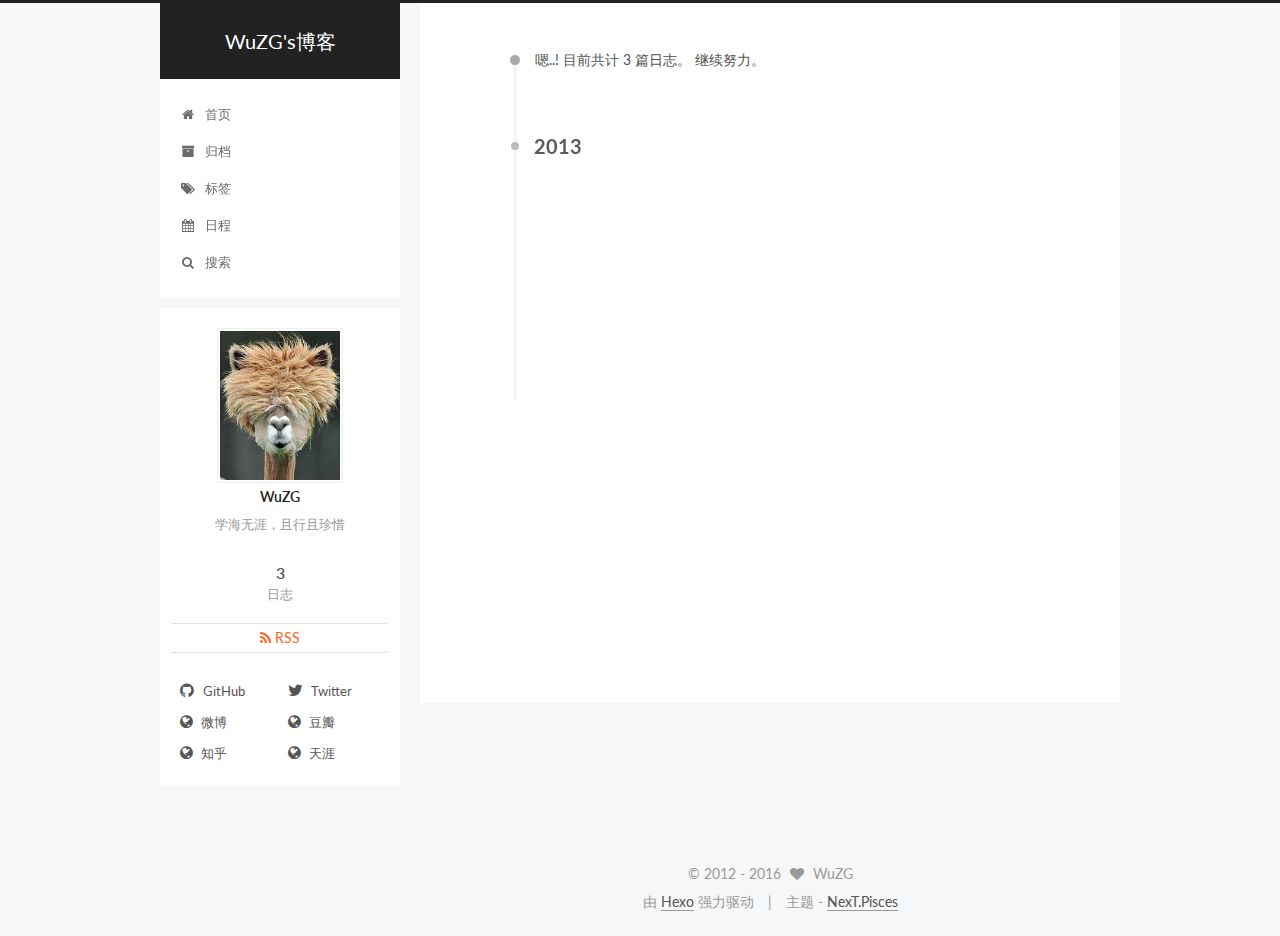
<file: archives/index.html>
<!doctype html>



  


<html class="theme-next pisces use-motion">
<head>
  <meta charset="UTF-8"/>
<meta http-equiv="X-UA-Compatible" content="IE=edge,chrome=1" />
<meta name="viewport" content="width=device-width, initial-scale=1, maximum-scale=1"/>



<meta http-equiv="Cache-Control" content="no-transform" />
<meta http-equiv="Cache-Control" content="no-siteapp" />












  
  
  <link href="/vendors/fancybox/source/jquery.fancybox.css?v=2.1.5" rel="stylesheet" type="text/css" />




  
  
  
  

  
    
    
  

  

  

  

  

  
    
    
    <link href="//fonts.googleapis.com/css?family=Lato:300,300italic,400,400italic,700,700italic&subset=latin,latin-ext" rel="stylesheet" type="text/css">
  






<link href="/vendors/font-awesome/css/font-awesome.min.css?v=4.4.0" rel="stylesheet" type="text/css" />

<link href="/css/main.css?v=5.0.2" rel="stylesheet" type="text/css" />


  <meta name="keywords" content="Hexo, NexT" />





  <link rel="alternate" href="/atom.xml" title="WuZG's博客" type="application/atom+xml" />




  <link rel="shortcut icon" type="image/x-icon" href="/favicon.ico?v=5.0.2" />






<meta name="description" content="学海无涯，且行且珍惜">
<meta property="og:type" content="website">
<meta property="og:title" content="WuZG's博客">
<meta property="og:url" content="http://yoursite.com/archives/index.html">
<meta property="og:site_name" content="WuZG's博客">
<meta property="og:description" content="学海无涯，且行且珍惜">
<meta name="twitter:card" content="summary">
<meta name="twitter:title" content="WuZG's博客">
<meta name="twitter:description" content="学海无涯，且行且珍惜">



<script type="text/javascript" id="hexo.configuration">
  var NexT = window.NexT || {};
  var CONFIG = {
    scheme: 'Pisces',
    sidebar: {"position":"left","display":"post"},
    fancybox: true,
    motion: true,
    duoshuo: {
      userId: '0',
      author: '博主'
    }
  };
</script>




  <link rel="canonical" href="http://yoursite.com/archives/"/>


  <title> 归档 | WuZG's博客 </title>
</head>

<body itemscope itemtype="//schema.org/WebPage" lang="zh-Hans">

  










  
  
    
  

  <div class="container one-collumn sidebar-position-left  page-archive  ">
    <div class="headband"></div>

    <header id="header" class="header" itemscope itemtype="//schema.org/WPHeader">
      <div class="header-inner"><div class="site-meta ">
  

  <div class="custom-logo-site-title">
    <a href="/"  class="brand" rel="start">
      <span class="logo-line-before"><i></i></span>
      <span class="site-title">WuZG's博客</span>
      <span class="logo-line-after"><i></i></span>
    </a>
  </div>
  <p class="site-subtitle"></p>
</div>

<div class="site-nav-toggle">
  <button>
    <span class="btn-bar"></span>
    <span class="btn-bar"></span>
    <span class="btn-bar"></span>
  </button>
</div>

<nav class="site-nav">
  

  
    <ul id="menu" class="menu">
      
        
        <li class="menu-item menu-item-home">
          <a href="/" rel="section">
            
              <i class="menu-item-icon fa fa-fw fa-home"></i> <br />
            
            首页
          </a>
        </li>
      
        
        <li class="menu-item menu-item-archives">
          <a href="/archives" rel="section">
            
              <i class="menu-item-icon fa fa-fw fa-archive"></i> <br />
            
            归档
          </a>
        </li>
      
        
        <li class="menu-item menu-item-tags">
          <a href="/tags" rel="section">
            
              <i class="menu-item-icon fa fa-fw fa-tags"></i> <br />
            
            标签
          </a>
        </li>
      
        
        <li class="menu-item menu-item-schedule">
          <a href="/schedule" rel="section">
            
              <i class="menu-item-icon fa fa-fw fa-calendar"></i> <br />
            
            日程
          </a>
        </li>
      

      
        <li class="menu-item menu-item-search">
          
            <a href="javascript:;" class="popup-trigger">
          
            
              <i class="menu-item-icon fa fa-search fa-fw"></i> <br />
            
            搜索
          </a>
        </li>
      
    </ul>
  

  
    <div class="site-search">
      
  <div class="popup">
 <span class="search-icon fa fa-search"></span>
 <input type="text" id="local-search-input">
 <div id="local-search-result"></div>
 <span class="popup-btn-close">close</span>
</div>


    </div>
  
</nav>

 </div>
    </header>

    <main id="main" class="main">
      <div class="main-inner">
        <div class="content-wrap">
          <div id="content" class="content">
            

  <section id="posts" class="posts-collapse">
    <span class="archive-move-on"></span>

    <span class="archive-page-counter">
      
      
      
        
      
      嗯..! 目前共计 3 篇日志。 继续努力。
    </span>

    

      
      
      

      
        
        <div class="collection-title">
          <h2 class="archive-year motion-element" id="archive-year-2013">2013</h2>
        </div>
      
      

      

  <article class="post post-type-normal" itemscope itemtype="//schema.org/Article">
    <header class="post-header">

      <h1 class="post-title">
        
            <a class="post-title-link" href="/2013/10/05/面向对象那点事儿-继承/" itemprop="url">
              
                <span itemprop="name">面向对象那点事儿-继承</span>
              
            </a>
        
      </h1>

      <div class="post-meta">
        <time class="post-time" itemprop="dateCreated"
              datetime="2013-10-05T21:43:56+08:00"
              content="2013-10-05" >
          10-05
        </time>
      </div>

    </header>
  </article>



    

      
      
      

      
      

      

  <article class="post post-type-normal" itemscope itemtype="//schema.org/Article">
    <header class="post-header">

      <h1 class="post-title">
        
            <a class="post-title-link" href="/2013/10/04/面向对象那点事儿-原型链/" itemprop="url">
              
                <span itemprop="name">面向对象那点事儿-原型链</span>
              
            </a>
        
      </h1>

      <div class="post-meta">
        <time class="post-time" itemprop="dateCreated"
              datetime="2013-10-04T18:34:10+08:00"
              content="2013-10-04" >
          10-04
        </time>
      </div>

    </header>
  </article>



    

      
      
      

      
      

      

  <article class="post post-type-normal" itemscope itemtype="//schema.org/Article">
    <header class="post-header">

      <h1 class="post-title">
        
            <a class="post-title-link" href="/2013/10/02/面向对象那点事儿-构造函数和原型/" itemprop="url">
              
                <span itemprop="name">面向对象那点事儿-构造函数和原型</span>
              
            </a>
        
      </h1>

      <div class="post-meta">
        <time class="post-time" itemprop="dateCreated"
              datetime="2013-10-02T23:19:49+08:00"
              content="2013-10-02" >
          10-02
        </time>
      </div>

    </header>
  </article>



    

  </section>

  



          </div>
          


          

        </div>
        
          
  
  <div class="sidebar-toggle">
    <div class="sidebar-toggle-line-wrap">
      <span class="sidebar-toggle-line sidebar-toggle-line-first"></span>
      <span class="sidebar-toggle-line sidebar-toggle-line-middle"></span>
      <span class="sidebar-toggle-line sidebar-toggle-line-last"></span>
    </div>
  </div>

  <aside id="sidebar" class="sidebar">
    <div class="sidebar-inner">

      

      

      <section class="site-overview sidebar-panel  sidebar-panel-active ">
        <div class="site-author motion-element" itemprop="author" itemscope itemtype="//schema.org/Person">
          <img class="site-author-image" itemprop="image"
               src="/images/avatar.jpg"
               alt="WuZG" />
          <p class="site-author-name" itemprop="name">WuZG</p>
          <p class="site-description motion-element" itemprop="description">学海无涯，且行且珍惜</p>
        </div>
        <nav class="site-state motion-element">
          <div class="site-state-item site-state-posts">
            <a href="/archives">
              <span class="site-state-item-count">3</span>
              <span class="site-state-item-name">日志</span>
            </a>
          </div>

          

          

        </nav>

        
          <div class="feed-link motion-element">
            <a href="/atom.xml" rel="alternate">
              <i class="fa fa-rss"></i>
              RSS
            </a>
          </div>
        

        <div class="links-of-author motion-element">
          
            
              <span class="links-of-author-item">
                <a href="https://github.com/" target="_blank" title="GitHub">
                  
                    <i class="fa fa-fw fa-github"></i>
                  
                  GitHub
                </a>
              </span>
            
              <span class="links-of-author-item">
                <a href="https://twitter.com/" target="_blank" title="Twitter">
                  
                    <i class="fa fa-fw fa-twitter"></i>
                  
                  Twitter
                </a>
              </span>
            
              <span class="links-of-author-item">
                <a href="http://weibo.com/" target="_blank" title="微博">
                  
                    <i class="fa fa-fw fa-globe"></i>
                  
                  微博
                </a>
              </span>
            
              <span class="links-of-author-item">
                <a href="http://douban.com/" target="_blank" title="豆瓣">
                  
                    <i class="fa fa-fw fa-globe"></i>
                  
                  豆瓣
                </a>
              </span>
            
              <span class="links-of-author-item">
                <a href="http://www.zhihu.com/" target="_blank" title="知乎">
                  
                    <i class="fa fa-fw fa-globe"></i>
                  
                  知乎
                </a>
              </span>
            
              <span class="links-of-author-item">
                <a href="http://www.tianya.cn/" target="_blank" title="天涯">
                  
                    <i class="fa fa-fw fa-globe"></i>
                  
                  天涯
                </a>
              </span>
            
          
        </div>

        
        

        
        

      </section>

      

    </div>
  </aside>


        
      </div>
    </main>

    <footer id="footer" class="footer">
      <div class="footer-inner">
        <div class="copyright" >
  
  &copy;  2012 - 
  <span itemprop="copyrightYear">2016</span>
  <span class="with-love">
    <i class="fa fa-heart"></i>
  </span>
  <span class="author" itemprop="copyrightHolder">WuZG</span>
</div>

<div class="powered-by">
  由 <a class="theme-link" href="https://hexo.io">Hexo</a> 强力驱动
</div>

<div class="theme-info">
  主题 -
  <a class="theme-link" href="https://github.com/iissnan/hexo-theme-next">
    NexT.Pisces
  </a>
</div>

        

        
      </div>
    </footer>

    <div class="back-to-top">
      <i class="fa fa-arrow-up"></i>
    </div>
  </div>

  

<script type="text/javascript">
  if (Object.prototype.toString.call(window.Promise) !== '[object Function]') {
    window.Promise = null;
  }
</script>









  



  
  <script type="text/javascript" src="/vendors/jquery/index.js?v=2.1.3"></script>

  
  <script type="text/javascript" src="/vendors/fastclick/lib/fastclick.min.js?v=1.0.6"></script>

  
  <script type="text/javascript" src="/vendors/jquery_lazyload/jquery.lazyload.js?v=1.9.7"></script>

  
  <script type="text/javascript" src="/vendors/velocity/velocity.min.js?v=1.2.1"></script>

  
  <script type="text/javascript" src="/vendors/velocity/velocity.ui.min.js?v=1.2.1"></script>

  
  <script type="text/javascript" src="/vendors/fancybox/source/jquery.fancybox.pack.js?v=2.1.5"></script>


  


  <script type="text/javascript" src="/js/src/utils.js?v=5.0.2"></script>

  <script type="text/javascript" src="/js/src/motion.js?v=5.0.2"></script>



  
  


  <script type="text/javascript" src="/js/src/affix.js?v=5.0.2"></script>

  <script type="text/javascript" src="/js/src/schemes/pisces.js?v=5.0.2"></script>



  
  
    <script type="text/javascript" id="motion.page.archive">
      $('.archive-year').velocity('transition.slideLeftIn');
    </script>
  


  


  <script type="text/javascript" src="/js/src/bootstrap.js?v=5.0.2"></script>



  

  
    
  

  <script type="text/javascript">
    var duoshuoQuery = {short_name:"wuzg"};
    (function() {
      var ds = document.createElement('script');
      ds.type = 'text/javascript';ds.async = true;
      ds.id = 'duoshuo-script';
      ds.src = (document.location.protocol == 'https:' ? 'https:' : 'http:') + '//static.duoshuo.com/embed.js';
      ds.charset = 'UTF-8';
      (document.getElementsByTagName('head')[0]
      || document.getElementsByTagName('body')[0]).appendChild(ds);
    })();
  </script>

  
    
    <script src="/vendors/ua-parser-js/dist/ua-parser.min.js?v=0.7.9"></script>
    <script src="/js/src/hook-duoshuo.js"></script>
  






  
  
  <script type="text/javascript">
    // Popup Window;
    var isfetched = false;
    // Search DB path;
    var search_path = "search.xml";
    if (search_path.length == 0) {
       search_path = "search.xml";
    }
    var path = "/" + search_path;
    // monitor main search box;

    function proceedsearch() {
      $("body").append('<div class="popoverlay">').css('overflow', 'hidden');
      $('.popup').toggle();

    }
    // search function;
    var searchFunc = function(path, search_id, content_id) {
    'use strict';
    $.ajax({
        url: path,
        dataType: "xml",
        async: true,
        success: function( xmlResponse ) {
            // get the contents from search data
            isfetched = true;
            $('.popup').detach().appendTo('.header-inner');
            var datas = $( "entry", xmlResponse ).map(function() {
                return {
                    title: $( "title", this ).text(),
                    content: $("content",this).text(),
                    url: $( "url" , this).text()
                };
            }).get();
            var $input = document.getElementById(search_id);
            var $resultContent = document.getElementById(content_id);
            $input.addEventListener('input', function(){
                var matchcounts = 0;
                var str='<ul class=\"search-result-list\">';
                var keywords = this.value.trim().toLowerCase().split(/[\s\-]+/);
                $resultContent.innerHTML = "";
                if (this.value.trim().length > 1) {
                // perform local searching
                datas.forEach(function(data) {
                    var isMatch = false;
                    var content_index = [];
                    var data_title = data.title.trim().toLowerCase();
                    var data_content = data.content.trim().replace(/<[^>]+>/g,"").toLowerCase();
                    var data_url = decodeURIComponent(data.url);
                    var index_title = -1;
                    var index_content = -1;
                    var first_occur = -1;
                    // only match artiles with not empty titles and contents
                    if(data_title != '') {
                        keywords.forEach(function(keyword, i) {
                            index_title = data_title.indexOf(keyword);
                            index_content = data_content.indexOf(keyword);
                            if( index_title >= 0 || index_content >= 0 ){
                                isMatch = true;
								if (i == 0) {
                                    first_occur = index_content;
                                }
                            } 
							
                        });
                    }
                    // show search results
                    if (isMatch) {
                        matchcounts += 1;
                        str += "<li><a href='"+ data_url +"' class='search-result-title'>"+ data_title +"</a>";
                        var content = data.content.trim().replace(/<[^>]+>/g,"");
                        if (first_occur >= 0) {
                            // cut out 100 characters
                            var start = first_occur - 20;
                            var end = first_occur + 80;
                            if(start < 0){
                                start = 0;
                            }
                            if(start == 0){
                                end = 50;
                            }
                            if(end > content.length){
                                end = content.length;
                            }
                            var match_content = content.substring(start, end);
                            // highlight all keywords
                            keywords.forEach(function(keyword){
                                var regS = new RegExp(keyword, "gi");
                                match_content = match_content.replace(regS, "<b class=\"search-keyword\">"+keyword+"</b>");
                            });

                            str += "<p class=\"search-result\">" + match_content +"...</p>"
                        }
                        str += "</li>";
                    }
                })};
                str += "</ul>";
                if (matchcounts == 0) { str = '<div id="no-result"><i class="fa fa-frown-o fa-5x" /></div>' }
                if (keywords == "") { str = '<div id="no-result"><i class="fa fa-search fa-5x" /></div>' }
                $resultContent.innerHTML = str;
            });
            proceedsearch();
        }
    });}

    // handle and trigger popup window;
    $('.popup-trigger').click(function(e) {
      e.stopPropagation();
      if (isfetched == false) {
        searchFunc(path, 'local-search-input', 'local-search-result');
      } else {
        proceedsearch();
      };

    });

    $('.popup-btn-close').click(function(e){
      $('.popup').hide();
      $(".popoverlay").remove();
      $('body').css('overflow', '');
    });
    $('.popup').click(function(e){
      e.stopPropagation();
    });
  </script>


  
  <script type="text/x-mathjax-config">
    MathJax.Hub.Config({
      tex2jax: {
        inlineMath: [ ['$','$'], ["\\(","\\)"]  ],
        processEscapes: true,
        skipTags: ['script', 'noscript', 'style', 'textarea', 'pre', 'code']
      }
    });
  </script>

  <script type="text/x-mathjax-config">
    MathJax.Hub.Queue(function() {
      var all = MathJax.Hub.getAllJax(), i;
      for (i=0; i < all.length; i += 1) {
        all[i].SourceElement().parentNode.className += ' has-jax';
      }
    });
  </script>
  <script type="text/javascript" src="//cdn.mathjax.org/mathjax/latest/MathJax.js?config=TeX-AMS-MML_HTMLorMML"></script>


  

  
  <script src="https://cdn1.lncld.net/static/js/av-core-mini-0.6.1.js"></script>
  <script>AV.initialize("T2lrJqxUssGY5W6QGrl1F2g0-gzGzoHsz", "xN5tirHWabshgeBEFl5EVBpf");</script>
  <script>
    function showTime(Counter) {
      var query = new AV.Query(Counter);
      var entries = [];
      var $visitors = $(".leancloud_visitors");

      $visitors.each(function () {
        entries.push( $(this).attr("id").trim() );
      });

      query.containedIn('url', entries);
      query.find()
        .done(function (results) {
          var COUNT_CONTAINER_REF = '.leancloud-visitors-count';

          if (results.length === 0) {
            $visitors.find(COUNT_CONTAINER_REF).text(0);
            return;
          }

          for (var i = 0; i < results.length; i++) {
            var item = results[i];
            var url = item.get('url');
            var time = item.get('time');
            var element = document.getElementById(url);

            $(element).find(COUNT_CONTAINER_REF).text(time);
          }
          for(var i = 0; i < entries.length; i++) {
            var url = entries[i];
            var element = document.getElementById(url);
            var countSpan = $(element).find(COUNT_CONTAINER_REF);
            if( countSpan.text() == '') {
              countSpan.text(0);
            }
          }
        })
        .fail(function (object, error) {
          console.log("Error: " + error.code + " " + error.message);
        });
    }

    function addCount(Counter) {
      var $visitors = $(".leancloud_visitors");
      var url = $visitors.attr('id').trim();
      var title = $visitors.attr('data-flag-title').trim();
      var query = new AV.Query(Counter);

      query.equalTo("url", url);
      query.find({
        success: function(results) {
          if (results.length > 0) {
            var counter = results[0];
            counter.fetchWhenSave(true);
            counter.increment("time");
            counter.save(null, {
              success: function(counter) {
                var $element = $(document.getElementById(url));
                $element.find('.leancloud-visitors-count').text(counter.get('time'));
              },
              error: function(counter, error) {
                console.log('Failed to save Visitor num, with error message: ' + error.message);
              }
            });
          } else {
            var newcounter = new Counter();
            /* Set ACL */
            var acl = new AV.ACL();
            acl.setPublicReadAccess(true);
            acl.setPublicWriteAccess(true);
            newcounter.setACL(acl);
            /* End Set ACL */
            newcounter.set("title", title);
            newcounter.set("url", url);
            newcounter.set("time", 1);
            newcounter.save(null, {
              success: function(newcounter) {
                var $element = $(document.getElementById(url));
                $element.find('.leancloud-visitors-count').text(newcounter.get('time'));
              },
              error: function(newcounter, error) {
                console.log('Failed to create');
              }
            });
          }
        },
        error: function(error) {
          console.log('Error:' + error.code + " " + error.message);
        }
      });
    }

    $(function() {
      var Counter = AV.Object.extend("Counter");
      if ($('.leancloud_visitors').length == 1) {
        addCount(Counter);
      } else if ($('.post-title-link').length > 1) {
        showTime(Counter);
      }
    });
  </script>



  

  


</body>
</html>
</file>
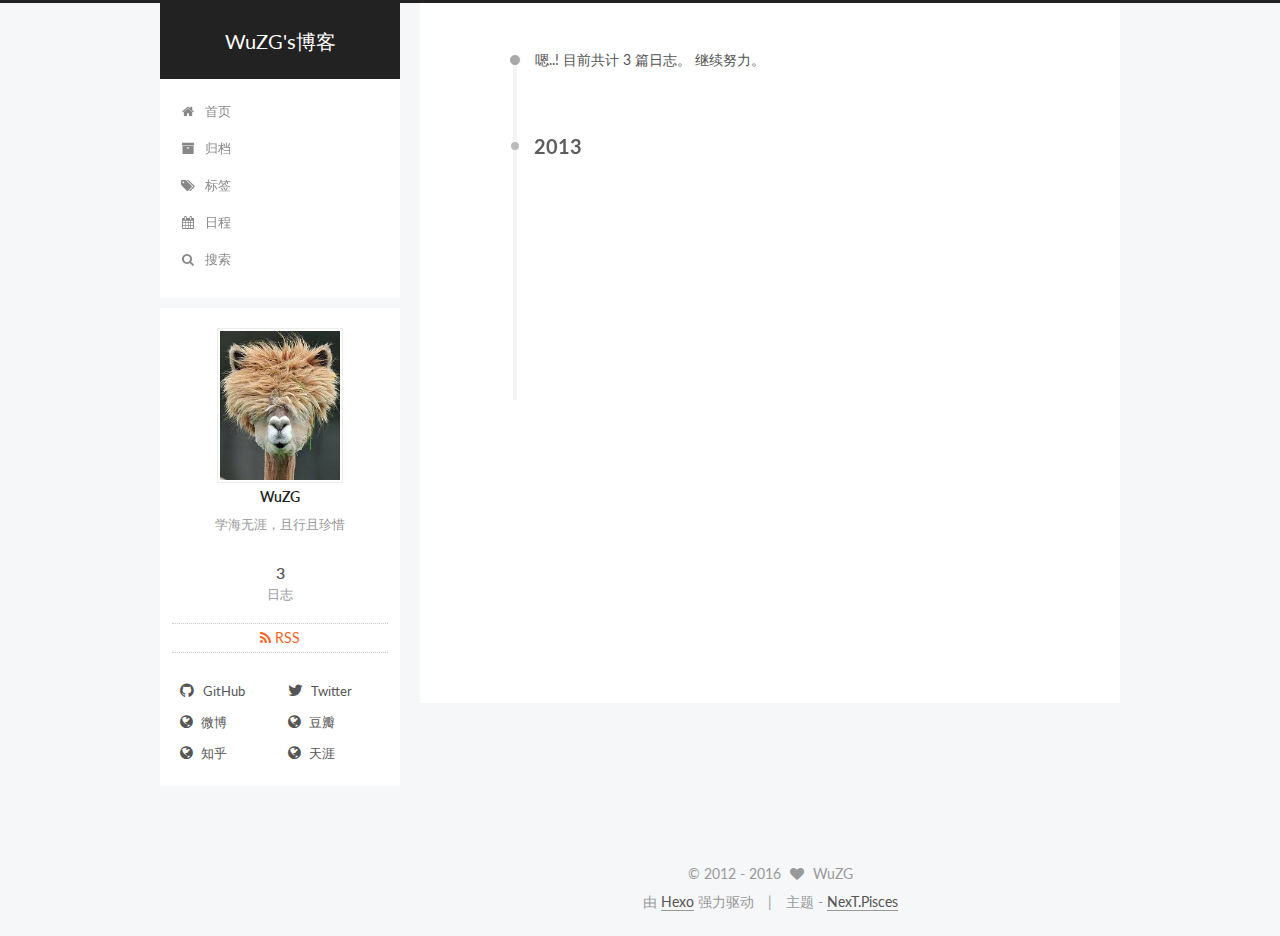
<file: archives/2013/index.html>
<!doctype html>



  


<html class="theme-next pisces use-motion">
<head>
  <meta charset="UTF-8"/>
<meta http-equiv="X-UA-Compatible" content="IE=edge,chrome=1" />
<meta name="viewport" content="width=device-width, initial-scale=1, maximum-scale=1"/>



<meta http-equiv="Cache-Control" content="no-transform" />
<meta http-equiv="Cache-Control" content="no-siteapp" />












  
  
  <link href="/vendors/fancybox/source/jquery.fancybox.css?v=2.1.5" rel="stylesheet" type="text/css" />




  
  
  
  

  
    
    
  

  

  

  

  

  
    
    
    <link href="//fonts.googleapis.com/css?family=Lato:300,300italic,400,400italic,700,700italic&subset=latin,latin-ext" rel="stylesheet" type="text/css">
  






<link href="/vendors/font-awesome/css/font-awesome.min.css?v=4.4.0" rel="stylesheet" type="text/css" />

<link href="/css/main.css?v=5.0.2" rel="stylesheet" type="text/css" />


  <meta name="keywords" content="Hexo, NexT" />





  <link rel="alternate" href="/atom.xml" title="WuZG's博客" type="application/atom+xml" />




  <link rel="shortcut icon" type="image/x-icon" href="/favicon.ico?v=5.0.2" />






<meta name="description" content="学海无涯，且行且珍惜">
<meta property="og:type" content="website">
<meta property="og:title" content="WuZG's博客">
<meta property="og:url" content="http://yoursite.com/archives/2013/index.html">
<meta property="og:site_name" content="WuZG's博客">
<meta property="og:description" content="学海无涯，且行且珍惜">
<meta name="twitter:card" content="summary">
<meta name="twitter:title" content="WuZG's博客">
<meta name="twitter:description" content="学海无涯，且行且珍惜">



<script type="text/javascript" id="hexo.configuration">
  var NexT = window.NexT || {};
  var CONFIG = {
    scheme: 'Pisces',
    sidebar: {"position":"left","display":"post"},
    fancybox: true,
    motion: true,
    duoshuo: {
      userId: '0',
      author: '博主'
    }
  };
</script>




  <link rel="canonical" href="http://yoursite.com/archives/2013/"/>


  <title> 归档 | WuZG's博客 </title>
</head>

<body itemscope itemtype="//schema.org/WebPage" lang="zh-Hans">

  










  
  
    
  

  <div class="container one-collumn sidebar-position-left  page-archive  ">
    <div class="headband"></div>

    <header id="header" class="header" itemscope itemtype="//schema.org/WPHeader">
      <div class="header-inner"><div class="site-meta ">
  

  <div class="custom-logo-site-title">
    <a href="/"  class="brand" rel="start">
      <span class="logo-line-before"><i></i></span>
      <span class="site-title">WuZG's博客</span>
      <span class="logo-line-after"><i></i></span>
    </a>
  </div>
  <p class="site-subtitle"></p>
</div>

<div class="site-nav-toggle">
  <button>
    <span class="btn-bar"></span>
    <span class="btn-bar"></span>
    <span class="btn-bar"></span>
  </button>
</div>

<nav class="site-nav">
  

  
    <ul id="menu" class="menu">
      
        
        <li class="menu-item menu-item-home">
          <a href="/" rel="section">
            
              <i class="menu-item-icon fa fa-fw fa-home"></i> <br />
            
            首页
          </a>
        </li>
      
        
        <li class="menu-item menu-item-archives">
          <a href="/archives" rel="section">
            
              <i class="menu-item-icon fa fa-fw fa-archive"></i> <br />
            
            归档
          </a>
        </li>
      
        
        <li class="menu-item menu-item-tags">
          <a href="/tags" rel="section">
            
              <i class="menu-item-icon fa fa-fw fa-tags"></i> <br />
            
            标签
          </a>
        </li>
      
        
        <li class="menu-item menu-item-schedule">
          <a href="/schedule" rel="section">
            
              <i class="menu-item-icon fa fa-fw fa-calendar"></i> <br />
            
            日程
          </a>
        </li>
      

      
        <li class="menu-item menu-item-search">
          
            <a href="javascript:;" class="popup-trigger">
          
            
              <i class="menu-item-icon fa fa-search fa-fw"></i> <br />
            
            搜索
          </a>
        </li>
      
    </ul>
  

  
    <div class="site-search">
      
  <div class="popup">
 <span class="search-icon fa fa-search"></span>
 <input type="text" id="local-search-input">
 <div id="local-search-result"></div>
 <span class="popup-btn-close">close</span>
</div>


    </div>
  
</nav>

 </div>
    </header>

    <main id="main" class="main">
      <div class="main-inner">
        <div class="content-wrap">
          <div id="content" class="content">
            

  <section id="posts" class="posts-collapse">
    <span class="archive-move-on"></span>

    <span class="archive-page-counter">
      
      
      
        
      
      嗯..! 目前共计 3 篇日志。 继续努力。
    </span>

    

      
      
      

      
        
        <div class="collection-title">
          <h2 class="archive-year motion-element" id="archive-year-2013">2013</h2>
        </div>
      
      

      

  <article class="post post-type-normal" itemscope itemtype="//schema.org/Article">
    <header class="post-header">

      <h1 class="post-title">
        
            <a class="post-title-link" href="/2013/10/05/面向对象那点事儿-继承/" itemprop="url">
              
                <span itemprop="name">面向对象那点事儿-继承</span>
              
            </a>
        
      </h1>

      <div class="post-meta">
        <time class="post-time" itemprop="dateCreated"
              datetime="2013-10-05T21:43:56+08:00"
              content="2013-10-05" >
          10-05
        </time>
      </div>

    </header>
  </article>



    

      
      
      

      
      

      

  <article class="post post-type-normal" itemscope itemtype="//schema.org/Article">
    <header class="post-header">

      <h1 class="post-title">
        
            <a class="post-title-link" href="/2013/10/04/面向对象那点事儿-原型链/" itemprop="url">
              
                <span itemprop="name">面向对象那点事儿-原型链</span>
              
            </a>
        
      </h1>

      <div class="post-meta">
        <time class="post-time" itemprop="dateCreated"
              datetime="2013-10-04T18:34:10+08:00"
              content="2013-10-04" >
          10-04
        </time>
      </div>

    </header>
  </article>



    

      
      
      

      
      

      

  <article class="post post-type-normal" itemscope itemtype="//schema.org/Article">
    <header class="post-header">

      <h1 class="post-title">
        
            <a class="post-title-link" href="/2013/10/02/面向对象那点事儿-构造函数和原型/" itemprop="url">
              
                <span itemprop="name">面向对象那点事儿-构造函数和原型</span>
              
            </a>
        
      </h1>

      <div class="post-meta">
        <time class="post-time" itemprop="dateCreated"
              datetime="2013-10-02T23:19:49+08:00"
              content="2013-10-02" >
          10-02
        </time>
      </div>

    </header>
  </article>



    

  </section>

  



          </div>
          


          

        </div>
        
          
  
  <div class="sidebar-toggle">
    <div class="sidebar-toggle-line-wrap">
      <span class="sidebar-toggle-line sidebar-toggle-line-first"></span>
      <span class="sidebar-toggle-line sidebar-toggle-line-middle"></span>
      <span class="sidebar-toggle-line sidebar-toggle-line-last"></span>
    </div>
  </div>

  <aside id="sidebar" class="sidebar">
    <div class="sidebar-inner">

      

      

      <section class="site-overview sidebar-panel  sidebar-panel-active ">
        <div class="site-author motion-element" itemprop="author" itemscope itemtype="//schema.org/Person">
          <img class="site-author-image" itemprop="image"
               src="/images/avatar.jpg"
               alt="WuZG" />
          <p class="site-author-name" itemprop="name">WuZG</p>
          <p class="site-description motion-element" itemprop="description">学海无涯，且行且珍惜</p>
        </div>
        <nav class="site-state motion-element">
          <div class="site-state-item site-state-posts">
            <a href="/archives">
              <span class="site-state-item-count">3</span>
              <span class="site-state-item-name">日志</span>
            </a>
          </div>

          

          

        </nav>

        
          <div class="feed-link motion-element">
            <a href="/atom.xml" rel="alternate">
              <i class="fa fa-rss"></i>
              RSS
            </a>
          </div>
        

        <div class="links-of-author motion-element">
          
            
              <span class="links-of-author-item">
                <a href="https://github.com/" target="_blank" title="GitHub">
                  
                    <i class="fa fa-fw fa-github"></i>
                  
                  GitHub
                </a>
              </span>
            
              <span class="links-of-author-item">
                <a href="https://twitter.com/" target="_blank" title="Twitter">
                  
                    <i class="fa fa-fw fa-twitter"></i>
                  
                  Twitter
                </a>
              </span>
            
              <span class="links-of-author-item">
                <a href="http://weibo.com/" target="_blank" title="微博">
                  
                    <i class="fa fa-fw fa-globe"></i>
                  
                  微博
                </a>
              </span>
            
              <span class="links-of-author-item">
                <a href="http://douban.com/" target="_blank" title="豆瓣">
                  
                    <i class="fa fa-fw fa-globe"></i>
                  
                  豆瓣
                </a>
              </span>
            
              <span class="links-of-author-item">
                <a href="http://www.zhihu.com/" target="_blank" title="知乎">
                  
                    <i class="fa fa-fw fa-globe"></i>
                  
                  知乎
                </a>
              </span>
            
              <span class="links-of-author-item">
                <a href="http://www.tianya.cn/" target="_blank" title="天涯">
                  
                    <i class="fa fa-fw fa-globe"></i>
                  
                  天涯
                </a>
              </span>
            
          
        </div>

        
        

        
        

      </section>

      

    </div>
  </aside>


        
      </div>
    </main>

    <footer id="footer" class="footer">
      <div class="footer-inner">
        <div class="copyright" >
  
  &copy;  2012 - 
  <span itemprop="copyrightYear">2016</span>
  <span class="with-love">
    <i class="fa fa-heart"></i>
  </span>
  <span class="author" itemprop="copyrightHolder">WuZG</span>
</div>

<div class="powered-by">
  由 <a class="theme-link" href="https://hexo.io">Hexo</a> 强力驱动
</div>

<div class="theme-info">
  主题 -
  <a class="theme-link" href="https://github.com/iissnan/hexo-theme-next">
    NexT.Pisces
  </a>
</div>

        

        
      </div>
    </footer>

    <div class="back-to-top">
      <i class="fa fa-arrow-up"></i>
    </div>
  </div>

  

<script type="text/javascript">
  if (Object.prototype.toString.call(window.Promise) !== '[object Function]') {
    window.Promise = null;
  }
</script>









  



  
  <script type="text/javascript" src="/vendors/jquery/index.js?v=2.1.3"></script>

  
  <script type="text/javascript" src="/vendors/fastclick/lib/fastclick.min.js?v=1.0.6"></script>

  
  <script type="text/javascript" src="/vendors/jquery_lazyload/jquery.lazyload.js?v=1.9.7"></script>

  
  <script type="text/javascript" src="/vendors/velocity/velocity.min.js?v=1.2.1"></script>

  
  <script type="text/javascript" src="/vendors/velocity/velocity.ui.min.js?v=1.2.1"></script>

  
  <script type="text/javascript" src="/vendors/fancybox/source/jquery.fancybox.pack.js?v=2.1.5"></script>


  


  <script type="text/javascript" src="/js/src/utils.js?v=5.0.2"></script>

  <script type="text/javascript" src="/js/src/motion.js?v=5.0.2"></script>



  
  


  <script type="text/javascript" src="/js/src/affix.js?v=5.0.2"></script>

  <script type="text/javascript" src="/js/src/schemes/pisces.js?v=5.0.2"></script>



  
  
    <script type="text/javascript" id="motion.page.archive">
      $('.archive-year').velocity('transition.slideLeftIn');
    </script>
  


  


  <script type="text/javascript" src="/js/src/bootstrap.js?v=5.0.2"></script>



  

  
    
  

  <script type="text/javascript">
    var duoshuoQuery = {short_name:"wuzg"};
    (function() {
      var ds = document.createElement('script');
      ds.type = 'text/javascript';ds.async = true;
      ds.id = 'duoshuo-script';
      ds.src = (document.location.protocol == 'https:' ? 'https:' : 'http:') + '//static.duoshuo.com/embed.js';
      ds.charset = 'UTF-8';
      (document.getElementsByTagName('head')[0]
      || document.getElementsByTagName('body')[0]).appendChild(ds);
    })();
  </script>

  
    
    <script src="/vendors/ua-parser-js/dist/ua-parser.min.js?v=0.7.9"></script>
    <script src="/js/src/hook-duoshuo.js"></script>
  






  
  
  <script type="text/javascript">
    // Popup Window;
    var isfetched = false;
    // Search DB path;
    var search_path = "search.xml";
    if (search_path.length == 0) {
       search_path = "search.xml";
    }
    var path = "/" + search_path;
    // monitor main search box;

    function proceedsearch() {
      $("body").append('<div class="popoverlay">').css('overflow', 'hidden');
      $('.popup').toggle();

    }
    // search function;
    var searchFunc = function(path, search_id, content_id) {
    'use strict';
    $.ajax({
        url: path,
        dataType: "xml",
        async: true,
        success: function( xmlResponse ) {
            // get the contents from search data
            isfetched = true;
            $('.popup').detach().appendTo('.header-inner');
            var datas = $( "entry", xmlResponse ).map(function() {
                return {
                    title: $( "title", this ).text(),
                    content: $("content",this).text(),
                    url: $( "url" , this).text()
                };
            }).get();
            var $input = document.getElementById(search_id);
            var $resultContent = document.getElementById(content_id);
            $input.addEventListener('input', function(){
                var matchcounts = 0;
                var str='<ul class=\"search-result-list\">';
                var keywords = this.value.trim().toLowerCase().split(/[\s\-]+/);
                $resultContent.innerHTML = "";
                if (this.value.trim().length > 1) {
                // perform local searching
                datas.forEach(function(data) {
                    var isMatch = false;
                    var content_index = [];
                    var data_title = data.title.trim().toLowerCase();
                    var data_content = data.content.trim().replace(/<[^>]+>/g,"").toLowerCase();
                    var data_url = decodeURIComponent(data.url);
                    var index_title = -1;
                    var index_content = -1;
                    var first_occur = -1;
                    // only match artiles with not empty titles and contents
                    if(data_title != '') {
                        keywords.forEach(function(keyword, i) {
                            index_title = data_title.indexOf(keyword);
                            index_content = data_content.indexOf(keyword);
                            if( index_title >= 0 || index_content >= 0 ){
                                isMatch = true;
								if (i == 0) {
                                    first_occur = index_content;
                                }
                            } 
							
                        });
                    }
                    // show search results
                    if (isMatch) {
                        matchcounts += 1;
                        str += "<li><a href='"+ data_url +"' class='search-result-title'>"+ data_title +"</a>";
                        var content = data.content.trim().replace(/<[^>]+>/g,"");
                        if (first_occur >= 0) {
                            // cut out 100 characters
                            var start = first_occur - 20;
                            var end = first_occur + 80;
                            if(start < 0){
                                start = 0;
                            }
                            if(start == 0){
                                end = 50;
                            }
                            if(end > content.length){
                                end = content.length;
                            }
                            var match_content = content.substring(start, end);
                            // highlight all keywords
                            keywords.forEach(function(keyword){
                                var regS = new RegExp(keyword, "gi");
                                match_content = match_content.replace(regS, "<b class=\"search-keyword\">"+keyword+"</b>");
                            });

                            str += "<p class=\"search-result\">" + match_content +"...</p>"
                        }
                        str += "</li>";
                    }
                })};
                str += "</ul>";
                if (matchcounts == 0) { str = '<div id="no-result"><i class="fa fa-frown-o fa-5x" /></div>' }
                if (keywords == "") { str = '<div id="no-result"><i class="fa fa-search fa-5x" /></div>' }
                $resultContent.innerHTML = str;
            });
            proceedsearch();
        }
    });}

    // handle and trigger popup window;
    $('.popup-trigger').click(function(e) {
      e.stopPropagation();
      if (isfetched == false) {
        searchFunc(path, 'local-search-input', 'local-search-result');
      } else {
        proceedsearch();
      };

    });

    $('.popup-btn-close').click(function(e){
      $('.popup').hide();
      $(".popoverlay").remove();
      $('body').css('overflow', '');
    });
    $('.popup').click(function(e){
      e.stopPropagation();
    });
  </script>


  
  <script type="text/x-mathjax-config">
    MathJax.Hub.Config({
      tex2jax: {
        inlineMath: [ ['$','$'], ["\\(","\\)"]  ],
        processEscapes: true,
        skipTags: ['script', 'noscript', 'style', 'textarea', 'pre', 'code']
      }
    });
  </script>

  <script type="text/x-mathjax-config">
    MathJax.Hub.Queue(function() {
      var all = MathJax.Hub.getAllJax(), i;
      for (i=0; i < all.length; i += 1) {
        all[i].SourceElement().parentNode.className += ' has-jax';
      }
    });
  </script>
  <script type="text/javascript" src="//cdn.mathjax.org/mathjax/latest/MathJax.js?config=TeX-AMS-MML_HTMLorMML"></script>


  

  
  <script src="https://cdn1.lncld.net/static/js/av-core-mini-0.6.1.js"></script>
  <script>AV.initialize("T2lrJqxUssGY5W6QGrl1F2g0-gzGzoHsz", "xN5tirHWabshgeBEFl5EVBpf");</script>
  <script>
    function showTime(Counter) {
      var query = new AV.Query(Counter);
      var entries = [];
      var $visitors = $(".leancloud_visitors");

      $visitors.each(function () {
        entries.push( $(this).attr("id").trim() );
      });

      query.containedIn('url', entries);
      query.find()
        .done(function (results) {
          var COUNT_CONTAINER_REF = '.leancloud-visitors-count';

          if (results.length === 0) {
            $visitors.find(COUNT_CONTAINER_REF).text(0);
            return;
          }

          for (var i = 0; i < results.length; i++) {
            var item = results[i];
            var url = item.get('url');
            var time = item.get('time');
            var element = document.getElementById(url);

            $(element).find(COUNT_CONTAINER_REF).text(time);
          }
          for(var i = 0; i < entries.length; i++) {
            var url = entries[i];
            var element = document.getElementById(url);
            var countSpan = $(element).find(COUNT_CONTAINER_REF);
            if( countSpan.text() == '') {
              countSpan.text(0);
            }
          }
        })
        .fail(function (object, error) {
          console.log("Error: " + error.code + " " + error.message);
        });
    }

    function addCount(Counter) {
      var $visitors = $(".leancloud_visitors");
      var url = $visitors.attr('id').trim();
      var title = $visitors.attr('data-flag-title').trim();
      var query = new AV.Query(Counter);

      query.equalTo("url", url);
      query.find({
        success: function(results) {
          if (results.length > 0) {
            var counter = results[0];
            counter.fetchWhenSave(true);
            counter.increment("time");
            counter.save(null, {
              success: function(counter) {
                var $element = $(document.getElementById(url));
                $element.find('.leancloud-visitors-count').text(counter.get('time'));
              },
              error: function(counter, error) {
                console.log('Failed to save Visitor num, with error message: ' + error.message);
              }
            });
          } else {
            var newcounter = new Counter();
            /* Set ACL */
            var acl = new AV.ACL();
            acl.setPublicReadAccess(true);
            acl.setPublicWriteAccess(true);
            newcounter.setACL(acl);
            /* End Set ACL */
            newcounter.set("title", title);
            newcounter.set("url", url);
            newcounter.set("time", 1);
            newcounter.save(null, {
              success: function(newcounter) {
                var $element = $(document.getElementById(url));
                $element.find('.leancloud-visitors-count').text(newcounter.get('time'));
              },
              error: function(newcounter, error) {
                console.log('Failed to create');
              }
            });
          }
        },
        error: function(error) {
          console.log('Error:' + error.code + " " + error.message);
        }
      });
    }

    $(function() {
      var Counter = AV.Object.extend("Counter");
      if ($('.leancloud_visitors').length == 1) {
        addCount(Counter);
      } else if ($('.post-title-link').length > 1) {
        showTime(Counter);
      }
    });
  </script>



  

  


</body>
</html>
</file>
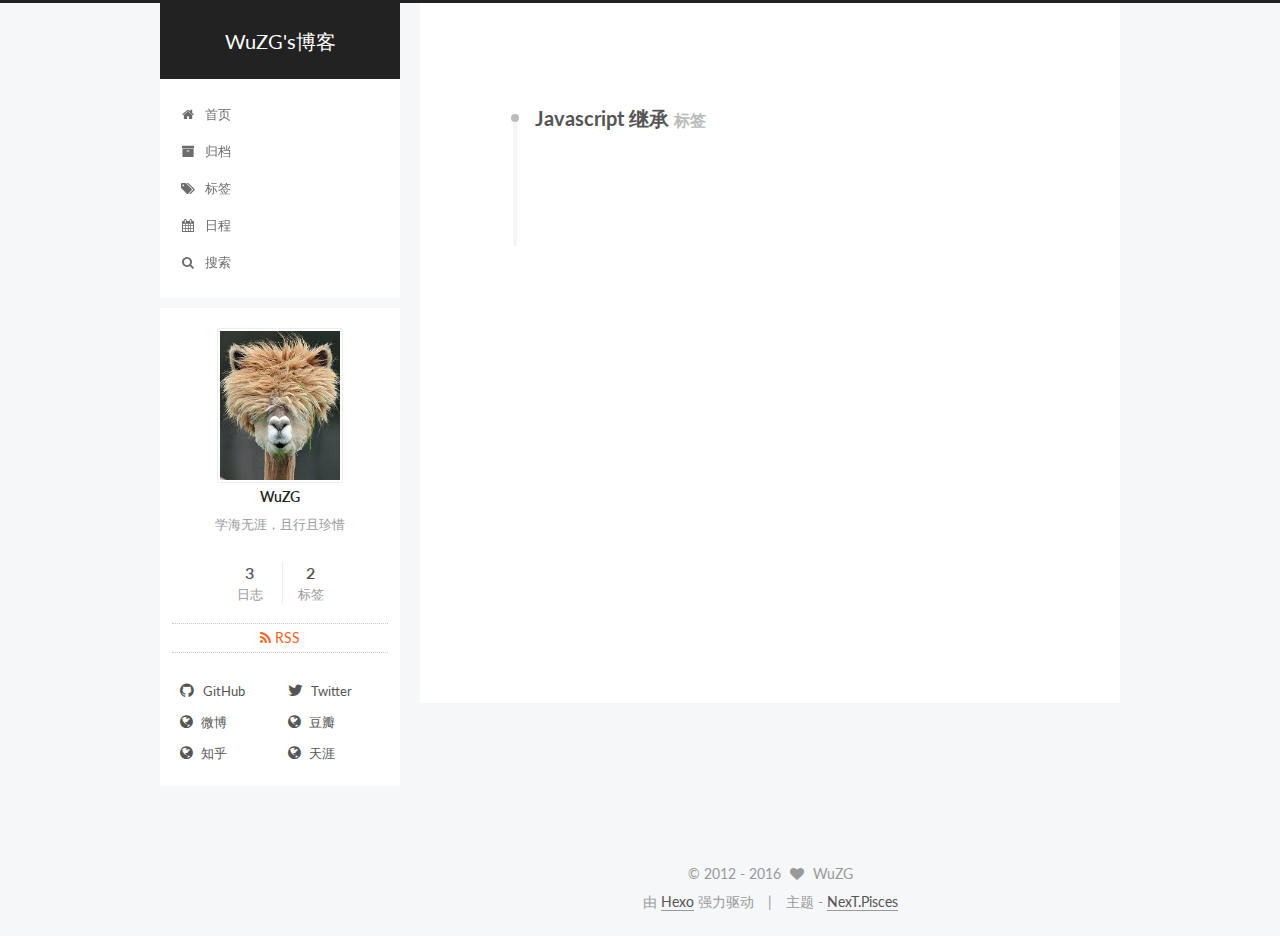
<file: tags/Javascript-继承/index.html>
<!doctype html>



  


<html class="theme-next pisces use-motion">
<head>
  <meta charset="UTF-8"/>
<meta http-equiv="X-UA-Compatible" content="IE=edge,chrome=1" />
<meta name="viewport" content="width=device-width, initial-scale=1, maximum-scale=1"/>



<meta http-equiv="Cache-Control" content="no-transform" />
<meta http-equiv="Cache-Control" content="no-siteapp" />












  
  
  <link href="/vendors/fancybox/source/jquery.fancybox.css?v=2.1.5" rel="stylesheet" type="text/css" />




  
  
  
  

  
    
    
  

  

  

  

  

  
    
    
    <link href="//fonts.googleapis.com/css?family=Lato:300,300italic,400,400italic,700,700italic&subset=latin,latin-ext" rel="stylesheet" type="text/css">
  






<link href="/vendors/font-awesome/css/font-awesome.min.css?v=4.4.0" rel="stylesheet" type="text/css" />

<link href="/css/main.css?v=5.0.2" rel="stylesheet" type="text/css" />


  <meta name="keywords" content="Hexo, NexT" />





  <link rel="alternate" href="/atom.xml" title="WuZG's博客" type="application/atom+xml" />




  <link rel="shortcut icon" type="image/x-icon" href="/favicon.ico?v=5.0.2" />






<meta name="description" content="学海无涯，且行且珍惜">
<meta property="og:type" content="website">
<meta property="og:title" content="WuZG's博客">
<meta property="og:url" content="http://yoursite.com/tags/Javascript-继承/index.html">
<meta property="og:site_name" content="WuZG's博客">
<meta property="og:description" content="学海无涯，且行且珍惜">
<meta name="twitter:card" content="summary">
<meta name="twitter:title" content="WuZG's博客">
<meta name="twitter:description" content="学海无涯，且行且珍惜">



<script type="text/javascript" id="hexo.configuration">
  var NexT = window.NexT || {};
  var CONFIG = {
    scheme: 'Pisces',
    sidebar: {"position":"left","display":"post"},
    fancybox: true,
    motion: true,
    duoshuo: {
      userId: '0',
      author: '博主'
    }
  };
</script>




  <link rel="canonical" href="http://yoursite.com/tags/Javascript-继承/"/>


  <title> 标签: Javascript 继承 | WuZG's博客 </title>
</head>

<body itemscope itemtype="//schema.org/WebPage" lang="zh-Hans">

  










  
  
    
  

  <div class="container one-collumn sidebar-position-left  ">
    <div class="headband"></div>

    <header id="header" class="header" itemscope itemtype="//schema.org/WPHeader">
      <div class="header-inner"><div class="site-meta ">
  

  <div class="custom-logo-site-title">
    <a href="/"  class="brand" rel="start">
      <span class="logo-line-before"><i></i></span>
      <span class="site-title">WuZG's博客</span>
      <span class="logo-line-after"><i></i></span>
    </a>
  </div>
  <p class="site-subtitle"></p>
</div>

<div class="site-nav-toggle">
  <button>
    <span class="btn-bar"></span>
    <span class="btn-bar"></span>
    <span class="btn-bar"></span>
  </button>
</div>

<nav class="site-nav">
  

  
    <ul id="menu" class="menu">
      
        
        <li class="menu-item menu-item-home">
          <a href="/" rel="section">
            
              <i class="menu-item-icon fa fa-fw fa-home"></i> <br />
            
            首页
          </a>
        </li>
      
        
        <li class="menu-item menu-item-archives">
          <a href="/archives" rel="section">
            
              <i class="menu-item-icon fa fa-fw fa-archive"></i> <br />
            
            归档
          </a>
        </li>
      
        
        <li class="menu-item menu-item-tags">
          <a href="/tags" rel="section">
            
              <i class="menu-item-icon fa fa-fw fa-tags"></i> <br />
            
            标签
          </a>
        </li>
      
        
        <li class="menu-item menu-item-schedule">
          <a href="/schedule" rel="section">
            
              <i class="menu-item-icon fa fa-fw fa-calendar"></i> <br />
            
            日程
          </a>
        </li>
      

      
        <li class="menu-item menu-item-search">
          
            <a href="javascript:;" class="popup-trigger">
          
            
              <i class="menu-item-icon fa fa-search fa-fw"></i> <br />
            
            搜索
          </a>
        </li>
      
    </ul>
  

  
    <div class="site-search">
      
  <div class="popup">
 <span class="search-icon fa fa-search"></span>
 <input type="text" id="local-search-input">
 <div id="local-search-result"></div>
 <span class="popup-btn-close">close</span>
</div>


    </div>
  
</nav>

 </div>
    </header>

    <main id="main" class="main">
      <div class="main-inner">
        <div class="content-wrap">
          <div id="content" class="content">
            

  <div id="posts" class="posts-collapse">
    <div class="collection-title">
      <h2 >
        Javascript 继承
        <small>标签</small>
      </h2>
    </div>

    
      

  <article class="post post-type-normal" itemscope itemtype="//schema.org/Article">
    <header class="post-header">

      <h1 class="post-title">
        
            <a class="post-title-link" href="/2013/10/05/面向对象之继承那点事儿/" itemprop="url">
              
                <span itemprop="name">Js面向对象那点事儿-继承</span>
              
            </a>
        
      </h1>

      <div class="post-meta">
        <time class="post-time" itemprop="dateCreated"
              datetime="2013-10-05T21:43:56+08:00"
              content="2013-10-05" >
          10-05
        </time>
      </div>

    </header>
  </article>


    
  </div>

  


          </div>
          


          

        </div>
        
          
  
  <div class="sidebar-toggle">
    <div class="sidebar-toggle-line-wrap">
      <span class="sidebar-toggle-line sidebar-toggle-line-first"></span>
      <span class="sidebar-toggle-line sidebar-toggle-line-middle"></span>
      <span class="sidebar-toggle-line sidebar-toggle-line-last"></span>
    </div>
  </div>

  <aside id="sidebar" class="sidebar">
    <div class="sidebar-inner">

      

      

      <section class="site-overview sidebar-panel  sidebar-panel-active ">
        <div class="site-author motion-element" itemprop="author" itemscope itemtype="//schema.org/Person">
          <img class="site-author-image" itemprop="image"
               src="/images/avatar.jpg"
               alt="WuZG" />
          <p class="site-author-name" itemprop="name">WuZG</p>
          <p class="site-description motion-element" itemprop="description">学海无涯，且行且珍惜</p>
        </div>
        <nav class="site-state motion-element">
          <div class="site-state-item site-state-posts">
            <a href="/archives">
              <span class="site-state-item-count">3</span>
              <span class="site-state-item-name">日志</span>
            </a>
          </div>

          

          
            <div class="site-state-item site-state-tags">
              <a href="/tags">
                <span class="site-state-item-count">2</span>
                <span class="site-state-item-name">标签</span>
              </a>
            </div>
          

        </nav>

        
          <div class="feed-link motion-element">
            <a href="/atom.xml" rel="alternate">
              <i class="fa fa-rss"></i>
              RSS
            </a>
          </div>
        

        <div class="links-of-author motion-element">
          
            
              <span class="links-of-author-item">
                <a href="https://github.com/" target="_blank" title="GitHub">
                  
                    <i class="fa fa-fw fa-github"></i>
                  
                  GitHub
                </a>
              </span>
            
              <span class="links-of-author-item">
                <a href="https://twitter.com/" target="_blank" title="Twitter">
                  
                    <i class="fa fa-fw fa-twitter"></i>
                  
                  Twitter
                </a>
              </span>
            
              <span class="links-of-author-item">
                <a href="http://weibo.com/" target="_blank" title="微博">
                  
                    <i class="fa fa-fw fa-globe"></i>
                  
                  微博
                </a>
              </span>
            
              <span class="links-of-author-item">
                <a href="http://douban.com/" target="_blank" title="豆瓣">
                  
                    <i class="fa fa-fw fa-globe"></i>
                  
                  豆瓣
                </a>
              </span>
            
              <span class="links-of-author-item">
                <a href="http://www.zhihu.com/" target="_blank" title="知乎">
                  
                    <i class="fa fa-fw fa-globe"></i>
                  
                  知乎
                </a>
              </span>
            
              <span class="links-of-author-item">
                <a href="http://www.tianya.cn/" target="_blank" title="天涯">
                  
                    <i class="fa fa-fw fa-globe"></i>
                  
                  天涯
                </a>
              </span>
            
          
        </div>

        
        

        
        

      </section>

      

    </div>
  </aside>


        
      </div>
    </main>

    <footer id="footer" class="footer">
      <div class="footer-inner">
        <div class="copyright" >
  
  &copy;  2012 - 
  <span itemprop="copyrightYear">2016</span>
  <span class="with-love">
    <i class="fa fa-heart"></i>
  </span>
  <span class="author" itemprop="copyrightHolder">WuZG</span>
</div>

<div class="powered-by">
  由 <a class="theme-link" href="https://hexo.io">Hexo</a> 强力驱动
</div>

<div class="theme-info">
  主题 -
  <a class="theme-link" href="https://github.com/iissnan/hexo-theme-next">
    NexT.Pisces
  </a>
</div>

        

        
      </div>
    </footer>

    <div class="back-to-top">
      <i class="fa fa-arrow-up"></i>
    </div>
  </div>

  

<script type="text/javascript">
  if (Object.prototype.toString.call(window.Promise) !== '[object Function]') {
    window.Promise = null;
  }
</script>









  



  
  <script type="text/javascript" src="/vendors/jquery/index.js?v=2.1.3"></script>

  
  <script type="text/javascript" src="/vendors/fastclick/lib/fastclick.min.js?v=1.0.6"></script>

  
  <script type="text/javascript" src="/vendors/jquery_lazyload/jquery.lazyload.js?v=1.9.7"></script>

  
  <script type="text/javascript" src="/vendors/velocity/velocity.min.js?v=1.2.1"></script>

  
  <script type="text/javascript" src="/vendors/velocity/velocity.ui.min.js?v=1.2.1"></script>

  
  <script type="text/javascript" src="/vendors/fancybox/source/jquery.fancybox.pack.js?v=2.1.5"></script>


  


  <script type="text/javascript" src="/js/src/utils.js?v=5.0.2"></script>

  <script type="text/javascript" src="/js/src/motion.js?v=5.0.2"></script>



  
  


  <script type="text/javascript" src="/js/src/affix.js?v=5.0.2"></script>

  <script type="text/javascript" src="/js/src/schemes/pisces.js?v=5.0.2"></script>



  

  


  <script type="text/javascript" src="/js/src/bootstrap.js?v=5.0.2"></script>



  

  
    
  

  <script type="text/javascript">
    var duoshuoQuery = {short_name:"wuzg"};
    (function() {
      var ds = document.createElement('script');
      ds.type = 'text/javascript';ds.async = true;
      ds.id = 'duoshuo-script';
      ds.src = (document.location.protocol == 'https:' ? 'https:' : 'http:') + '//static.duoshuo.com/embed.js';
      ds.charset = 'UTF-8';
      (document.getElementsByTagName('head')[0]
      || document.getElementsByTagName('body')[0]).appendChild(ds);
    })();
  </script>

  
    
    <script src="/vendors/ua-parser-js/dist/ua-parser.min.js?v=0.7.9"></script>
    <script src="/js/src/hook-duoshuo.js"></script>
  






  
  
  <script type="text/javascript">
    // Popup Window;
    var isfetched = false;
    // Search DB path;
    var search_path = "search.xml";
    if (search_path.length == 0) {
       search_path = "search.xml";
    }
    var path = "/" + search_path;
    // monitor main search box;

    function proceedsearch() {
      $("body").append('<div class="popoverlay">').css('overflow', 'hidden');
      $('.popup').toggle();

    }
    // search function;
    var searchFunc = function(path, search_id, content_id) {
    'use strict';
    $.ajax({
        url: path,
        dataType: "xml",
        async: true,
        success: function( xmlResponse ) {
            // get the contents from search data
            isfetched = true;
            $('.popup').detach().appendTo('.header-inner');
            var datas = $( "entry", xmlResponse ).map(function() {
                return {
                    title: $( "title", this ).text(),
                    content: $("content",this).text(),
                    url: $( "url" , this).text()
                };
            }).get();
            var $input = document.getElementById(search_id);
            var $resultContent = document.getElementById(content_id);
            $input.addEventListener('input', function(){
                var matchcounts = 0;
                var str='<ul class=\"search-result-list\">';
                var keywords = this.value.trim().toLowerCase().split(/[\s\-]+/);
                $resultContent.innerHTML = "";
                if (this.value.trim().length > 1) {
                // perform local searching
                datas.forEach(function(data) {
                    var isMatch = false;
                    var content_index = [];
                    var data_title = data.title.trim().toLowerCase();
                    var data_content = data.content.trim().replace(/<[^>]+>/g,"").toLowerCase();
                    var data_url = decodeURIComponent(data.url);
                    var index_title = -1;
                    var index_content = -1;
                    var first_occur = -1;
                    // only match artiles with not empty titles and contents
                    if(data_title != '') {
                        keywords.forEach(function(keyword, i) {
                            index_title = data_title.indexOf(keyword);
                            index_content = data_content.indexOf(keyword);
                            if( index_title >= 0 || index_content >= 0 ){
                                isMatch = true;
								if (i == 0) {
                                    first_occur = index_content;
                                }
                            } 
							
                        });
                    }
                    // show search results
                    if (isMatch) {
                        matchcounts += 1;
                        str += "<li><a href='"+ data_url +"' class='search-result-title'>"+ data_title +"</a>";
                        var content = data.content.trim().replace(/<[^>]+>/g,"");
                        if (first_occur >= 0) {
                            // cut out 100 characters
                            var start = first_occur - 20;
                            var end = first_occur + 80;
                            if(start < 0){
                                start = 0;
                            }
                            if(start == 0){
                                end = 50;
                            }
                            if(end > content.length){
                                end = content.length;
                            }
                            var match_content = content.substring(start, end);
                            // highlight all keywords
                            keywords.forEach(function(keyword){
                                var regS = new RegExp(keyword, "gi");
                                match_content = match_content.replace(regS, "<b class=\"search-keyword\">"+keyword+"</b>");
                            });

                            str += "<p class=\"search-result\">" + match_content +"...</p>"
                        }
                        str += "</li>";
                    }
                })};
                str += "</ul>";
                if (matchcounts == 0) { str = '<div id="no-result"><i class="fa fa-frown-o fa-5x" /></div>' }
                if (keywords == "") { str = '<div id="no-result"><i class="fa fa-search fa-5x" /></div>' }
                $resultContent.innerHTML = str;
            });
            proceedsearch();
        }
    });}

    // handle and trigger popup window;
    $('.popup-trigger').click(function(e) {
      e.stopPropagation();
      if (isfetched == false) {
        searchFunc(path, 'local-search-input', 'local-search-result');
      } else {
        proceedsearch();
      };

    });

    $('.popup-btn-close').click(function(e){
      $('.popup').hide();
      $(".popoverlay").remove();
      $('body').css('overflow', '');
    });
    $('.popup').click(function(e){
      e.stopPropagation();
    });
  </script>


  
  <script type="text/x-mathjax-config">
    MathJax.Hub.Config({
      tex2jax: {
        inlineMath: [ ['$','$'], ["\\(","\\)"]  ],
        processEscapes: true,
        skipTags: ['script', 'noscript', 'style', 'textarea', 'pre', 'code']
      }
    });
  </script>

  <script type="text/x-mathjax-config">
    MathJax.Hub.Queue(function() {
      var all = MathJax.Hub.getAllJax(), i;
      for (i=0; i < all.length; i += 1) {
        all[i].SourceElement().parentNode.className += ' has-jax';
      }
    });
  </script>
  <script type="text/javascript" src="//cdn.mathjax.org/mathjax/latest/MathJax.js?config=TeX-AMS-MML_HTMLorMML"></script>


  

  
  <script src="https://cdn1.lncld.net/static/js/av-core-mini-0.6.1.js"></script>
  <script>AV.initialize("T2lrJqxUssGY5W6QGrl1F2g0-gzGzoHsz", "xN5tirHWabshgeBEFl5EVBpf");</script>
  <script>
    function showTime(Counter) {
      var query = new AV.Query(Counter);
      var entries = [];
      var $visitors = $(".leancloud_visitors");

      $visitors.each(function () {
        entries.push( $(this).attr("id").trim() );
      });

      query.containedIn('url', entries);
      query.find()
        .done(function (results) {
          var COUNT_CONTAINER_REF = '.leancloud-visitors-count';

          if (results.length === 0) {
            $visitors.find(COUNT_CONTAINER_REF).text(0);
            return;
          }

          for (var i = 0; i < results.length; i++) {
            var item = results[i];
            var url = item.get('url');
            var time = item.get('time');
            var element = document.getElementById(url);

            $(element).find(COUNT_CONTAINER_REF).text(time);
          }
          for(var i = 0; i < entries.length; i++) {
            var url = entries[i];
            var element = document.getElementById(url);
            var countSpan = $(element).find(COUNT_CONTAINER_REF);
            if( countSpan.text() == '') {
              countSpan.text(0);
            }
          }
        })
        .fail(function (object, error) {
          console.log("Error: " + error.code + " " + error.message);
        });
    }

    function addCount(Counter) {
      var $visitors = $(".leancloud_visitors");
      var url = $visitors.attr('id').trim();
      var title = $visitors.attr('data-flag-title').trim();
      var query = new AV.Query(Counter);

      query.equalTo("url", url);
      query.find({
        success: function(results) {
          if (results.length > 0) {
            var counter = results[0];
            counter.fetchWhenSave(true);
            counter.increment("time");
            counter.save(null, {
              success: function(counter) {
                var $element = $(document.getElementById(url));
                $element.find('.leancloud-visitors-count').text(counter.get('time'));
              },
              error: function(counter, error) {
                console.log('Failed to save Visitor num, with error message: ' + error.message);
              }
            });
          } else {
            var newcounter = new Counter();
            /* Set ACL */
            var acl = new AV.ACL();
            acl.setPublicReadAccess(true);
            acl.setPublicWriteAccess(true);
            newcounter.setACL(acl);
            /* End Set ACL */
            newcounter.set("title", title);
            newcounter.set("url", url);
            newcounter.set("time", 1);
            newcounter.save(null, {
              success: function(newcounter) {
                var $element = $(document.getElementById(url));
                $element.find('.leancloud-visitors-count').text(newcounter.get('time'));
              },
              error: function(newcounter, error) {
                console.log('Failed to create');
              }
            });
          }
        },
        error: function(error) {
          console.log('Error:' + error.code + " " + error.message);
        }
      });
    }

    $(function() {
      var Counter = AV.Object.extend("Counter");
      if ($('.leancloud_visitors').length == 1) {
        addCount(Counter);
      } else if ($('.post-title-link').length > 1) {
        showTime(Counter);
      }
    });
  </script>



  

  


</body>
</html>
</file>
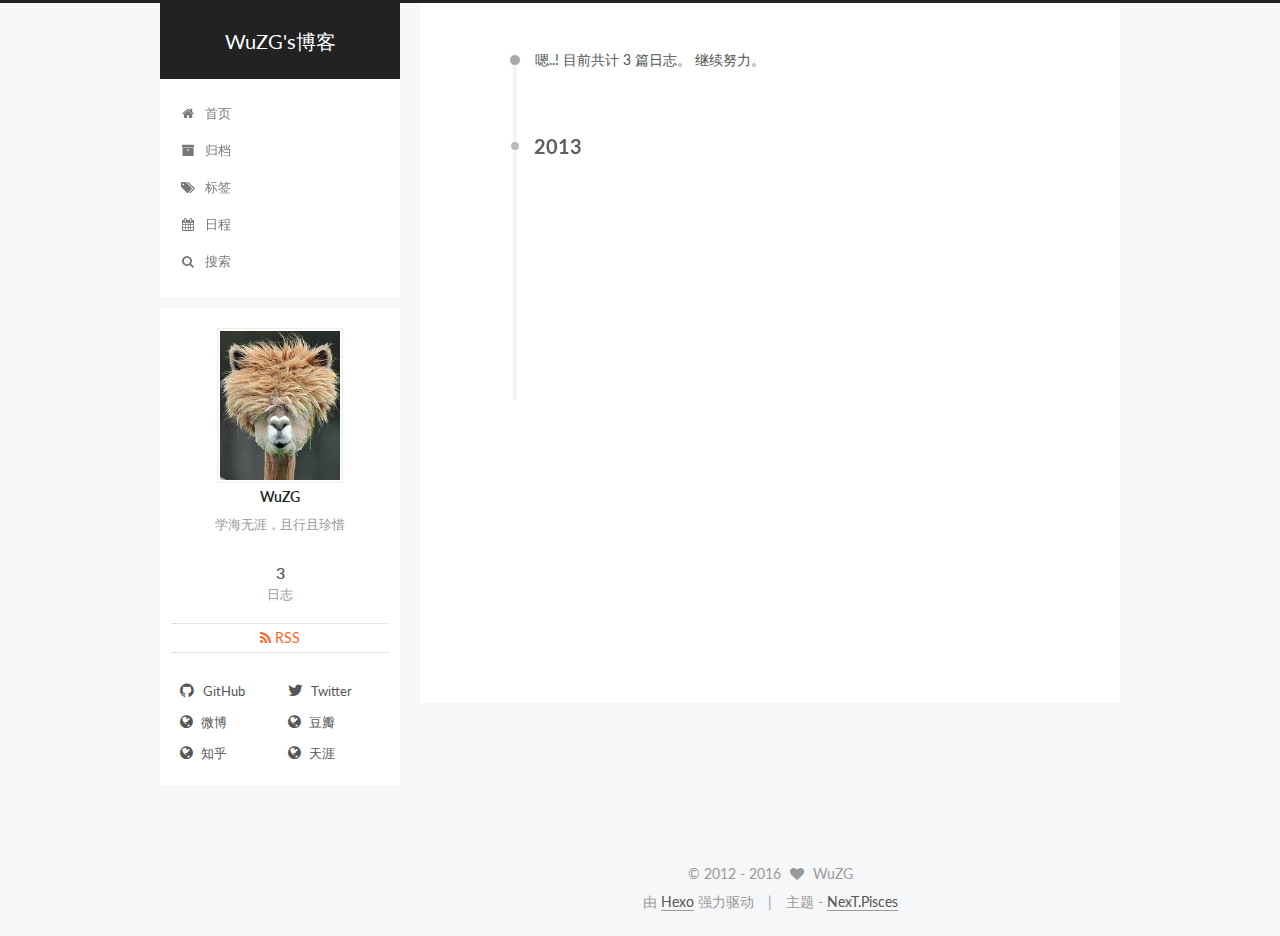
<file: archives/2013/10/index.html>
<!doctype html>



  


<html class="theme-next pisces use-motion">
<head>
  <meta charset="UTF-8"/>
<meta http-equiv="X-UA-Compatible" content="IE=edge,chrome=1" />
<meta name="viewport" content="width=device-width, initial-scale=1, maximum-scale=1"/>



<meta http-equiv="Cache-Control" content="no-transform" />
<meta http-equiv="Cache-Control" content="no-siteapp" />












  
  
  <link href="/vendors/fancybox/source/jquery.fancybox.css?v=2.1.5" rel="stylesheet" type="text/css" />




  
  
  
  

  
    
    
  

  

  

  

  

  
    
    
    <link href="//fonts.googleapis.com/css?family=Lato:300,300italic,400,400italic,700,700italic&subset=latin,latin-ext" rel="stylesheet" type="text/css">
  






<link href="/vendors/font-awesome/css/font-awesome.min.css?v=4.4.0" rel="stylesheet" type="text/css" />

<link href="/css/main.css?v=5.0.2" rel="stylesheet" type="text/css" />


  <meta name="keywords" content="Hexo, NexT" />





  <link rel="alternate" href="/atom.xml" title="WuZG's博客" type="application/atom+xml" />




  <link rel="shortcut icon" type="image/x-icon" href="/favicon.ico?v=5.0.2" />






<meta name="description" content="学海无涯，且行且珍惜">
<meta property="og:type" content="website">
<meta property="og:title" content="WuZG's博客">
<meta property="og:url" content="http://yoursite.com/archives/2013/10/index.html">
<meta property="og:site_name" content="WuZG's博客">
<meta property="og:description" content="学海无涯，且行且珍惜">
<meta name="twitter:card" content="summary">
<meta name="twitter:title" content="WuZG's博客">
<meta name="twitter:description" content="学海无涯，且行且珍惜">



<script type="text/javascript" id="hexo.configuration">
  var NexT = window.NexT || {};
  var CONFIG = {
    scheme: 'Pisces',
    sidebar: {"position":"left","display":"post"},
    fancybox: true,
    motion: true,
    duoshuo: {
      userId: '0',
      author: '博主'
    }
  };
</script>




  <link rel="canonical" href="http://yoursite.com/archives/2013/10/"/>


  <title> 归档 | WuZG's博客 </title>
</head>

<body itemscope itemtype="//schema.org/WebPage" lang="zh-Hans">

  










  
  
    
  

  <div class="container one-collumn sidebar-position-left  page-archive  ">
    <div class="headband"></div>

    <header id="header" class="header" itemscope itemtype="//schema.org/WPHeader">
      <div class="header-inner"><div class="site-meta ">
  

  <div class="custom-logo-site-title">
    <a href="/"  class="brand" rel="start">
      <span class="logo-line-before"><i></i></span>
      <span class="site-title">WuZG's博客</span>
      <span class="logo-line-after"><i></i></span>
    </a>
  </div>
  <p class="site-subtitle"></p>
</div>

<div class="site-nav-toggle">
  <button>
    <span class="btn-bar"></span>
    <span class="btn-bar"></span>
    <span class="btn-bar"></span>
  </button>
</div>

<nav class="site-nav">
  

  
    <ul id="menu" class="menu">
      
        
        <li class="menu-item menu-item-home">
          <a href="/" rel="section">
            
              <i class="menu-item-icon fa fa-fw fa-home"></i> <br />
            
            首页
          </a>
        </li>
      
        
        <li class="menu-item menu-item-archives">
          <a href="/archives" rel="section">
            
              <i class="menu-item-icon fa fa-fw fa-archive"></i> <br />
            
            归档
          </a>
        </li>
      
        
        <li class="menu-item menu-item-tags">
          <a href="/tags" rel="section">
            
              <i class="menu-item-icon fa fa-fw fa-tags"></i> <br />
            
            标签
          </a>
        </li>
      
        
        <li class="menu-item menu-item-schedule">
          <a href="/schedule" rel="section">
            
              <i class="menu-item-icon fa fa-fw fa-calendar"></i> <br />
            
            日程
          </a>
        </li>
      

      
        <li class="menu-item menu-item-search">
          
            <a href="javascript:;" class="popup-trigger">
          
            
              <i class="menu-item-icon fa fa-search fa-fw"></i> <br />
            
            搜索
          </a>
        </li>
      
    </ul>
  

  
    <div class="site-search">
      
  <div class="popup">
 <span class="search-icon fa fa-search"></span>
 <input type="text" id="local-search-input">
 <div id="local-search-result"></div>
 <span class="popup-btn-close">close</span>
</div>


    </div>
  
</nav>

 </div>
    </header>

    <main id="main" class="main">
      <div class="main-inner">
        <div class="content-wrap">
          <div id="content" class="content">
            

  <section id="posts" class="posts-collapse">
    <span class="archive-move-on"></span>

    <span class="archive-page-counter">
      
      
      
        
      
      嗯..! 目前共计 3 篇日志。 继续努力。
    </span>

    

      
      
      

      
        
        <div class="collection-title">
          <h2 class="archive-year motion-element" id="archive-year-2013">2013</h2>
        </div>
      
      

      

  <article class="post post-type-normal" itemscope itemtype="//schema.org/Article">
    <header class="post-header">

      <h1 class="post-title">
        
            <a class="post-title-link" href="/2013/10/05/面向对象那点事儿-继承/" itemprop="url">
              
                <span itemprop="name">面向对象那点事儿-继承</span>
              
            </a>
        
      </h1>

      <div class="post-meta">
        <time class="post-time" itemprop="dateCreated"
              datetime="2013-10-05T21:43:56+08:00"
              content="2013-10-05" >
          10-05
        </time>
      </div>

    </header>
  </article>



    

      
      
      

      
      

      

  <article class="post post-type-normal" itemscope itemtype="//schema.org/Article">
    <header class="post-header">

      <h1 class="post-title">
        
            <a class="post-title-link" href="/2013/10/04/面向对象那点事儿-原型链/" itemprop="url">
              
                <span itemprop="name">面向对象那点事儿-原型链</span>
              
            </a>
        
      </h1>

      <div class="post-meta">
        <time class="post-time" itemprop="dateCreated"
              datetime="2013-10-04T18:34:10+08:00"
              content="2013-10-04" >
          10-04
        </time>
      </div>

    </header>
  </article>



    

      
      
      

      
      

      

  <article class="post post-type-normal" itemscope itemtype="//schema.org/Article">
    <header class="post-header">

      <h1 class="post-title">
        
            <a class="post-title-link" href="/2013/10/02/面向对象那点事儿-构造函数和原型/" itemprop="url">
              
                <span itemprop="name">面向对象那点事儿-构造函数和原型</span>
              
            </a>
        
      </h1>

      <div class="post-meta">
        <time class="post-time" itemprop="dateCreated"
              datetime="2013-10-02T23:19:49+08:00"
              content="2013-10-02" >
          10-02
        </time>
      </div>

    </header>
  </article>



    

  </section>

  



          </div>
          


          

        </div>
        
          
  
  <div class="sidebar-toggle">
    <div class="sidebar-toggle-line-wrap">
      <span class="sidebar-toggle-line sidebar-toggle-line-first"></span>
      <span class="sidebar-toggle-line sidebar-toggle-line-middle"></span>
      <span class="sidebar-toggle-line sidebar-toggle-line-last"></span>
    </div>
  </div>

  <aside id="sidebar" class="sidebar">
    <div class="sidebar-inner">

      

      

      <section class="site-overview sidebar-panel  sidebar-panel-active ">
        <div class="site-author motion-element" itemprop="author" itemscope itemtype="//schema.org/Person">
          <img class="site-author-image" itemprop="image"
               src="/images/avatar.jpg"
               alt="WuZG" />
          <p class="site-author-name" itemprop="name">WuZG</p>
          <p class="site-description motion-element" itemprop="description">学海无涯，且行且珍惜</p>
        </div>
        <nav class="site-state motion-element">
          <div class="site-state-item site-state-posts">
            <a href="/archives">
              <span class="site-state-item-count">3</span>
              <span class="site-state-item-name">日志</span>
            </a>
          </div>

          

          

        </nav>

        
          <div class="feed-link motion-element">
            <a href="/atom.xml" rel="alternate">
              <i class="fa fa-rss"></i>
              RSS
            </a>
          </div>
        

        <div class="links-of-author motion-element">
          
            
              <span class="links-of-author-item">
                <a href="https://github.com/" target="_blank" title="GitHub">
                  
                    <i class="fa fa-fw fa-github"></i>
                  
                  GitHub
                </a>
              </span>
            
              <span class="links-of-author-item">
                <a href="https://twitter.com/" target="_blank" title="Twitter">
                  
                    <i class="fa fa-fw fa-twitter"></i>
                  
                  Twitter
                </a>
              </span>
            
              <span class="links-of-author-item">
                <a href="http://weibo.com/" target="_blank" title="微博">
                  
                    <i class="fa fa-fw fa-globe"></i>
                  
                  微博
                </a>
              </span>
            
              <span class="links-of-author-item">
                <a href="http://douban.com/" target="_blank" title="豆瓣">
                  
                    <i class="fa fa-fw fa-globe"></i>
                  
                  豆瓣
                </a>
              </span>
            
              <span class="links-of-author-item">
                <a href="http://www.zhihu.com/" target="_blank" title="知乎">
                  
                    <i class="fa fa-fw fa-globe"></i>
                  
                  知乎
                </a>
              </span>
            
              <span class="links-of-author-item">
                <a href="http://www.tianya.cn/" target="_blank" title="天涯">
                  
                    <i class="fa fa-fw fa-globe"></i>
                  
                  天涯
                </a>
              </span>
            
          
        </div>

        
        

        
        

      </section>

      

    </div>
  </aside>


        
      </div>
    </main>

    <footer id="footer" class="footer">
      <div class="footer-inner">
        <div class="copyright" >
  
  &copy;  2012 - 
  <span itemprop="copyrightYear">2016</span>
  <span class="with-love">
    <i class="fa fa-heart"></i>
  </span>
  <span class="author" itemprop="copyrightHolder">WuZG</span>
</div>

<div class="powered-by">
  由 <a class="theme-link" href="https://hexo.io">Hexo</a> 强力驱动
</div>

<div class="theme-info">
  主题 -
  <a class="theme-link" href="https://github.com/iissnan/hexo-theme-next">
    NexT.Pisces
  </a>
</div>

        

        
      </div>
    </footer>

    <div class="back-to-top">
      <i class="fa fa-arrow-up"></i>
    </div>
  </div>

  

<script type="text/javascript">
  if (Object.prototype.toString.call(window.Promise) !== '[object Function]') {
    window.Promise = null;
  }
</script>









  



  
  <script type="text/javascript" src="/vendors/jquery/index.js?v=2.1.3"></script>

  
  <script type="text/javascript" src="/vendors/fastclick/lib/fastclick.min.js?v=1.0.6"></script>

  
  <script type="text/javascript" src="/vendors/jquery_lazyload/jquery.lazyload.js?v=1.9.7"></script>

  
  <script type="text/javascript" src="/vendors/velocity/velocity.min.js?v=1.2.1"></script>

  
  <script type="text/javascript" src="/vendors/velocity/velocity.ui.min.js?v=1.2.1"></script>

  
  <script type="text/javascript" src="/vendors/fancybox/source/jquery.fancybox.pack.js?v=2.1.5"></script>


  


  <script type="text/javascript" src="/js/src/utils.js?v=5.0.2"></script>

  <script type="text/javascript" src="/js/src/motion.js?v=5.0.2"></script>



  
  


  <script type="text/javascript" src="/js/src/affix.js?v=5.0.2"></script>

  <script type="text/javascript" src="/js/src/schemes/pisces.js?v=5.0.2"></script>



  
  
    <script type="text/javascript" id="motion.page.archive">
      $('.archive-year').velocity('transition.slideLeftIn');
    </script>
  


  


  <script type="text/javascript" src="/js/src/bootstrap.js?v=5.0.2"></script>



  

  
    
  

  <script type="text/javascript">
    var duoshuoQuery = {short_name:"wuzg"};
    (function() {
      var ds = document.createElement('script');
      ds.type = 'text/javascript';ds.async = true;
      ds.id = 'duoshuo-script';
      ds.src = (document.location.protocol == 'https:' ? 'https:' : 'http:') + '//static.duoshuo.com/embed.js';
      ds.charset = 'UTF-8';
      (document.getElementsByTagName('head')[0]
      || document.getElementsByTagName('body')[0]).appendChild(ds);
    })();
  </script>

  
    
    <script src="/vendors/ua-parser-js/dist/ua-parser.min.js?v=0.7.9"></script>
    <script src="/js/src/hook-duoshuo.js"></script>
  






  
  
  <script type="text/javascript">
    // Popup Window;
    var isfetched = false;
    // Search DB path;
    var search_path = "search.xml";
    if (search_path.length == 0) {
       search_path = "search.xml";
    }
    var path = "/" + search_path;
    // monitor main search box;

    function proceedsearch() {
      $("body").append('<div class="popoverlay">').css('overflow', 'hidden');
      $('.popup').toggle();

    }
    // search function;
    var searchFunc = function(path, search_id, content_id) {
    'use strict';
    $.ajax({
        url: path,
        dataType: "xml",
        async: true,
        success: function( xmlResponse ) {
            // get the contents from search data
            isfetched = true;
            $('.popup').detach().appendTo('.header-inner');
            var datas = $( "entry", xmlResponse ).map(function() {
                return {
                    title: $( "title", this ).text(),
                    content: $("content",this).text(),
                    url: $( "url" , this).text()
                };
            }).get();
            var $input = document.getElementById(search_id);
            var $resultContent = document.getElementById(content_id);
            $input.addEventListener('input', function(){
                var matchcounts = 0;
                var str='<ul class=\"search-result-list\">';
                var keywords = this.value.trim().toLowerCase().split(/[\s\-]+/);
                $resultContent.innerHTML = "";
                if (this.value.trim().length > 1) {
                // perform local searching
                datas.forEach(function(data) {
                    var isMatch = false;
                    var content_index = [];
                    var data_title = data.title.trim().toLowerCase();
                    var data_content = data.content.trim().replace(/<[^>]+>/g,"").toLowerCase();
                    var data_url = decodeURIComponent(data.url);
                    var index_title = -1;
                    var index_content = -1;
                    var first_occur = -1;
                    // only match artiles with not empty titles and contents
                    if(data_title != '') {
                        keywords.forEach(function(keyword, i) {
                            index_title = data_title.indexOf(keyword);
                            index_content = data_content.indexOf(keyword);
                            if( index_title >= 0 || index_content >= 0 ){
                                isMatch = true;
								if (i == 0) {
                                    first_occur = index_content;
                                }
                            } 
							
                        });
                    }
                    // show search results
                    if (isMatch) {
                        matchcounts += 1;
                        str += "<li><a href='"+ data_url +"' class='search-result-title'>"+ data_title +"</a>";
                        var content = data.content.trim().replace(/<[^>]+>/g,"");
                        if (first_occur >= 0) {
                            // cut out 100 characters
                            var start = first_occur - 20;
                            var end = first_occur + 80;
                            if(start < 0){
                                start = 0;
                            }
                            if(start == 0){
                                end = 50;
                            }
                            if(end > content.length){
                                end = content.length;
                            }
                            var match_content = content.substring(start, end);
                            // highlight all keywords
                            keywords.forEach(function(keyword){
                                var regS = new RegExp(keyword, "gi");
                                match_content = match_content.replace(regS, "<b class=\"search-keyword\">"+keyword+"</b>");
                            });

                            str += "<p class=\"search-result\">" + match_content +"...</p>"
                        }
                        str += "</li>";
                    }
                })};
                str += "</ul>";
                if (matchcounts == 0) { str = '<div id="no-result"><i class="fa fa-frown-o fa-5x" /></div>' }
                if (keywords == "") { str = '<div id="no-result"><i class="fa fa-search fa-5x" /></div>' }
                $resultContent.innerHTML = str;
            });
            proceedsearch();
        }
    });}

    // handle and trigger popup window;
    $('.popup-trigger').click(function(e) {
      e.stopPropagation();
      if (isfetched == false) {
        searchFunc(path, 'local-search-input', 'local-search-result');
      } else {
        proceedsearch();
      };

    });

    $('.popup-btn-close').click(function(e){
      $('.popup').hide();
      $(".popoverlay").remove();
      $('body').css('overflow', '');
    });
    $('.popup').click(function(e){
      e.stopPropagation();
    });
  </script>


  
  <script type="text/x-mathjax-config">
    MathJax.Hub.Config({
      tex2jax: {
        inlineMath: [ ['$','$'], ["\\(","\\)"]  ],
        processEscapes: true,
        skipTags: ['script', 'noscript', 'style', 'textarea', 'pre', 'code']
      }
    });
  </script>

  <script type="text/x-mathjax-config">
    MathJax.Hub.Queue(function() {
      var all = MathJax.Hub.getAllJax(), i;
      for (i=0; i < all.length; i += 1) {
        all[i].SourceElement().parentNode.className += ' has-jax';
      }
    });
  </script>
  <script type="text/javascript" src="//cdn.mathjax.org/mathjax/latest/MathJax.js?config=TeX-AMS-MML_HTMLorMML"></script>


  

  
  <script src="https://cdn1.lncld.net/static/js/av-core-mini-0.6.1.js"></script>
  <script>AV.initialize("T2lrJqxUssGY5W6QGrl1F2g0-gzGzoHsz", "xN5tirHWabshgeBEFl5EVBpf");</script>
  <script>
    function showTime(Counter) {
      var query = new AV.Query(Counter);
      var entries = [];
      var $visitors = $(".leancloud_visitors");

      $visitors.each(function () {
        entries.push( $(this).attr("id").trim() );
      });

      query.containedIn('url', entries);
      query.find()
        .done(function (results) {
          var COUNT_CONTAINER_REF = '.leancloud-visitors-count';

          if (results.length === 0) {
            $visitors.find(COUNT_CONTAINER_REF).text(0);
            return;
          }

          for (var i = 0; i < results.length; i++) {
            var item = results[i];
            var url = item.get('url');
            var time = item.get('time');
            var element = document.getElementById(url);

            $(element).find(COUNT_CONTAINER_REF).text(time);
          }
          for(var i = 0; i < entries.length; i++) {
            var url = entries[i];
            var element = document.getElementById(url);
            var countSpan = $(element).find(COUNT_CONTAINER_REF);
            if( countSpan.text() == '') {
              countSpan.text(0);
            }
          }
        })
        .fail(function (object, error) {
          console.log("Error: " + error.code + " " + error.message);
        });
    }

    function addCount(Counter) {
      var $visitors = $(".leancloud_visitors");
      var url = $visitors.attr('id').trim();
      var title = $visitors.attr('data-flag-title').trim();
      var query = new AV.Query(Counter);

      query.equalTo("url", url);
      query.find({
        success: function(results) {
          if (results.length > 0) {
            var counter = results[0];
            counter.fetchWhenSave(true);
            counter.increment("time");
            counter.save(null, {
              success: function(counter) {
                var $element = $(document.getElementById(url));
                $element.find('.leancloud-visitors-count').text(counter.get('time'));
              },
              error: function(counter, error) {
                console.log('Failed to save Visitor num, with error message: ' + error.message);
              }
            });
          } else {
            var newcounter = new Counter();
            /* Set ACL */
            var acl = new AV.ACL();
            acl.setPublicReadAccess(true);
            acl.setPublicWriteAccess(true);
            newcounter.setACL(acl);
            /* End Set ACL */
            newcounter.set("title", title);
            newcounter.set("url", url);
            newcounter.set("time", 1);
            newcounter.save(null, {
              success: function(newcounter) {
                var $element = $(document.getElementById(url));
                $element.find('.leancloud-visitors-count').text(newcounter.get('time'));
              },
              error: function(newcounter, error) {
                console.log('Failed to create');
              }
            });
          }
        },
        error: function(error) {
          console.log('Error:' + error.code + " " + error.message);
        }
      });
    }

    $(function() {
      var Counter = AV.Object.extend("Counter");
      if ($('.leancloud_visitors').length == 1) {
        addCount(Counter);
      } else if ($('.post-title-link').length > 1) {
        showTime(Counter);
      }
    });
  </script>



  

  


</body>
</html>
</file>
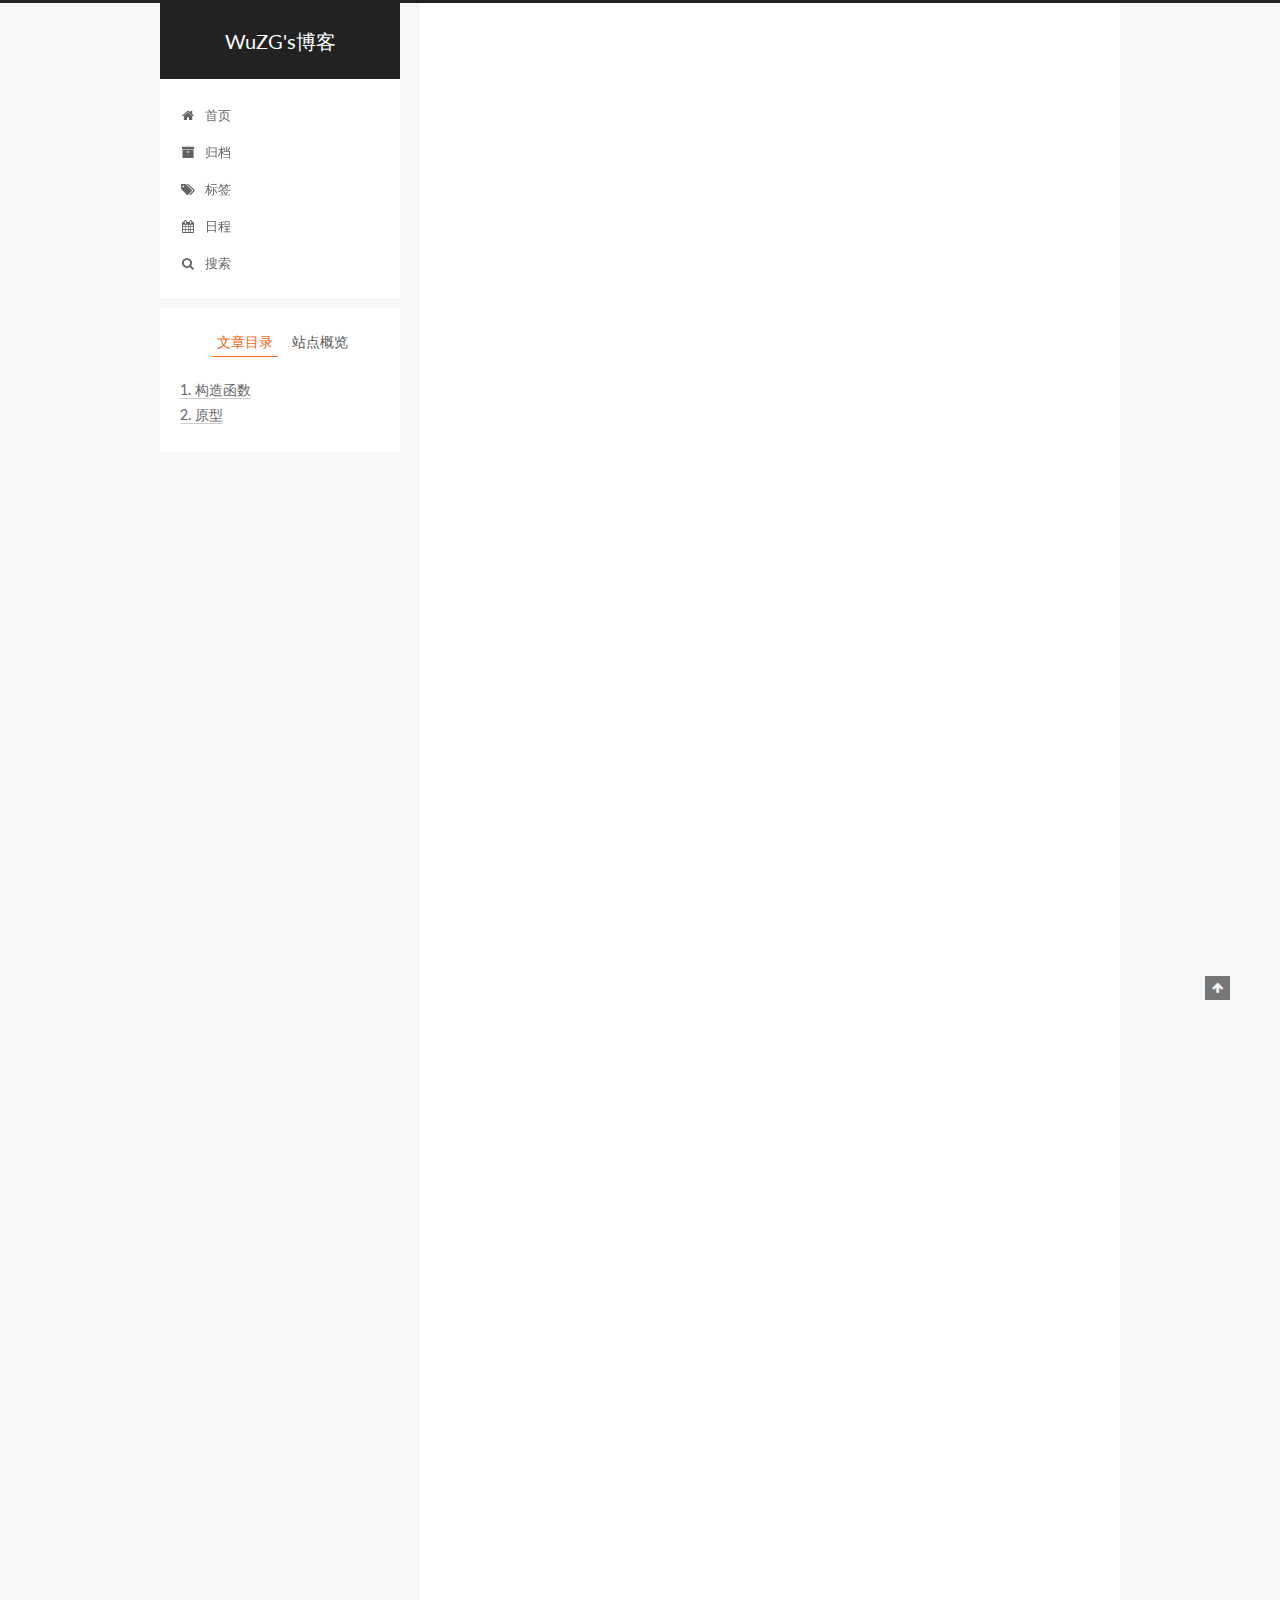
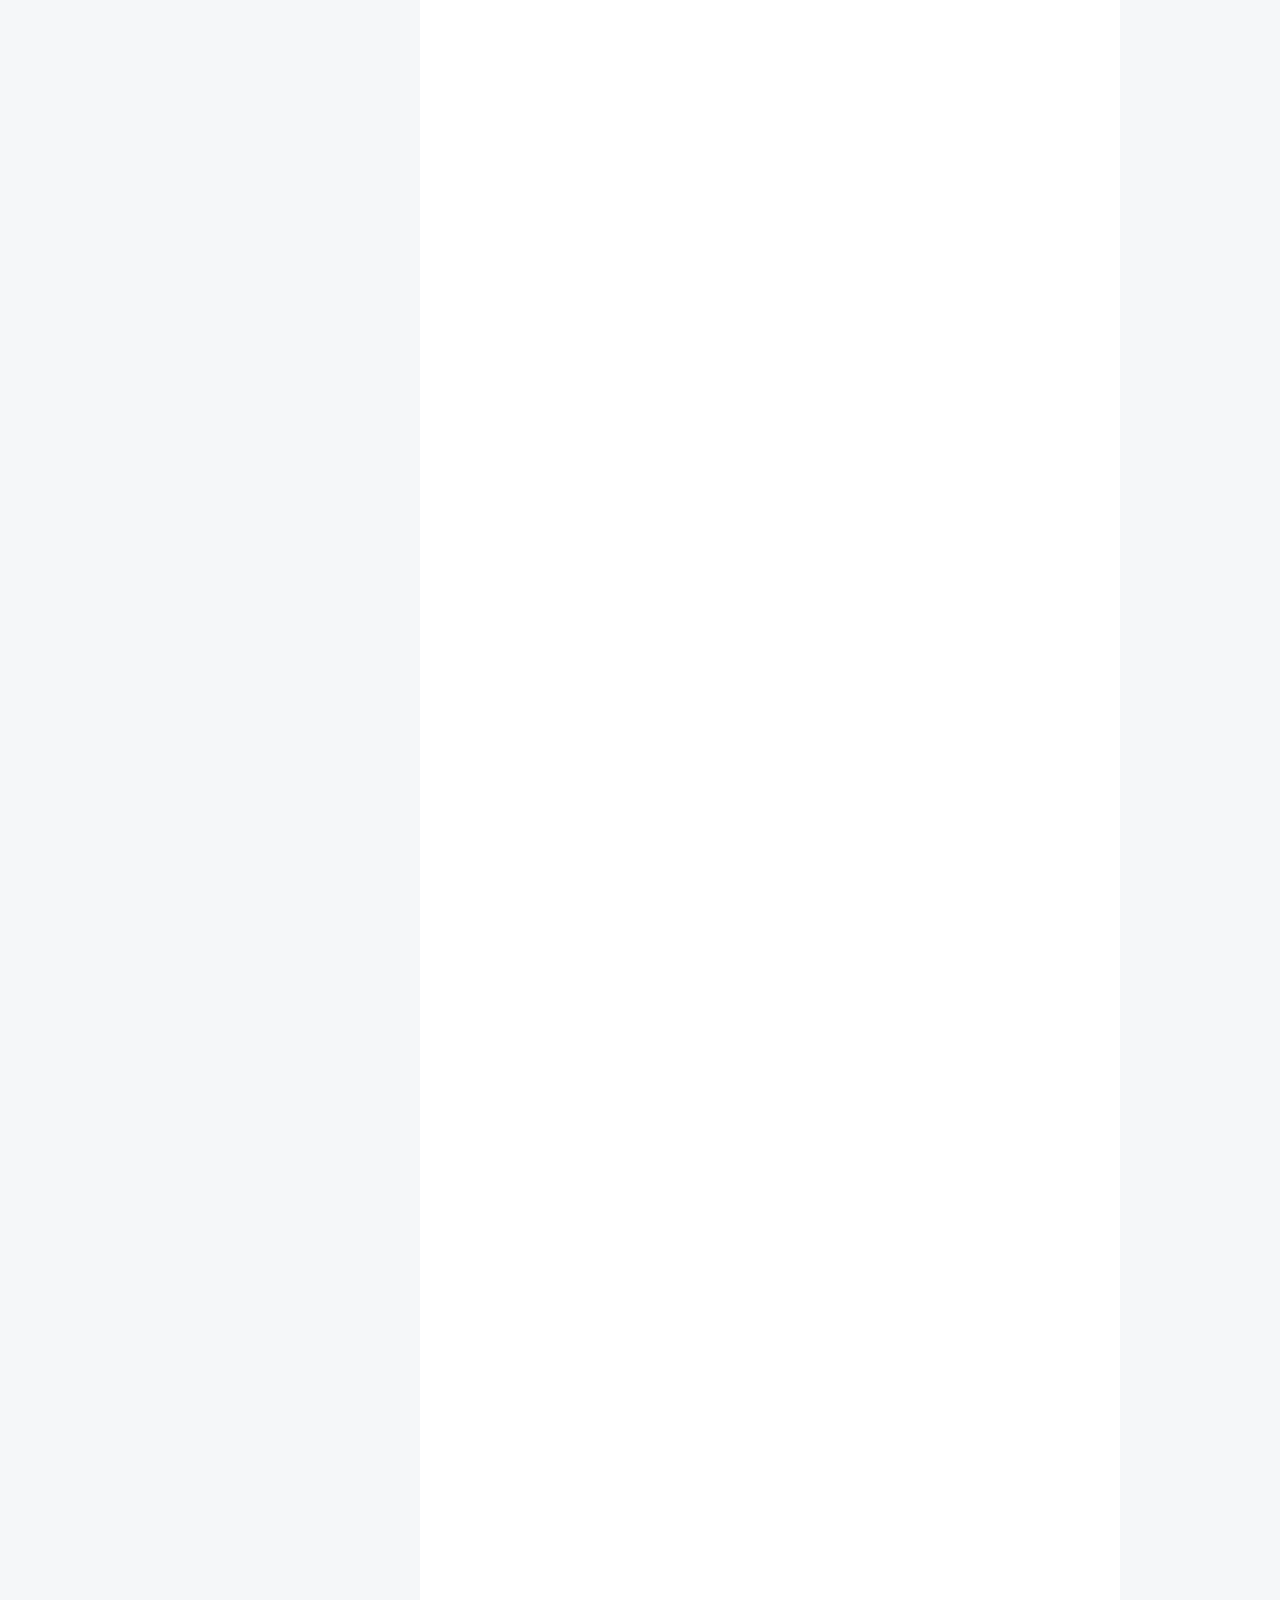
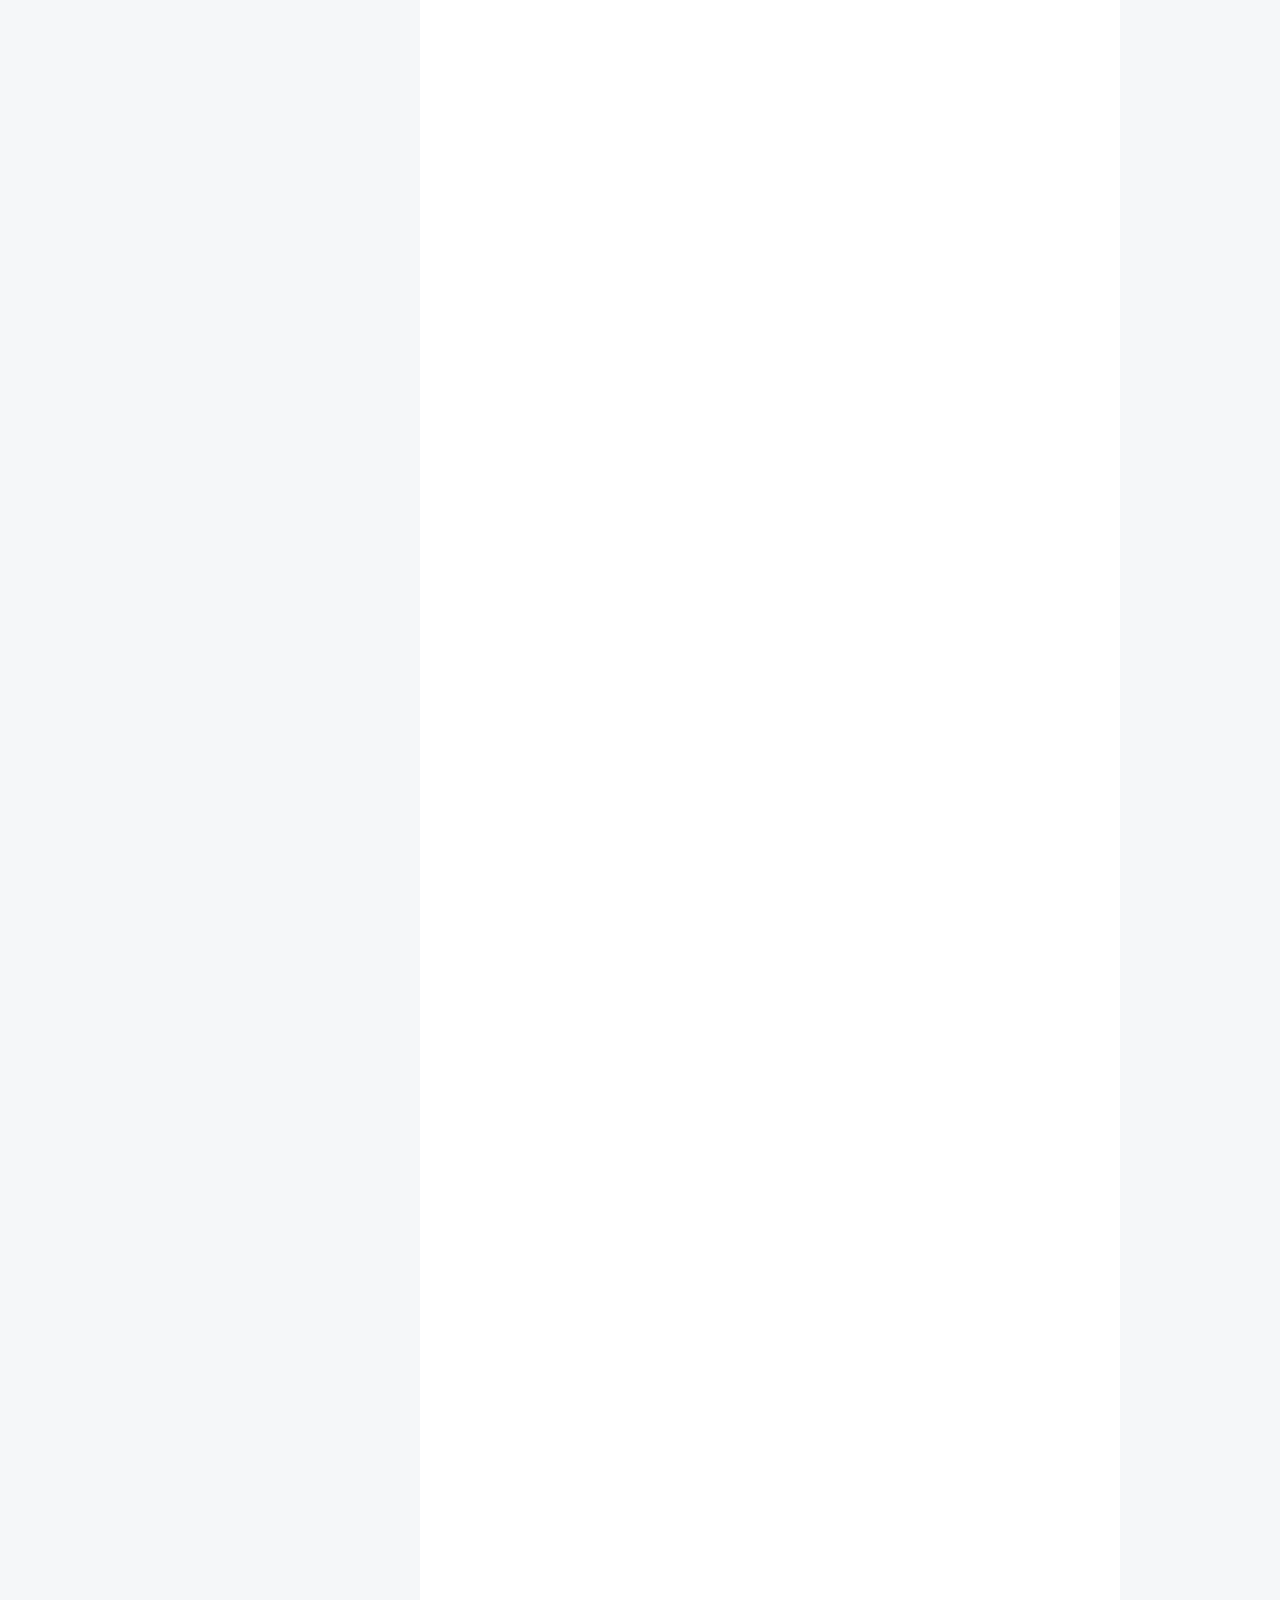
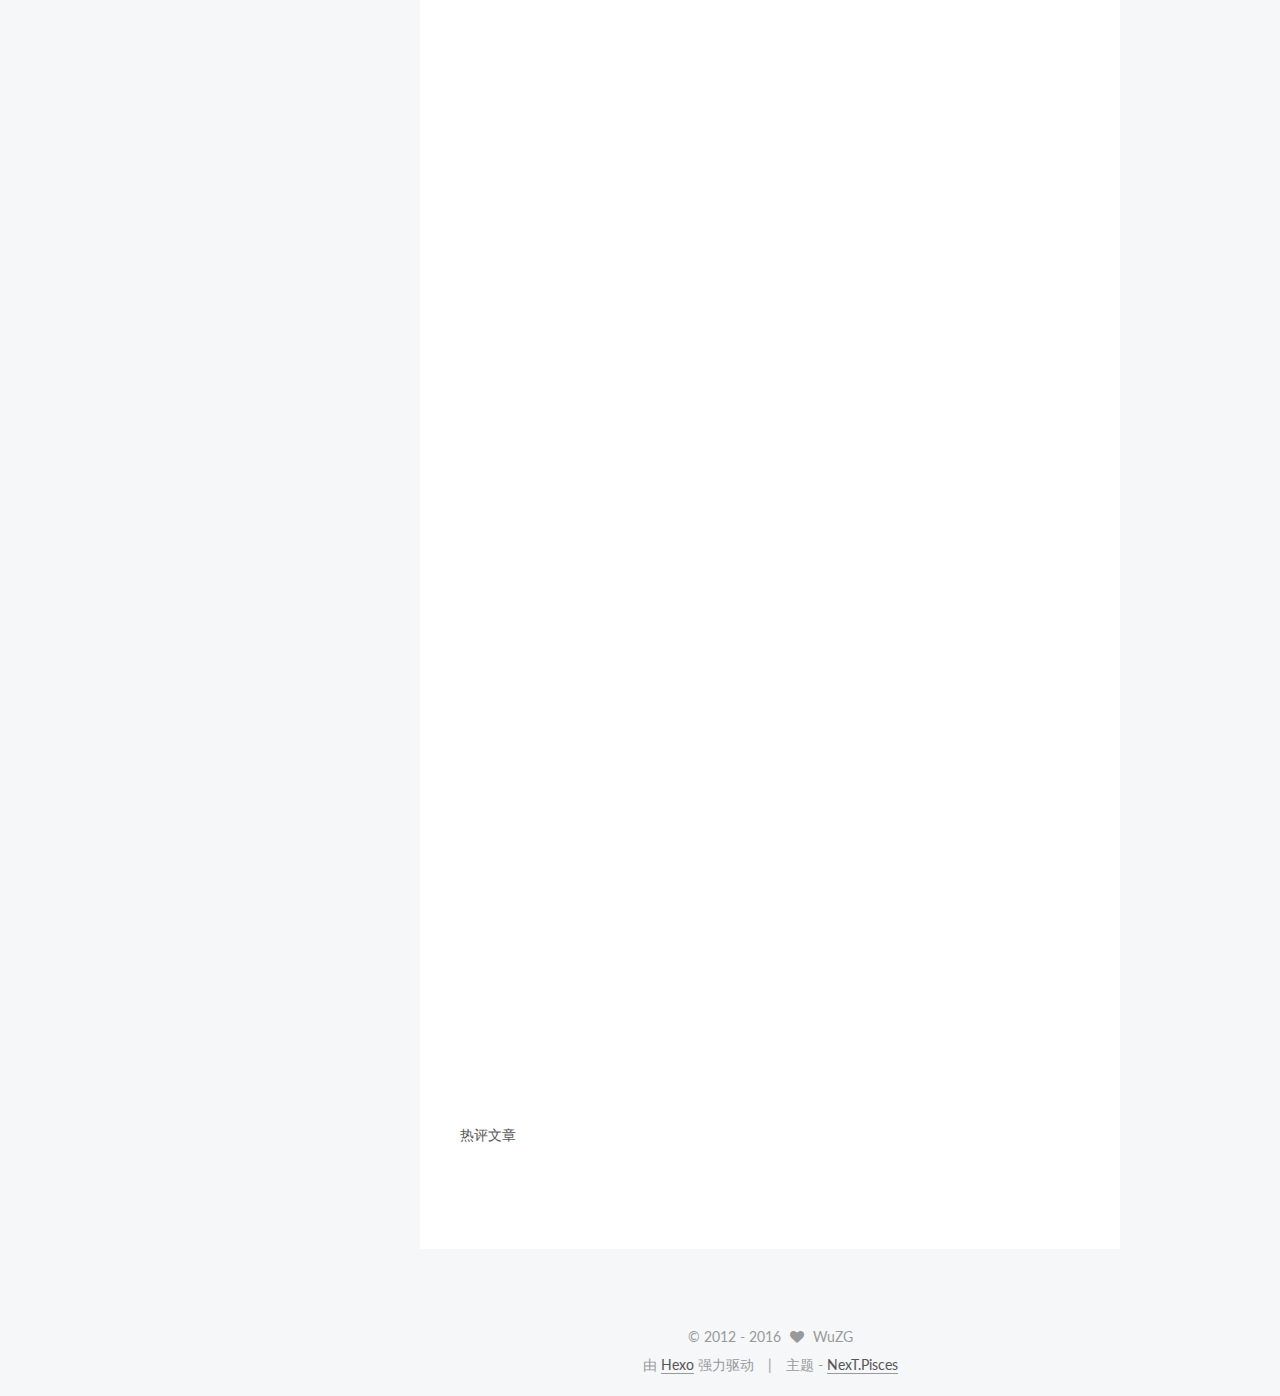
<file: 2013/10/02/面向对象之构造函数和原型那点事儿/index.html>
<!doctype html>



  


<html class="theme-next pisces use-motion">
<head>
  <meta charset="UTF-8"/>
<meta http-equiv="X-UA-Compatible" content="IE=edge,chrome=1" />
<meta name="viewport" content="width=device-width, initial-scale=1, maximum-scale=1"/>



<meta http-equiv="Cache-Control" content="no-transform" />
<meta http-equiv="Cache-Control" content="no-siteapp" />












  
  
  <link href="/vendors/fancybox/source/jquery.fancybox.css?v=2.1.5" rel="stylesheet" type="text/css" />




  
  
  
  

  
    
    
  

  

  

  

  

  
    
    
    <link href="//fonts.googleapis.com/css?family=Lato:300,300italic,400,400italic,700,700italic&subset=latin,latin-ext" rel="stylesheet" type="text/css">
  






<link href="/vendors/font-awesome/css/font-awesome.min.css?v=4.4.0" rel="stylesheet" type="text/css" />

<link href="/css/main.css?v=5.0.2" rel="stylesheet" type="text/css" />


  <meta name="keywords" content="Hexo, NexT" />





  <link rel="alternate" href="/atom.xml" title="WuZG's博客" type="application/atom+xml" />




  <link rel="shortcut icon" type="image/x-icon" href="/favicon.ico?v=5.0.2" />






<meta name="description" content="构造函数为什么要有构造函数？
有一些对象，它们都有共同的特征（属性），就用构造函数来创造这一类型的对象
最直接的好处：一次封装，多次调用，可以省略一些代码，也让代码更加具有可读性

构造函数模式创建对象
ECMAScript中的构造函数可用来创建特定类型的对象如：Array、Date，Object等的原生构造函数，在运行时会自动加入到当前执行环境，当然，也可创建自定义的构造函数，从而实现自定义对象">
<meta property="og:type" content="article">
<meta property="og:title" content="Js面向对象那点事儿-构造函数与原型">
<meta property="og:url" content="http://yoursite.com/2013/10/02/面向对象之构造函数和原型那点事儿/index.html">
<meta property="og:site_name" content="WuZG's博客">
<meta property="og:description" content="构造函数为什么要有构造函数？
有一些对象，它们都有共同的特征（属性），就用构造函数来创造这一类型的对象
最直接的好处：一次封装，多次调用，可以省略一些代码，也让代码更加具有可读性

构造函数模式创建对象
ECMAScript中的构造函数可用来创建特定类型的对象如：Array、Date，Object等的原生构造函数，在运行时会自动加入到当前执行环境，当然，也可创建自定义的构造函数，从而实现自定义对象">
<meta property="og:image" content="http://yoursite.com/images/img.jpg">
<meta property="og:updated_time" content="2016-11-04T17:07:56.525Z">
<meta name="twitter:card" content="summary">
<meta name="twitter:title" content="Js面向对象那点事儿-构造函数与原型">
<meta name="twitter:description" content="构造函数为什么要有构造函数？
有一些对象，它们都有共同的特征（属性），就用构造函数来创造这一类型的对象
最直接的好处：一次封装，多次调用，可以省略一些代码，也让代码更加具有可读性

构造函数模式创建对象
ECMAScript中的构造函数可用来创建特定类型的对象如：Array、Date，Object等的原生构造函数，在运行时会自动加入到当前执行环境，当然，也可创建自定义的构造函数，从而实现自定义对象">
<meta name="twitter:image" content="http://yoursite.com/images/img.jpg">



<script type="text/javascript" id="hexo.configuration">
  var NexT = window.NexT || {};
  var CONFIG = {
    scheme: 'Pisces',
    sidebar: {"position":"left","display":"post"},
    fancybox: true,
    motion: true,
    duoshuo: {
      userId: '0',
      author: '博主'
    }
  };
</script>




  <link rel="canonical" href="http://yoursite.com/2013/10/02/面向对象之构造函数和原型那点事儿/"/>


  <title> Js面向对象那点事儿-构造函数与原型 | WuZG's博客 </title>
</head>

<body itemscope itemtype="//schema.org/WebPage" lang="zh-Hans">

  










  
  
    
  

  <div class="container one-collumn sidebar-position-left page-post-detail ">
    <div class="headband"></div>

    <header id="header" class="header" itemscope itemtype="//schema.org/WPHeader">
      <div class="header-inner"><div class="site-meta ">
  

  <div class="custom-logo-site-title">
    <a href="/"  class="brand" rel="start">
      <span class="logo-line-before"><i></i></span>
      <span class="site-title">WuZG's博客</span>
      <span class="logo-line-after"><i></i></span>
    </a>
  </div>
  <p class="site-subtitle"></p>
</div>

<div class="site-nav-toggle">
  <button>
    <span class="btn-bar"></span>
    <span class="btn-bar"></span>
    <span class="btn-bar"></span>
  </button>
</div>

<nav class="site-nav">
  

  
    <ul id="menu" class="menu">
      
        
        <li class="menu-item menu-item-home">
          <a href="/" rel="section">
            
              <i class="menu-item-icon fa fa-fw fa-home"></i> <br />
            
            首页
          </a>
        </li>
      
        
        <li class="menu-item menu-item-archives">
          <a href="/archives" rel="section">
            
              <i class="menu-item-icon fa fa-fw fa-archive"></i> <br />
            
            归档
          </a>
        </li>
      
        
        <li class="menu-item menu-item-tags">
          <a href="/tags" rel="section">
            
              <i class="menu-item-icon fa fa-fw fa-tags"></i> <br />
            
            标签
          </a>
        </li>
      
        
        <li class="menu-item menu-item-schedule">
          <a href="/schedule" rel="section">
            
              <i class="menu-item-icon fa fa-fw fa-calendar"></i> <br />
            
            日程
          </a>
        </li>
      

      
        <li class="menu-item menu-item-search">
          
            <a href="javascript:;" class="popup-trigger">
          
            
              <i class="menu-item-icon fa fa-search fa-fw"></i> <br />
            
            搜索
          </a>
        </li>
      
    </ul>
  

  
    <div class="site-search">
      
  <div class="popup">
 <span class="search-icon fa fa-search"></span>
 <input type="text" id="local-search-input">
 <div id="local-search-result"></div>
 <span class="popup-btn-close">close</span>
</div>


    </div>
  
</nav>

 </div>
    </header>

    <main id="main" class="main">
      <div class="main-inner">
        <div class="content-wrap">
          <div id="content" class="content">
            

  <div id="posts" class="posts-expand">
    

  
  

  
  
  

  <article class="post post-type-normal " itemscope itemtype="//schema.org/Article">

    
      <header class="post-header">

        
        
          <h1 class="post-title" itemprop="name headline">
            
            
              
                Js面向对象那点事儿-构造函数与原型
              
            
          </h1>
        

        <div class="post-meta">
          <span class="post-time">
            <span class="post-meta-item-icon">
              <i class="fa fa-calendar-o"></i>
            </span>
            <span class="post-meta-item-text">发表于</span>
            <time itemprop="dateCreated" datetime="2013-10-02T23:19:49+08:00" content="2013-10-02">
              2013-10-02
            </time>
          </span>

          

          
            
              <span class="post-comments-count">
                &nbsp; | &nbsp;
                <a href="/2013/10/02/面向对象之构造函数和原型那点事儿/#comments" itemprop="discussionUrl">
                  <span class="post-comments-count ds-thread-count" data-thread-key="2013/10/02/面向对象之构造函数和原型那点事儿/" itemprop="commentsCount"></span>
                </a>
              </span>
            
          

          

          
          
             <span id="/2013/10/02/面向对象之构造函数和原型那点事儿/" class="leancloud_visitors" data-flag-title="Js面向对象那点事儿-构造函数与原型">
               &nbsp; | &nbsp;
               <span class="post-meta-item-icon">
                 <i class="fa fa-eye"></i>
               </span>
               <span class="post-meta-item-text">阅读次数 </span>
               <span class="leancloud-visitors-count"></span>
              </span>
          

          
        </div>
      </header>
    


    <div class="post-body" itemprop="articleBody">

      
      

      
        <h2 id="构造函数"><a href="#构造函数" class="headerlink" title="构造函数"></a>构造函数</h2><h3 id="为什么要有构造函数？"><a href="#为什么要有构造函数？" class="headerlink" title="为什么要有构造函数？"></a>为什么要有构造函数？</h3><ul>
<li>有一些对象，它们都有共同的特征（属性），就用构造函数来创造这一类型的对象</li>
<li>最直接的好处：一次封装，多次调用，可以省略一些代码，也让代码更加具有可读性</li>
</ul>
<h3 id="构造函数模式创建对象"><a href="#构造函数模式创建对象" class="headerlink" title="构造函数模式创建对象"></a>构造函数模式创建对象</h3><blockquote>
<p>ECMAScript中的构造函数可用来创建特定类型的对象如：Array、Date，Object等的原生构造函数，在运行时会自动加入到当前执行环境，当然，也可创建自定义的构造函数，从而实现自定义对象为它添加属性和方法。</p>
</blockquote>
<figure class="highlight js"><table><tr><td class="gutter"><pre><div class="line">1</div><div class="line">2</div><div class="line">3</div><div class="line">4</div><div class="line">5</div><div class="line">6</div><div class="line">7</div><div class="line">8</div><div class="line">9</div><div class="line">10</div></pre></td><td class="code"><pre><div class="line"><span class="function"><span class="keyword">function</span> <span class="title">Xman</span>(<span class="params">name,age</span>)</span>&#123;</div><div class="line">    <span class="keyword">this</span>.name = name;</div><div class="line">    <span class="keyword">this</span>.age = age;</div><div class="line">    <span class="keyword">this</span>.sayHello = <span class="function"><span class="keyword">function</span>(<span class="params"></span>)</span>&#123;</div><div class="line">        <span class="built_in">console</span>.log(<span class="string">"Hello,My name is Xman!"</span>);</div><div class="line">    &#125;;</div><div class="line">&#125;</div><div class="line"></div><div class="line"><span class="keyword">var</span> man1 = <span class="keyword">new</span> Xman(<span class="string">"金刚狼"</span>,<span class="number">30</span>);</div><div class="line"><span class="keyword">var</span> man2 = <span class="keyword">new</span> Xman(<span class="string">"万磁王"</span>,<span class="number">20</span>);</div></pre></td></tr></table></figure>
<p><code>注意：构造函数应该首字母大写，非构造函数首字母小写</code></p>
<p>此处的Xman实例，必须使用new操作符，此种方式的操作经历了一下步骤</p>
<ul>
<li><p>创建一个新对象</p>
</li>
<li><p>将构造函数的作用域赋给新对象，并将this指向了这个新对象</p>
</li>
<li><p>执行代码，并为这个新对象添加属性和方法</p>
</li>
<li><p>返回执行后的新对象</p>
<a id="more"></a>
<h3 id="构造函数与普通函数"><a href="#构造函数与普通函数" class="headerlink" title="构造函数与普通函数"></a>构造函数与普通函数</h3><blockquote>
<p>其实在javascript中构造函数和普通函数相比，并没有特殊语法。唯一的区别在于调用它们的方式不同，任何普通函数通过new操作符来调用，它就可以被称为构造函数，反之依然。</p>
</blockquote>
</li>
</ul>
<figure class="highlight js"><table><tr><td class="gutter"><pre><div class="line">1</div><div class="line">2</div><div class="line">3</div><div class="line">4</div><div class="line">5</div><div class="line">6</div><div class="line">7</div><div class="line">8</div></pre></td><td class="code"><pre><div class="line"><span class="comment">//构造函数</span></div><div class="line"><span class="keyword">var</span> person = <span class="keyword">new</span> Xman(<span class="string">"金刚狼"</span>,<span class="number">19</span>);</div><div class="line">person.sayHello();</div><div class="line"></div><div class="line"><span class="comment">//普通函数</span></div><div class="line"><span class="keyword">var</span> person = Xman(<span class="string">"金刚狼"</span>,<span class="number">19</span>);</div><div class="line">person.sayHello();</div><div class="line"><span class="comment">//window.sayHello();</span></div></pre></td></tr></table></figure>
<blockquote>
<p>自定义的构造函数虽然实现了隐式创建对象，并且实现了直接将属性、方法赋给this和无return,但是每次创建一次构造函数产生的构造函数方法都会重复创建。当然完全可以把构造函数的方法定义在外面。</p>
</blockquote>
<figure class="highlight js"><table><tr><td class="gutter"><pre><div class="line">1</div><div class="line">2</div><div class="line">3</div><div class="line">4</div><div class="line">5</div><div class="line">6</div><div class="line">7</div><div class="line">8</div><div class="line">9</div></pre></td><td class="code"><pre><div class="line"><span class="function"><span class="keyword">function</span> <span class="title">Xman</span>(<span class="params">name,age</span>)</span>&#123;</div><div class="line">    <span class="keyword">this</span>.name = name;</div><div class="line">    <span class="keyword">this</span>.age = age;</div><div class="line">    <span class="keyword">this</span>.sayHello = sayHello;</div><div class="line">&#125;</div><div class="line"></div><div class="line"><span class="function"><span class="keyword">function</span> <span class="title">sayHello</span>(<span class="params"></span>)</span>&#123;</div><div class="line">    <span class="built_in">console</span>.log(<span class="string">"Hello,My name is Xman!"</span>);</div><div class="line">&#125;;</div></pre></td></tr></table></figure>
<blockquote>
<p>这样做又会出现出现新的问题：具体某个对象调用全局作用域中的函数，会容易造成全局作用域污染，也就不具有封装性了。</p>
</blockquote>
<h3 id="构造函数的返回值"><a href="#构造函数的返回值" class="headerlink" title="构造函数的返回值"></a>构造函数的返回值</h3><ul>
<li><p>构造函数没有返回值，就会利用默认返回值——&gt;Person的实例</p>
<figure class="highlight plain"><table><tr><td class="gutter"><pre><div class="line">1</div><div class="line">2</div></pre></td><td class="code"><pre><div class="line">function Person()&#123;&#125;</div><div class="line">var p1=new Person();    //返回Person的实例--&gt;p1</div></pre></td></tr></table></figure>
</li>
<li><p>构造函数有一个返回值（返回值是数字）,还是会利用默认的返回值</p>
<figure class="highlight plain"><table><tr><td class="gutter"><pre><div class="line">1</div><div class="line">2</div><div class="line">3</div><div class="line">4</div></pre></td><td class="code"><pre><div class="line">function Foo()&#123;</div><div class="line">    return 1;       //返回Person的实例--&gt;p2</div><div class="line">&#125;</div><div class="line">var p2=new Foo();</div></pre></td></tr></table></figure>
</li>
<li><p>构造函数有一个返回值（返回值是对象），新的返回值会覆盖默认的返回值</p>
<figure class="highlight plain"><table><tr><td class="gutter"><pre><div class="line">1</div><div class="line">2</div><div class="line">3</div><div class="line">4</div></pre></td><td class="code"><pre><div class="line">function Cup()&#123;</div><div class="line">    return &#123; name:&quot;张三&quot;&#125;;</div><div class="line">&#125;</div><div class="line">var p3=new Cup();</div></pre></td></tr></table></figure>
</li>
</ul>
<p><strong>总结：</strong></p>
<p><strong>1、构造函数没有手动添加返回值，返回构造函数的实例</strong></p>
<p><strong>2、构造函数返回基本数据类型的值，返回的还是构造函数的实例</strong></p>
<p><strong>3、构造函数返回对象类型的值，返回就是那个对象</strong></p>
<h2 id="原型"><a href="#原型" class="headerlink" title="原型"></a>原型</h2><h3 id="原型对象"><a href="#原型对象" class="headerlink" title="原型对象"></a>原型对象</h3><blockquote>
<p>以上构造函数遇到的问题可以使用它自身原型来解决共享对象的属性和方法。</p>
</blockquote>
<figure class="highlight js"><table><tr><td class="gutter"><pre><div class="line">1</div><div class="line">2</div><div class="line">3</div><div class="line">4</div><div class="line">5</div><div class="line">6</div><div class="line">7</div><div class="line">8</div><div class="line">9</div><div class="line">10</div><div class="line">11</div><div class="line">12</div></pre></td><td class="code"><pre><div class="line"><span class="function"><span class="keyword">function</span> <span class="title">Xman</span>(<span class="params"></span>)</span>&#123;&#125;;</div><div class="line">Xman.prototype.name = <span class="string">"金刚狼"</span>;</div><div class="line">Xman.prototype.age = <span class="string">"56"</span>;</div><div class="line">Xman.prototype.sayHello = <span class="function"><span class="keyword">function</span>(<span class="params"></span>)</span>&#123;</div><div class="line"><span class="built_in">console</span>.log(<span class="string">"Hello,My name is Xman!"</span>);</div><div class="line">&#125;;</div><div class="line"></div><div class="line"><span class="keyword">var</span> person1 = <span class="keyword">new</span> Xman();</div><div class="line">person1.sayHello();   <span class="comment">//Hello,My name is Xman!</span></div><div class="line"></div><div class="line"><span class="keyword">var</span> person2 = <span class="keyword">new</span> Xman();</div><div class="line">person2.sayHello();   <span class="comment">//Hello,My name is Xman!</span></div></pre></td></tr></table></figure>
<blockquote>
<p>由此可以看出利用构造函数的原型对象为构造函数的实例添加方法和属性，可以节省内存空间的浪费，因为它的原型对象创建出的属性与方法都被其构造函数的实例所共享。</p>
</blockquote>
<h3 id="关于原型的一些结论和推论"><a href="#关于原型的一些结论和推论" class="headerlink" title="关于原型的一些结论和推论"></a>关于原型的一些结论和推论</h3><figure class="highlight js"><table><tr><td class="gutter"><pre><div class="line">1</div><div class="line">2</div><div class="line">3</div><div class="line">4</div><div class="line">5</div><div class="line">6</div><div class="line">7</div><div class="line">8</div><div class="line">9</div><div class="line">10</div><div class="line">11</div><div class="line">12</div><div class="line">13</div><div class="line">14</div><div class="line">15</div><div class="line">16</div><div class="line">17</div><div class="line">18</div><div class="line">19</div><div class="line">20</div><div class="line">21</div><div class="line">22</div><div class="line">23</div><div class="line">24</div><div class="line">25</div></pre></td><td class="code"><pre><div class="line"><span class="function"><span class="keyword">function</span> <span class="title">Student</span>(<span class="params">name,age,number</span>)</span>&#123;</div><div class="line">    <span class="keyword">this</span>.name=name;</div><div class="line">    <span class="keyword">this</span>.age=age;</div><div class="line">    <span class="keyword">this</span>.number=number;</div><div class="line">    <span class="keyword">this</span>.learnOOP=<span class="function"><span class="keyword">function</span>(<span class="params"></span>)</span>&#123;</div><div class="line">        <span class="built_in">console</span>.log(<span class="string">"学习构造函数、原型、继承"</span>);</div><div class="line">    &#125;;</div><div class="line">&#125;</div><div class="line"><span class="keyword">var</span> s1=<span class="keyword">new</span> Student(<span class="string">"风暴女"</span>,<span class="number">33</span>,<span class="number">10</span>);</div><div class="line"><span class="keyword">var</span> s2=<span class="keyword">new</span> Student(<span class="string">"瑞文"</span>,<span class="number">20</span>,<span class="number">1</span>);</div><div class="line"><span class="keyword">var</span> s3=<span class="keyword">new</span> Student(<span class="string">"斯科特"</span>,<span class="number">48</span>,<span class="number">3</span>);</div><div class="line"></div><div class="line"><span class="comment">//对Student实例化3次，就会分配3个不同的learnOOP方法(指向不同的内存空间)，而这3个方法里面的功能都是相同的，这样就</span></div><div class="line"><span class="comment">//导致了内存的浪费，</span></div><div class="line"><span class="comment">//如何解决这个问题：使用原型对象</span></div><div class="line"><span class="comment">//console.log(Student.prototype);</span></div><div class="line"></div><div class="line">Student.prototype.run=<span class="function"><span class="keyword">function</span>(<span class="params"></span>)</span>&#123;</div><div class="line">    <span class="built_in">console</span>.log(<span class="string">"I'm running"</span>);</div><div class="line">&#125;;</div><div class="line"></div><div class="line"><span class="built_in">console</span>.log(s1.run);</div><div class="line"><span class="built_in">console</span>.log(s2.run);</div><div class="line"><span class="built_in">console</span>.log(s3.run);</div><div class="line"><span class="built_in">console</span>.log(s1.run===s2.run);<span class="comment">//true</span></div></pre></td></tr></table></figure>
<blockquote>
<p>结论1：给构造函数的prototype属性（对象）添加一个方法，这个方法就可以被构造函数的实例所共享</p>
<p>推论：构造函数的prototype属性(对象)上面的属性、方法都可以被构造函数的实例所共享</p>
<p>推论2：Student.prototype.constructor===s1.constructor   –&gt;s1查找constructor属性，没有向原型查找</p>
<p>结论2：构造函数的实例有一个<strong>proto</strong>指向的是构造函数的prototype属性(原型对象)<br>  –&gt;s1.<strong>proto</strong>===Student.prototype</p>
</blockquote>
<h3 id="构造函数、原型对象、实例三者之间的关系解释"><a href="#构造函数、原型对象、实例三者之间的关系解释" class="headerlink" title="构造函数、原型对象、实例三者之间的关系解释"></a>构造函数、原型对象、实例三者之间的关系解释</h3><ul>
<li>原型对象是构造函数的prototype属性</li>
<li>构造函数的实例的<strong>proto</strong>属性指向原型对象</li>
<li>原型对象有一个constructor属性指向构造函数本身</li>
</ul>
<blockquote>
<p>如下图所示</p>
</blockquote>
<p><img src="/images/img.jpg" alt="原型图"></p>
<h3 id="原型对象的属性读取与删除"><a href="#原型对象的属性读取与删除" class="headerlink" title="原型对象的属性读取与删除"></a>原型对象的属性读取与删除</h3><figure class="highlight js"><table><tr><td class="gutter"><pre><div class="line">1</div><div class="line">2</div><div class="line">3</div><div class="line">4</div><div class="line">5</div><div class="line">6</div><div class="line">7</div><div class="line">8</div><div class="line">9</div><div class="line">10</div><div class="line">11</div><div class="line">12</div><div class="line">13</div><div class="line">14</div><div class="line">15</div><div class="line">16</div></pre></td><td class="code"><pre><div class="line"><span class="function"><span class="keyword">function</span> <span class="title">American</span>(<span class="params">name,age,color</span>)</span>&#123;</div><div class="line">    <span class="keyword">this</span>.name=name;</div><div class="line">    <span class="keyword">this</span>.age=age;</div><div class="line">    <span class="keyword">this</span>.color=color;</div><div class="line">&#125;</div><div class="line"><span class="comment">//设置原型对象的say方法</span></div><div class="line">American.prototype.say=<span class="function"><span class="keyword">function</span>(<span class="params"></span>)</span>&#123;&#125;;</div><div class="line"></div><div class="line"><span class="comment">//删除原型对象中的say方法</span></div><div class="line"><span class="keyword">delete</span> American.prototype.say;<span class="comment">//只能删除对象所在的内存中的属性，如果p1对象本身不存在a属性，不会报错</span></div><div class="line"></div><div class="line"><span class="comment">//删除了原型对象的constructor属性</span></div><div class="line"><span class="keyword">delete</span> American.prototype.constructor;</div><div class="line"></div><div class="line"><span class="keyword">var</span> jayson = <span class="keyword">new</span> American();</div><div class="line"><span class="built_in">console</span>.log(jayson.constructor);<span class="comment">//jayson.__proto__.__proto__中找到--&gt;Object</span></div></pre></td></tr></table></figure>
<h3 id="对象的查找过程"><a href="#对象的查找过程" class="headerlink" title="对象的查找过程"></a>对象的查找过程</h3><blockquote>
<p>对象的属性查找(获取对象的属性)？</p>
<p>1、在当前对象(p1)的内存中查找是否定义该属性</p>
<p>2、在当前对象的原型对象中查找是否定义该属性,<code>p1.__proto__(Person.prototype)</code></p>
<p>3、如果2中没有，就去原型对象的原型对象中去找该属性,<code>p1.__proto__.__proto__......</code></p>
<p>N、最终找到原型链的顶端（这个对象已经不存在<strong>proto</strong>属性了）–&gt;Object.prototype<br>–&gt;p1.constructor：是在Peron.prototype对象中找到了该属性</p>
</blockquote>

      
    </div>

    <div>
      
        

      
    </div>

    <div>
      
        
  <div style="padding: 10px 0; margin: 20px auto; width: 90%; text-align: center;">
    <div>坚持原创技术分享，您的支持将鼓励我继续创作！</div>
    <button id="rewardButton" disable="enable" onclick="var qr = document.getElementById('QR'); if (qr.style.display === 'none') {qr.style.display='block';} else {qr.style.display='none'}">
      <span>赏</span>
    </button>
    <div id="QR" style="display: none;">
      
        <div id="wechat" style="display: inline-block">
          <img id="wechat_qr" src="/path/to/wechat.png" alt="WuZG WeChat Pay"/>
          <p>微信打赏</p>
        </div>
      
      
        <div id="alipay" style="display: inline-block">
          <img id="alipay_qr" src="/path/to/alipay.jpg" alt="WuZG Alipay"/>
          <p>支付宝打赏</p>
        </div>
      
    </div>
  </div>


      
    </div>

    <footer class="post-footer">
      

      
        <div class="post-nav">
          <div class="post-nav-next post-nav-item">
            
          </div>

          <div class="post-nav-prev post-nav-item">
            
              <a href="/2013/10/04/面向对象那些事儿-原型链/" rel="prev" title="Js面向对象那点事儿-原型链">
                Js面向对象那点事儿-原型链 <i class="fa fa-chevron-right"></i>
              </a>
            
          </div>
        </div>
      

      
      
    </footer>
  </article>



    <div class="post-spread">
      
        <!-- JiaThis Button BEGIN -->
<div class="jiathis_style">
  <a class="jiathis_button_tsina"></a>
  <a class="jiathis_button_tqq"></a>
  <a class="jiathis_button_weixin"></a>
  <a class="jiathis_button_cqq"></a>
  <a class="jiathis_button_douban"></a>
  <a class="jiathis_button_renren"></a>
  <a class="jiathis_button_qzone"></a>
  <a class="jiathis_button_kaixin001"></a>
  <a class="jiathis_button_copy"></a>
  <a href="http://www.jiathis.com/share" class="jiathis jiathis_txt jiathis_separator jtico jtico_jiathis" target="_blank"></a>
  <a class="jiathis_counter_style"></a>
</div>
<script type="text/javascript" >
  var jiathis_config={
    hideMore:false
  }
</script>
<script type="text/javascript" src="http://v3.jiathis.com/code/jia.js" charset="utf-8"></script>
<!-- JiaThis Button END -->

      
    </div>
  </div>


          </div>
          

  <p>热评文章</p>
  <div class="ds-top-threads" data-range="weekly" data-num-items="4"></div>


          
  <div class="comments" id="comments">
    
      <div class="ds-thread" data-thread-key="2013/10/02/面向对象之构造函数和原型那点事儿/"
           data-title="Js面向对象那点事儿-构造函数与原型" data-url="http://yoursite.com/2013/10/02/面向对象之构造函数和原型那点事儿/">
      </div>
    
  </div>


        </div>
        
          
  
  <div class="sidebar-toggle">
    <div class="sidebar-toggle-line-wrap">
      <span class="sidebar-toggle-line sidebar-toggle-line-first"></span>
      <span class="sidebar-toggle-line sidebar-toggle-line-middle"></span>
      <span class="sidebar-toggle-line sidebar-toggle-line-last"></span>
    </div>
  </div>

  <aside id="sidebar" class="sidebar">
    <div class="sidebar-inner">

      

      
        <ul class="sidebar-nav motion-element">
          <li class="sidebar-nav-toc sidebar-nav-active" data-target="post-toc-wrap" >
            文章目录
          </li>
          <li class="sidebar-nav-overview" data-target="site-overview">
            站点概览
          </li>
        </ul>
      

      <section class="site-overview sidebar-panel ">
        <div class="site-author motion-element" itemprop="author" itemscope itemtype="//schema.org/Person">
          <img class="site-author-image" itemprop="image"
               src="/images/avatar.jpg"
               alt="WuZG" />
          <p class="site-author-name" itemprop="name">WuZG</p>
          <p class="site-description motion-element" itemprop="description">学海无涯，且行且珍惜</p>
        </div>
        <nav class="site-state motion-element">
          <div class="site-state-item site-state-posts">
            <a href="/archives">
              <span class="site-state-item-count">3</span>
              <span class="site-state-item-name">日志</span>
            </a>
          </div>

          

          
            <div class="site-state-item site-state-tags">
              <a href="/tags">
                <span class="site-state-item-count">2</span>
                <span class="site-state-item-name">标签</span>
              </a>
            </div>
          

        </nav>

        
          <div class="feed-link motion-element">
            <a href="/atom.xml" rel="alternate">
              <i class="fa fa-rss"></i>
              RSS
            </a>
          </div>
        

        <div class="links-of-author motion-element">
          
            
              <span class="links-of-author-item">
                <a href="https://github.com/" target="_blank" title="GitHub">
                  
                    <i class="fa fa-fw fa-github"></i>
                  
                  GitHub
                </a>
              </span>
            
              <span class="links-of-author-item">
                <a href="https://twitter.com/" target="_blank" title="Twitter">
                  
                    <i class="fa fa-fw fa-twitter"></i>
                  
                  Twitter
                </a>
              </span>
            
              <span class="links-of-author-item">
                <a href="http://weibo.com/" target="_blank" title="微博">
                  
                    <i class="fa fa-fw fa-globe"></i>
                  
                  微博
                </a>
              </span>
            
              <span class="links-of-author-item">
                <a href="http://douban.com/" target="_blank" title="豆瓣">
                  
                    <i class="fa fa-fw fa-globe"></i>
                  
                  豆瓣
                </a>
              </span>
            
              <span class="links-of-author-item">
                <a href="http://www.zhihu.com/" target="_blank" title="知乎">
                  
                    <i class="fa fa-fw fa-globe"></i>
                  
                  知乎
                </a>
              </span>
            
              <span class="links-of-author-item">
                <a href="http://www.tianya.cn/" target="_blank" title="天涯">
                  
                    <i class="fa fa-fw fa-globe"></i>
                  
                  天涯
                </a>
              </span>
            
          
        </div>

        
        

        
        

      </section>

      
        <section class="post-toc-wrap motion-element sidebar-panel sidebar-panel-active">
          <div class="post-toc">
            
              
            
            
              <div class="post-toc-content"><ol class="nav"><li class="nav-item nav-level-2"><a class="nav-link" href="#构造函数"><span class="nav-number">1.</span> <span class="nav-text">构造函数</span></a><ol class="nav-child"><li class="nav-item nav-level-3"><a class="nav-link" href="#为什么要有构造函数？"><span class="nav-number">1.1.</span> <span class="nav-text">为什么要有构造函数？</span></a></li><li class="nav-item nav-level-3"><a class="nav-link" href="#构造函数模式创建对象"><span class="nav-number">1.2.</span> <span class="nav-text">构造函数模式创建对象</span></a></li><li class="nav-item nav-level-3"><a class="nav-link" href="#构造函数与普通函数"><span class="nav-number">1.3.</span> <span class="nav-text">构造函数与普通函数</span></a></li><li class="nav-item nav-level-3"><a class="nav-link" href="#构造函数的返回值"><span class="nav-number">1.4.</span> <span class="nav-text">构造函数的返回值</span></a></li></ol></li><li class="nav-item nav-level-2"><a class="nav-link" href="#原型"><span class="nav-number">2.</span> <span class="nav-text">原型</span></a><ol class="nav-child"><li class="nav-item nav-level-3"><a class="nav-link" href="#原型对象"><span class="nav-number">2.1.</span> <span class="nav-text">原型对象</span></a></li><li class="nav-item nav-level-3"><a class="nav-link" href="#关于原型的一些结论和推论"><span class="nav-number">2.2.</span> <span class="nav-text">关于原型的一些结论和推论</span></a></li><li class="nav-item nav-level-3"><a class="nav-link" href="#构造函数、原型对象、实例三者之间的关系解释"><span class="nav-number">2.3.</span> <span class="nav-text">构造函数、原型对象、实例三者之间的关系解释</span></a></li><li class="nav-item nav-level-3"><a class="nav-link" href="#原型对象的属性读取与删除"><span class="nav-number">2.4.</span> <span class="nav-text">原型对象的属性读取与删除</span></a></li><li class="nav-item nav-level-3"><a class="nav-link" href="#对象的查找过程"><span class="nav-number">2.5.</span> <span class="nav-text">对象的查找过程</span></a></li></ol></li></ol></div>
            
          </div>
        </section>
      

    </div>
  </aside>


        
      </div>
    </main>

    <footer id="footer" class="footer">
      <div class="footer-inner">
        <div class="copyright" >
  
  &copy;  2012 - 
  <span itemprop="copyrightYear">2016</span>
  <span class="with-love">
    <i class="fa fa-heart"></i>
  </span>
  <span class="author" itemprop="copyrightHolder">WuZG</span>
</div>

<div class="powered-by">
  由 <a class="theme-link" href="https://hexo.io">Hexo</a> 强力驱动
</div>

<div class="theme-info">
  主题 -
  <a class="theme-link" href="https://github.com/iissnan/hexo-theme-next">
    NexT.Pisces
  </a>
</div>

        

        
      </div>
    </footer>

    <div class="back-to-top">
      <i class="fa fa-arrow-up"></i>
    </div>
  </div>

  

<script type="text/javascript">
  if (Object.prototype.toString.call(window.Promise) !== '[object Function]') {
    window.Promise = null;
  }
</script>









  



  
  <script type="text/javascript" src="/vendors/jquery/index.js?v=2.1.3"></script>

  
  <script type="text/javascript" src="/vendors/fastclick/lib/fastclick.min.js?v=1.0.6"></script>

  
  <script type="text/javascript" src="/vendors/jquery_lazyload/jquery.lazyload.js?v=1.9.7"></script>

  
  <script type="text/javascript" src="/vendors/velocity/velocity.min.js?v=1.2.1"></script>

  
  <script type="text/javascript" src="/vendors/velocity/velocity.ui.min.js?v=1.2.1"></script>

  
  <script type="text/javascript" src="/vendors/fancybox/source/jquery.fancybox.pack.js?v=2.1.5"></script>


  


  <script type="text/javascript" src="/js/src/utils.js?v=5.0.2"></script>

  <script type="text/javascript" src="/js/src/motion.js?v=5.0.2"></script>



  
  


  <script type="text/javascript" src="/js/src/affix.js?v=5.0.2"></script>

  <script type="text/javascript" src="/js/src/schemes/pisces.js?v=5.0.2"></script>



  
  <script type="text/javascript" src="/js/src/scrollspy.js?v=5.0.2"></script>
<script type="text/javascript" src="/js/src/post-details.js?v=5.0.2"></script>



  


  <script type="text/javascript" src="/js/src/bootstrap.js?v=5.0.2"></script>



  

  
    
  

  <script type="text/javascript">
    var duoshuoQuery = {short_name:"wuzg"};
    (function() {
      var ds = document.createElement('script');
      ds.type = 'text/javascript';ds.async = true;
      ds.id = 'duoshuo-script';
      ds.src = (document.location.protocol == 'https:' ? 'https:' : 'http:') + '//static.duoshuo.com/embed.js';
      ds.charset = 'UTF-8';
      (document.getElementsByTagName('head')[0]
      || document.getElementsByTagName('body')[0]).appendChild(ds);
    })();
  </script>

  
    
    <script src="/vendors/ua-parser-js/dist/ua-parser.min.js?v=0.7.9"></script>
    <script src="/js/src/hook-duoshuo.js"></script>
  






  
  
  <script type="text/javascript">
    // Popup Window;
    var isfetched = false;
    // Search DB path;
    var search_path = "search.xml";
    if (search_path.length == 0) {
       search_path = "search.xml";
    }
    var path = "/" + search_path;
    // monitor main search box;

    function proceedsearch() {
      $("body").append('<div class="popoverlay">').css('overflow', 'hidden');
      $('.popup').toggle();

    }
    // search function;
    var searchFunc = function(path, search_id, content_id) {
    'use strict';
    $.ajax({
        url: path,
        dataType: "xml",
        async: true,
        success: function( xmlResponse ) {
            // get the contents from search data
            isfetched = true;
            $('.popup').detach().appendTo('.header-inner');
            var datas = $( "entry", xmlResponse ).map(function() {
                return {
                    title: $( "title", this ).text(),
                    content: $("content",this).text(),
                    url: $( "url" , this).text()
                };
            }).get();
            var $input = document.getElementById(search_id);
            var $resultContent = document.getElementById(content_id);
            $input.addEventListener('input', function(){
                var matchcounts = 0;
                var str='<ul class=\"search-result-list\">';
                var keywords = this.value.trim().toLowerCase().split(/[\s\-]+/);
                $resultContent.innerHTML = "";
                if (this.value.trim().length > 1) {
                // perform local searching
                datas.forEach(function(data) {
                    var isMatch = false;
                    var content_index = [];
                    var data_title = data.title.trim().toLowerCase();
                    var data_content = data.content.trim().replace(/<[^>]+>/g,"").toLowerCase();
                    var data_url = decodeURIComponent(data.url);
                    var index_title = -1;
                    var index_content = -1;
                    var first_occur = -1;
                    // only match artiles with not empty titles and contents
                    if(data_title != '') {
                        keywords.forEach(function(keyword, i) {
                            index_title = data_title.indexOf(keyword);
                            index_content = data_content.indexOf(keyword);
                            if( index_title >= 0 || index_content >= 0 ){
                                isMatch = true;
								if (i == 0) {
                                    first_occur = index_content;
                                }
                            } 
							
                        });
                    }
                    // show search results
                    if (isMatch) {
                        matchcounts += 1;
                        str += "<li><a href='"+ data_url +"' class='search-result-title'>"+ data_title +"</a>";
                        var content = data.content.trim().replace(/<[^>]+>/g,"");
                        if (first_occur >= 0) {
                            // cut out 100 characters
                            var start = first_occur - 20;
                            var end = first_occur + 80;
                            if(start < 0){
                                start = 0;
                            }
                            if(start == 0){
                                end = 50;
                            }
                            if(end > content.length){
                                end = content.length;
                            }
                            var match_content = content.substring(start, end);
                            // highlight all keywords
                            keywords.forEach(function(keyword){
                                var regS = new RegExp(keyword, "gi");
                                match_content = match_content.replace(regS, "<b class=\"search-keyword\">"+keyword+"</b>");
                            });

                            str += "<p class=\"search-result\">" + match_content +"...</p>"
                        }
                        str += "</li>";
                    }
                })};
                str += "</ul>";
                if (matchcounts == 0) { str = '<div id="no-result"><i class="fa fa-frown-o fa-5x" /></div>' }
                if (keywords == "") { str = '<div id="no-result"><i class="fa fa-search fa-5x" /></div>' }
                $resultContent.innerHTML = str;
            });
            proceedsearch();
        }
    });}

    // handle and trigger popup window;
    $('.popup-trigger').click(function(e) {
      e.stopPropagation();
      if (isfetched == false) {
        searchFunc(path, 'local-search-input', 'local-search-result');
      } else {
        proceedsearch();
      };

    });

    $('.popup-btn-close').click(function(e){
      $('.popup').hide();
      $(".popoverlay").remove();
      $('body').css('overflow', '');
    });
    $('.popup').click(function(e){
      e.stopPropagation();
    });
  </script>


  
  <script type="text/x-mathjax-config">
    MathJax.Hub.Config({
      tex2jax: {
        inlineMath: [ ['$','$'], ["\\(","\\)"]  ],
        processEscapes: true,
        skipTags: ['script', 'noscript', 'style', 'textarea', 'pre', 'code']
      }
    });
  </script>

  <script type="text/x-mathjax-config">
    MathJax.Hub.Queue(function() {
      var all = MathJax.Hub.getAllJax(), i;
      for (i=0; i < all.length; i += 1) {
        all[i].SourceElement().parentNode.className += ' has-jax';
      }
    });
  </script>
  <script type="text/javascript" src="//cdn.mathjax.org/mathjax/latest/MathJax.js?config=TeX-AMS-MML_HTMLorMML"></script>


  

  
  <script src="https://cdn1.lncld.net/static/js/av-core-mini-0.6.1.js"></script>
  <script>AV.initialize("T2lrJqxUssGY5W6QGrl1F2g0-gzGzoHsz", "xN5tirHWabshgeBEFl5EVBpf");</script>
  <script>
    function showTime(Counter) {
      var query = new AV.Query(Counter);
      var entries = [];
      var $visitors = $(".leancloud_visitors");

      $visitors.each(function () {
        entries.push( $(this).attr("id").trim() );
      });

      query.containedIn('url', entries);
      query.find()
        .done(function (results) {
          var COUNT_CONTAINER_REF = '.leancloud-visitors-count';

          if (results.length === 0) {
            $visitors.find(COUNT_CONTAINER_REF).text(0);
            return;
          }

          for (var i = 0; i < results.length; i++) {
            var item = results[i];
            var url = item.get('url');
            var time = item.get('time');
            var element = document.getElementById(url);

            $(element).find(COUNT_CONTAINER_REF).text(time);
          }
          for(var i = 0; i < entries.length; i++) {
            var url = entries[i];
            var element = document.getElementById(url);
            var countSpan = $(element).find(COUNT_CONTAINER_REF);
            if( countSpan.text() == '') {
              countSpan.text(0);
            }
          }
        })
        .fail(function (object, error) {
          console.log("Error: " + error.code + " " + error.message);
        });
    }

    function addCount(Counter) {
      var $visitors = $(".leancloud_visitors");
      var url = $visitors.attr('id').trim();
      var title = $visitors.attr('data-flag-title').trim();
      var query = new AV.Query(Counter);

      query.equalTo("url", url);
      query.find({
        success: function(results) {
          if (results.length > 0) {
            var counter = results[0];
            counter.fetchWhenSave(true);
            counter.increment("time");
            counter.save(null, {
              success: function(counter) {
                var $element = $(document.getElementById(url));
                $element.find('.leancloud-visitors-count').text(counter.get('time'));
              },
              error: function(counter, error) {
                console.log('Failed to save Visitor num, with error message: ' + error.message);
              }
            });
          } else {
            var newcounter = new Counter();
            /* Set ACL */
            var acl = new AV.ACL();
            acl.setPublicReadAccess(true);
            acl.setPublicWriteAccess(true);
            newcounter.setACL(acl);
            /* End Set ACL */
            newcounter.set("title", title);
            newcounter.set("url", url);
            newcounter.set("time", 1);
            newcounter.save(null, {
              success: function(newcounter) {
                var $element = $(document.getElementById(url));
                $element.find('.leancloud-visitors-count').text(newcounter.get('time'));
              },
              error: function(newcounter, error) {
                console.log('Failed to create');
              }
            });
          }
        },
        error: function(error) {
          console.log('Error:' + error.code + " " + error.message);
        }
      });
    }

    $(function() {
      var Counter = AV.Object.extend("Counter");
      if ($('.leancloud_visitors').length == 1) {
        addCount(Counter);
      } else if ($('.post-title-link').length > 1) {
        showTime(Counter);
      }
    });
  </script>



  

  


</body>
</html>
</file>
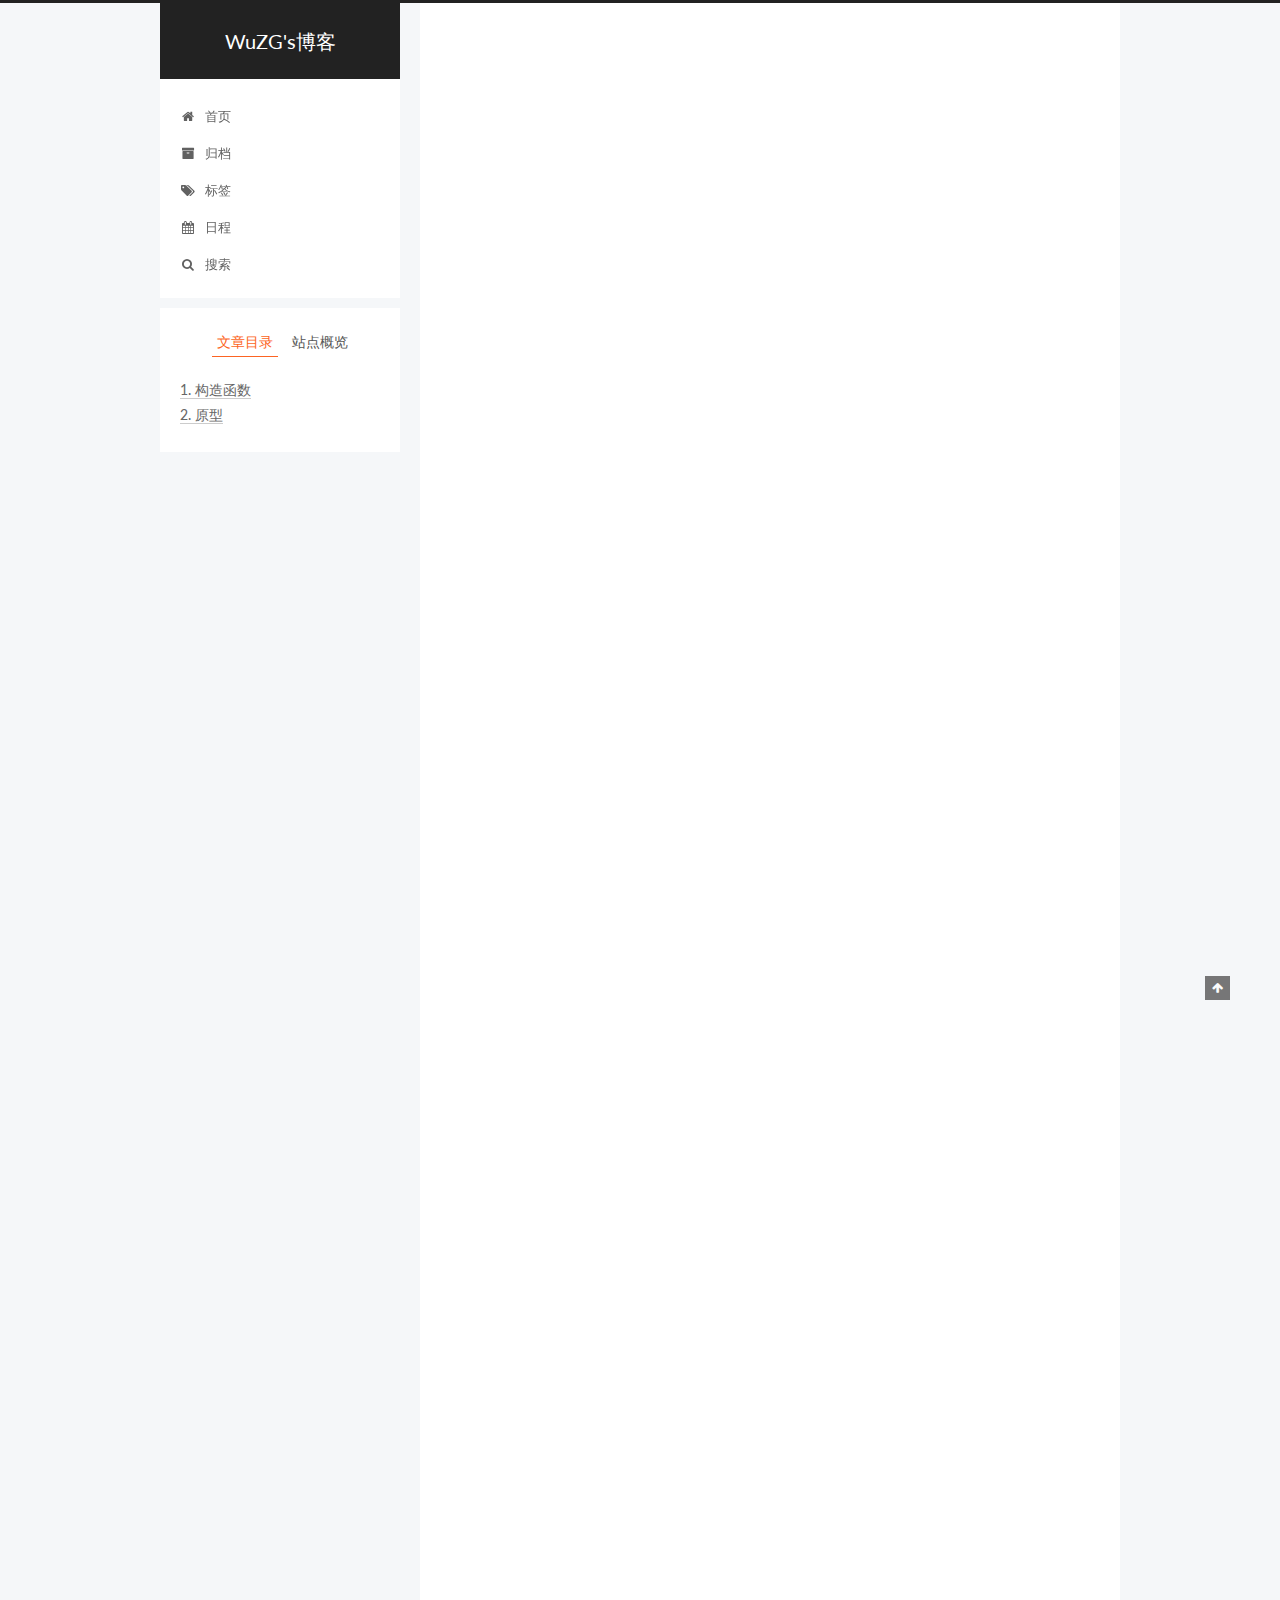
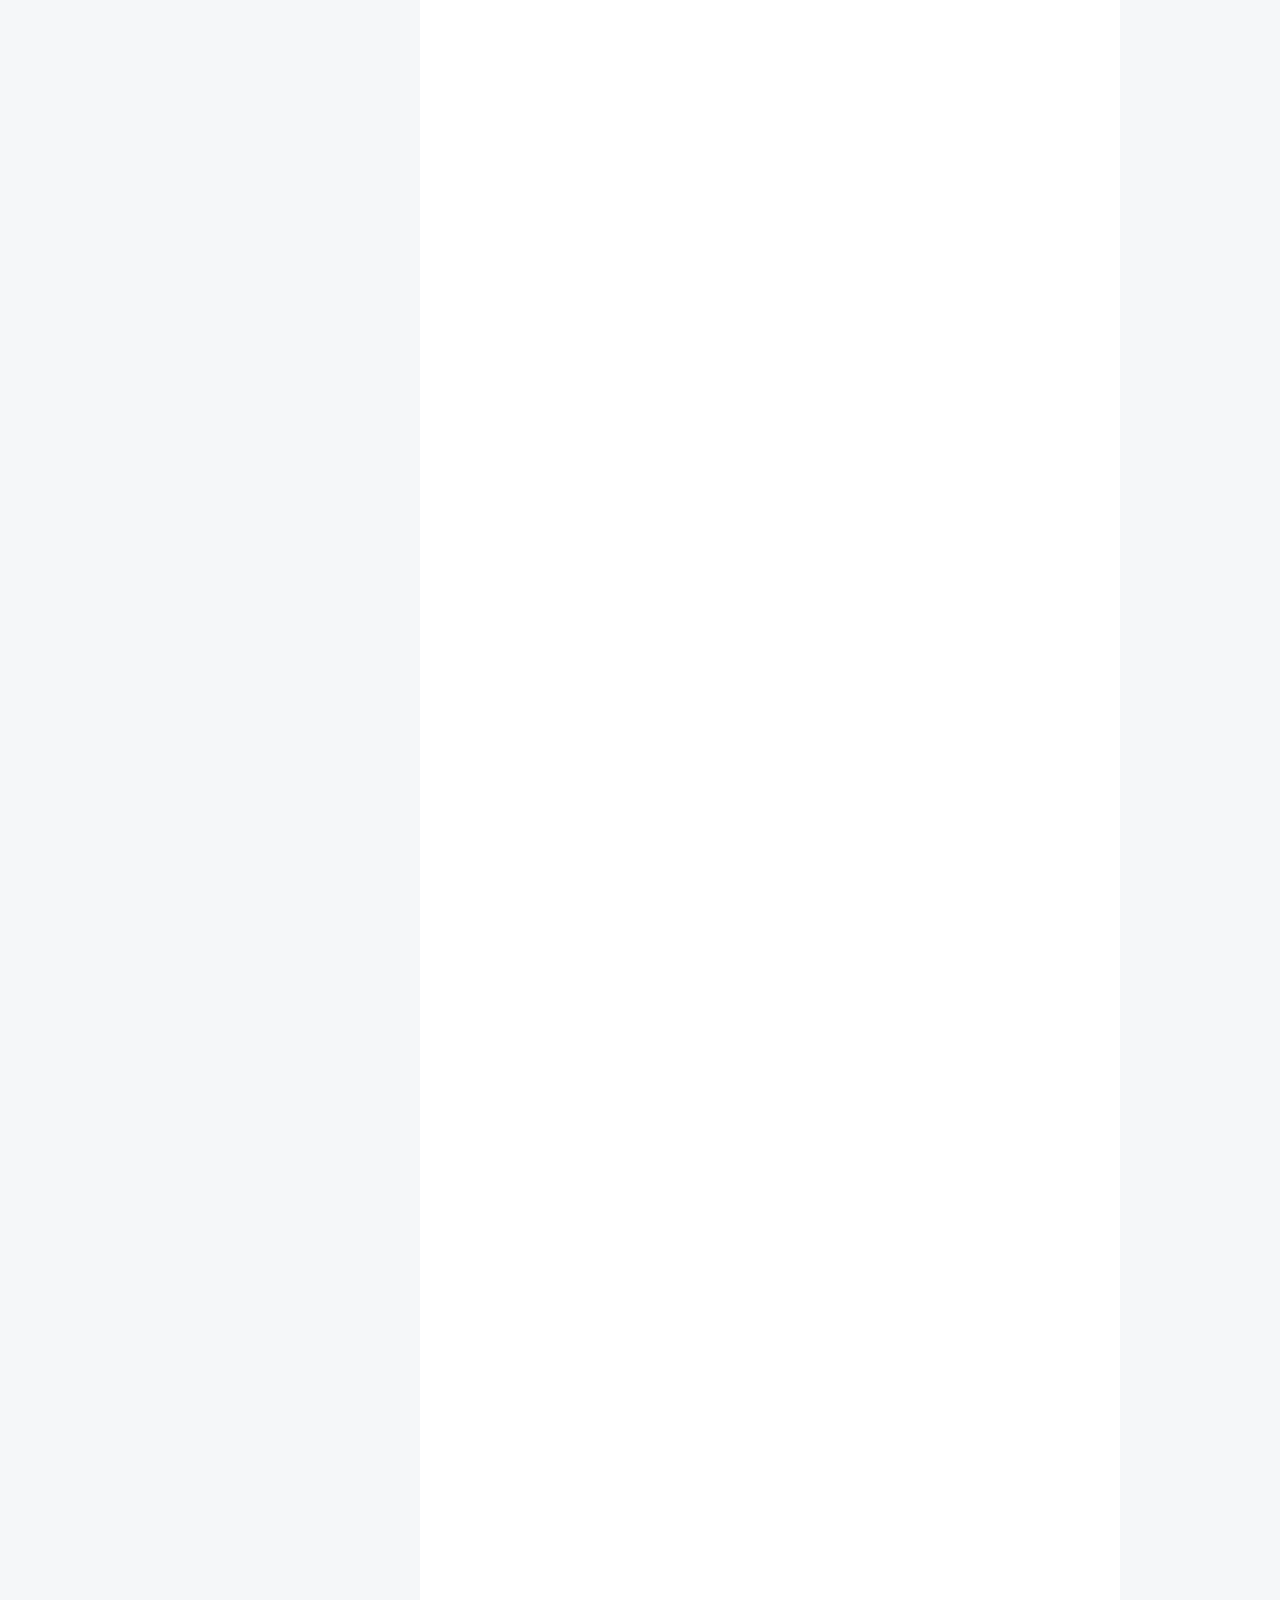
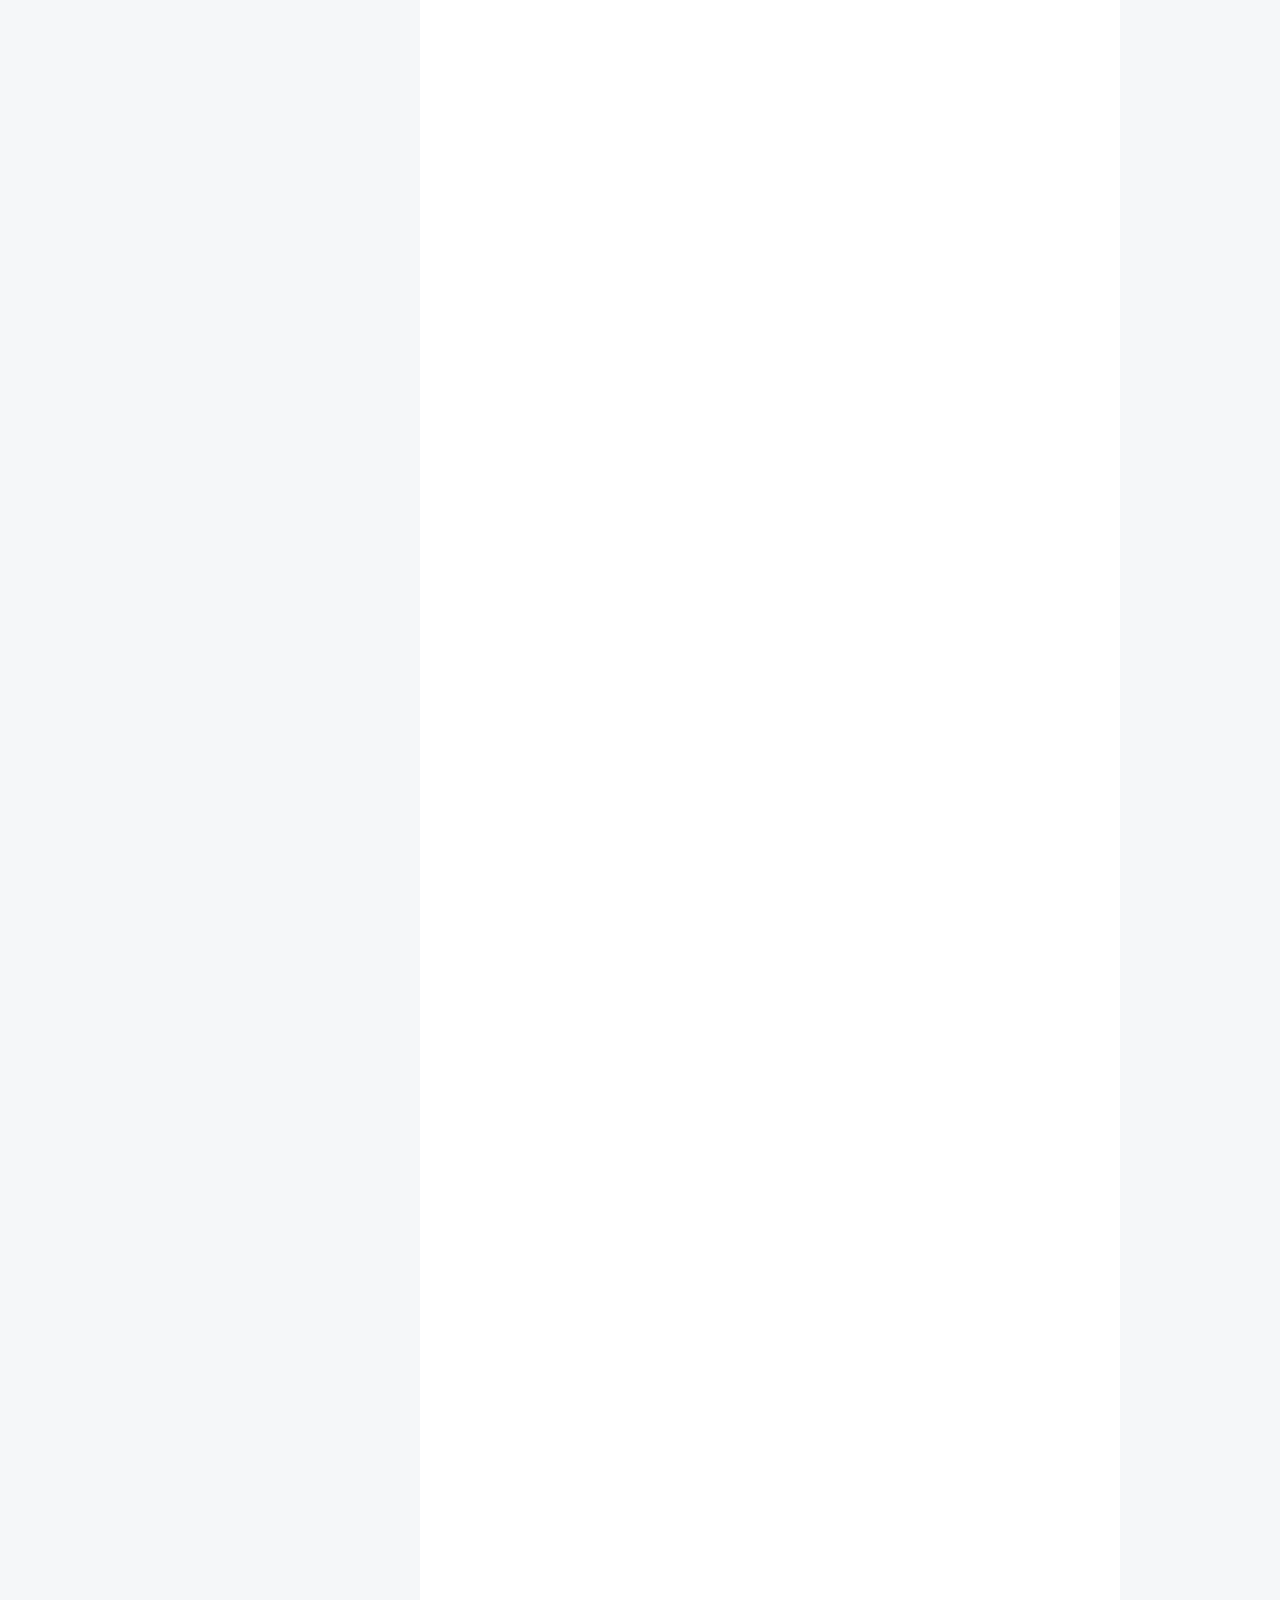
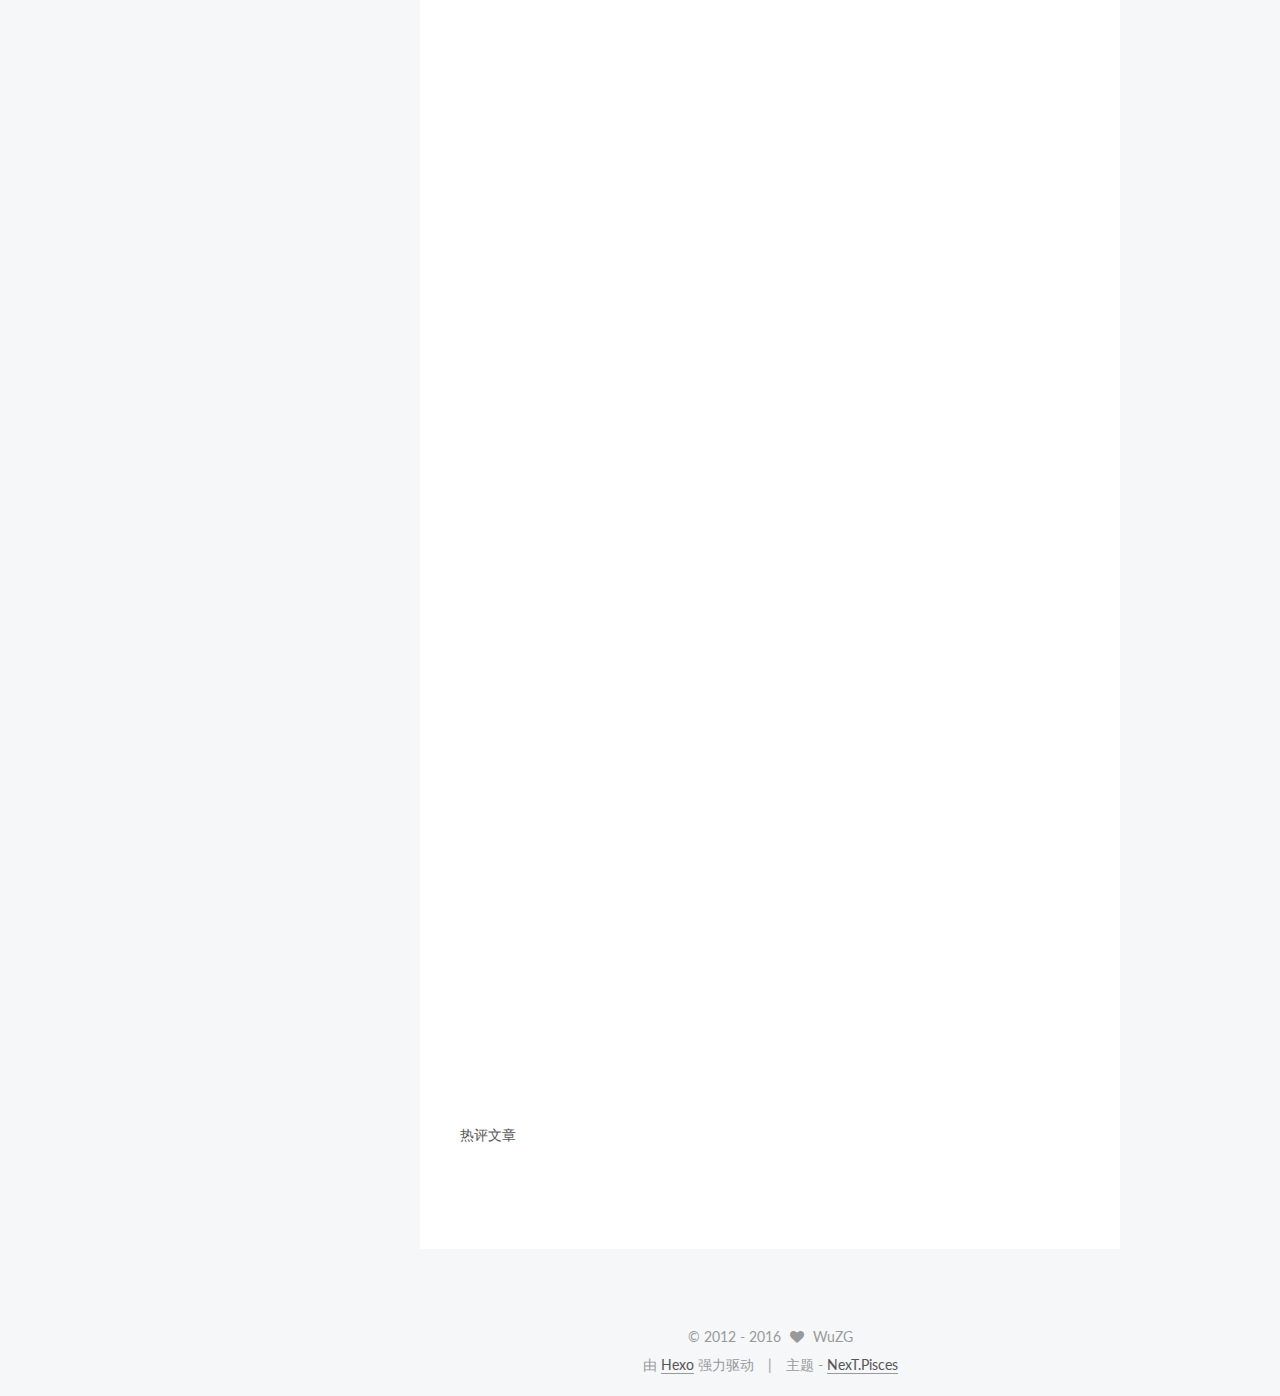
<file: 2013/10/02/面向对象那点事儿-构造函数和原型/index.html>
<!doctype html>



  


<html class="theme-next pisces use-motion">
<head>
  <meta charset="UTF-8"/>
<meta http-equiv="X-UA-Compatible" content="IE=edge,chrome=1" />
<meta name="viewport" content="width=device-width, initial-scale=1, maximum-scale=1"/>



<meta http-equiv="Cache-Control" content="no-transform" />
<meta http-equiv="Cache-Control" content="no-siteapp" />












  
  
  <link href="/vendors/fancybox/source/jquery.fancybox.css?v=2.1.5" rel="stylesheet" type="text/css" />




  
  
  
  

  
    
    
  

  

  

  

  

  
    
    
    <link href="//fonts.googleapis.com/css?family=Lato:300,300italic,400,400italic,700,700italic&subset=latin,latin-ext" rel="stylesheet" type="text/css">
  






<link href="/vendors/font-awesome/css/font-awesome.min.css?v=4.4.0" rel="stylesheet" type="text/css" />

<link href="/css/main.css?v=5.0.2" rel="stylesheet" type="text/css" />


  <meta name="keywords" content="Hexo, NexT" />





  <link rel="alternate" href="/atom.xml" title="WuZG's博客" type="application/atom+xml" />




  <link rel="shortcut icon" type="image/x-icon" href="/favicon.ico?v=5.0.2" />






<meta name="description" content="构造函数为什么要有构造函数？
有一些对象，它们都有共同的特征（属性），就用构造函数来创造这一类型的对象
最直接的好处：一次封装，多次调用，可以省略一些代码，也让代码更加具有可读性

构造函数模式创建对象
ECMAScript中的构造函数可用来创建特定类型的对象如：Array、Date，Object等的原生构造函数，在运行时会自动加入到当前执行环境，当然，也可创建自定义的构造函数，从而实现自定义对象">
<meta property="og:type" content="article">
<meta property="og:title" content="面向对象那点事儿-构造函数和原型">
<meta property="og:url" content="http://yoursite.com/2013/10/02/面向对象那点事儿-构造函数和原型/index.html">
<meta property="og:site_name" content="WuZG's博客">
<meta property="og:description" content="构造函数为什么要有构造函数？
有一些对象，它们都有共同的特征（属性），就用构造函数来创造这一类型的对象
最直接的好处：一次封装，多次调用，可以省略一些代码，也让代码更加具有可读性

构造函数模式创建对象
ECMAScript中的构造函数可用来创建特定类型的对象如：Array、Date，Object等的原生构造函数，在运行时会自动加入到当前执行环境，当然，也可创建自定义的构造函数，从而实现自定义对象">
<meta property="og:image" content="http://yoursite.com/images/img.jpg">
<meta property="og:updated_time" content="2016-11-04T17:48:42.057Z">
<meta name="twitter:card" content="summary">
<meta name="twitter:title" content="面向对象那点事儿-构造函数和原型">
<meta name="twitter:description" content="构造函数为什么要有构造函数？
有一些对象，它们都有共同的特征（属性），就用构造函数来创造这一类型的对象
最直接的好处：一次封装，多次调用，可以省略一些代码，也让代码更加具有可读性

构造函数模式创建对象
ECMAScript中的构造函数可用来创建特定类型的对象如：Array、Date，Object等的原生构造函数，在运行时会自动加入到当前执行环境，当然，也可创建自定义的构造函数，从而实现自定义对象">
<meta name="twitter:image" content="http://yoursite.com/images/img.jpg">



<script type="text/javascript" id="hexo.configuration">
  var NexT = window.NexT || {};
  var CONFIG = {
    scheme: 'Pisces',
    sidebar: {"position":"left","display":"post"},
    fancybox: true,
    motion: true,
    duoshuo: {
      userId: '0',
      author: '博主'
    }
  };
</script>




  <link rel="canonical" href="http://yoursite.com/2013/10/02/面向对象那点事儿-构造函数和原型/"/>


  <title> 面向对象那点事儿-构造函数和原型 | WuZG's博客 </title>
</head>

<body itemscope itemtype="//schema.org/WebPage" lang="zh-Hans">

  










  
  
    
  

  <div class="container one-collumn sidebar-position-left page-post-detail ">
    <div class="headband"></div>

    <header id="header" class="header" itemscope itemtype="//schema.org/WPHeader">
      <div class="header-inner"><div class="site-meta ">
  

  <div class="custom-logo-site-title">
    <a href="/"  class="brand" rel="start">
      <span class="logo-line-before"><i></i></span>
      <span class="site-title">WuZG's博客</span>
      <span class="logo-line-after"><i></i></span>
    </a>
  </div>
  <p class="site-subtitle"></p>
</div>

<div class="site-nav-toggle">
  <button>
    <span class="btn-bar"></span>
    <span class="btn-bar"></span>
    <span class="btn-bar"></span>
  </button>
</div>

<nav class="site-nav">
  

  
    <ul id="menu" class="menu">
      
        
        <li class="menu-item menu-item-home">
          <a href="/" rel="section">
            
              <i class="menu-item-icon fa fa-fw fa-home"></i> <br />
            
            首页
          </a>
        </li>
      
        
        <li class="menu-item menu-item-archives">
          <a href="/archives" rel="section">
            
              <i class="menu-item-icon fa fa-fw fa-archive"></i> <br />
            
            归档
          </a>
        </li>
      
        
        <li class="menu-item menu-item-tags">
          <a href="/tags" rel="section">
            
              <i class="menu-item-icon fa fa-fw fa-tags"></i> <br />
            
            标签
          </a>
        </li>
      
        
        <li class="menu-item menu-item-schedule">
          <a href="/schedule" rel="section">
            
              <i class="menu-item-icon fa fa-fw fa-calendar"></i> <br />
            
            日程
          </a>
        </li>
      

      
        <li class="menu-item menu-item-search">
          
            <a href="javascript:;" class="popup-trigger">
          
            
              <i class="menu-item-icon fa fa-search fa-fw"></i> <br />
            
            搜索
          </a>
        </li>
      
    </ul>
  

  
    <div class="site-search">
      
  <div class="popup">
 <span class="search-icon fa fa-search"></span>
 <input type="text" id="local-search-input">
 <div id="local-search-result"></div>
 <span class="popup-btn-close">close</span>
</div>


    </div>
  
</nav>

 </div>
    </header>

    <main id="main" class="main">
      <div class="main-inner">
        <div class="content-wrap">
          <div id="content" class="content">
            

  <div id="posts" class="posts-expand">
    

  
  

  
  
  

  <article class="post post-type-normal " itemscope itemtype="//schema.org/Article">

    
      <header class="post-header">

        
        
          <h1 class="post-title" itemprop="name headline">
            
            
              
                面向对象那点事儿-构造函数和原型
              
            
          </h1>
        

        <div class="post-meta">
          <span class="post-time">
            <span class="post-meta-item-icon">
              <i class="fa fa-calendar-o"></i>
            </span>
            <span class="post-meta-item-text">发表于</span>
            <time itemprop="dateCreated" datetime="2013-10-02T23:19:49+08:00" content="2013-10-02">
              2013-10-02
            </time>
          </span>

          

          
            
              <span class="post-comments-count">
                &nbsp; | &nbsp;
                <a href="/2013/10/02/面向对象那点事儿-构造函数和原型/#comments" itemprop="discussionUrl">
                  <span class="post-comments-count ds-thread-count" data-thread-key="2013/10/02/面向对象那点事儿-构造函数和原型/" itemprop="commentsCount"></span>
                </a>
              </span>
            
          

          

          
          
             <span id="/2013/10/02/面向对象那点事儿-构造函数和原型/" class="leancloud_visitors" data-flag-title="面向对象那点事儿-构造函数和原型">
               &nbsp; | &nbsp;
               <span class="post-meta-item-icon">
                 <i class="fa fa-eye"></i>
               </span>
               <span class="post-meta-item-text">阅读次数 </span>
               <span class="leancloud-visitors-count"></span>
              </span>
          

          
        </div>
      </header>
    


    <div class="post-body" itemprop="articleBody">

      
      

      
        <h2 id="构造函数"><a href="#构造函数" class="headerlink" title="构造函数"></a>构造函数</h2><h3 id="为什么要有构造函数？"><a href="#为什么要有构造函数？" class="headerlink" title="为什么要有构造函数？"></a>为什么要有构造函数？</h3><ul>
<li>有一些对象，它们都有共同的特征（属性），就用构造函数来创造这一类型的对象</li>
<li>最直接的好处：一次封装，多次调用，可以省略一些代码，也让代码更加具有可读性</li>
</ul>
<h3 id="构造函数模式创建对象"><a href="#构造函数模式创建对象" class="headerlink" title="构造函数模式创建对象"></a>构造函数模式创建对象</h3><blockquote>
<p>ECMAScript中的构造函数可用来创建特定类型的对象如：Array、Date，Object等的原生构造函数，在运行时会自动加入到当前执行环境，当然，也可创建自定义的构造函数，从而实现自定义对象为它添加属性和方法。</p>
</blockquote>
<figure class="highlight js"><table><tr><td class="gutter"><pre><div class="line">1</div><div class="line">2</div><div class="line">3</div><div class="line">4</div><div class="line">5</div><div class="line">6</div><div class="line">7</div><div class="line">8</div><div class="line">9</div><div class="line">10</div></pre></td><td class="code"><pre><div class="line"><span class="function"><span class="keyword">function</span> <span class="title">Xman</span>(<span class="params">name,age</span>)</span>&#123;</div><div class="line">    <span class="keyword">this</span>.name = name;</div><div class="line">    <span class="keyword">this</span>.age = age;</div><div class="line">    <span class="keyword">this</span>.sayHello = <span class="function"><span class="keyword">function</span>(<span class="params"></span>)</span>&#123;</div><div class="line">        <span class="built_in">console</span>.log(<span class="string">"Hello,My name is Xman!"</span>);</div><div class="line">    &#125;;</div><div class="line">&#125;</div><div class="line"></div><div class="line"><span class="keyword">var</span> man1 = <span class="keyword">new</span> Xman(<span class="string">"金刚狼"</span>,<span class="number">30</span>);</div><div class="line"><span class="keyword">var</span> man2 = <span class="keyword">new</span> Xman(<span class="string">"万磁王"</span>,<span class="number">20</span>);</div></pre></td></tr></table></figure>
<p><code>注意：构造函数应该首字母大写，非构造函数首字母小写</code></p>
<p>此处的Xman实例，必须使用new操作符，此种方式的操作经历了一下步骤</p>
<ul>
<li><p>创建一个新对象</p>
</li>
<li><p>将构造函数的作用域赋给新对象，并将this指向了这个新对象</p>
</li>
<li><p>执行代码，并为这个新对象添加属性和方法</p>
</li>
<li><p>返回执行后的新对象</p>
<a id="more"></a>
<h3 id="构造函数与普通函数"><a href="#构造函数与普通函数" class="headerlink" title="构造函数与普通函数"></a>构造函数与普通函数</h3><blockquote>
<p>其实在javascript中构造函数和普通函数相比，并没有特殊语法。唯一的区别在于调用它们的方式不同，任何普通函数通过new操作符来调用，它就可以被称为构造函数，反之依然。</p>
</blockquote>
</li>
</ul>
<figure class="highlight js"><table><tr><td class="gutter"><pre><div class="line">1</div><div class="line">2</div><div class="line">3</div><div class="line">4</div><div class="line">5</div><div class="line">6</div><div class="line">7</div><div class="line">8</div></pre></td><td class="code"><pre><div class="line"><span class="comment">//构造函数</span></div><div class="line"><span class="keyword">var</span> person = <span class="keyword">new</span> Xman(<span class="string">"金刚狼"</span>,<span class="number">19</span>);</div><div class="line">person.sayHello();</div><div class="line"></div><div class="line"><span class="comment">//普通函数</span></div><div class="line"><span class="keyword">var</span> person = Xman(<span class="string">"金刚狼"</span>,<span class="number">19</span>);</div><div class="line">person.sayHello();</div><div class="line"><span class="comment">//window.sayHello();</span></div></pre></td></tr></table></figure>
<blockquote>
<p>自定义的构造函数虽然实现了隐式创建对象，并且实现了直接将属性、方法赋给this和无return,但是每次创建一次构造函数产生的构造函数方法都会重复创建。当然完全可以把构造函数的方法定义在外面。</p>
</blockquote>
<figure class="highlight js"><table><tr><td class="gutter"><pre><div class="line">1</div><div class="line">2</div><div class="line">3</div><div class="line">4</div><div class="line">5</div><div class="line">6</div><div class="line">7</div><div class="line">8</div><div class="line">9</div></pre></td><td class="code"><pre><div class="line"><span class="function"><span class="keyword">function</span> <span class="title">Xman</span>(<span class="params">name,age</span>)</span>&#123;</div><div class="line">    <span class="keyword">this</span>.name = name;</div><div class="line">    <span class="keyword">this</span>.age = age;</div><div class="line">    <span class="keyword">this</span>.sayHello = sayHello;</div><div class="line">&#125;</div><div class="line"></div><div class="line"><span class="function"><span class="keyword">function</span> <span class="title">sayHello</span>(<span class="params"></span>)</span>&#123;</div><div class="line">    <span class="built_in">console</span>.log(<span class="string">"Hello,My name is Xman!"</span>);</div><div class="line">&#125;;</div></pre></td></tr></table></figure>
<blockquote>
<p>这样做又会出现出现新的问题：具体某个对象调用全局作用域中的函数，会容易造成全局作用域污染，也就不具有封装性了。</p>
</blockquote>
<h3 id="构造函数的返回值"><a href="#构造函数的返回值" class="headerlink" title="构造函数的返回值"></a>构造函数的返回值</h3><ul>
<li><p>构造函数没有返回值，就会利用默认返回值——&gt;Person的实例</p>
<figure class="highlight plain"><table><tr><td class="gutter"><pre><div class="line">1</div><div class="line">2</div></pre></td><td class="code"><pre><div class="line">function Person()&#123;&#125;</div><div class="line">var p1=new Person();    //返回Person的实例--&gt;p1</div></pre></td></tr></table></figure>
</li>
<li><p>构造函数有一个返回值（返回值是数字）,还是会利用默认的返回值</p>
<figure class="highlight plain"><table><tr><td class="gutter"><pre><div class="line">1</div><div class="line">2</div><div class="line">3</div><div class="line">4</div></pre></td><td class="code"><pre><div class="line">function Foo()&#123;</div><div class="line">    return 1;       //返回Person的实例--&gt;p2</div><div class="line">&#125;</div><div class="line">var p2=new Foo();</div></pre></td></tr></table></figure>
</li>
<li><p>构造函数有一个返回值（返回值是对象），新的返回值会覆盖默认的返回值</p>
<figure class="highlight plain"><table><tr><td class="gutter"><pre><div class="line">1</div><div class="line">2</div><div class="line">3</div><div class="line">4</div></pre></td><td class="code"><pre><div class="line">function Cup()&#123;</div><div class="line">    return &#123; name:&quot;张三&quot;&#125;;</div><div class="line">&#125;</div><div class="line">var p3=new Cup();</div></pre></td></tr></table></figure>
</li>
</ul>
<p><strong>总结：</strong></p>
<p><strong>1、构造函数没有手动添加返回值，返回构造函数的实例</strong></p>
<p><strong>2、构造函数返回基本数据类型的值，返回的还是构造函数的实例</strong></p>
<p><strong>3、构造函数返回对象类型的值，返回就是那个对象</strong></p>
<h2 id="原型"><a href="#原型" class="headerlink" title="原型"></a>原型</h2><h3 id="原型对象"><a href="#原型对象" class="headerlink" title="原型对象"></a>原型对象</h3><blockquote>
<p>以上构造函数遇到的问题可以使用它自身原型来解决共享对象的属性和方法。</p>
</blockquote>
<figure class="highlight js"><table><tr><td class="gutter"><pre><div class="line">1</div><div class="line">2</div><div class="line">3</div><div class="line">4</div><div class="line">5</div><div class="line">6</div><div class="line">7</div><div class="line">8</div><div class="line">9</div><div class="line">10</div><div class="line">11</div><div class="line">12</div></pre></td><td class="code"><pre><div class="line"><span class="function"><span class="keyword">function</span> <span class="title">Xman</span>(<span class="params"></span>)</span>&#123;&#125;;</div><div class="line">Xman.prototype.name = <span class="string">"金刚狼"</span>;</div><div class="line">Xman.prototype.age = <span class="string">"56"</span>;</div><div class="line">Xman.prototype.sayHello = <span class="function"><span class="keyword">function</span>(<span class="params"></span>)</span>&#123;</div><div class="line"><span class="built_in">console</span>.log(<span class="string">"Hello,My name is Xman!"</span>);</div><div class="line">&#125;;</div><div class="line"></div><div class="line"><span class="keyword">var</span> person1 = <span class="keyword">new</span> Xman();</div><div class="line">person1.sayHello();   <span class="comment">//Hello,My name is Xman!</span></div><div class="line"></div><div class="line"><span class="keyword">var</span> person2 = <span class="keyword">new</span> Xman();</div><div class="line">person2.sayHello();   <span class="comment">//Hello,My name is Xman!</span></div></pre></td></tr></table></figure>
<blockquote>
<p>由此可以看出利用构造函数的原型对象为构造函数的实例添加方法和属性，可以节省内存空间的浪费，因为它的原型对象创建出的属性与方法都被其构造函数的实例所共享。</p>
</blockquote>
<h3 id="关于原型的一些结论和推论"><a href="#关于原型的一些结论和推论" class="headerlink" title="关于原型的一些结论和推论"></a>关于原型的一些结论和推论</h3><figure class="highlight js"><table><tr><td class="gutter"><pre><div class="line">1</div><div class="line">2</div><div class="line">3</div><div class="line">4</div><div class="line">5</div><div class="line">6</div><div class="line">7</div><div class="line">8</div><div class="line">9</div><div class="line">10</div><div class="line">11</div><div class="line">12</div><div class="line">13</div><div class="line">14</div><div class="line">15</div><div class="line">16</div><div class="line">17</div><div class="line">18</div><div class="line">19</div><div class="line">20</div><div class="line">21</div><div class="line">22</div><div class="line">23</div><div class="line">24</div><div class="line">25</div></pre></td><td class="code"><pre><div class="line"><span class="function"><span class="keyword">function</span> <span class="title">Student</span>(<span class="params">name,age,number</span>)</span>&#123;</div><div class="line">    <span class="keyword">this</span>.name=name;</div><div class="line">    <span class="keyword">this</span>.age=age;</div><div class="line">    <span class="keyword">this</span>.number=number;</div><div class="line">    <span class="keyword">this</span>.learnOOP=<span class="function"><span class="keyword">function</span>(<span class="params"></span>)</span>&#123;</div><div class="line">        <span class="built_in">console</span>.log(<span class="string">"学习构造函数、原型、继承"</span>);</div><div class="line">    &#125;;</div><div class="line">&#125;</div><div class="line"><span class="keyword">var</span> s1=<span class="keyword">new</span> Student(<span class="string">"风暴女"</span>,<span class="number">33</span>,<span class="number">10</span>);</div><div class="line"><span class="keyword">var</span> s2=<span class="keyword">new</span> Student(<span class="string">"瑞文"</span>,<span class="number">20</span>,<span class="number">1</span>);</div><div class="line"><span class="keyword">var</span> s3=<span class="keyword">new</span> Student(<span class="string">"斯科特"</span>,<span class="number">48</span>,<span class="number">3</span>);</div><div class="line"></div><div class="line"><span class="comment">//对Student实例化3次，就会分配3个不同的learnOOP方法(指向不同的内存空间)，而这3个方法里面的功能都是相同的，这样就</span></div><div class="line"><span class="comment">//导致了内存的浪费，</span></div><div class="line"><span class="comment">//如何解决这个问题：使用原型对象</span></div><div class="line"><span class="comment">//console.log(Student.prototype);</span></div><div class="line"></div><div class="line">Student.prototype.run=<span class="function"><span class="keyword">function</span>(<span class="params"></span>)</span>&#123;</div><div class="line">    <span class="built_in">console</span>.log(<span class="string">"I'm running"</span>);</div><div class="line">&#125;;</div><div class="line"></div><div class="line"><span class="built_in">console</span>.log(s1.run);</div><div class="line"><span class="built_in">console</span>.log(s2.run);</div><div class="line"><span class="built_in">console</span>.log(s3.run);</div><div class="line"><span class="built_in">console</span>.log(s1.run===s2.run);<span class="comment">//true</span></div></pre></td></tr></table></figure>
<blockquote>
<p>结论1：给构造函数的prototype属性（对象）添加一个方法，这个方法就可以被构造函数的实例所共享</p>
<p>推论：构造函数的prototype属性(对象)上面的属性、方法都可以被构造函数的实例所共享</p>
<p>推论2：Student.prototype.constructor===s1.constructor   –&gt;s1查找constructor属性，没有向原型查找</p>
<p>结论2：构造函数的实例有一个<strong>proto</strong>指向的是构造函数的prototype属性(原型对象)<br>  –&gt;s1.<strong>proto</strong>===Student.prototype</p>
</blockquote>
<h3 id="构造函数、原型对象、实例三者之间的关系解释"><a href="#构造函数、原型对象、实例三者之间的关系解释" class="headerlink" title="构造函数、原型对象、实例三者之间的关系解释"></a>构造函数、原型对象、实例三者之间的关系解释</h3><ul>
<li>原型对象是构造函数的prototype属性</li>
<li>构造函数的实例的<strong>proto</strong>属性指向原型对象</li>
<li>原型对象有一个constructor属性指向构造函数本身</li>
</ul>
<blockquote>
<p>如下图所示</p>
</blockquote>
<p><img src="/images/img.jpg" alt="原型图"></p>
<h3 id="原型对象的属性读取与删除"><a href="#原型对象的属性读取与删除" class="headerlink" title="原型对象的属性读取与删除"></a>原型对象的属性读取与删除</h3><figure class="highlight js"><table><tr><td class="gutter"><pre><div class="line">1</div><div class="line">2</div><div class="line">3</div><div class="line">4</div><div class="line">5</div><div class="line">6</div><div class="line">7</div><div class="line">8</div><div class="line">9</div><div class="line">10</div><div class="line">11</div><div class="line">12</div><div class="line">13</div><div class="line">14</div><div class="line">15</div><div class="line">16</div></pre></td><td class="code"><pre><div class="line"><span class="function"><span class="keyword">function</span> <span class="title">American</span>(<span class="params">name,age,color</span>)</span>&#123;</div><div class="line">    <span class="keyword">this</span>.name=name;</div><div class="line">    <span class="keyword">this</span>.age=age;</div><div class="line">    <span class="keyword">this</span>.color=color;</div><div class="line">&#125;</div><div class="line"><span class="comment">//设置原型对象的say方法</span></div><div class="line">American.prototype.say=<span class="function"><span class="keyword">function</span>(<span class="params"></span>)</span>&#123;&#125;;</div><div class="line"></div><div class="line"><span class="comment">//删除原型对象中的say方法</span></div><div class="line"><span class="keyword">delete</span> American.prototype.say;<span class="comment">//只能删除对象所在的内存中的属性，如果p1对象本身不存在a属性，不会报错</span></div><div class="line"></div><div class="line"><span class="comment">//删除了原型对象的constructor属性</span></div><div class="line"><span class="keyword">delete</span> American.prototype.constructor;</div><div class="line"></div><div class="line"><span class="keyword">var</span> jayson = <span class="keyword">new</span> American();</div><div class="line"><span class="built_in">console</span>.log(jayson.constructor);<span class="comment">//jayson.__proto__.__proto__中找到--&gt;Object</span></div></pre></td></tr></table></figure>
<h3 id="对象的查找过程"><a href="#对象的查找过程" class="headerlink" title="对象的查找过程"></a>对象的查找过程</h3><blockquote>
<p>对象的属性查找(获取对象的属性)？</p>
<p>1、在当前对象(p1)的内存中查找是否定义该属性</p>
<p>2、在当前对象的原型对象中查找是否定义该属性,<code>p1.__proto__(Person.prototype)</code></p>
<p>3、如果2中没有，就去原型对象的原型对象中去找该属性,<code>p1.__proto__.__proto__......</code></p>
<p>N、最终找到原型链的顶端（这个对象已经不存在<strong>proto</strong>属性了）–&gt;Object.prototype<br>–&gt;p1.constructor：是在Peron.prototype对象中找到了该属性</p>
</blockquote>

      
    </div>

    <div>
      
        

      
    </div>

    <div>
      
        
  <div style="padding: 10px 0; margin: 20px auto; width: 90%; text-align: center;">
    <div>坚持原创技术分享，您的支持将鼓励我继续创作！</div>
    <button id="rewardButton" disable="enable" onclick="var qr = document.getElementById('QR'); if (qr.style.display === 'none') {qr.style.display='block';} else {qr.style.display='none'}">
      <span>赏</span>
    </button>
    <div id="QR" style="display: none;">
      
        <div id="wechat" style="display: inline-block">
          <img id="wechat_qr" src="/path/to/wechat.png" alt="WuZG WeChat Pay"/>
          <p>微信打赏</p>
        </div>
      
      
        <div id="alipay" style="display: inline-block">
          <img id="alipay_qr" src="/path/to/alipay.jpg" alt="WuZG Alipay"/>
          <p>支付宝打赏</p>
        </div>
      
    </div>
  </div>


      
    </div>

    <footer class="post-footer">
      

      
        <div class="post-nav">
          <div class="post-nav-next post-nav-item">
            
          </div>

          <div class="post-nav-prev post-nav-item">
            
              <a href="/2013/10/04/面向对象那点事儿-原型链/" rel="prev" title="面向对象那点事儿-原型链">
                面向对象那点事儿-原型链 <i class="fa fa-chevron-right"></i>
              </a>
            
          </div>
        </div>
      

      
      
    </footer>
  </article>



    <div class="post-spread">
      
        <!-- JiaThis Button BEGIN -->
<div class="jiathis_style">
  <a class="jiathis_button_tsina"></a>
  <a class="jiathis_button_tqq"></a>
  <a class="jiathis_button_weixin"></a>
  <a class="jiathis_button_cqq"></a>
  <a class="jiathis_button_douban"></a>
  <a class="jiathis_button_renren"></a>
  <a class="jiathis_button_qzone"></a>
  <a class="jiathis_button_kaixin001"></a>
  <a class="jiathis_button_copy"></a>
  <a href="http://www.jiathis.com/share" class="jiathis jiathis_txt jiathis_separator jtico jtico_jiathis" target="_blank"></a>
  <a class="jiathis_counter_style"></a>
</div>
<script type="text/javascript" >
  var jiathis_config={
    hideMore:false
  }
</script>
<script type="text/javascript" src="http://v3.jiathis.com/code/jia.js" charset="utf-8"></script>
<!-- JiaThis Button END -->

      
    </div>
  </div>


          </div>
          

  <p>热评文章</p>
  <div class="ds-top-threads" data-range="weekly" data-num-items="4"></div>


          
  <div class="comments" id="comments">
    
      <div class="ds-thread" data-thread-key="2013/10/02/面向对象那点事儿-构造函数和原型/"
           data-title="面向对象那点事儿-构造函数和原型" data-url="http://yoursite.com/2013/10/02/面向对象那点事儿-构造函数和原型/">
      </div>
    
  </div>


        </div>
        
          
  
  <div class="sidebar-toggle">
    <div class="sidebar-toggle-line-wrap">
      <span class="sidebar-toggle-line sidebar-toggle-line-first"></span>
      <span class="sidebar-toggle-line sidebar-toggle-line-middle"></span>
      <span class="sidebar-toggle-line sidebar-toggle-line-last"></span>
    </div>
  </div>

  <aside id="sidebar" class="sidebar">
    <div class="sidebar-inner">

      

      
        <ul class="sidebar-nav motion-element">
          <li class="sidebar-nav-toc sidebar-nav-active" data-target="post-toc-wrap" >
            文章目录
          </li>
          <li class="sidebar-nav-overview" data-target="site-overview">
            站点概览
          </li>
        </ul>
      

      <section class="site-overview sidebar-panel ">
        <div class="site-author motion-element" itemprop="author" itemscope itemtype="//schema.org/Person">
          <img class="site-author-image" itemprop="image"
               src="/images/avatar.jpg"
               alt="WuZG" />
          <p class="site-author-name" itemprop="name">WuZG</p>
          <p class="site-description motion-element" itemprop="description">学海无涯，且行且珍惜</p>
        </div>
        <nav class="site-state motion-element">
          <div class="site-state-item site-state-posts">
            <a href="/archives">
              <span class="site-state-item-count">3</span>
              <span class="site-state-item-name">日志</span>
            </a>
          </div>

          

          

        </nav>

        
          <div class="feed-link motion-element">
            <a href="/atom.xml" rel="alternate">
              <i class="fa fa-rss"></i>
              RSS
            </a>
          </div>
        

        <div class="links-of-author motion-element">
          
            
              <span class="links-of-author-item">
                <a href="https://github.com/" target="_blank" title="GitHub">
                  
                    <i class="fa fa-fw fa-github"></i>
                  
                  GitHub
                </a>
              </span>
            
              <span class="links-of-author-item">
                <a href="https://twitter.com/" target="_blank" title="Twitter">
                  
                    <i class="fa fa-fw fa-twitter"></i>
                  
                  Twitter
                </a>
              </span>
            
              <span class="links-of-author-item">
                <a href="http://weibo.com/" target="_blank" title="微博">
                  
                    <i class="fa fa-fw fa-globe"></i>
                  
                  微博
                </a>
              </span>
            
              <span class="links-of-author-item">
                <a href="http://douban.com/" target="_blank" title="豆瓣">
                  
                    <i class="fa fa-fw fa-globe"></i>
                  
                  豆瓣
                </a>
              </span>
            
              <span class="links-of-author-item">
                <a href="http://www.zhihu.com/" target="_blank" title="知乎">
                  
                    <i class="fa fa-fw fa-globe"></i>
                  
                  知乎
                </a>
              </span>
            
              <span class="links-of-author-item">
                <a href="http://www.tianya.cn/" target="_blank" title="天涯">
                  
                    <i class="fa fa-fw fa-globe"></i>
                  
                  天涯
                </a>
              </span>
            
          
        </div>

        
        

        
        

      </section>

      
        <section class="post-toc-wrap motion-element sidebar-panel sidebar-panel-active">
          <div class="post-toc">
            
              
            
            
              <div class="post-toc-content"><ol class="nav"><li class="nav-item nav-level-2"><a class="nav-link" href="#构造函数"><span class="nav-number">1.</span> <span class="nav-text">构造函数</span></a><ol class="nav-child"><li class="nav-item nav-level-3"><a class="nav-link" href="#为什么要有构造函数？"><span class="nav-number">1.1.</span> <span class="nav-text">为什么要有构造函数？</span></a></li><li class="nav-item nav-level-3"><a class="nav-link" href="#构造函数模式创建对象"><span class="nav-number">1.2.</span> <span class="nav-text">构造函数模式创建对象</span></a></li><li class="nav-item nav-level-3"><a class="nav-link" href="#构造函数与普通函数"><span class="nav-number">1.3.</span> <span class="nav-text">构造函数与普通函数</span></a></li><li class="nav-item nav-level-3"><a class="nav-link" href="#构造函数的返回值"><span class="nav-number">1.4.</span> <span class="nav-text">构造函数的返回值</span></a></li></ol></li><li class="nav-item nav-level-2"><a class="nav-link" href="#原型"><span class="nav-number">2.</span> <span class="nav-text">原型</span></a><ol class="nav-child"><li class="nav-item nav-level-3"><a class="nav-link" href="#原型对象"><span class="nav-number">2.1.</span> <span class="nav-text">原型对象</span></a></li><li class="nav-item nav-level-3"><a class="nav-link" href="#关于原型的一些结论和推论"><span class="nav-number">2.2.</span> <span class="nav-text">关于原型的一些结论和推论</span></a></li><li class="nav-item nav-level-3"><a class="nav-link" href="#构造函数、原型对象、实例三者之间的关系解释"><span class="nav-number">2.3.</span> <span class="nav-text">构造函数、原型对象、实例三者之间的关系解释</span></a></li><li class="nav-item nav-level-3"><a class="nav-link" href="#原型对象的属性读取与删除"><span class="nav-number">2.4.</span> <span class="nav-text">原型对象的属性读取与删除</span></a></li><li class="nav-item nav-level-3"><a class="nav-link" href="#对象的查找过程"><span class="nav-number">2.5.</span> <span class="nav-text">对象的查找过程</span></a></li></ol></li></ol></div>
            
          </div>
        </section>
      

    </div>
  </aside>


        
      </div>
    </main>

    <footer id="footer" class="footer">
      <div class="footer-inner">
        <div class="copyright" >
  
  &copy;  2012 - 
  <span itemprop="copyrightYear">2016</span>
  <span class="with-love">
    <i class="fa fa-heart"></i>
  </span>
  <span class="author" itemprop="copyrightHolder">WuZG</span>
</div>

<div class="powered-by">
  由 <a class="theme-link" href="https://hexo.io">Hexo</a> 强力驱动
</div>

<div class="theme-info">
  主题 -
  <a class="theme-link" href="https://github.com/iissnan/hexo-theme-next">
    NexT.Pisces
  </a>
</div>

        

        
      </div>
    </footer>

    <div class="back-to-top">
      <i class="fa fa-arrow-up"></i>
    </div>
  </div>

  

<script type="text/javascript">
  if (Object.prototype.toString.call(window.Promise) !== '[object Function]') {
    window.Promise = null;
  }
</script>









  



  
  <script type="text/javascript" src="/vendors/jquery/index.js?v=2.1.3"></script>

  
  <script type="text/javascript" src="/vendors/fastclick/lib/fastclick.min.js?v=1.0.6"></script>

  
  <script type="text/javascript" src="/vendors/jquery_lazyload/jquery.lazyload.js?v=1.9.7"></script>

  
  <script type="text/javascript" src="/vendors/velocity/velocity.min.js?v=1.2.1"></script>

  
  <script type="text/javascript" src="/vendors/velocity/velocity.ui.min.js?v=1.2.1"></script>

  
  <script type="text/javascript" src="/vendors/fancybox/source/jquery.fancybox.pack.js?v=2.1.5"></script>


  


  <script type="text/javascript" src="/js/src/utils.js?v=5.0.2"></script>

  <script type="text/javascript" src="/js/src/motion.js?v=5.0.2"></script>



  
  


  <script type="text/javascript" src="/js/src/affix.js?v=5.0.2"></script>

  <script type="text/javascript" src="/js/src/schemes/pisces.js?v=5.0.2"></script>



  
  <script type="text/javascript" src="/js/src/scrollspy.js?v=5.0.2"></script>
<script type="text/javascript" src="/js/src/post-details.js?v=5.0.2"></script>



  


  <script type="text/javascript" src="/js/src/bootstrap.js?v=5.0.2"></script>



  

  
    
  

  <script type="text/javascript">
    var duoshuoQuery = {short_name:"wuzg"};
    (function() {
      var ds = document.createElement('script');
      ds.type = 'text/javascript';ds.async = true;
      ds.id = 'duoshuo-script';
      ds.src = (document.location.protocol == 'https:' ? 'https:' : 'http:') + '//static.duoshuo.com/embed.js';
      ds.charset = 'UTF-8';
      (document.getElementsByTagName('head')[0]
      || document.getElementsByTagName('body')[0]).appendChild(ds);
    })();
  </script>

  
    
    <script src="/vendors/ua-parser-js/dist/ua-parser.min.js?v=0.7.9"></script>
    <script src="/js/src/hook-duoshuo.js"></script>
  






  
  
  <script type="text/javascript">
    // Popup Window;
    var isfetched = false;
    // Search DB path;
    var search_path = "search.xml";
    if (search_path.length == 0) {
       search_path = "search.xml";
    }
    var path = "/" + search_path;
    // monitor main search box;

    function proceedsearch() {
      $("body").append('<div class="popoverlay">').css('overflow', 'hidden');
      $('.popup').toggle();

    }
    // search function;
    var searchFunc = function(path, search_id, content_id) {
    'use strict';
    $.ajax({
        url: path,
        dataType: "xml",
        async: true,
        success: function( xmlResponse ) {
            // get the contents from search data
            isfetched = true;
            $('.popup').detach().appendTo('.header-inner');
            var datas = $( "entry", xmlResponse ).map(function() {
                return {
                    title: $( "title", this ).text(),
                    content: $("content",this).text(),
                    url: $( "url" , this).text()
                };
            }).get();
            var $input = document.getElementById(search_id);
            var $resultContent = document.getElementById(content_id);
            $input.addEventListener('input', function(){
                var matchcounts = 0;
                var str='<ul class=\"search-result-list\">';
                var keywords = this.value.trim().toLowerCase().split(/[\s\-]+/);
                $resultContent.innerHTML = "";
                if (this.value.trim().length > 1) {
                // perform local searching
                datas.forEach(function(data) {
                    var isMatch = false;
                    var content_index = [];
                    var data_title = data.title.trim().toLowerCase();
                    var data_content = data.content.trim().replace(/<[^>]+>/g,"").toLowerCase();
                    var data_url = decodeURIComponent(data.url);
                    var index_title = -1;
                    var index_content = -1;
                    var first_occur = -1;
                    // only match artiles with not empty titles and contents
                    if(data_title != '') {
                        keywords.forEach(function(keyword, i) {
                            index_title = data_title.indexOf(keyword);
                            index_content = data_content.indexOf(keyword);
                            if( index_title >= 0 || index_content >= 0 ){
                                isMatch = true;
								if (i == 0) {
                                    first_occur = index_content;
                                }
                            } 
							
                        });
                    }
                    // show search results
                    if (isMatch) {
                        matchcounts += 1;
                        str += "<li><a href='"+ data_url +"' class='search-result-title'>"+ data_title +"</a>";
                        var content = data.content.trim().replace(/<[^>]+>/g,"");
                        if (first_occur >= 0) {
                            // cut out 100 characters
                            var start = first_occur - 20;
                            var end = first_occur + 80;
                            if(start < 0){
                                start = 0;
                            }
                            if(start == 0){
                                end = 50;
                            }
                            if(end > content.length){
                                end = content.length;
                            }
                            var match_content = content.substring(start, end);
                            // highlight all keywords
                            keywords.forEach(function(keyword){
                                var regS = new RegExp(keyword, "gi");
                                match_content = match_content.replace(regS, "<b class=\"search-keyword\">"+keyword+"</b>");
                            });

                            str += "<p class=\"search-result\">" + match_content +"...</p>"
                        }
                        str += "</li>";
                    }
                })};
                str += "</ul>";
                if (matchcounts == 0) { str = '<div id="no-result"><i class="fa fa-frown-o fa-5x" /></div>' }
                if (keywords == "") { str = '<div id="no-result"><i class="fa fa-search fa-5x" /></div>' }
                $resultContent.innerHTML = str;
            });
            proceedsearch();
        }
    });}

    // handle and trigger popup window;
    $('.popup-trigger').click(function(e) {
      e.stopPropagation();
      if (isfetched == false) {
        searchFunc(path, 'local-search-input', 'local-search-result');
      } else {
        proceedsearch();
      };

    });

    $('.popup-btn-close').click(function(e){
      $('.popup').hide();
      $(".popoverlay").remove();
      $('body').css('overflow', '');
    });
    $('.popup').click(function(e){
      e.stopPropagation();
    });
  </script>


  
  <script type="text/x-mathjax-config">
    MathJax.Hub.Config({
      tex2jax: {
        inlineMath: [ ['$','$'], ["\\(","\\)"]  ],
        processEscapes: true,
        skipTags: ['script', 'noscript', 'style', 'textarea', 'pre', 'code']
      }
    });
  </script>

  <script type="text/x-mathjax-config">
    MathJax.Hub.Queue(function() {
      var all = MathJax.Hub.getAllJax(), i;
      for (i=0; i < all.length; i += 1) {
        all[i].SourceElement().parentNode.className += ' has-jax';
      }
    });
  </script>
  <script type="text/javascript" src="//cdn.mathjax.org/mathjax/latest/MathJax.js?config=TeX-AMS-MML_HTMLorMML"></script>


  

  
  <script src="https://cdn1.lncld.net/static/js/av-core-mini-0.6.1.js"></script>
  <script>AV.initialize("T2lrJqxUssGY5W6QGrl1F2g0-gzGzoHsz", "xN5tirHWabshgeBEFl5EVBpf");</script>
  <script>
    function showTime(Counter) {
      var query = new AV.Query(Counter);
      var entries = [];
      var $visitors = $(".leancloud_visitors");

      $visitors.each(function () {
        entries.push( $(this).attr("id").trim() );
      });

      query.containedIn('url', entries);
      query.find()
        .done(function (results) {
          var COUNT_CONTAINER_REF = '.leancloud-visitors-count';

          if (results.length === 0) {
            $visitors.find(COUNT_CONTAINER_REF).text(0);
            return;
          }

          for (var i = 0; i < results.length; i++) {
            var item = results[i];
            var url = item.get('url');
            var time = item.get('time');
            var element = document.getElementById(url);

            $(element).find(COUNT_CONTAINER_REF).text(time);
          }
          for(var i = 0; i < entries.length; i++) {
            var url = entries[i];
            var element = document.getElementById(url);
            var countSpan = $(element).find(COUNT_CONTAINER_REF);
            if( countSpan.text() == '') {
              countSpan.text(0);
            }
          }
        })
        .fail(function (object, error) {
          console.log("Error: " + error.code + " " + error.message);
        });
    }

    function addCount(Counter) {
      var $visitors = $(".leancloud_visitors");
      var url = $visitors.attr('id').trim();
      var title = $visitors.attr('data-flag-title').trim();
      var query = new AV.Query(Counter);

      query.equalTo("url", url);
      query.find({
        success: function(results) {
          if (results.length > 0) {
            var counter = results[0];
            counter.fetchWhenSave(true);
            counter.increment("time");
            counter.save(null, {
              success: function(counter) {
                var $element = $(document.getElementById(url));
                $element.find('.leancloud-visitors-count').text(counter.get('time'));
              },
              error: function(counter, error) {
                console.log('Failed to save Visitor num, with error message: ' + error.message);
              }
            });
          } else {
            var newcounter = new Counter();
            /* Set ACL */
            var acl = new AV.ACL();
            acl.setPublicReadAccess(true);
            acl.setPublicWriteAccess(true);
            newcounter.setACL(acl);
            /* End Set ACL */
            newcounter.set("title", title);
            newcounter.set("url", url);
            newcounter.set("time", 1);
            newcounter.save(null, {
              success: function(newcounter) {
                var $element = $(document.getElementById(url));
                $element.find('.leancloud-visitors-count').text(newcounter.get('time'));
              },
              error: function(newcounter, error) {
                console.log('Failed to create');
              }
            });
          }
        },
        error: function(error) {
          console.log('Error:' + error.code + " " + error.message);
        }
      });
    }

    $(function() {
      var Counter = AV.Object.extend("Counter");
      if ($('.leancloud_visitors').length == 1) {
        addCount(Counter);
      } else if ($('.post-title-link').length > 1) {
        showTime(Counter);
      }
    });
  </script>



  

  


</body>
</html>
</file>
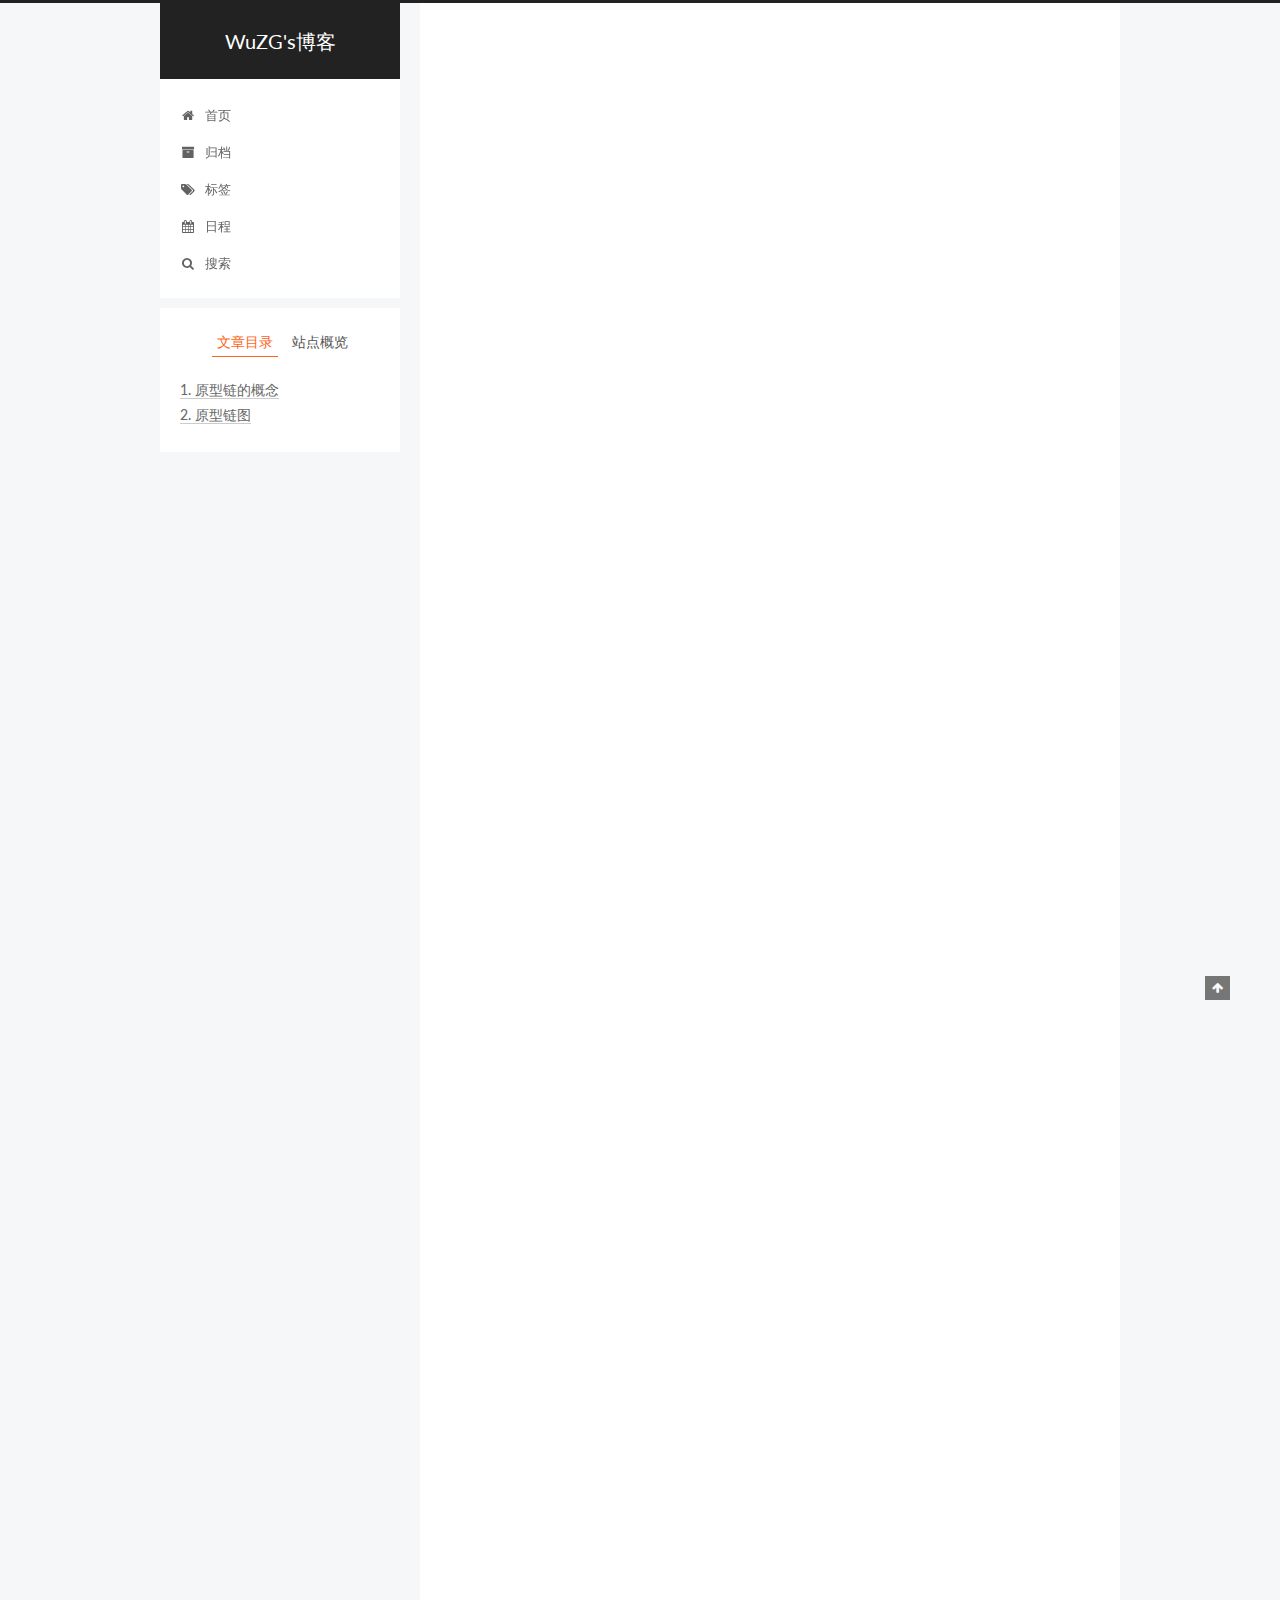
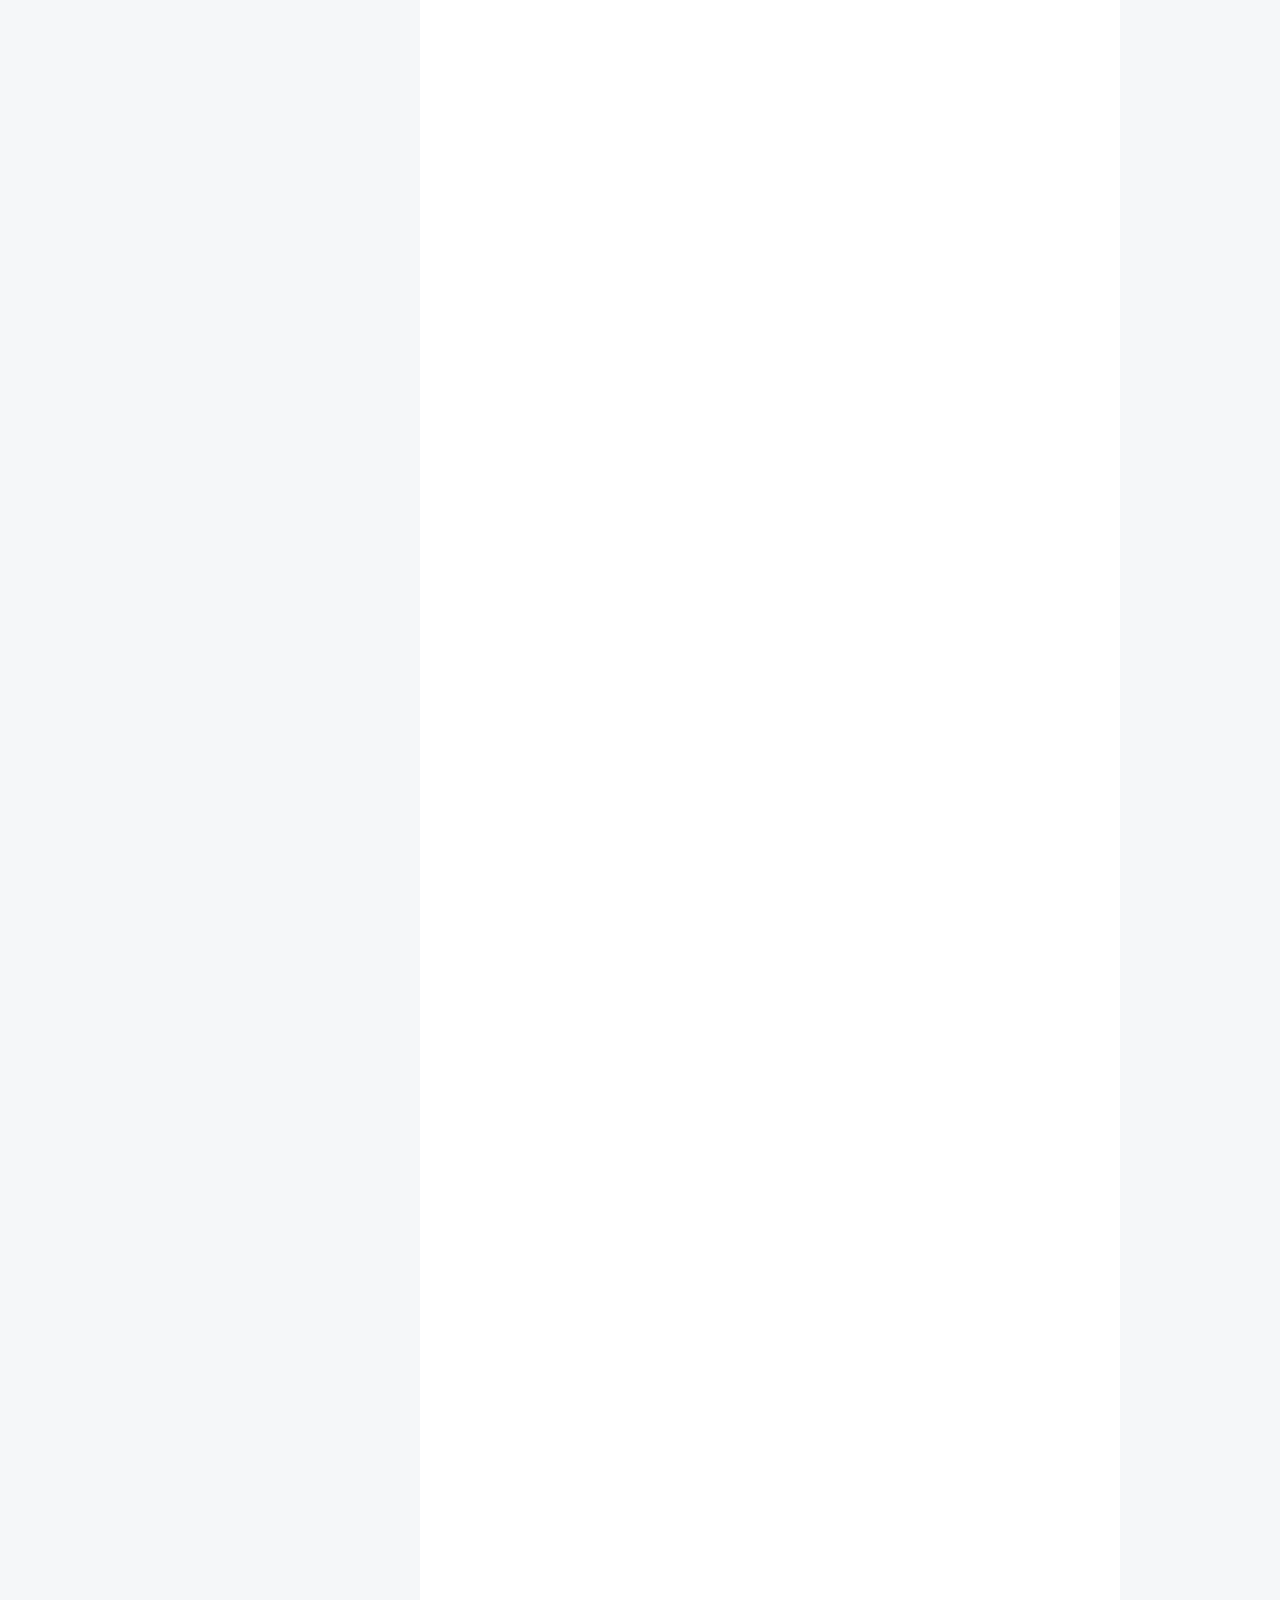
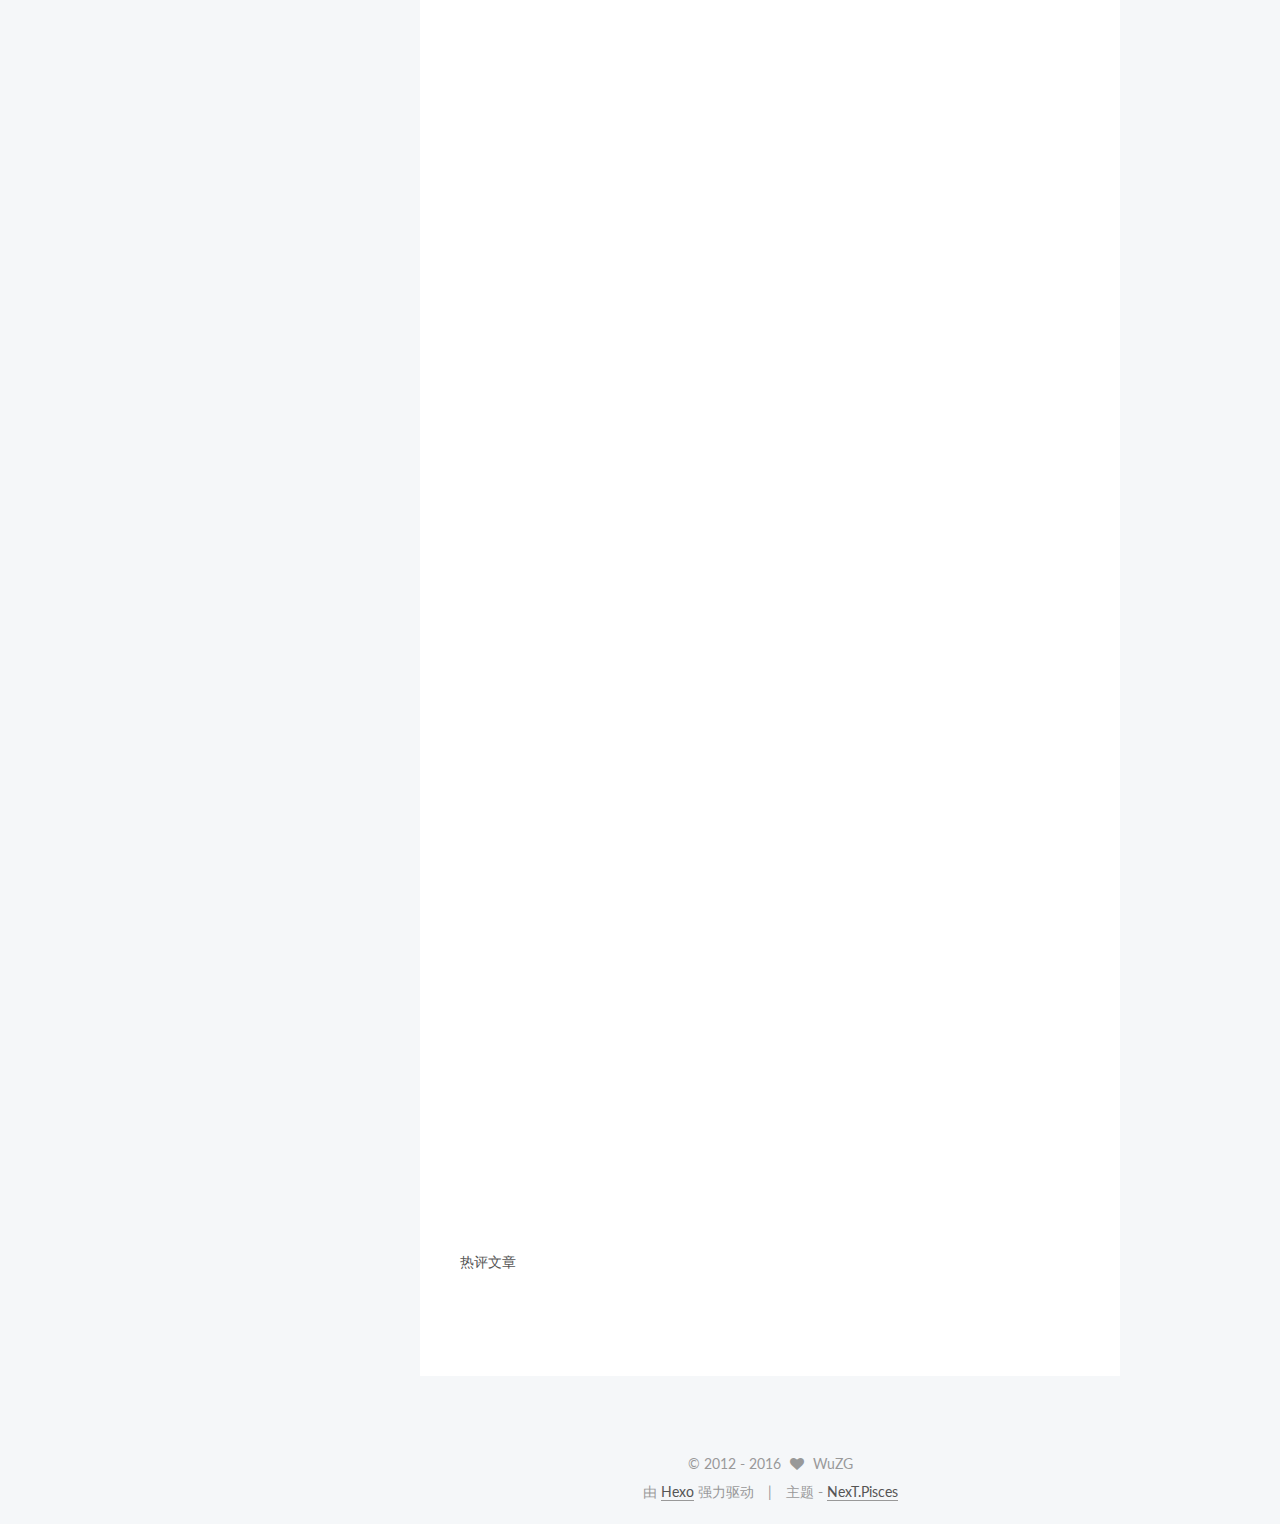
<file: 2013/10/04/面向对象那些事儿-原型链/index.html>
<!doctype html>



  


<html class="theme-next pisces use-motion">
<head>
  <meta charset="UTF-8"/>
<meta http-equiv="X-UA-Compatible" content="IE=edge,chrome=1" />
<meta name="viewport" content="width=device-width, initial-scale=1, maximum-scale=1"/>



<meta http-equiv="Cache-Control" content="no-transform" />
<meta http-equiv="Cache-Control" content="no-siteapp" />












  
  
  <link href="/vendors/fancybox/source/jquery.fancybox.css?v=2.1.5" rel="stylesheet" type="text/css" />




  
  
  
  

  
    
    
  

  

  

  

  

  
    
    
    <link href="//fonts.googleapis.com/css?family=Lato:300,300italic,400,400italic,700,700italic&subset=latin,latin-ext" rel="stylesheet" type="text/css">
  






<link href="/vendors/font-awesome/css/font-awesome.min.css?v=4.4.0" rel="stylesheet" type="text/css" />

<link href="/css/main.css?v=5.0.2" rel="stylesheet" type="text/css" />


  <meta name="keywords" content="Hexo, NexT" />





  <link rel="alternate" href="/atom.xml" title="WuZG's博客" type="application/atom+xml" />




  <link rel="shortcut icon" type="image/x-icon" href="/favicon.ico?v=5.0.2" />






<meta name="description" content="原型链的概念
JS由对象组成，一个对象就有它的原型对象(proto)，原型对象也有它的原型对象，一直到原型链的顶端，这样构成了一个具有链条形状的结构，称之为原型链

12345678//1、对象字面量的原型链var o1=&amp;#123; age:10 &amp;#125;;    //new Object()//2、通过构造函数创建的对象原型链function Person(name)&amp;#123;    t">
<meta property="og:type" content="article">
<meta property="og:title" content="Js面向对象那点事儿-原型链">
<meta property="og:url" content="http://yoursite.com/2013/10/04/面向对象那些事儿-原型链/index.html">
<meta property="og:site_name" content="WuZG's博客">
<meta property="og:description" content="原型链的概念
JS由对象组成，一个对象就有它的原型对象(proto)，原型对象也有它的原型对象，一直到原型链的顶端，这样构成了一个具有链条形状的结构，称之为原型链

12345678//1、对象字面量的原型链var o1=&amp;#123; age:10 &amp;#125;;    //new Object()//2、通过构造函数创建的对象原型链function Person(name)&amp;#123;    t">
<meta property="og:image" content="http://yoursite.com/images/1.jpg">
<meta property="og:image" content="http://yoursite.com/images/2.jpg">
<meta property="og:image" content="http://yoursite.com/images/3.jpg">
<meta property="og:updated_time" content="2016-11-04T17:10:01.207Z">
<meta name="twitter:card" content="summary">
<meta name="twitter:title" content="Js面向对象那点事儿-原型链">
<meta name="twitter:description" content="原型链的概念
JS由对象组成，一个对象就有它的原型对象(proto)，原型对象也有它的原型对象，一直到原型链的顶端，这样构成了一个具有链条形状的结构，称之为原型链

12345678//1、对象字面量的原型链var o1=&amp;#123; age:10 &amp;#125;;    //new Object()//2、通过构造函数创建的对象原型链function Person(name)&amp;#123;    t">
<meta name="twitter:image" content="http://yoursite.com/images/1.jpg">



<script type="text/javascript" id="hexo.configuration">
  var NexT = window.NexT || {};
  var CONFIG = {
    scheme: 'Pisces',
    sidebar: {"position":"left","display":"post"},
    fancybox: true,
    motion: true,
    duoshuo: {
      userId: '0',
      author: '博主'
    }
  };
</script>




  <link rel="canonical" href="http://yoursite.com/2013/10/04/面向对象那些事儿-原型链/"/>


  <title> Js面向对象那点事儿-原型链 | WuZG's博客 </title>
</head>

<body itemscope itemtype="//schema.org/WebPage" lang="zh-Hans">

  










  
  
    
  

  <div class="container one-collumn sidebar-position-left page-post-detail ">
    <div class="headband"></div>

    <header id="header" class="header" itemscope itemtype="//schema.org/WPHeader">
      <div class="header-inner"><div class="site-meta ">
  

  <div class="custom-logo-site-title">
    <a href="/"  class="brand" rel="start">
      <span class="logo-line-before"><i></i></span>
      <span class="site-title">WuZG's博客</span>
      <span class="logo-line-after"><i></i></span>
    </a>
  </div>
  <p class="site-subtitle"></p>
</div>

<div class="site-nav-toggle">
  <button>
    <span class="btn-bar"></span>
    <span class="btn-bar"></span>
    <span class="btn-bar"></span>
  </button>
</div>

<nav class="site-nav">
  

  
    <ul id="menu" class="menu">
      
        
        <li class="menu-item menu-item-home">
          <a href="/" rel="section">
            
              <i class="menu-item-icon fa fa-fw fa-home"></i> <br />
            
            首页
          </a>
        </li>
      
        
        <li class="menu-item menu-item-archives">
          <a href="/archives" rel="section">
            
              <i class="menu-item-icon fa fa-fw fa-archive"></i> <br />
            
            归档
          </a>
        </li>
      
        
        <li class="menu-item menu-item-tags">
          <a href="/tags" rel="section">
            
              <i class="menu-item-icon fa fa-fw fa-tags"></i> <br />
            
            标签
          </a>
        </li>
      
        
        <li class="menu-item menu-item-schedule">
          <a href="/schedule" rel="section">
            
              <i class="menu-item-icon fa fa-fw fa-calendar"></i> <br />
            
            日程
          </a>
        </li>
      

      
        <li class="menu-item menu-item-search">
          
            <a href="javascript:;" class="popup-trigger">
          
            
              <i class="menu-item-icon fa fa-search fa-fw"></i> <br />
            
            搜索
          </a>
        </li>
      
    </ul>
  

  
    <div class="site-search">
      
  <div class="popup">
 <span class="search-icon fa fa-search"></span>
 <input type="text" id="local-search-input">
 <div id="local-search-result"></div>
 <span class="popup-btn-close">close</span>
</div>


    </div>
  
</nav>

 </div>
    </header>

    <main id="main" class="main">
      <div class="main-inner">
        <div class="content-wrap">
          <div id="content" class="content">
            

  <div id="posts" class="posts-expand">
    

  
  

  
  
  

  <article class="post post-type-normal " itemscope itemtype="//schema.org/Article">

    
      <header class="post-header">

        
        
          <h1 class="post-title" itemprop="name headline">
            
            
              
                Js面向对象那点事儿-原型链
              
            
          </h1>
        

        <div class="post-meta">
          <span class="post-time">
            <span class="post-meta-item-icon">
              <i class="fa fa-calendar-o"></i>
            </span>
            <span class="post-meta-item-text">发表于</span>
            <time itemprop="dateCreated" datetime="2013-10-04T18:34:10+08:00" content="2013-10-04">
              2013-10-04
            </time>
          </span>

          

          
            
              <span class="post-comments-count">
                &nbsp; | &nbsp;
                <a href="/2013/10/04/面向对象那些事儿-原型链/#comments" itemprop="discussionUrl">
                  <span class="post-comments-count ds-thread-count" data-thread-key="2013/10/04/面向对象那些事儿-原型链/" itemprop="commentsCount"></span>
                </a>
              </span>
            
          

          

          
          
             <span id="/2013/10/04/面向对象那些事儿-原型链/" class="leancloud_visitors" data-flag-title="Js面向对象那点事儿-原型链">
               &nbsp; | &nbsp;
               <span class="post-meta-item-icon">
                 <i class="fa fa-eye"></i>
               </span>
               <span class="post-meta-item-text">阅读次数 </span>
               <span class="leancloud-visitors-count"></span>
              </span>
          

          
        </div>
      </header>
    


    <div class="post-body" itemprop="articleBody">

      
      

      
        <h2 id="原型链的概念"><a href="#原型链的概念" class="headerlink" title="原型链的概念"></a>原型链的概念</h2><blockquote>
<p>JS由对象组成，一个对象就有它的原型对象(<strong>proto</strong>)，原型对象也有它的原型对象，一直到原型链的顶端，这样构成了一个具有链条形状的结构，称之为原型链</p>
</blockquote>
<figure class="highlight plain"><table><tr><td class="gutter"><pre><div class="line">1</div><div class="line">2</div><div class="line">3</div><div class="line">4</div><div class="line">5</div><div class="line">6</div><div class="line">7</div><div class="line">8</div></pre></td><td class="code"><pre><div class="line">//1、对象字面量的原型链</div><div class="line">var o1=&#123; age:10 &#125;;    //new Object()</div><div class="line"></div><div class="line">//2、通过构造函数创建的对象原型链</div><div class="line">function Person(name)&#123;</div><div class="line">    this.name=name;</div><div class="line">&#125;</div><div class="line">var p1=new Person(&quot;威震天&quot;);</div></pre></td></tr></table></figure>
<h2 id="原型链图"><a href="#原型链图" class="headerlink" title="原型链图"></a>原型链图</h2><h3 id="内置对象原型图"><a href="#内置对象原型图" class="headerlink" title="内置对象原型图"></a>内置对象原型图</h3><blockquote>
<p>结合构造函数、原型对象、实例三者之间的关系</p>
<ul>
<li>原型对象是构造函数的prototype属性</li>
<li>构造函数的实例的<strong>proto</strong>属性指向原型对象</li>
<li>原型对象有一个constructor属性指向构造函数本身</li>
</ul>
<p>内置对象以数组为例，已知数组arr = [1,3,5];,则可以得出<code>arr.__proto__===Array.prototype</code><br>,<code>arr.__proto__.__proto__===Object.prototype</code></p>
</blockquote>
<a id="more"></a>
<p><img src="/images/1.jpg" alt="内置对象原型图"></p>
<h3 id="内置对象与对象原型图"><a href="#内置对象与对象原型图" class="headerlink" title="内置对象与对象原型图"></a>内置对象与对象原型图</h3><p><img src="/images/2.jpg" alt="内置对象与对象原型图"></p>
<h3 id="函数原型图"><a href="#函数原型图" class="headerlink" title="函数原型图"></a>函数原型图</h3><h4 id="函数的创建"><a href="#函数的创建" class="headerlink" title="函数的创建"></a>函数的创建</h4><blockquote>
<p>任何函数都是通过Function创建出来的（任何函数都是Function的实例）<br><figure class="highlight plain"><table><tr><td class="gutter"><pre><div class="line">1</div></pre></td><td class="code"><pre><div class="line">function f()&#123;&#125;//new Function()</div></pre></td></tr></table></figure></p>
</blockquote>
<ul>
<li><p>创建一个无参无返回值的函数</p>
<figure class="highlight plain"><table><tr><td class="gutter"><pre><div class="line">1</div></pre></td><td class="code"><pre><div class="line">var f1=new Function(&quot;var a=1;var b=2;console.log(a+b);&quot;);</div></pre></td></tr></table></figure>
</li>
<li><p>创建一个有一个参数，无返回值的函数</p>
<figure class="highlight plain"><table><tr><td class="gutter"><pre><div class="line">1</div><div class="line">2</div></pre></td><td class="code"><pre><div class="line">var f2=new Function(&quot;num&quot;,&quot;console.log(num);&quot;);</div><div class="line">f2(10);</div></pre></td></tr></table></figure>
</li>
<li><p>创建一个具有3个参数，有返回值的函数</p>
<figure class="highlight plain"><table><tr><td class="gutter"><pre><div class="line">1</div><div class="line">2</div></pre></td><td class="code"><pre><div class="line">var f3=new Function(&quot;a&quot;,&quot;b&quot;,&quot;c&quot;,&quot;return a+b+c; &quot;);</div><div class="line">console.log(f3(1,3,5));</div></pre></td></tr></table></figure>
</li>
<li><p>创建一个经典继承的函数</p>
<figure class="highlight plain"><table><tr><td class="gutter"><pre><div class="line">1</div><div class="line">2</div><div class="line">3</div><div class="line">4</div></pre></td><td class="code"><pre><div class="line">var f5=new Function(&quot;o&quot;,&quot;function F()&#123;&#125; &quot; +</div><div class="line">&quot;F.prototype=o;&quot; +</div><div class="line">&quot;return new F();&quot;);</div><div class="line">console.log(f5(&#123;age:10&#125;));</div></pre></td></tr></table></figure>
</li>
</ul>
<h4 id="一些总结："><a href="#一些总结：" class="headerlink" title="一些总结："></a>一些总结：</h4><blockquote>
<ul>
<li><p>1、几乎所有函数都有prototype属性（Function.prototype这个函数上没有）</p>
</li>
<li><p>2、所有对象中都有__proto__属性（Object.prototype该属性的值null）</p>
<p>   ——&gt;几乎所有函数都有prototype__proto__属性</p>
</li>
<li><p>3、函数都是Function的实例（函数是通过Function创建出来的对象）</p>
<p>   ——&gt;自定义函数、Function、Array、RegExp、String、Boolean、Number、Object</p>
</li>
<li><p>4、几乎所有函数都是继承自：Function.prototype（除了Function.prototype）</p>
<p>   ——&gt;函数.__proto__===Function.prototype</p>
<p>   ——&gt;Object.__proto__===Function.prototype</p>
<p>   ——&gt;Function.__proto__===Function.prototype</p>
</li>
<li><p>5、String.prototype.__proto__===Object.prototype</p>
<p>   Array.prototype.__proto__===Object.prototype</p>
<p>   Boolean.prototype.__proto__===Object.prototype</p>
<p>   Number.prototype.__proto__===Object.prototype</p>
<p>   RegExp.prototype.__proto__===Object.prototype</p>
<p>   Function.prototype.__proto__===Object.prototype</p>
</li>
</ul>
</blockquote>
<p><img src="/images/3.jpg" alt="函数原型图"></p>

      
    </div>

    <div>
      
        

      
    </div>

    <div>
      
        
  <div style="padding: 10px 0; margin: 20px auto; width: 90%; text-align: center;">
    <div>坚持原创技术分享，您的支持将鼓励我继续创作！</div>
    <button id="rewardButton" disable="enable" onclick="var qr = document.getElementById('QR'); if (qr.style.display === 'none') {qr.style.display='block';} else {qr.style.display='none'}">
      <span>赏</span>
    </button>
    <div id="QR" style="display: none;">
      
        <div id="wechat" style="display: inline-block">
          <img id="wechat_qr" src="/path/to/wechat.png" alt="WuZG WeChat Pay"/>
          <p>微信打赏</p>
        </div>
      
      
        <div id="alipay" style="display: inline-block">
          <img id="alipay_qr" src="/path/to/alipay.jpg" alt="WuZG Alipay"/>
          <p>支付宝打赏</p>
        </div>
      
    </div>
  </div>


      
    </div>

    <footer class="post-footer">
      

      
        <div class="post-nav">
          <div class="post-nav-next post-nav-item">
            
              <a href="/2013/10/02/面向对象之构造函数和原型那点事儿/" rel="next" title="Js面向对象那点事儿-构造函数与原型">
                <i class="fa fa-chevron-left"></i> Js面向对象那点事儿-构造函数与原型
              </a>
            
          </div>

          <div class="post-nav-prev post-nav-item">
            
              <a href="/2013/10/05/面向对象之继承那点事儿/" rel="prev" title="Js面向对象那点事儿-继承">
                Js面向对象那点事儿-继承 <i class="fa fa-chevron-right"></i>
              </a>
            
          </div>
        </div>
      

      
      
    </footer>
  </article>



    <div class="post-spread">
      
        <!-- JiaThis Button BEGIN -->
<div class="jiathis_style">
  <a class="jiathis_button_tsina"></a>
  <a class="jiathis_button_tqq"></a>
  <a class="jiathis_button_weixin"></a>
  <a class="jiathis_button_cqq"></a>
  <a class="jiathis_button_douban"></a>
  <a class="jiathis_button_renren"></a>
  <a class="jiathis_button_qzone"></a>
  <a class="jiathis_button_kaixin001"></a>
  <a class="jiathis_button_copy"></a>
  <a href="http://www.jiathis.com/share" class="jiathis jiathis_txt jiathis_separator jtico jtico_jiathis" target="_blank"></a>
  <a class="jiathis_counter_style"></a>
</div>
<script type="text/javascript" >
  var jiathis_config={
    hideMore:false
  }
</script>
<script type="text/javascript" src="http://v3.jiathis.com/code/jia.js" charset="utf-8"></script>
<!-- JiaThis Button END -->

      
    </div>
  </div>


          </div>
          

  <p>热评文章</p>
  <div class="ds-top-threads" data-range="weekly" data-num-items="4"></div>


          
  <div class="comments" id="comments">
    
      <div class="ds-thread" data-thread-key="2013/10/04/面向对象那些事儿-原型链/"
           data-title="Js面向对象那点事儿-原型链" data-url="http://yoursite.com/2013/10/04/面向对象那些事儿-原型链/">
      </div>
    
  </div>


        </div>
        
          
  
  <div class="sidebar-toggle">
    <div class="sidebar-toggle-line-wrap">
      <span class="sidebar-toggle-line sidebar-toggle-line-first"></span>
      <span class="sidebar-toggle-line sidebar-toggle-line-middle"></span>
      <span class="sidebar-toggle-line sidebar-toggle-line-last"></span>
    </div>
  </div>

  <aside id="sidebar" class="sidebar">
    <div class="sidebar-inner">

      

      
        <ul class="sidebar-nav motion-element">
          <li class="sidebar-nav-toc sidebar-nav-active" data-target="post-toc-wrap" >
            文章目录
          </li>
          <li class="sidebar-nav-overview" data-target="site-overview">
            站点概览
          </li>
        </ul>
      

      <section class="site-overview sidebar-panel ">
        <div class="site-author motion-element" itemprop="author" itemscope itemtype="//schema.org/Person">
          <img class="site-author-image" itemprop="image"
               src="/images/avatar.jpg"
               alt="WuZG" />
          <p class="site-author-name" itemprop="name">WuZG</p>
          <p class="site-description motion-element" itemprop="description">学海无涯，且行且珍惜</p>
        </div>
        <nav class="site-state motion-element">
          <div class="site-state-item site-state-posts">
            <a href="/archives">
              <span class="site-state-item-count">3</span>
              <span class="site-state-item-name">日志</span>
            </a>
          </div>

          

          
            <div class="site-state-item site-state-tags">
              <a href="/tags">
                <span class="site-state-item-count">2</span>
                <span class="site-state-item-name">标签</span>
              </a>
            </div>
          

        </nav>

        
          <div class="feed-link motion-element">
            <a href="/atom.xml" rel="alternate">
              <i class="fa fa-rss"></i>
              RSS
            </a>
          </div>
        

        <div class="links-of-author motion-element">
          
            
              <span class="links-of-author-item">
                <a href="https://github.com/" target="_blank" title="GitHub">
                  
                    <i class="fa fa-fw fa-github"></i>
                  
                  GitHub
                </a>
              </span>
            
              <span class="links-of-author-item">
                <a href="https://twitter.com/" target="_blank" title="Twitter">
                  
                    <i class="fa fa-fw fa-twitter"></i>
                  
                  Twitter
                </a>
              </span>
            
              <span class="links-of-author-item">
                <a href="http://weibo.com/" target="_blank" title="微博">
                  
                    <i class="fa fa-fw fa-globe"></i>
                  
                  微博
                </a>
              </span>
            
              <span class="links-of-author-item">
                <a href="http://douban.com/" target="_blank" title="豆瓣">
                  
                    <i class="fa fa-fw fa-globe"></i>
                  
                  豆瓣
                </a>
              </span>
            
              <span class="links-of-author-item">
                <a href="http://www.zhihu.com/" target="_blank" title="知乎">
                  
                    <i class="fa fa-fw fa-globe"></i>
                  
                  知乎
                </a>
              </span>
            
              <span class="links-of-author-item">
                <a href="http://www.tianya.cn/" target="_blank" title="天涯">
                  
                    <i class="fa fa-fw fa-globe"></i>
                  
                  天涯
                </a>
              </span>
            
          
        </div>

        
        

        
        

      </section>

      
        <section class="post-toc-wrap motion-element sidebar-panel sidebar-panel-active">
          <div class="post-toc">
            
              
            
            
              <div class="post-toc-content"><ol class="nav"><li class="nav-item nav-level-2"><a class="nav-link" href="#原型链的概念"><span class="nav-number">1.</span> <span class="nav-text">原型链的概念</span></a></li><li class="nav-item nav-level-2"><a class="nav-link" href="#原型链图"><span class="nav-number">2.</span> <span class="nav-text">原型链图</span></a><ol class="nav-child"><li class="nav-item nav-level-3"><a class="nav-link" href="#内置对象原型图"><span class="nav-number">2.1.</span> <span class="nav-text">内置对象原型图</span></a></li><li class="nav-item nav-level-3"><a class="nav-link" href="#内置对象与对象原型图"><span class="nav-number">2.2.</span> <span class="nav-text">内置对象与对象原型图</span></a></li><li class="nav-item nav-level-3"><a class="nav-link" href="#函数原型图"><span class="nav-number">2.3.</span> <span class="nav-text">函数原型图</span></a><ol class="nav-child"><li class="nav-item nav-level-4"><a class="nav-link" href="#函数的创建"><span class="nav-number">2.3.1.</span> <span class="nav-text">函数的创建</span></a></li><li class="nav-item nav-level-4"><a class="nav-link" href="#一些总结："><span class="nav-number">2.3.2.</span> <span class="nav-text">一些总结：</span></a></li></ol></li></ol></li></ol></div>
            
          </div>
        </section>
      

    </div>
  </aside>


        
      </div>
    </main>

    <footer id="footer" class="footer">
      <div class="footer-inner">
        <div class="copyright" >
  
  &copy;  2012 - 
  <span itemprop="copyrightYear">2016</span>
  <span class="with-love">
    <i class="fa fa-heart"></i>
  </span>
  <span class="author" itemprop="copyrightHolder">WuZG</span>
</div>

<div class="powered-by">
  由 <a class="theme-link" href="https://hexo.io">Hexo</a> 强力驱动
</div>

<div class="theme-info">
  主题 -
  <a class="theme-link" href="https://github.com/iissnan/hexo-theme-next">
    NexT.Pisces
  </a>
</div>

        

        
      </div>
    </footer>

    <div class="back-to-top">
      <i class="fa fa-arrow-up"></i>
    </div>
  </div>

  

<script type="text/javascript">
  if (Object.prototype.toString.call(window.Promise) !== '[object Function]') {
    window.Promise = null;
  }
</script>









  



  
  <script type="text/javascript" src="/vendors/jquery/index.js?v=2.1.3"></script>

  
  <script type="text/javascript" src="/vendors/fastclick/lib/fastclick.min.js?v=1.0.6"></script>

  
  <script type="text/javascript" src="/vendors/jquery_lazyload/jquery.lazyload.js?v=1.9.7"></script>

  
  <script type="text/javascript" src="/vendors/velocity/velocity.min.js?v=1.2.1"></script>

  
  <script type="text/javascript" src="/vendors/velocity/velocity.ui.min.js?v=1.2.1"></script>

  
  <script type="text/javascript" src="/vendors/fancybox/source/jquery.fancybox.pack.js?v=2.1.5"></script>


  


  <script type="text/javascript" src="/js/src/utils.js?v=5.0.2"></script>

  <script type="text/javascript" src="/js/src/motion.js?v=5.0.2"></script>



  
  


  <script type="text/javascript" src="/js/src/affix.js?v=5.0.2"></script>

  <script type="text/javascript" src="/js/src/schemes/pisces.js?v=5.0.2"></script>



  
  <script type="text/javascript" src="/js/src/scrollspy.js?v=5.0.2"></script>
<script type="text/javascript" src="/js/src/post-details.js?v=5.0.2"></script>



  


  <script type="text/javascript" src="/js/src/bootstrap.js?v=5.0.2"></script>



  

  
    
  

  <script type="text/javascript">
    var duoshuoQuery = {short_name:"wuzg"};
    (function() {
      var ds = document.createElement('script');
      ds.type = 'text/javascript';ds.async = true;
      ds.id = 'duoshuo-script';
      ds.src = (document.location.protocol == 'https:' ? 'https:' : 'http:') + '//static.duoshuo.com/embed.js';
      ds.charset = 'UTF-8';
      (document.getElementsByTagName('head')[0]
      || document.getElementsByTagName('body')[0]).appendChild(ds);
    })();
  </script>

  
    
    <script src="/vendors/ua-parser-js/dist/ua-parser.min.js?v=0.7.9"></script>
    <script src="/js/src/hook-duoshuo.js"></script>
  






  
  
  <script type="text/javascript">
    // Popup Window;
    var isfetched = false;
    // Search DB path;
    var search_path = "search.xml";
    if (search_path.length == 0) {
       search_path = "search.xml";
    }
    var path = "/" + search_path;
    // monitor main search box;

    function proceedsearch() {
      $("body").append('<div class="popoverlay">').css('overflow', 'hidden');
      $('.popup').toggle();

    }
    // search function;
    var searchFunc = function(path, search_id, content_id) {
    'use strict';
    $.ajax({
        url: path,
        dataType: "xml",
        async: true,
        success: function( xmlResponse ) {
            // get the contents from search data
            isfetched = true;
            $('.popup').detach().appendTo('.header-inner');
            var datas = $( "entry", xmlResponse ).map(function() {
                return {
                    title: $( "title", this ).text(),
                    content: $("content",this).text(),
                    url: $( "url" , this).text()
                };
            }).get();
            var $input = document.getElementById(search_id);
            var $resultContent = document.getElementById(content_id);
            $input.addEventListener('input', function(){
                var matchcounts = 0;
                var str='<ul class=\"search-result-list\">';
                var keywords = this.value.trim().toLowerCase().split(/[\s\-]+/);
                $resultContent.innerHTML = "";
                if (this.value.trim().length > 1) {
                // perform local searching
                datas.forEach(function(data) {
                    var isMatch = false;
                    var content_index = [];
                    var data_title = data.title.trim().toLowerCase();
                    var data_content = data.content.trim().replace(/<[^>]+>/g,"").toLowerCase();
                    var data_url = decodeURIComponent(data.url);
                    var index_title = -1;
                    var index_content = -1;
                    var first_occur = -1;
                    // only match artiles with not empty titles and contents
                    if(data_title != '') {
                        keywords.forEach(function(keyword, i) {
                            index_title = data_title.indexOf(keyword);
                            index_content = data_content.indexOf(keyword);
                            if( index_title >= 0 || index_content >= 0 ){
                                isMatch = true;
								if (i == 0) {
                                    first_occur = index_content;
                                }
                            } 
							
                        });
                    }
                    // show search results
                    if (isMatch) {
                        matchcounts += 1;
                        str += "<li><a href='"+ data_url +"' class='search-result-title'>"+ data_title +"</a>";
                        var content = data.content.trim().replace(/<[^>]+>/g,"");
                        if (first_occur >= 0) {
                            // cut out 100 characters
                            var start = first_occur - 20;
                            var end = first_occur + 80;
                            if(start < 0){
                                start = 0;
                            }
                            if(start == 0){
                                end = 50;
                            }
                            if(end > content.length){
                                end = content.length;
                            }
                            var match_content = content.substring(start, end);
                            // highlight all keywords
                            keywords.forEach(function(keyword){
                                var regS = new RegExp(keyword, "gi");
                                match_content = match_content.replace(regS, "<b class=\"search-keyword\">"+keyword+"</b>");
                            });

                            str += "<p class=\"search-result\">" + match_content +"...</p>"
                        }
                        str += "</li>";
                    }
                })};
                str += "</ul>";
                if (matchcounts == 0) { str = '<div id="no-result"><i class="fa fa-frown-o fa-5x" /></div>' }
                if (keywords == "") { str = '<div id="no-result"><i class="fa fa-search fa-5x" /></div>' }
                $resultContent.innerHTML = str;
            });
            proceedsearch();
        }
    });}

    // handle and trigger popup window;
    $('.popup-trigger').click(function(e) {
      e.stopPropagation();
      if (isfetched == false) {
        searchFunc(path, 'local-search-input', 'local-search-result');
      } else {
        proceedsearch();
      };

    });

    $('.popup-btn-close').click(function(e){
      $('.popup').hide();
      $(".popoverlay").remove();
      $('body').css('overflow', '');
    });
    $('.popup').click(function(e){
      e.stopPropagation();
    });
  </script>


  
  <script type="text/x-mathjax-config">
    MathJax.Hub.Config({
      tex2jax: {
        inlineMath: [ ['$','$'], ["\\(","\\)"]  ],
        processEscapes: true,
        skipTags: ['script', 'noscript', 'style', 'textarea', 'pre', 'code']
      }
    });
  </script>

  <script type="text/x-mathjax-config">
    MathJax.Hub.Queue(function() {
      var all = MathJax.Hub.getAllJax(), i;
      for (i=0; i < all.length; i += 1) {
        all[i].SourceElement().parentNode.className += ' has-jax';
      }
    });
  </script>
  <script type="text/javascript" src="//cdn.mathjax.org/mathjax/latest/MathJax.js?config=TeX-AMS-MML_HTMLorMML"></script>


  

  
  <script src="https://cdn1.lncld.net/static/js/av-core-mini-0.6.1.js"></script>
  <script>AV.initialize("T2lrJqxUssGY5W6QGrl1F2g0-gzGzoHsz", "xN5tirHWabshgeBEFl5EVBpf");</script>
  <script>
    function showTime(Counter) {
      var query = new AV.Query(Counter);
      var entries = [];
      var $visitors = $(".leancloud_visitors");

      $visitors.each(function () {
        entries.push( $(this).attr("id").trim() );
      });

      query.containedIn('url', entries);
      query.find()
        .done(function (results) {
          var COUNT_CONTAINER_REF = '.leancloud-visitors-count';

          if (results.length === 0) {
            $visitors.find(COUNT_CONTAINER_REF).text(0);
            return;
          }

          for (var i = 0; i < results.length; i++) {
            var item = results[i];
            var url = item.get('url');
            var time = item.get('time');
            var element = document.getElementById(url);

            $(element).find(COUNT_CONTAINER_REF).text(time);
          }
          for(var i = 0; i < entries.length; i++) {
            var url = entries[i];
            var element = document.getElementById(url);
            var countSpan = $(element).find(COUNT_CONTAINER_REF);
            if( countSpan.text() == '') {
              countSpan.text(0);
            }
          }
        })
        .fail(function (object, error) {
          console.log("Error: " + error.code + " " + error.message);
        });
    }

    function addCount(Counter) {
      var $visitors = $(".leancloud_visitors");
      var url = $visitors.attr('id').trim();
      var title = $visitors.attr('data-flag-title').trim();
      var query = new AV.Query(Counter);

      query.equalTo("url", url);
      query.find({
        success: function(results) {
          if (results.length > 0) {
            var counter = results[0];
            counter.fetchWhenSave(true);
            counter.increment("time");
            counter.save(null, {
              success: function(counter) {
                var $element = $(document.getElementById(url));
                $element.find('.leancloud-visitors-count').text(counter.get('time'));
              },
              error: function(counter, error) {
                console.log('Failed to save Visitor num, with error message: ' + error.message);
              }
            });
          } else {
            var newcounter = new Counter();
            /* Set ACL */
            var acl = new AV.ACL();
            acl.setPublicReadAccess(true);
            acl.setPublicWriteAccess(true);
            newcounter.setACL(acl);
            /* End Set ACL */
            newcounter.set("title", title);
            newcounter.set("url", url);
            newcounter.set("time", 1);
            newcounter.save(null, {
              success: function(newcounter) {
                var $element = $(document.getElementById(url));
                $element.find('.leancloud-visitors-count').text(newcounter.get('time'));
              },
              error: function(newcounter, error) {
                console.log('Failed to create');
              }
            });
          }
        },
        error: function(error) {
          console.log('Error:' + error.code + " " + error.message);
        }
      });
    }

    $(function() {
      var Counter = AV.Object.extend("Counter");
      if ($('.leancloud_visitors').length == 1) {
        addCount(Counter);
      } else if ($('.post-title-link').length > 1) {
        showTime(Counter);
      }
    });
  </script>



  

  


</body>
</html>
</file>
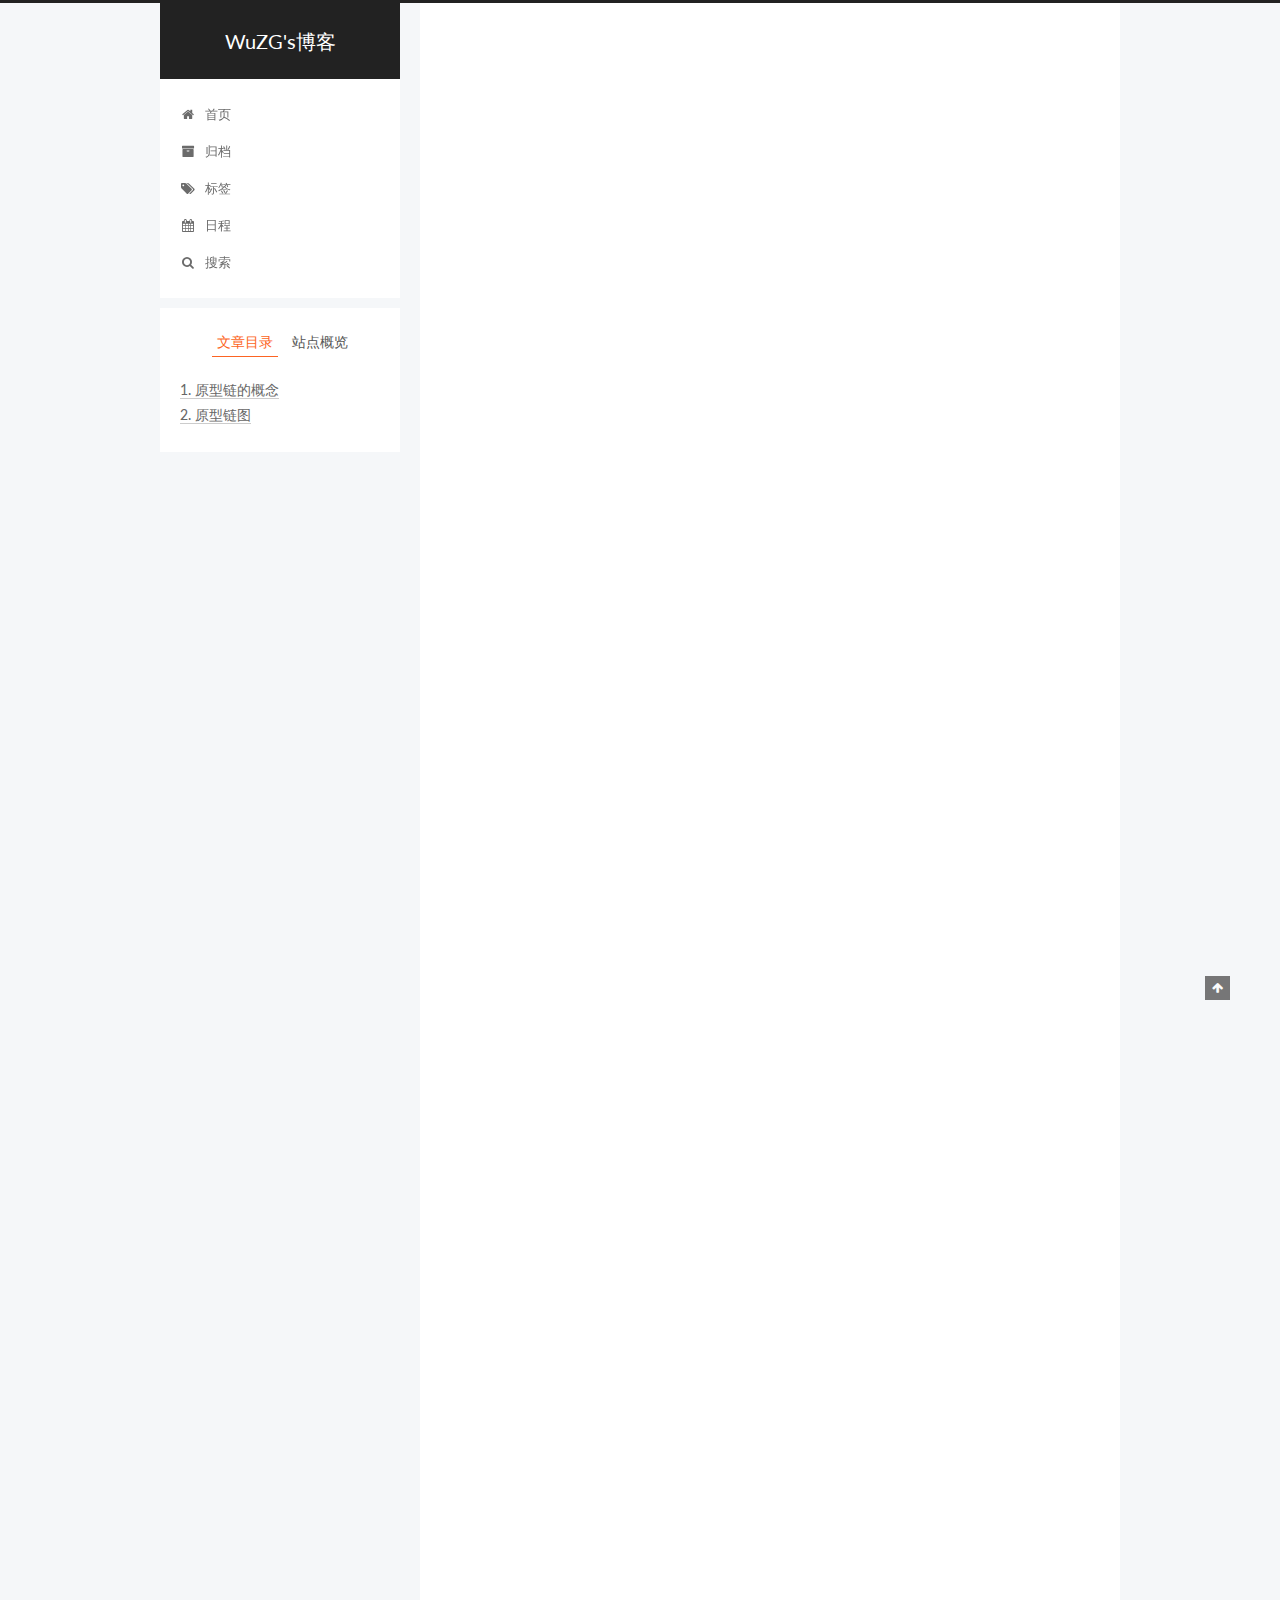
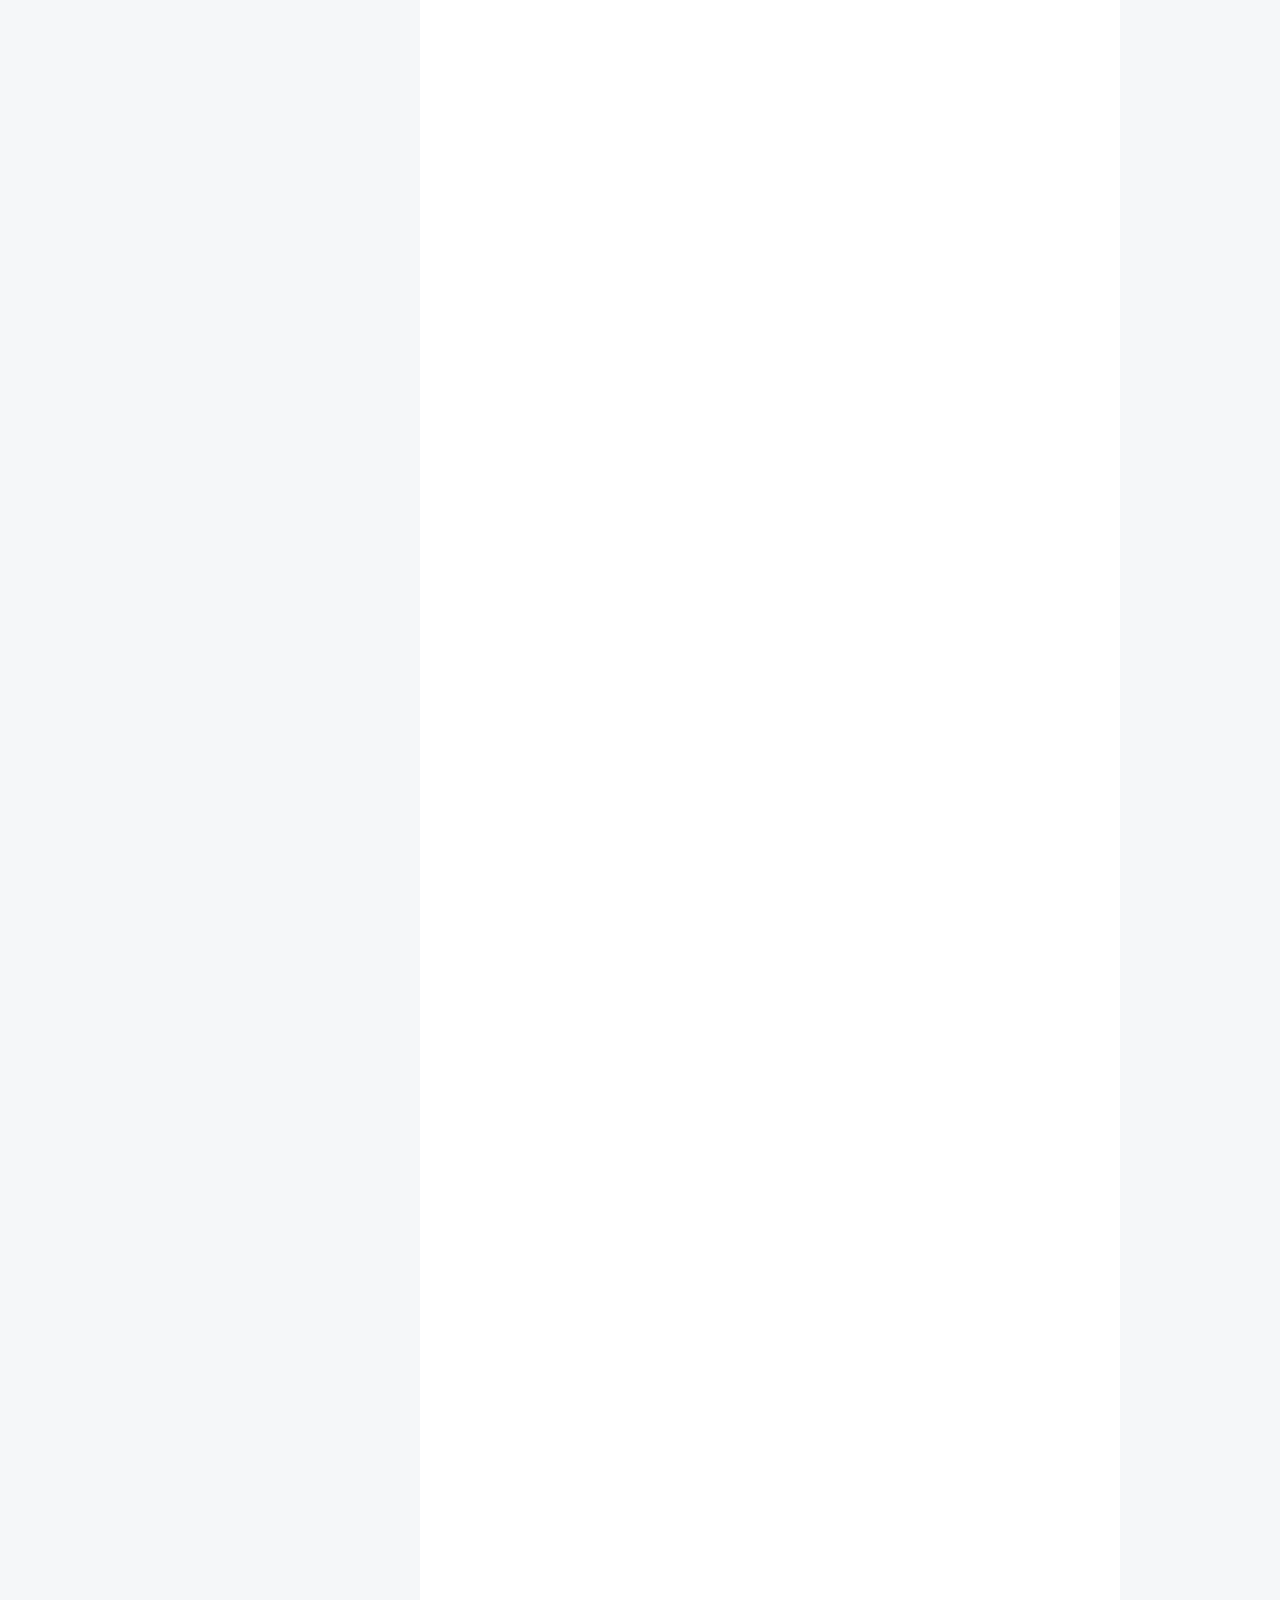
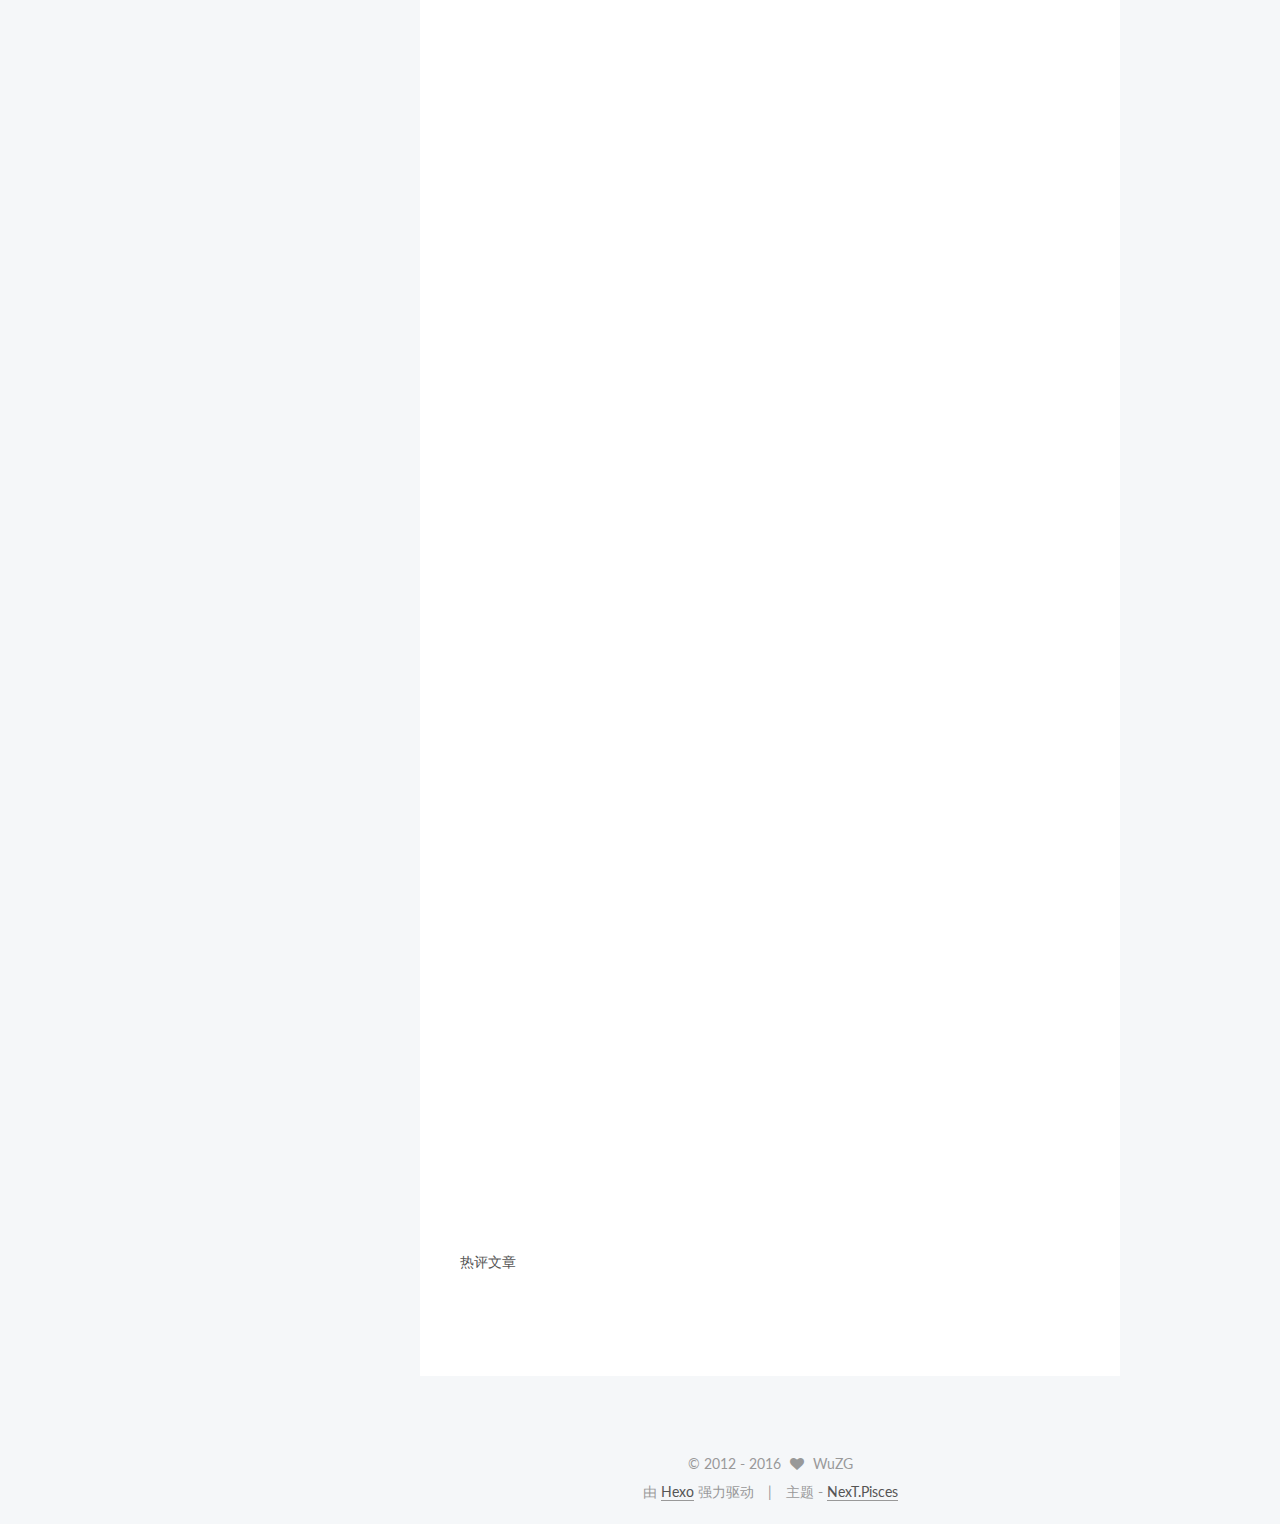
<file: 2013/10/04/面向对象那点事儿-原型链/index.html>
<!doctype html>



  


<html class="theme-next pisces use-motion">
<head>
  <meta charset="UTF-8"/>
<meta http-equiv="X-UA-Compatible" content="IE=edge,chrome=1" />
<meta name="viewport" content="width=device-width, initial-scale=1, maximum-scale=1"/>



<meta http-equiv="Cache-Control" content="no-transform" />
<meta http-equiv="Cache-Control" content="no-siteapp" />












  
  
  <link href="/vendors/fancybox/source/jquery.fancybox.css?v=2.1.5" rel="stylesheet" type="text/css" />




  
  
  
  

  
    
    
  

  

  

  

  

  
    
    
    <link href="//fonts.googleapis.com/css?family=Lato:300,300italic,400,400italic,700,700italic&subset=latin,latin-ext" rel="stylesheet" type="text/css">
  






<link href="/vendors/font-awesome/css/font-awesome.min.css?v=4.4.0" rel="stylesheet" type="text/css" />

<link href="/css/main.css?v=5.0.2" rel="stylesheet" type="text/css" />


  <meta name="keywords" content="Hexo, NexT" />





  <link rel="alternate" href="/atom.xml" title="WuZG's博客" type="application/atom+xml" />




  <link rel="shortcut icon" type="image/x-icon" href="/favicon.ico?v=5.0.2" />






<meta name="description" content="原型链的概念
JS由对象组成，一个对象就有它的原型对象(proto)，原型对象也有它的原型对象，一直到原型链的顶端，这样构成了一个具有链条形状的结构，称之为原型链

12345678//1、对象字面量的原型链var o1=&amp;#123; age:10 &amp;#125;;    //new Object()//2、通过构造函数创建的对象原型链function Person(name)&amp;#123;    t">
<meta property="og:type" content="article">
<meta property="og:title" content="面向对象那点事儿-原型链">
<meta property="og:url" content="http://yoursite.com/2013/10/04/面向对象那点事儿-原型链/index.html">
<meta property="og:site_name" content="WuZG's博客">
<meta property="og:description" content="原型链的概念
JS由对象组成，一个对象就有它的原型对象(proto)，原型对象也有它的原型对象，一直到原型链的顶端，这样构成了一个具有链条形状的结构，称之为原型链

12345678//1、对象字面量的原型链var o1=&amp;#123; age:10 &amp;#125;;    //new Object()//2、通过构造函数创建的对象原型链function Person(name)&amp;#123;    t">
<meta property="og:image" content="http://yoursite.com/images/1.jpg">
<meta property="og:image" content="http://yoursite.com/images/2.jpg">
<meta property="og:image" content="http://yoursite.com/images/3.jpg">
<meta property="og:updated_time" content="2016-11-04T17:50:33.097Z">
<meta name="twitter:card" content="summary">
<meta name="twitter:title" content="面向对象那点事儿-原型链">
<meta name="twitter:description" content="原型链的概念
JS由对象组成，一个对象就有它的原型对象(proto)，原型对象也有它的原型对象，一直到原型链的顶端，这样构成了一个具有链条形状的结构，称之为原型链

12345678//1、对象字面量的原型链var o1=&amp;#123; age:10 &amp;#125;;    //new Object()//2、通过构造函数创建的对象原型链function Person(name)&amp;#123;    t">
<meta name="twitter:image" content="http://yoursite.com/images/1.jpg">



<script type="text/javascript" id="hexo.configuration">
  var NexT = window.NexT || {};
  var CONFIG = {
    scheme: 'Pisces',
    sidebar: {"position":"left","display":"post"},
    fancybox: true,
    motion: true,
    duoshuo: {
      userId: '0',
      author: '博主'
    }
  };
</script>




  <link rel="canonical" href="http://yoursite.com/2013/10/04/面向对象那点事儿-原型链/"/>


  <title> 面向对象那点事儿-原型链 | WuZG's博客 </title>
</head>

<body itemscope itemtype="//schema.org/WebPage" lang="zh-Hans">

  










  
  
    
  

  <div class="container one-collumn sidebar-position-left page-post-detail ">
    <div class="headband"></div>

    <header id="header" class="header" itemscope itemtype="//schema.org/WPHeader">
      <div class="header-inner"><div class="site-meta ">
  

  <div class="custom-logo-site-title">
    <a href="/"  class="brand" rel="start">
      <span class="logo-line-before"><i></i></span>
      <span class="site-title">WuZG's博客</span>
      <span class="logo-line-after"><i></i></span>
    </a>
  </div>
  <p class="site-subtitle"></p>
</div>

<div class="site-nav-toggle">
  <button>
    <span class="btn-bar"></span>
    <span class="btn-bar"></span>
    <span class="btn-bar"></span>
  </button>
</div>

<nav class="site-nav">
  

  
    <ul id="menu" class="menu">
      
        
        <li class="menu-item menu-item-home">
          <a href="/" rel="section">
            
              <i class="menu-item-icon fa fa-fw fa-home"></i> <br />
            
            首页
          </a>
        </li>
      
        
        <li class="menu-item menu-item-archives">
          <a href="/archives" rel="section">
            
              <i class="menu-item-icon fa fa-fw fa-archive"></i> <br />
            
            归档
          </a>
        </li>
      
        
        <li class="menu-item menu-item-tags">
          <a href="/tags" rel="section">
            
              <i class="menu-item-icon fa fa-fw fa-tags"></i> <br />
            
            标签
          </a>
        </li>
      
        
        <li class="menu-item menu-item-schedule">
          <a href="/schedule" rel="section">
            
              <i class="menu-item-icon fa fa-fw fa-calendar"></i> <br />
            
            日程
          </a>
        </li>
      

      
        <li class="menu-item menu-item-search">
          
            <a href="javascript:;" class="popup-trigger">
          
            
              <i class="menu-item-icon fa fa-search fa-fw"></i> <br />
            
            搜索
          </a>
        </li>
      
    </ul>
  

  
    <div class="site-search">
      
  <div class="popup">
 <span class="search-icon fa fa-search"></span>
 <input type="text" id="local-search-input">
 <div id="local-search-result"></div>
 <span class="popup-btn-close">close</span>
</div>


    </div>
  
</nav>

 </div>
    </header>

    <main id="main" class="main">
      <div class="main-inner">
        <div class="content-wrap">
          <div id="content" class="content">
            

  <div id="posts" class="posts-expand">
    

  
  

  
  
  

  <article class="post post-type-normal " itemscope itemtype="//schema.org/Article">

    
      <header class="post-header">

        
        
          <h1 class="post-title" itemprop="name headline">
            
            
              
                面向对象那点事儿-原型链
              
            
          </h1>
        

        <div class="post-meta">
          <span class="post-time">
            <span class="post-meta-item-icon">
              <i class="fa fa-calendar-o"></i>
            </span>
            <span class="post-meta-item-text">发表于</span>
            <time itemprop="dateCreated" datetime="2013-10-04T18:34:10+08:00" content="2013-10-04">
              2013-10-04
            </time>
          </span>

          

          
            
              <span class="post-comments-count">
                &nbsp; | &nbsp;
                <a href="/2013/10/04/面向对象那点事儿-原型链/#comments" itemprop="discussionUrl">
                  <span class="post-comments-count ds-thread-count" data-thread-key="2013/10/04/面向对象那点事儿-原型链/" itemprop="commentsCount"></span>
                </a>
              </span>
            
          

          

          
          
             <span id="/2013/10/04/面向对象那点事儿-原型链/" class="leancloud_visitors" data-flag-title="面向对象那点事儿-原型链">
               &nbsp; | &nbsp;
               <span class="post-meta-item-icon">
                 <i class="fa fa-eye"></i>
               </span>
               <span class="post-meta-item-text">阅读次数 </span>
               <span class="leancloud-visitors-count"></span>
              </span>
          

          
        </div>
      </header>
    


    <div class="post-body" itemprop="articleBody">

      
      

      
        <h2 id="原型链的概念"><a href="#原型链的概念" class="headerlink" title="原型链的概念"></a>原型链的概念</h2><blockquote>
<p>JS由对象组成，一个对象就有它的原型对象(<strong>proto</strong>)，原型对象也有它的原型对象，一直到原型链的顶端，这样构成了一个具有链条形状的结构，称之为原型链</p>
</blockquote>
<figure class="highlight plain"><table><tr><td class="gutter"><pre><div class="line">1</div><div class="line">2</div><div class="line">3</div><div class="line">4</div><div class="line">5</div><div class="line">6</div><div class="line">7</div><div class="line">8</div></pre></td><td class="code"><pre><div class="line">//1、对象字面量的原型链</div><div class="line">var o1=&#123; age:10 &#125;;    //new Object()</div><div class="line"></div><div class="line">//2、通过构造函数创建的对象原型链</div><div class="line">function Person(name)&#123;</div><div class="line">    this.name=name;</div><div class="line">&#125;</div><div class="line">var p1=new Person(&quot;威震天&quot;);</div></pre></td></tr></table></figure>
<h2 id="原型链图"><a href="#原型链图" class="headerlink" title="原型链图"></a>原型链图</h2><h3 id="内置对象原型图"><a href="#内置对象原型图" class="headerlink" title="内置对象原型图"></a>内置对象原型图</h3><blockquote>
<p>结合构造函数、原型对象、实例三者之间的关系</p>
<ul>
<li>原型对象是构造函数的prototype属性</li>
<li>构造函数的实例的<strong>proto</strong>属性指向原型对象</li>
<li>原型对象有一个constructor属性指向构造函数本身</li>
</ul>
<p>内置对象以数组为例，已知数组arr = [1,3,5];,则可以得出<code>arr.__proto__===Array.prototype</code><br>,<code>arr.__proto__.__proto__===Object.prototype</code></p>
</blockquote>
<a id="more"></a>
<p><img src="/images/1.jpg" alt="内置对象原型图"></p>
<h3 id="内置对象与对象原型图"><a href="#内置对象与对象原型图" class="headerlink" title="内置对象与对象原型图"></a>内置对象与对象原型图</h3><p><img src="/images/2.jpg" alt="内置对象与对象原型图"></p>
<h3 id="函数原型图"><a href="#函数原型图" class="headerlink" title="函数原型图"></a>函数原型图</h3><h4 id="函数的创建"><a href="#函数的创建" class="headerlink" title="函数的创建"></a>函数的创建</h4><blockquote>
<p>任何函数都是通过Function创建出来的（任何函数都是Function的实例）<br><figure class="highlight plain"><table><tr><td class="gutter"><pre><div class="line">1</div></pre></td><td class="code"><pre><div class="line">function f()&#123;&#125;//new Function()</div></pre></td></tr></table></figure></p>
</blockquote>
<ul>
<li><p>创建一个无参无返回值的函数</p>
<figure class="highlight plain"><table><tr><td class="gutter"><pre><div class="line">1</div></pre></td><td class="code"><pre><div class="line">var f1=new Function(&quot;var a=1;var b=2;console.log(a+b);&quot;);</div></pre></td></tr></table></figure>
</li>
<li><p>创建一个有一个参数，无返回值的函数</p>
<figure class="highlight plain"><table><tr><td class="gutter"><pre><div class="line">1</div><div class="line">2</div></pre></td><td class="code"><pre><div class="line">var f2=new Function(&quot;num&quot;,&quot;console.log(num);&quot;);</div><div class="line">f2(10);</div></pre></td></tr></table></figure>
</li>
<li><p>创建一个具有3个参数，有返回值的函数</p>
<figure class="highlight plain"><table><tr><td class="gutter"><pre><div class="line">1</div><div class="line">2</div></pre></td><td class="code"><pre><div class="line">var f3=new Function(&quot;a&quot;,&quot;b&quot;,&quot;c&quot;,&quot;return a+b+c; &quot;);</div><div class="line">console.log(f3(1,3,5));</div></pre></td></tr></table></figure>
</li>
<li><p>创建一个经典继承的函数</p>
<figure class="highlight plain"><table><tr><td class="gutter"><pre><div class="line">1</div><div class="line">2</div><div class="line">3</div><div class="line">4</div></pre></td><td class="code"><pre><div class="line">var f5=new Function(&quot;o&quot;,&quot;function F()&#123;&#125; &quot; +</div><div class="line">&quot;F.prototype=o;&quot; +</div><div class="line">&quot;return new F();&quot;);</div><div class="line">console.log(f5(&#123;age:10&#125;));</div></pre></td></tr></table></figure>
</li>
</ul>
<h4 id="一些总结："><a href="#一些总结：" class="headerlink" title="一些总结："></a>一些总结：</h4><blockquote>
<ul>
<li><p>1、几乎所有函数都有prototype属性（Function.prototype这个函数上没有）</p>
</li>
<li><p>2、所有对象中都有__proto__属性（Object.prototype该属性的值null）</p>
<p>   ——&gt;几乎所有函数都有prototype__proto__属性</p>
</li>
<li><p>3、函数都是Function的实例（函数是通过Function创建出来的对象）</p>
<p>   ——&gt;自定义函数、Function、Array、RegExp、String、Boolean、Number、Object</p>
</li>
<li><p>4、几乎所有函数都是继承自：Function.prototype（除了Function.prototype）</p>
<p>   ——&gt;函数.__proto__===Function.prototype</p>
<p>   ——&gt;Object.__proto__===Function.prototype</p>
<p>   ——&gt;Function.__proto__===Function.prototype</p>
</li>
<li><p>5、String.prototype.__proto__===Object.prototype</p>
<p>   Array.prototype.__proto__===Object.prototype</p>
<p>   Boolean.prototype.__proto__===Object.prototype</p>
<p>   Number.prototype.__proto__===Object.prototype</p>
<p>   RegExp.prototype.__proto__===Object.prototype</p>
<p>   Function.prototype.__proto__===Object.prototype</p>
</li>
</ul>
</blockquote>
<p><img src="/images/3.jpg" alt="函数原型图"></p>

      
    </div>

    <div>
      
        

      
    </div>

    <div>
      
        
  <div style="padding: 10px 0; margin: 20px auto; width: 90%; text-align: center;">
    <div>坚持原创技术分享，您的支持将鼓励我继续创作！</div>
    <button id="rewardButton" disable="enable" onclick="var qr = document.getElementById('QR'); if (qr.style.display === 'none') {qr.style.display='block';} else {qr.style.display='none'}">
      <span>赏</span>
    </button>
    <div id="QR" style="display: none;">
      
        <div id="wechat" style="display: inline-block">
          <img id="wechat_qr" src="/path/to/wechat.png" alt="WuZG WeChat Pay"/>
          <p>微信打赏</p>
        </div>
      
      
        <div id="alipay" style="display: inline-block">
          <img id="alipay_qr" src="/path/to/alipay.jpg" alt="WuZG Alipay"/>
          <p>支付宝打赏</p>
        </div>
      
    </div>
  </div>


      
    </div>

    <footer class="post-footer">
      

      
        <div class="post-nav">
          <div class="post-nav-next post-nav-item">
            
              <a href="/2013/10/02/面向对象那点事儿-构造函数和原型/" rel="next" title="面向对象那点事儿-构造函数和原型">
                <i class="fa fa-chevron-left"></i> 面向对象那点事儿-构造函数和原型
              </a>
            
          </div>

          <div class="post-nav-prev post-nav-item">
            
              <a href="/2013/10/05/面向对象那点事儿-继承/" rel="prev" title="面向对象那点事儿-继承">
                面向对象那点事儿-继承 <i class="fa fa-chevron-right"></i>
              </a>
            
          </div>
        </div>
      

      
      
    </footer>
  </article>



    <div class="post-spread">
      
        <!-- JiaThis Button BEGIN -->
<div class="jiathis_style">
  <a class="jiathis_button_tsina"></a>
  <a class="jiathis_button_tqq"></a>
  <a class="jiathis_button_weixin"></a>
  <a class="jiathis_button_cqq"></a>
  <a class="jiathis_button_douban"></a>
  <a class="jiathis_button_renren"></a>
  <a class="jiathis_button_qzone"></a>
  <a class="jiathis_button_kaixin001"></a>
  <a class="jiathis_button_copy"></a>
  <a href="http://www.jiathis.com/share" class="jiathis jiathis_txt jiathis_separator jtico jtico_jiathis" target="_blank"></a>
  <a class="jiathis_counter_style"></a>
</div>
<script type="text/javascript" >
  var jiathis_config={
    hideMore:false
  }
</script>
<script type="text/javascript" src="http://v3.jiathis.com/code/jia.js" charset="utf-8"></script>
<!-- JiaThis Button END -->

      
    </div>
  </div>


          </div>
          

  <p>热评文章</p>
  <div class="ds-top-threads" data-range="weekly" data-num-items="4"></div>


          
  <div class="comments" id="comments">
    
      <div class="ds-thread" data-thread-key="2013/10/04/面向对象那点事儿-原型链/"
           data-title="面向对象那点事儿-原型链" data-url="http://yoursite.com/2013/10/04/面向对象那点事儿-原型链/">
      </div>
    
  </div>


        </div>
        
          
  
  <div class="sidebar-toggle">
    <div class="sidebar-toggle-line-wrap">
      <span class="sidebar-toggle-line sidebar-toggle-line-first"></span>
      <span class="sidebar-toggle-line sidebar-toggle-line-middle"></span>
      <span class="sidebar-toggle-line sidebar-toggle-line-last"></span>
    </div>
  </div>

  <aside id="sidebar" class="sidebar">
    <div class="sidebar-inner">

      

      
        <ul class="sidebar-nav motion-element">
          <li class="sidebar-nav-toc sidebar-nav-active" data-target="post-toc-wrap" >
            文章目录
          </li>
          <li class="sidebar-nav-overview" data-target="site-overview">
            站点概览
          </li>
        </ul>
      

      <section class="site-overview sidebar-panel ">
        <div class="site-author motion-element" itemprop="author" itemscope itemtype="//schema.org/Person">
          <img class="site-author-image" itemprop="image"
               src="/images/avatar.jpg"
               alt="WuZG" />
          <p class="site-author-name" itemprop="name">WuZG</p>
          <p class="site-description motion-element" itemprop="description">学海无涯，且行且珍惜</p>
        </div>
        <nav class="site-state motion-element">
          <div class="site-state-item site-state-posts">
            <a href="/archives">
              <span class="site-state-item-count">3</span>
              <span class="site-state-item-name">日志</span>
            </a>
          </div>

          

          

        </nav>

        
          <div class="feed-link motion-element">
            <a href="/atom.xml" rel="alternate">
              <i class="fa fa-rss"></i>
              RSS
            </a>
          </div>
        

        <div class="links-of-author motion-element">
          
            
              <span class="links-of-author-item">
                <a href="https://github.com/" target="_blank" title="GitHub">
                  
                    <i class="fa fa-fw fa-github"></i>
                  
                  GitHub
                </a>
              </span>
            
              <span class="links-of-author-item">
                <a href="https://twitter.com/" target="_blank" title="Twitter">
                  
                    <i class="fa fa-fw fa-twitter"></i>
                  
                  Twitter
                </a>
              </span>
            
              <span class="links-of-author-item">
                <a href="http://weibo.com/" target="_blank" title="微博">
                  
                    <i class="fa fa-fw fa-globe"></i>
                  
                  微博
                </a>
              </span>
            
              <span class="links-of-author-item">
                <a href="http://douban.com/" target="_blank" title="豆瓣">
                  
                    <i class="fa fa-fw fa-globe"></i>
                  
                  豆瓣
                </a>
              </span>
            
              <span class="links-of-author-item">
                <a href="http://www.zhihu.com/" target="_blank" title="知乎">
                  
                    <i class="fa fa-fw fa-globe"></i>
                  
                  知乎
                </a>
              </span>
            
              <span class="links-of-author-item">
                <a href="http://www.tianya.cn/" target="_blank" title="天涯">
                  
                    <i class="fa fa-fw fa-globe"></i>
                  
                  天涯
                </a>
              </span>
            
          
        </div>

        
        

        
        

      </section>

      
        <section class="post-toc-wrap motion-element sidebar-panel sidebar-panel-active">
          <div class="post-toc">
            
              
            
            
              <div class="post-toc-content"><ol class="nav"><li class="nav-item nav-level-2"><a class="nav-link" href="#原型链的概念"><span class="nav-number">1.</span> <span class="nav-text">原型链的概念</span></a></li><li class="nav-item nav-level-2"><a class="nav-link" href="#原型链图"><span class="nav-number">2.</span> <span class="nav-text">原型链图</span></a><ol class="nav-child"><li class="nav-item nav-level-3"><a class="nav-link" href="#内置对象原型图"><span class="nav-number">2.1.</span> <span class="nav-text">内置对象原型图</span></a></li><li class="nav-item nav-level-3"><a class="nav-link" href="#内置对象与对象原型图"><span class="nav-number">2.2.</span> <span class="nav-text">内置对象与对象原型图</span></a></li><li class="nav-item nav-level-3"><a class="nav-link" href="#函数原型图"><span class="nav-number">2.3.</span> <span class="nav-text">函数原型图</span></a><ol class="nav-child"><li class="nav-item nav-level-4"><a class="nav-link" href="#函数的创建"><span class="nav-number">2.3.1.</span> <span class="nav-text">函数的创建</span></a></li><li class="nav-item nav-level-4"><a class="nav-link" href="#一些总结："><span class="nav-number">2.3.2.</span> <span class="nav-text">一些总结：</span></a></li></ol></li></ol></li></ol></div>
            
          </div>
        </section>
      

    </div>
  </aside>


        
      </div>
    </main>

    <footer id="footer" class="footer">
      <div class="footer-inner">
        <div class="copyright" >
  
  &copy;  2012 - 
  <span itemprop="copyrightYear">2016</span>
  <span class="with-love">
    <i class="fa fa-heart"></i>
  </span>
  <span class="author" itemprop="copyrightHolder">WuZG</span>
</div>

<div class="powered-by">
  由 <a class="theme-link" href="https://hexo.io">Hexo</a> 强力驱动
</div>

<div class="theme-info">
  主题 -
  <a class="theme-link" href="https://github.com/iissnan/hexo-theme-next">
    NexT.Pisces
  </a>
</div>

        

        
      </div>
    </footer>

    <div class="back-to-top">
      <i class="fa fa-arrow-up"></i>
    </div>
  </div>

  

<script type="text/javascript">
  if (Object.prototype.toString.call(window.Promise) !== '[object Function]') {
    window.Promise = null;
  }
</script>









  



  
  <script type="text/javascript" src="/vendors/jquery/index.js?v=2.1.3"></script>

  
  <script type="text/javascript" src="/vendors/fastclick/lib/fastclick.min.js?v=1.0.6"></script>

  
  <script type="text/javascript" src="/vendors/jquery_lazyload/jquery.lazyload.js?v=1.9.7"></script>

  
  <script type="text/javascript" src="/vendors/velocity/velocity.min.js?v=1.2.1"></script>

  
  <script type="text/javascript" src="/vendors/velocity/velocity.ui.min.js?v=1.2.1"></script>

  
  <script type="text/javascript" src="/vendors/fancybox/source/jquery.fancybox.pack.js?v=2.1.5"></script>


  


  <script type="text/javascript" src="/js/src/utils.js?v=5.0.2"></script>

  <script type="text/javascript" src="/js/src/motion.js?v=5.0.2"></script>



  
  


  <script type="text/javascript" src="/js/src/affix.js?v=5.0.2"></script>

  <script type="text/javascript" src="/js/src/schemes/pisces.js?v=5.0.2"></script>



  
  <script type="text/javascript" src="/js/src/scrollspy.js?v=5.0.2"></script>
<script type="text/javascript" src="/js/src/post-details.js?v=5.0.2"></script>



  


  <script type="text/javascript" src="/js/src/bootstrap.js?v=5.0.2"></script>



  

  
    
  

  <script type="text/javascript">
    var duoshuoQuery = {short_name:"wuzg"};
    (function() {
      var ds = document.createElement('script');
      ds.type = 'text/javascript';ds.async = true;
      ds.id = 'duoshuo-script';
      ds.src = (document.location.protocol == 'https:' ? 'https:' : 'http:') + '//static.duoshuo.com/embed.js';
      ds.charset = 'UTF-8';
      (document.getElementsByTagName('head')[0]
      || document.getElementsByTagName('body')[0]).appendChild(ds);
    })();
  </script>

  
    
    <script src="/vendors/ua-parser-js/dist/ua-parser.min.js?v=0.7.9"></script>
    <script src="/js/src/hook-duoshuo.js"></script>
  






  
  
  <script type="text/javascript">
    // Popup Window;
    var isfetched = false;
    // Search DB path;
    var search_path = "search.xml";
    if (search_path.length == 0) {
       search_path = "search.xml";
    }
    var path = "/" + search_path;
    // monitor main search box;

    function proceedsearch() {
      $("body").append('<div class="popoverlay">').css('overflow', 'hidden');
      $('.popup').toggle();

    }
    // search function;
    var searchFunc = function(path, search_id, content_id) {
    'use strict';
    $.ajax({
        url: path,
        dataType: "xml",
        async: true,
        success: function( xmlResponse ) {
            // get the contents from search data
            isfetched = true;
            $('.popup').detach().appendTo('.header-inner');
            var datas = $( "entry", xmlResponse ).map(function() {
                return {
                    title: $( "title", this ).text(),
                    content: $("content",this).text(),
                    url: $( "url" , this).text()
                };
            }).get();
            var $input = document.getElementById(search_id);
            var $resultContent = document.getElementById(content_id);
            $input.addEventListener('input', function(){
                var matchcounts = 0;
                var str='<ul class=\"search-result-list\">';
                var keywords = this.value.trim().toLowerCase().split(/[\s\-]+/);
                $resultContent.innerHTML = "";
                if (this.value.trim().length > 1) {
                // perform local searching
                datas.forEach(function(data) {
                    var isMatch = false;
                    var content_index = [];
                    var data_title = data.title.trim().toLowerCase();
                    var data_content = data.content.trim().replace(/<[^>]+>/g,"").toLowerCase();
                    var data_url = decodeURIComponent(data.url);
                    var index_title = -1;
                    var index_content = -1;
                    var first_occur = -1;
                    // only match artiles with not empty titles and contents
                    if(data_title != '') {
                        keywords.forEach(function(keyword, i) {
                            index_title = data_title.indexOf(keyword);
                            index_content = data_content.indexOf(keyword);
                            if( index_title >= 0 || index_content >= 0 ){
                                isMatch = true;
								if (i == 0) {
                                    first_occur = index_content;
                                }
                            } 
							
                        });
                    }
                    // show search results
                    if (isMatch) {
                        matchcounts += 1;
                        str += "<li><a href='"+ data_url +"' class='search-result-title'>"+ data_title +"</a>";
                        var content = data.content.trim().replace(/<[^>]+>/g,"");
                        if (first_occur >= 0) {
                            // cut out 100 characters
                            var start = first_occur - 20;
                            var end = first_occur + 80;
                            if(start < 0){
                                start = 0;
                            }
                            if(start == 0){
                                end = 50;
                            }
                            if(end > content.length){
                                end = content.length;
                            }
                            var match_content = content.substring(start, end);
                            // highlight all keywords
                            keywords.forEach(function(keyword){
                                var regS = new RegExp(keyword, "gi");
                                match_content = match_content.replace(regS, "<b class=\"search-keyword\">"+keyword+"</b>");
                            });

                            str += "<p class=\"search-result\">" + match_content +"...</p>"
                        }
                        str += "</li>";
                    }
                })};
                str += "</ul>";
                if (matchcounts == 0) { str = '<div id="no-result"><i class="fa fa-frown-o fa-5x" /></div>' }
                if (keywords == "") { str = '<div id="no-result"><i class="fa fa-search fa-5x" /></div>' }
                $resultContent.innerHTML = str;
            });
            proceedsearch();
        }
    });}

    // handle and trigger popup window;
    $('.popup-trigger').click(function(e) {
      e.stopPropagation();
      if (isfetched == false) {
        searchFunc(path, 'local-search-input', 'local-search-result');
      } else {
        proceedsearch();
      };

    });

    $('.popup-btn-close').click(function(e){
      $('.popup').hide();
      $(".popoverlay").remove();
      $('body').css('overflow', '');
    });
    $('.popup').click(function(e){
      e.stopPropagation();
    });
  </script>


  
  <script type="text/x-mathjax-config">
    MathJax.Hub.Config({
      tex2jax: {
        inlineMath: [ ['$','$'], ["\\(","\\)"]  ],
        processEscapes: true,
        skipTags: ['script', 'noscript', 'style', 'textarea', 'pre', 'code']
      }
    });
  </script>

  <script type="text/x-mathjax-config">
    MathJax.Hub.Queue(function() {
      var all = MathJax.Hub.getAllJax(), i;
      for (i=0; i < all.length; i += 1) {
        all[i].SourceElement().parentNode.className += ' has-jax';
      }
    });
  </script>
  <script type="text/javascript" src="//cdn.mathjax.org/mathjax/latest/MathJax.js?config=TeX-AMS-MML_HTMLorMML"></script>


  

  
  <script src="https://cdn1.lncld.net/static/js/av-core-mini-0.6.1.js"></script>
  <script>AV.initialize("T2lrJqxUssGY5W6QGrl1F2g0-gzGzoHsz", "xN5tirHWabshgeBEFl5EVBpf");</script>
  <script>
    function showTime(Counter) {
      var query = new AV.Query(Counter);
      var entries = [];
      var $visitors = $(".leancloud_visitors");

      $visitors.each(function () {
        entries.push( $(this).attr("id").trim() );
      });

      query.containedIn('url', entries);
      query.find()
        .done(function (results) {
          var COUNT_CONTAINER_REF = '.leancloud-visitors-count';

          if (results.length === 0) {
            $visitors.find(COUNT_CONTAINER_REF).text(0);
            return;
          }

          for (var i = 0; i < results.length; i++) {
            var item = results[i];
            var url = item.get('url');
            var time = item.get('time');
            var element = document.getElementById(url);

            $(element).find(COUNT_CONTAINER_REF).text(time);
          }
          for(var i = 0; i < entries.length; i++) {
            var url = entries[i];
            var element = document.getElementById(url);
            var countSpan = $(element).find(COUNT_CONTAINER_REF);
            if( countSpan.text() == '') {
              countSpan.text(0);
            }
          }
        })
        .fail(function (object, error) {
          console.log("Error: " + error.code + " " + error.message);
        });
    }

    function addCount(Counter) {
      var $visitors = $(".leancloud_visitors");
      var url = $visitors.attr('id').trim();
      var title = $visitors.attr('data-flag-title').trim();
      var query = new AV.Query(Counter);

      query.equalTo("url", url);
      query.find({
        success: function(results) {
          if (results.length > 0) {
            var counter = results[0];
            counter.fetchWhenSave(true);
            counter.increment("time");
            counter.save(null, {
              success: function(counter) {
                var $element = $(document.getElementById(url));
                $element.find('.leancloud-visitors-count').text(counter.get('time'));
              },
              error: function(counter, error) {
                console.log('Failed to save Visitor num, with error message: ' + error.message);
              }
            });
          } else {
            var newcounter = new Counter();
            /* Set ACL */
            var acl = new AV.ACL();
            acl.setPublicReadAccess(true);
            acl.setPublicWriteAccess(true);
            newcounter.setACL(acl);
            /* End Set ACL */
            newcounter.set("title", title);
            newcounter.set("url", url);
            newcounter.set("time", 1);
            newcounter.save(null, {
              success: function(newcounter) {
                var $element = $(document.getElementById(url));
                $element.find('.leancloud-visitors-count').text(newcounter.get('time'));
              },
              error: function(newcounter, error) {
                console.log('Failed to create');
              }
            });
          }
        },
        error: function(error) {
          console.log('Error:' + error.code + " " + error.message);
        }
      });
    }

    $(function() {
      var Counter = AV.Object.extend("Counter");
      if ($('.leancloud_visitors').length == 1) {
        addCount(Counter);
      } else if ($('.post-title-link').length > 1) {
        showTime(Counter);
      }
    });
  </script>



  

  


</body>
</html>
</file>
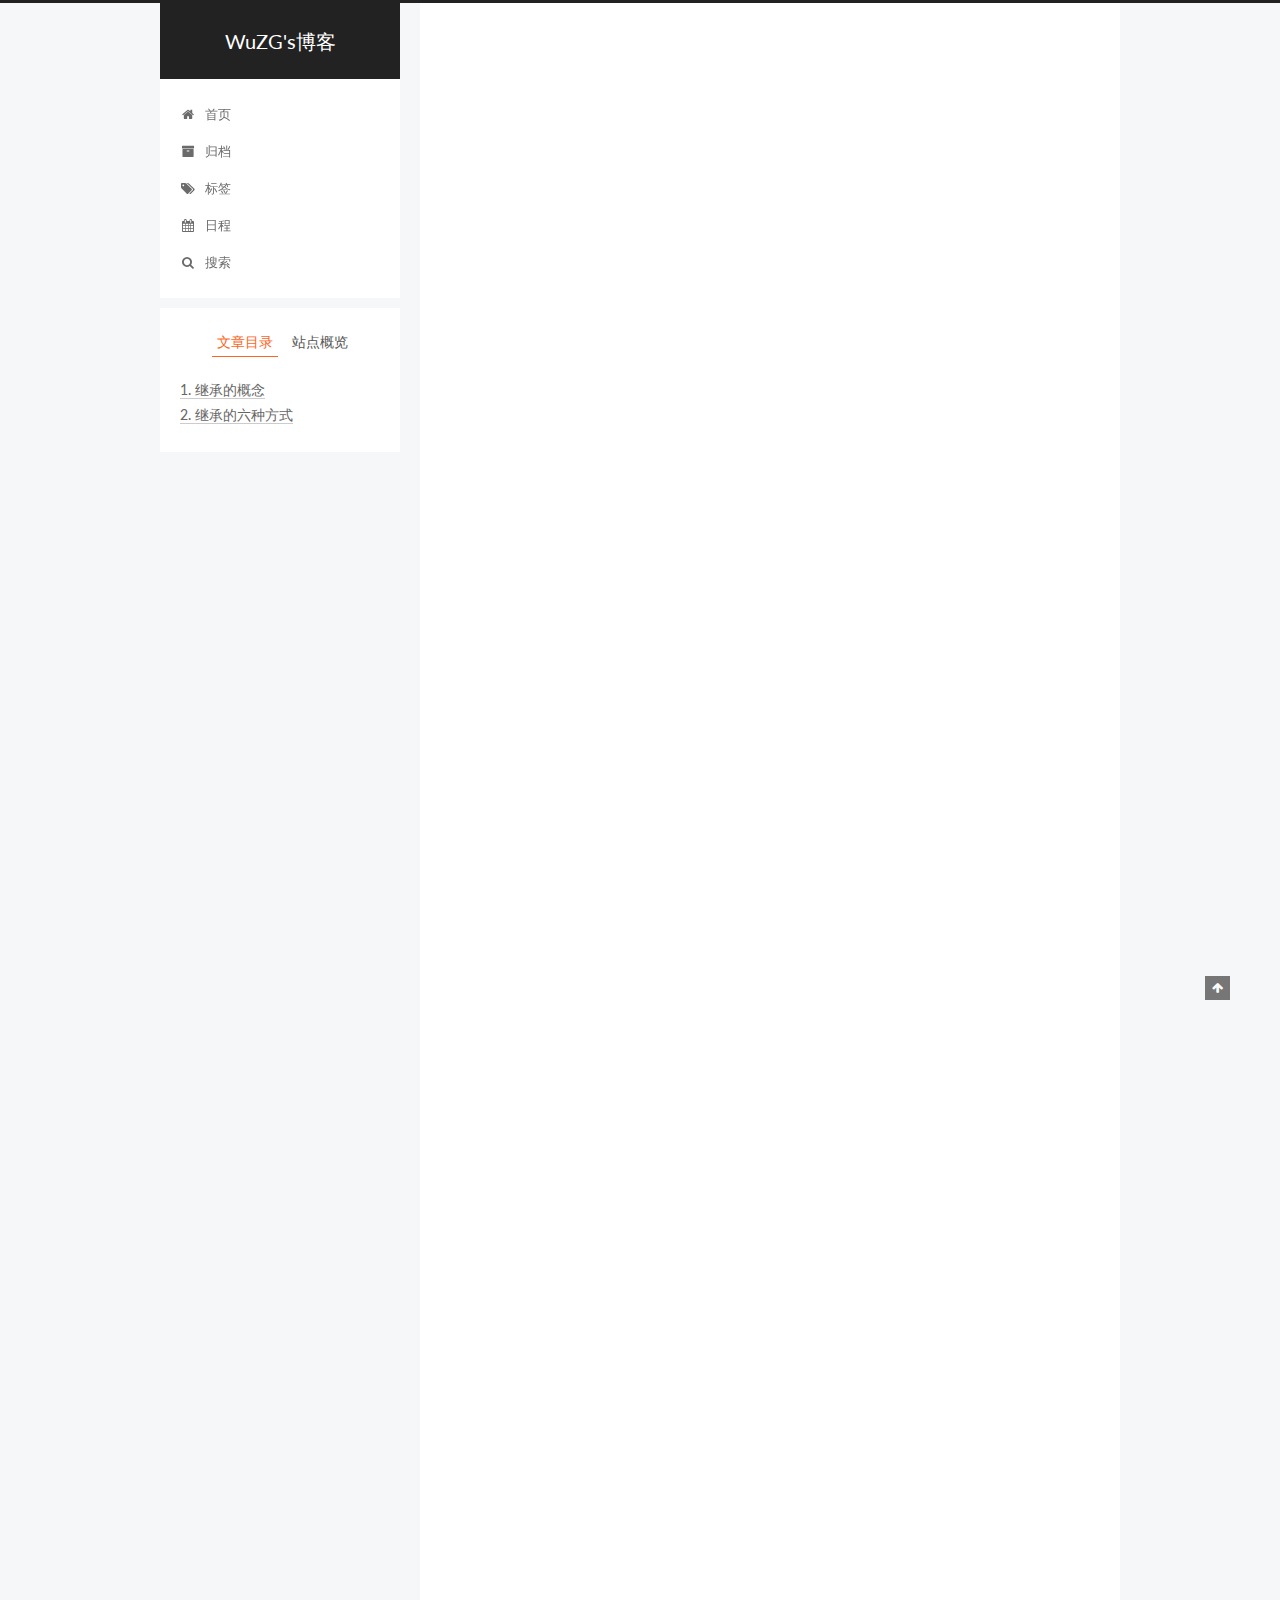
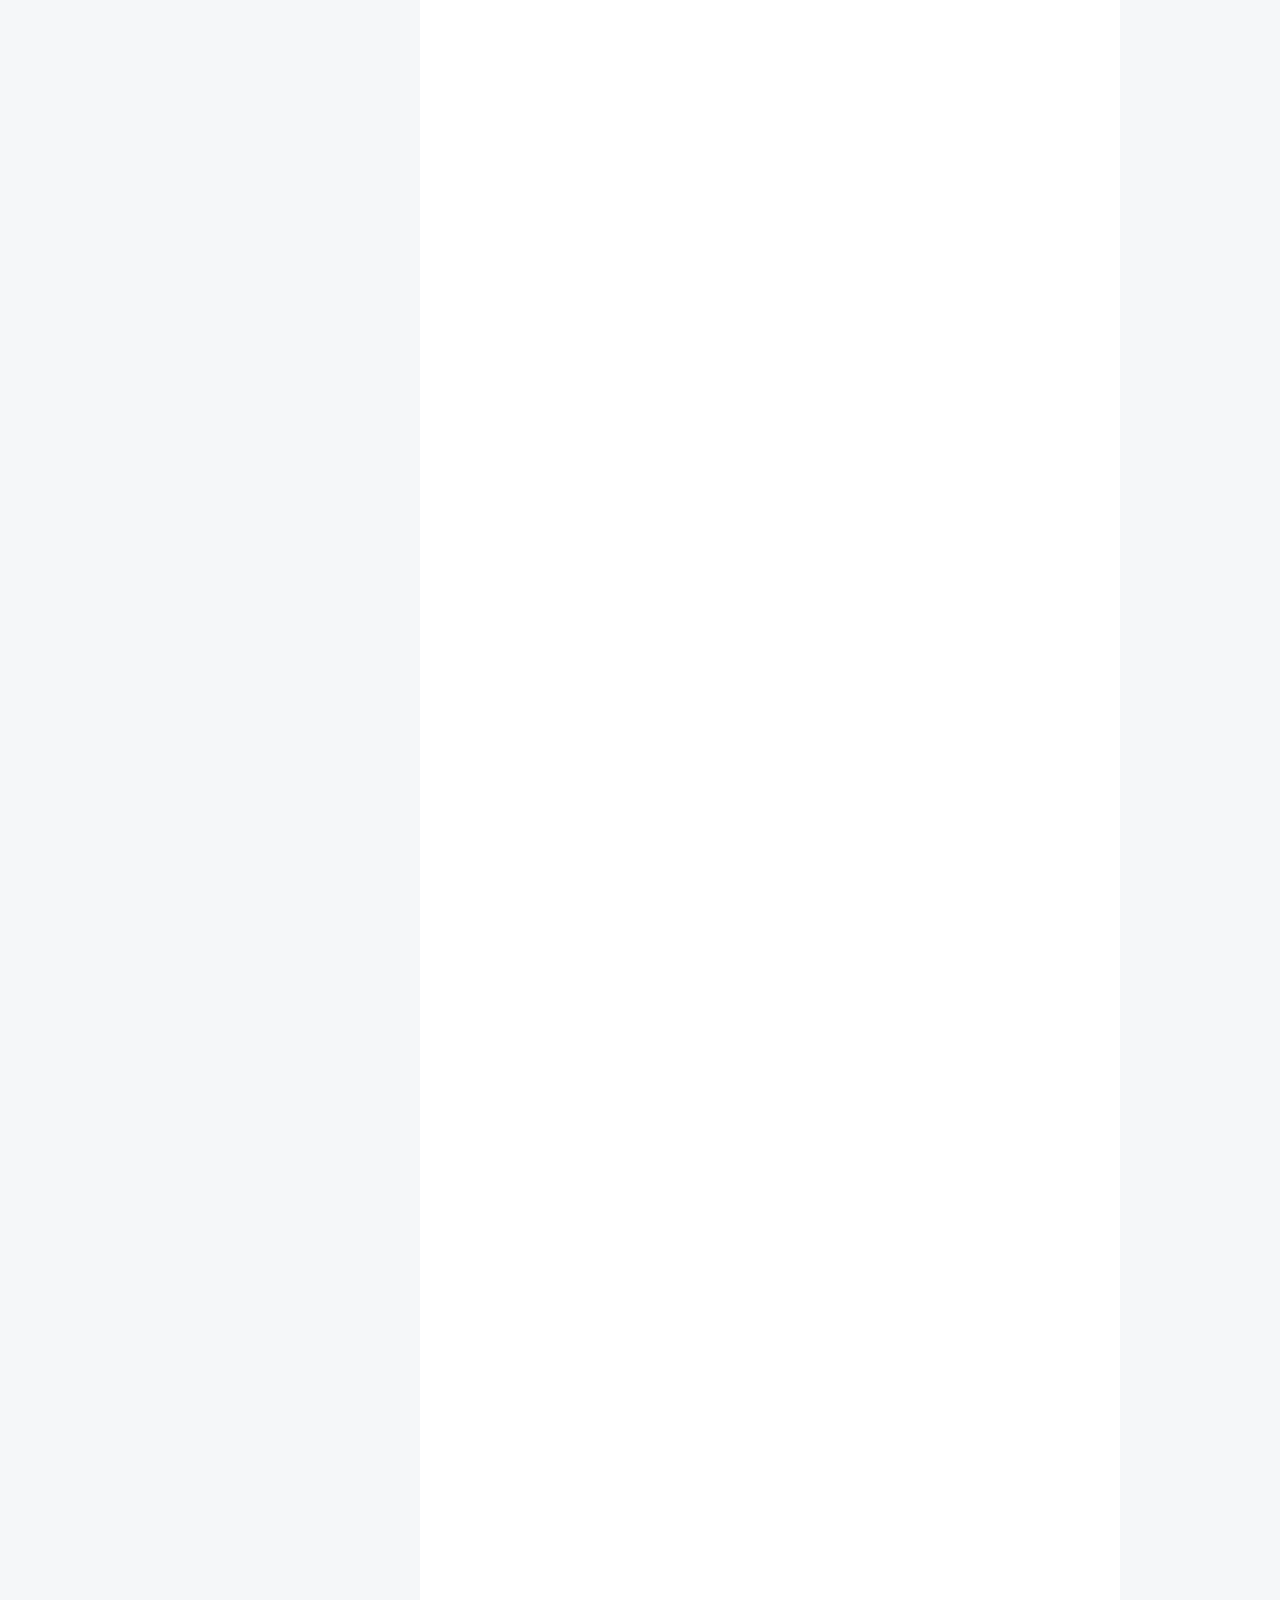
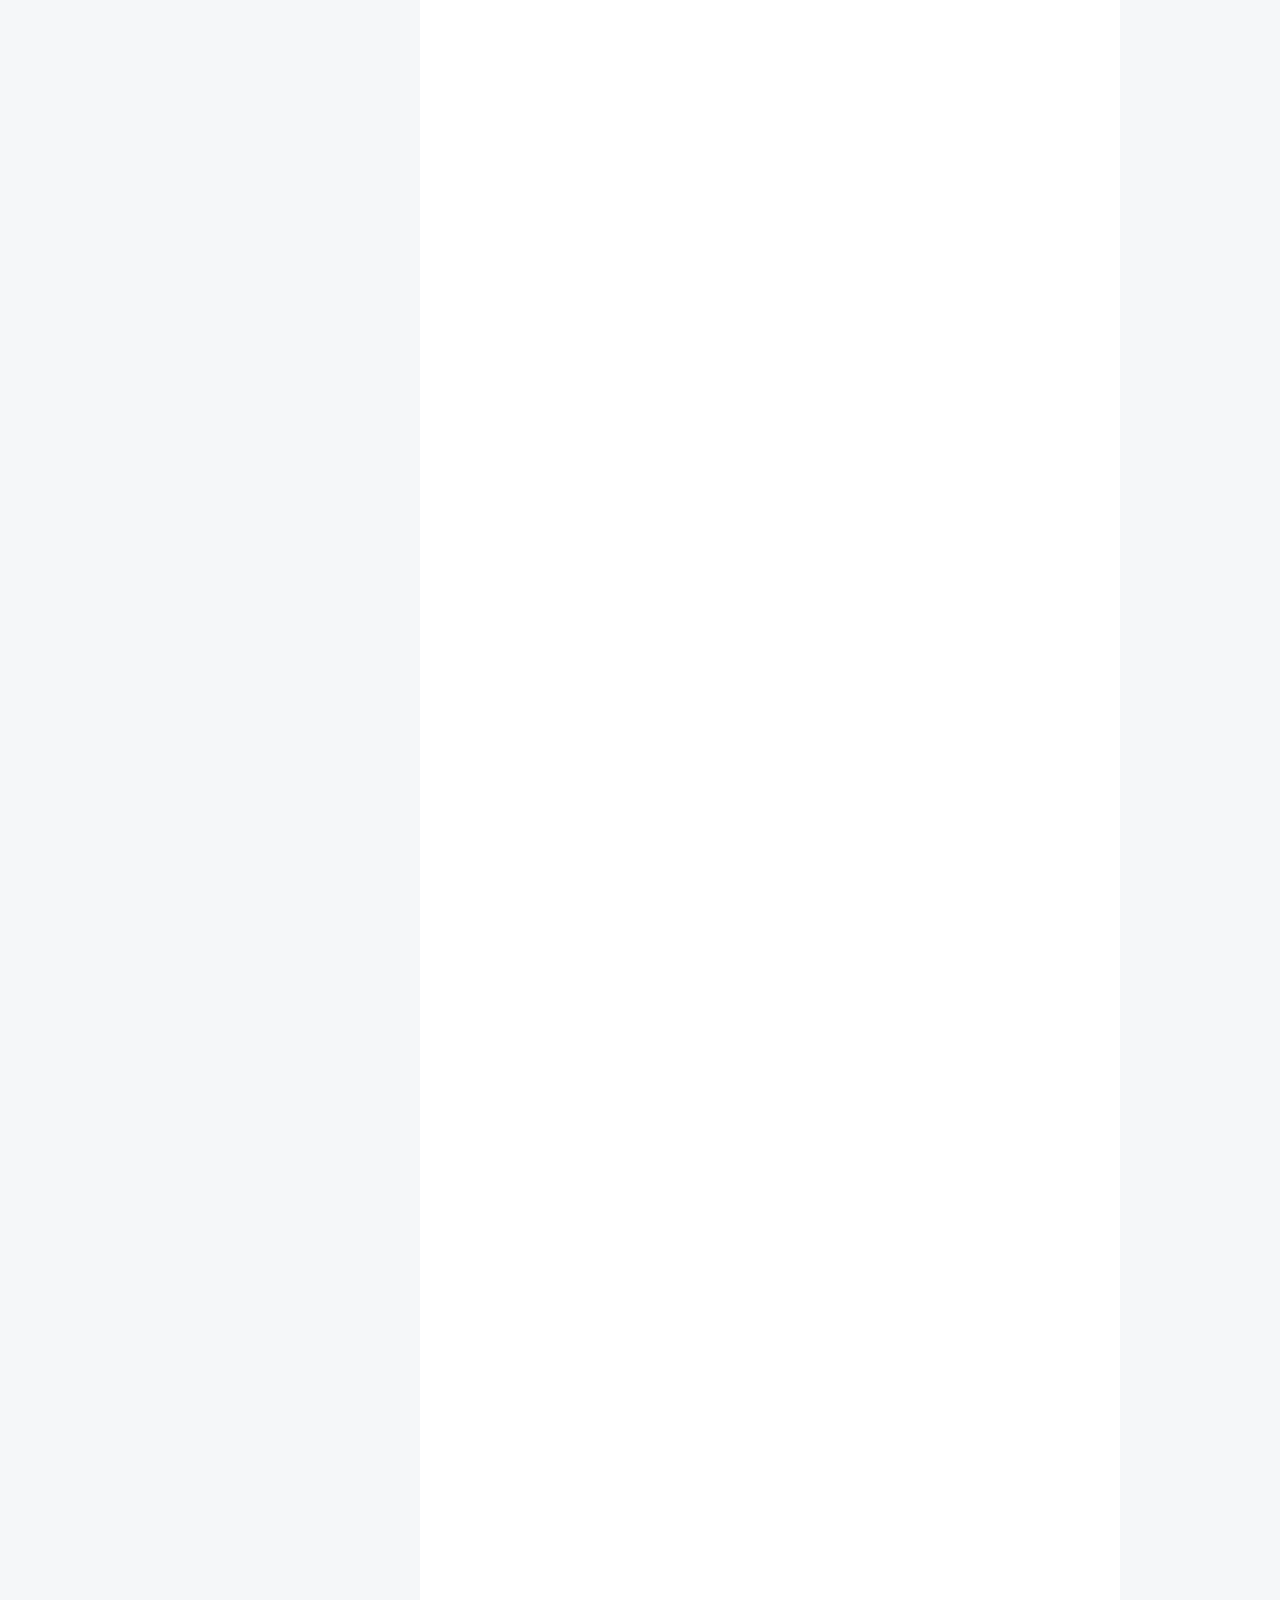
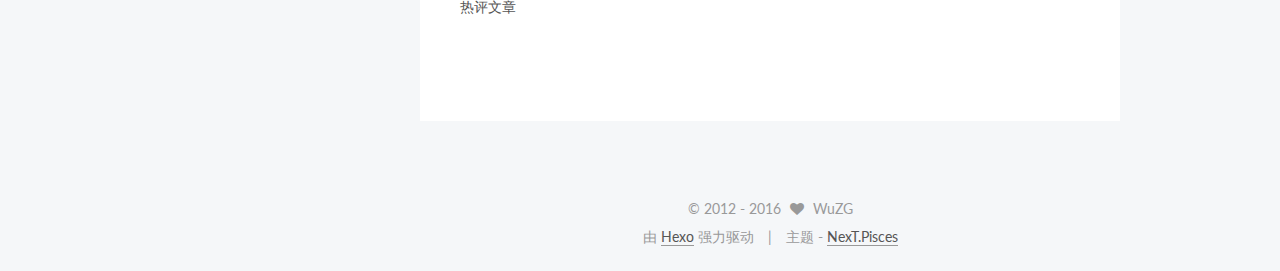
<file: 2013/10/05/面向对象之继承那点事儿/index.html>
<!doctype html>



  


<html class="theme-next pisces use-motion">
<head>
  <meta charset="UTF-8"/>
<meta http-equiv="X-UA-Compatible" content="IE=edge,chrome=1" />
<meta name="viewport" content="width=device-width, initial-scale=1, maximum-scale=1"/>



<meta http-equiv="Cache-Control" content="no-transform" />
<meta http-equiv="Cache-Control" content="no-siteapp" />












  
  
  <link href="/vendors/fancybox/source/jquery.fancybox.css?v=2.1.5" rel="stylesheet" type="text/css" />




  
  
  
  

  
    
    
  

  

  

  

  

  
    
    
    <link href="//fonts.googleapis.com/css?family=Lato:300,300italic,400,400italic,700,700italic&subset=latin,latin-ext" rel="stylesheet" type="text/css">
  






<link href="/vendors/font-awesome/css/font-awesome.min.css?v=4.4.0" rel="stylesheet" type="text/css" />

<link href="/css/main.css?v=5.0.2" rel="stylesheet" type="text/css" />


  <meta name="keywords" content="Javascript 继承," />




  


  <link rel="alternate" href="/atom.xml" title="WuZG's博客" type="application/atom+xml" />




  <link rel="shortcut icon" type="image/x-icon" href="/favicon.ico?v=5.0.2" />






<meta name="description" content="继承的概念
  JS继承：将别人的东西拿来自己用

1234567891011function Student()&amp;#123;&amp;#125;Student.prototype.say=function()&amp;#123;&amp;#125;;var s1=new Student();s1.say();//继承关系：s1继承自原型对象——&amp;gt;s1.__proto__===原型对象//就像a继承自b——&amp;gt;">
<meta property="og:type" content="article">
<meta property="og:title" content="Js面向对象那点事儿-继承">
<meta property="og:url" content="http://yoursite.com/2013/10/05/面向对象之继承那点事儿/index.html">
<meta property="og:site_name" content="WuZG's博客">
<meta property="og:description" content="继承的概念
  JS继承：将别人的东西拿来自己用

1234567891011function Student()&amp;#123;&amp;#125;Student.prototype.say=function()&amp;#123;&amp;#125;;var s1=new Student();s1.say();//继承关系：s1继承自原型对象——&amp;gt;s1.__proto__===原型对象//就像a继承自b——&amp;gt;">
<meta property="og:updated_time" content="2016-11-04T17:09:20.823Z">
<meta name="twitter:card" content="summary">
<meta name="twitter:title" content="Js面向对象那点事儿-继承">
<meta name="twitter:description" content="继承的概念
  JS继承：将别人的东西拿来自己用

1234567891011function Student()&amp;#123;&amp;#125;Student.prototype.say=function()&amp;#123;&amp;#125;;var s1=new Student();s1.say();//继承关系：s1继承自原型对象——&amp;gt;s1.__proto__===原型对象//就像a继承自b——&amp;gt;">



<script type="text/javascript" id="hexo.configuration">
  var NexT = window.NexT || {};
  var CONFIG = {
    scheme: 'Pisces',
    sidebar: {"position":"left","display":"post"},
    fancybox: true,
    motion: true,
    duoshuo: {
      userId: '0',
      author: '博主'
    }
  };
</script>




  <link rel="canonical" href="http://yoursite.com/2013/10/05/面向对象之继承那点事儿/"/>


  <title> Js面向对象那点事儿-继承 | WuZG's博客 </title>
</head>

<body itemscope itemtype="//schema.org/WebPage" lang="zh-Hans">

  










  
  
    
  

  <div class="container one-collumn sidebar-position-left page-post-detail ">
    <div class="headband"></div>

    <header id="header" class="header" itemscope itemtype="//schema.org/WPHeader">
      <div class="header-inner"><div class="site-meta ">
  

  <div class="custom-logo-site-title">
    <a href="/"  class="brand" rel="start">
      <span class="logo-line-before"><i></i></span>
      <span class="site-title">WuZG's博客</span>
      <span class="logo-line-after"><i></i></span>
    </a>
  </div>
  <p class="site-subtitle"></p>
</div>

<div class="site-nav-toggle">
  <button>
    <span class="btn-bar"></span>
    <span class="btn-bar"></span>
    <span class="btn-bar"></span>
  </button>
</div>

<nav class="site-nav">
  

  
    <ul id="menu" class="menu">
      
        
        <li class="menu-item menu-item-home">
          <a href="/" rel="section">
            
              <i class="menu-item-icon fa fa-fw fa-home"></i> <br />
            
            首页
          </a>
        </li>
      
        
        <li class="menu-item menu-item-archives">
          <a href="/archives" rel="section">
            
              <i class="menu-item-icon fa fa-fw fa-archive"></i> <br />
            
            归档
          </a>
        </li>
      
        
        <li class="menu-item menu-item-tags">
          <a href="/tags" rel="section">
            
              <i class="menu-item-icon fa fa-fw fa-tags"></i> <br />
            
            标签
          </a>
        </li>
      
        
        <li class="menu-item menu-item-schedule">
          <a href="/schedule" rel="section">
            
              <i class="menu-item-icon fa fa-fw fa-calendar"></i> <br />
            
            日程
          </a>
        </li>
      

      
        <li class="menu-item menu-item-search">
          
            <a href="javascript:;" class="popup-trigger">
          
            
              <i class="menu-item-icon fa fa-search fa-fw"></i> <br />
            
            搜索
          </a>
        </li>
      
    </ul>
  

  
    <div class="site-search">
      
  <div class="popup">
 <span class="search-icon fa fa-search"></span>
 <input type="text" id="local-search-input">
 <div id="local-search-result"></div>
 <span class="popup-btn-close">close</span>
</div>


    </div>
  
</nav>

 </div>
    </header>

    <main id="main" class="main">
      <div class="main-inner">
        <div class="content-wrap">
          <div id="content" class="content">
            

  <div id="posts" class="posts-expand">
    

  
  

  
  
  

  <article class="post post-type-normal " itemscope itemtype="//schema.org/Article">

    
      <header class="post-header">

        
        
          <h1 class="post-title" itemprop="name headline">
            
            
              
                Js面向对象那点事儿-继承
              
            
          </h1>
        

        <div class="post-meta">
          <span class="post-time">
            <span class="post-meta-item-icon">
              <i class="fa fa-calendar-o"></i>
            </span>
            <span class="post-meta-item-text">发表于</span>
            <time itemprop="dateCreated" datetime="2013-10-05T21:43:56+08:00" content="2013-10-05">
              2013-10-05
            </time>
          </span>

          

          
            
              <span class="post-comments-count">
                &nbsp; | &nbsp;
                <a href="/2013/10/05/面向对象之继承那点事儿/#comments" itemprop="discussionUrl">
                  <span class="post-comments-count ds-thread-count" data-thread-key="2013/10/05/面向对象之继承那点事儿/" itemprop="commentsCount"></span>
                </a>
              </span>
            
          

          

          
          
             <span id="/2013/10/05/面向对象之继承那点事儿/" class="leancloud_visitors" data-flag-title="Js面向对象那点事儿-继承">
               &nbsp; | &nbsp;
               <span class="post-meta-item-icon">
                 <i class="fa fa-eye"></i>
               </span>
               <span class="post-meta-item-text">阅读次数 </span>
               <span class="leancloud-visitors-count"></span>
              </span>
          

          
        </div>
      </header>
    


    <div class="post-body" itemprop="articleBody">

      
      

      
        <h2 id="继承的概念"><a href="#继承的概念" class="headerlink" title="继承的概念"></a>继承的概念</h2><blockquote>
<p>  JS继承：将别人的东西拿来自己用</p>
</blockquote>
<figure class="highlight js"><table><tr><td class="gutter"><pre><div class="line">1</div><div class="line">2</div><div class="line">3</div><div class="line">4</div><div class="line">5</div><div class="line">6</div><div class="line">7</div><div class="line">8</div><div class="line">9</div><div class="line">10</div><div class="line">11</div></pre></td><td class="code"><pre><div class="line"></div><div class="line"><span class="function"><span class="keyword">function</span> <span class="title">Student</span>(<span class="params"></span>)</span>&#123;&#125;</div><div class="line"></div><div class="line">Student.prototype.say=<span class="function"><span class="keyword">function</span>(<span class="params"></span>)</span>&#123;&#125;;</div><div class="line"></div><div class="line"><span class="keyword">var</span> s1=<span class="keyword">new</span> Student();</div><div class="line"></div><div class="line">s1.say();</div><div class="line"><span class="comment">//继承关系：s1继承自原型对象——&gt;s1.__proto__===原型对象</span></div><div class="line"></div><div class="line"><span class="comment">//就像a继承自b——&gt;a.__proto__===b</span></div></pre></td></tr></table></figure>
<h2 id="继承的六种方式"><a href="#继承的六种方式" class="headerlink" title="继承的六种方式"></a>继承的六种方式</h2><h3 id="扩展原型继承方式"><a href="#扩展原型继承方式" class="headerlink" title="扩展原型继承方式"></a>扩展原型继承方式</h3><blockquote>
<p>一个构造函数的prototype属性指向默认的原型对象，往默认的原型对象中添加属性、方法就可以为构造函数的实例提供共享的属性和方法</p>
</blockquote>
<figure class="highlight js"><table><tr><td class="gutter"><pre><div class="line">1</div><div class="line">2</div><div class="line">3</div><div class="line">4</div><div class="line">5</div><div class="line">6</div></pre></td><td class="code"><pre><div class="line"></div><div class="line"><span class="function"><span class="keyword">function</span> <span class="title">foo1</span>(<span class="params"></span>) </span>&#123;&#125;;</div><div class="line">foo1.prototype.getName = <span class="function"><span class="keyword">function</span> (<span class="params"></span>) </span>&#123; <span class="built_in">console</span>.log(<span class="string">"HELLO 1"</span>);&#125;;</div><div class="line"></div><div class="line"><span class="keyword">var</span> kk1 = <span class="keyword">new</span> foo1();</div><div class="line"><span class="built_in">console</span>.log(kk1.getName());</div></pre></td></tr></table></figure>
<a id="more"></a>
<h3 id="替换原型对象继承方式"><a href="#替换原型对象继承方式" class="headerlink" title="替换原型对象继承方式"></a>替换原型对象继承方式</h3><blockquote>
<p>需要往构造函数的原型对象中添加多个属性、方法，如果使用扩展原型对象实现继承，代码冗余（重复）</p>
<p>将构造函数的prototype属性指向一个全新的对象，在这个对象中添加属性、方法(要注意添加constructor属性，指向构造函数本身)</p>
</blockquote>
<figure class="highlight js"><table><tr><td class="gutter"><pre><div class="line">1</div><div class="line">2</div><div class="line">3</div><div class="line">4</div><div class="line">5</div><div class="line">6</div><div class="line">7</div><div class="line">8</div><div class="line">9</div><div class="line">10</div><div class="line">11</div><div class="line">12</div></pre></td><td class="code"><pre><div class="line"></div><div class="line"><span class="function"><span class="keyword">function</span> <span class="title">foo2</span>(<span class="params"></span>) </span>&#123;&#125;;</div><div class="line"></div><div class="line">foo2.prototype = &#123;</div><div class="line">    <span class="attr">constructor</span>:foo2,</div><div class="line">    <span class="attr">setName</span>:<span class="function"><span class="keyword">function</span> (<span class="params"></span>) </span>&#123;&#125;,</div><div class="line">    <span class="attr">getName</span>:<span class="function"><span class="keyword">function</span> (<span class="params"></span>) </span>&#123;</div><div class="line">        <span class="built_in">console</span>.log(<span class="string">"HELLO 2"</span>);</div><div class="line">    &#125;</div><div class="line">&#125;;</div><div class="line"><span class="keyword">var</span> kk2 = <span class="keyword">new</span> foo2();</div><div class="line"><span class="built_in">console</span>.log(kk2.getName());</div></pre></td></tr></table></figure>
<h3 id="混入继承方式"><a href="#混入继承方式" class="headerlink" title="混入继承方式"></a>混入继承方式</h3><blockquote>
<p>已知2个对象（o1,o2），需要将o1的功能拷贝到o2中。</p>
<p>实现方式：for…in遍历o1对象的属性，将其属性值赋值到o2中</p>
</blockquote>
<figure class="highlight js"><table><tr><td class="gutter"><pre><div class="line">1</div><div class="line">2</div><div class="line">3</div><div class="line">4</div><div class="line">5</div><div class="line">6</div><div class="line">7</div><div class="line">8</div><div class="line">9</div><div class="line">10</div><div class="line">11</div><div class="line">12</div><div class="line">13</div><div class="line">14</div><div class="line">15</div><div class="line">16</div><div class="line">17</div><div class="line">18</div><div class="line">19</div></pre></td><td class="code"><pre><div class="line"><span class="comment">//   封装方法</span></div><div class="line"><span class="function"><span class="keyword">function</span> <span class="title">mixin</span>(<span class="params">target,source</span>) </span>&#123;</div><div class="line"><span class="keyword">for</span>(<span class="keyword">var</span> key <span class="keyword">in</span> source)&#123;</div><div class="line">target[key] = source[key];</div><div class="line">&#125;</div><div class="line"><span class="keyword">return</span> target;</div><div class="line">&#125;</div><div class="line"></div><div class="line"></div><div class="line"><span class="keyword">var</span> o1 = &#123;<span class="attr">getName</span>:<span class="function"><span class="keyword">function</span> (<span class="params"></span>) </span>&#123;<span class="built_in">console</span>.log(<span class="string">"HELLO 3"</span>)&#125;&#125;;</div><div class="line"><span class="keyword">var</span> o2 = &#123;&#125;;</div><div class="line"></div><div class="line"><span class="keyword">for</span>(<span class="keyword">var</span> key <span class="keyword">in</span> o1)&#123;</div><div class="line">    o2[key] = o1[key];</div><div class="line">&#125;</div><div class="line"><span class="built_in">console</span>.log(o2.getName());</div><div class="line"></div><div class="line"><span class="keyword">var</span> kk3 = mixin(o2,o1);</div><div class="line"><span class="built_in">console</span>.log(kk3.getName());</div></pre></td></tr></table></figure>
<h3 id="原型-混入继承方式"><a href="#原型-混入继承方式" class="headerlink" title="原型+混入继承方式"></a>原型+混入继承方式</h3><blockquote>
<p> 利用混入继承的原理，向原型对象中添加属性、和方法——&gt;mixin(Person.prototype,{a:10,b:function(){})</p>
</blockquote>
<figure class="highlight plain"><table><tr><td class="gutter"><pre><div class="line">1</div><div class="line">2</div><div class="line">3</div><div class="line">4</div></pre></td><td class="code"><pre><div class="line">//  调用的封装函数同上mixin函数</div><div class="line">var o4 = &#123;getName:function () &#123; console.log(&quot;HELLO 4&quot;)&#125;&#125;;</div><div class="line">var kk4 = mixin(foo1.prototype,o4);</div><div class="line">console.log(kk4.getName());</div></pre></td></tr></table></figure>
<h3 id="经典继承方式"><a href="#经典继承方式" class="headerlink" title="经典继承方式"></a>经典继承方式</h3><blockquote>
<p>已知一个对象o，需要创建一个新的对象(o2)，这个新的对象继承自对象o</p>
<p>由于<strong>proto</strong>不是一个标准属性，不能出现在正式代码中，而且该属性也无法被修改</p>
<p>经典继承的使用场景：要创建一个对象（不需要关心构造函数）新对象需要继承自另一个指定的对象</p>
</blockquote>
<figure class="highlight plain"><table><tr><td class="gutter"><pre><div class="line">1</div><div class="line">2</div><div class="line">3</div><div class="line">4</div><div class="line">5</div><div class="line">6</div><div class="line">7</div></pre></td><td class="code"><pre><div class="line">var oo1 = &#123;getName:function () &#123;console.log(&quot;HELLO 5&quot;)&#125;&#125;;</div><div class="line">//必要代码</div><div class="line">function foo5() &#123;&#125;;</div><div class="line">foo5.prototype = oo1;</div><div class="line"></div><div class="line">var kk5 = new foo5();</div><div class="line">console.log(kk5.getName());</div></pre></td></tr></table></figure>
<blockquote>
<p>因为上面的必要代码是一定要有的，所以可以考虑将上面写法进行封装</p>
</blockquote>
<figure class="highlight plain"><table><tr><td class="gutter"><pre><div class="line">1</div><div class="line">2</div><div class="line">3</div><div class="line">4</div><div class="line">5</div><div class="line">6</div><div class="line">7</div><div class="line">8</div></pre></td><td class="code"><pre><div class="line">function create(o)&#123;</div><div class="line">function foo5()&#123;&#125;</div><div class="line">foo5.prototype=o;</div><div class="line"></div><div class="line">return new foo5();//返回的就是foo5的实例</div><div class="line">&#125;</div><div class="line"></div><div class="line">var kk5 = create(o);//kk5.__proto__===o</div></pre></td></tr></table></figure>
<blockquote>
<p>ES5（IE9以下版本不支持）：Object.create()的实现原理就是源自于经典继承</p>
</blockquote>
<figure class="highlight plain"><table><tr><td class="gutter"><pre><div class="line">1</div><div class="line">2</div></pre></td><td class="code"><pre><div class="line">//也可这样调用</div><div class="line">var kk5 = Object.create(o);//kk5也是继承自对象o的</div></pre></td></tr></table></figure>
<blockquote>
<p>在旧的浏览器中应用经典继承：</p>
<p>1、首先应该先检测浏览器是否支持Object.create(),所以一般要进行兼容处理</p>
</blockquote>
<figure class="highlight plain"><table><tr><td class="gutter"><pre><div class="line">1</div><div class="line">2</div><div class="line">3</div><div class="line">4</div><div class="line">5</div><div class="line">6</div><div class="line">7</div><div class="line">8</div></pre></td><td class="code"><pre><div class="line">if(typeof Object.create !==&quot;function&quot;)&#123;</div><div class="line">    Object.create=function(o)&#123;</div><div class="line">        function F()&#123;&#125;//一个任意的构造函数</div><div class="line">        F.prototype=o;//设置构造函数的原型对象</div><div class="line"></div><div class="line">        return new F();//返回的就是F的实例</div><div class="line">    &#125;;</div><div class="line">&#125;</div></pre></td></tr></table></figure>
<h3 id="借用构造函数继承方式"><a href="#借用构造函数继承方式" class="headerlink" title="借用构造函数继承方式"></a>借用构造函数继承方式</h3><blockquote>
<p>利用构造函数继承（结合call/apply）涉及两个构造函数，一个父类构造函数，一个子类构造函数</p>
<p>父类构造函数的所有功能都能被子类构造函数适用</p>
<p>注意：由于要借用父类构造函数，所以父类构造函数的功能要对子类对象通用</p>
</blockquote>
<figure class="highlight plain"><table><tr><td class="gutter"><pre><div class="line">1</div><div class="line">2</div><div class="line">3</div><div class="line">4</div><div class="line">5</div><div class="line">6</div><div class="line">7</div><div class="line">8</div><div class="line">9</div><div class="line">10</div><div class="line">11</div><div class="line">12</div></pre></td><td class="code"><pre><div class="line">function foo6(getName) &#123;</div><div class="line">    this.getName = getName;</div><div class="line">&#125;;</div><div class="line"></div><div class="line">function foo66(getName,ownName) &#123;</div><div class="line">    foo6.call(this,getName);</div><div class="line">    this.ownName = ownName;</div><div class="line">&#125;</div><div class="line"></div><div class="line">var kk6 = new  foo66(&quot;HELLO 6&quot;,&quot;tomas&quot;);</div><div class="line">console.log(kk6.getName);  //HELLO 6</div><div class="line">console.log(kk6.ownName);  //tomas</div></pre></td></tr></table></figure>
<blockquote>
<p>由于父构造函数对子构造函数来说，它的属性与方法都是可用的，那么问题出现了：当我自身也拥有和父构造函数一样的属性时，就会出现污染问题，而且这种场景常见，所以借用构造函数实现继承的方式不是首选。</p>
</blockquote>
<figure class="highlight plain"><table><tr><td class="gutter"><pre><div class="line">1</div><div class="line">2</div><div class="line">3</div><div class="line">4</div><div class="line">5</div><div class="line">6</div><div class="line">7</div><div class="line">8</div><div class="line">9</div><div class="line">10</div><div class="line">11</div><div class="line">12</div><div class="line">13</div><div class="line">14</div><div class="line">15</div><div class="line">16</div></pre></td><td class="code"><pre><div class="line">function f1(name,age,gender)&#123;</div><div class="line">    this.name=name;</div><div class="line">    this.age=age;</div><div class="line">    this.gender=&quot;男&quot;;</div><div class="line">&#125;</div><div class="line">function f2(name,age,length)&#123;</div><div class="line">    this.name=name;</div><div class="line">    this.age=age;</div><div class="line">    this.length=length;</div><div class="line">&#125;</div><div class="line"></div><div class="line">function f2(name,age,length)&#123;</div><div class="line">    f1.call(this,name,age);</div><div class="line">    this.length=length;</div><div class="line">&#125;</div><div class="line">var ff2=new f2(&quot;Janda&quot;,16,165);//此处ff2实例拥有name age, gender length这4个属性</div></pre></td></tr></table></figure>
      
    </div>

    <div>
      
        

      
    </div>

    <div>
      
        
  <div style="padding: 10px 0; margin: 20px auto; width: 90%; text-align: center;">
    <div>坚持原创技术分享，您的支持将鼓励我继续创作！</div>
    <button id="rewardButton" disable="enable" onclick="var qr = document.getElementById('QR'); if (qr.style.display === 'none') {qr.style.display='block';} else {qr.style.display='none'}">
      <span>赏</span>
    </button>
    <div id="QR" style="display: none;">
      
        <div id="wechat" style="display: inline-block">
          <img id="wechat_qr" src="/path/to/wechat.png" alt="WuZG WeChat Pay"/>
          <p>微信打赏</p>
        </div>
      
      
        <div id="alipay" style="display: inline-block">
          <img id="alipay_qr" src="/path/to/alipay.jpg" alt="WuZG Alipay"/>
          <p>支付宝打赏</p>
        </div>
      
    </div>
  </div>


      
    </div>

    <footer class="post-footer">
      
        <div class="post-tags">
          
            <a href="/tags/Javascript-继承/" rel="tag">#Javascript 继承</a>
          
        </div>
      

      
        <div class="post-nav">
          <div class="post-nav-next post-nav-item">
            
              <a href="/2013/10/04/面向对象那些事儿-原型链/" rel="next" title="Js面向对象那点事儿-原型链">
                <i class="fa fa-chevron-left"></i> Js面向对象那点事儿-原型链
              </a>
            
          </div>

          <div class="post-nav-prev post-nav-item">
            
          </div>
        </div>
      

      
      
    </footer>
  </article>



    <div class="post-spread">
      
        <!-- JiaThis Button BEGIN -->
<div class="jiathis_style">
  <a class="jiathis_button_tsina"></a>
  <a class="jiathis_button_tqq"></a>
  <a class="jiathis_button_weixin"></a>
  <a class="jiathis_button_cqq"></a>
  <a class="jiathis_button_douban"></a>
  <a class="jiathis_button_renren"></a>
  <a class="jiathis_button_qzone"></a>
  <a class="jiathis_button_kaixin001"></a>
  <a class="jiathis_button_copy"></a>
  <a href="http://www.jiathis.com/share" class="jiathis jiathis_txt jiathis_separator jtico jtico_jiathis" target="_blank"></a>
  <a class="jiathis_counter_style"></a>
</div>
<script type="text/javascript" >
  var jiathis_config={
    hideMore:false
  }
</script>
<script type="text/javascript" src="http://v3.jiathis.com/code/jia.js" charset="utf-8"></script>
<!-- JiaThis Button END -->

      
    </div>
  </div>


          </div>
          

  <p>热评文章</p>
  <div class="ds-top-threads" data-range="weekly" data-num-items="4"></div>


          
  <div class="comments" id="comments">
    
      <div class="ds-thread" data-thread-key="2013/10/05/面向对象之继承那点事儿/"
           data-title="Js面向对象那点事儿-继承" data-url="http://yoursite.com/2013/10/05/面向对象之继承那点事儿/">
      </div>
    
  </div>


        </div>
        
          
  
  <div class="sidebar-toggle">
    <div class="sidebar-toggle-line-wrap">
      <span class="sidebar-toggle-line sidebar-toggle-line-first"></span>
      <span class="sidebar-toggle-line sidebar-toggle-line-middle"></span>
      <span class="sidebar-toggle-line sidebar-toggle-line-last"></span>
    </div>
  </div>

  <aside id="sidebar" class="sidebar">
    <div class="sidebar-inner">

      

      
        <ul class="sidebar-nav motion-element">
          <li class="sidebar-nav-toc sidebar-nav-active" data-target="post-toc-wrap" >
            文章目录
          </li>
          <li class="sidebar-nav-overview" data-target="site-overview">
            站点概览
          </li>
        </ul>
      

      <section class="site-overview sidebar-panel ">
        <div class="site-author motion-element" itemprop="author" itemscope itemtype="//schema.org/Person">
          <img class="site-author-image" itemprop="image"
               src="/images/avatar.jpg"
               alt="WuZG" />
          <p class="site-author-name" itemprop="name">WuZG</p>
          <p class="site-description motion-element" itemprop="description">学海无涯，且行且珍惜</p>
        </div>
        <nav class="site-state motion-element">
          <div class="site-state-item site-state-posts">
            <a href="/archives">
              <span class="site-state-item-count">3</span>
              <span class="site-state-item-name">日志</span>
            </a>
          </div>

          

          
            <div class="site-state-item site-state-tags">
              <a href="/tags">
                <span class="site-state-item-count">2</span>
                <span class="site-state-item-name">标签</span>
              </a>
            </div>
          

        </nav>

        
          <div class="feed-link motion-element">
            <a href="/atom.xml" rel="alternate">
              <i class="fa fa-rss"></i>
              RSS
            </a>
          </div>
        

        <div class="links-of-author motion-element">
          
            
              <span class="links-of-author-item">
                <a href="https://github.com/" target="_blank" title="GitHub">
                  
                    <i class="fa fa-fw fa-github"></i>
                  
                  GitHub
                </a>
              </span>
            
              <span class="links-of-author-item">
                <a href="https://twitter.com/" target="_blank" title="Twitter">
                  
                    <i class="fa fa-fw fa-twitter"></i>
                  
                  Twitter
                </a>
              </span>
            
              <span class="links-of-author-item">
                <a href="http://weibo.com/" target="_blank" title="微博">
                  
                    <i class="fa fa-fw fa-globe"></i>
                  
                  微博
                </a>
              </span>
            
              <span class="links-of-author-item">
                <a href="http://douban.com/" target="_blank" title="豆瓣">
                  
                    <i class="fa fa-fw fa-globe"></i>
                  
                  豆瓣
                </a>
              </span>
            
              <span class="links-of-author-item">
                <a href="http://www.zhihu.com/" target="_blank" title="知乎">
                  
                    <i class="fa fa-fw fa-globe"></i>
                  
                  知乎
                </a>
              </span>
            
              <span class="links-of-author-item">
                <a href="http://www.tianya.cn/" target="_blank" title="天涯">
                  
                    <i class="fa fa-fw fa-globe"></i>
                  
                  天涯
                </a>
              </span>
            
          
        </div>

        
        

        
        

      </section>

      
        <section class="post-toc-wrap motion-element sidebar-panel sidebar-panel-active">
          <div class="post-toc">
            
              
            
            
              <div class="post-toc-content"><ol class="nav"><li class="nav-item nav-level-2"><a class="nav-link" href="#继承的概念"><span class="nav-number">1.</span> <span class="nav-text">继承的概念</span></a></li><li class="nav-item nav-level-2"><a class="nav-link" href="#继承的六种方式"><span class="nav-number">2.</span> <span class="nav-text">继承的六种方式</span></a><ol class="nav-child"><li class="nav-item nav-level-3"><a class="nav-link" href="#扩展原型继承方式"><span class="nav-number">2.1.</span> <span class="nav-text">扩展原型继承方式</span></a></li><li class="nav-item nav-level-3"><a class="nav-link" href="#替换原型对象继承方式"><span class="nav-number">2.2.</span> <span class="nav-text">替换原型对象继承方式</span></a></li><li class="nav-item nav-level-3"><a class="nav-link" href="#混入继承方式"><span class="nav-number">2.3.</span> <span class="nav-text">混入继承方式</span></a></li><li class="nav-item nav-level-3"><a class="nav-link" href="#原型-混入继承方式"><span class="nav-number">2.4.</span> <span class="nav-text">原型+混入继承方式</span></a></li><li class="nav-item nav-level-3"><a class="nav-link" href="#经典继承方式"><span class="nav-number">2.5.</span> <span class="nav-text">经典继承方式</span></a></li><li class="nav-item nav-level-3"><a class="nav-link" href="#借用构造函数继承方式"><span class="nav-number">2.6.</span> <span class="nav-text">借用构造函数继承方式</span></a></li></ol></li></ol></div>
            
          </div>
        </section>
      

    </div>
  </aside>


        
      </div>
    </main>

    <footer id="footer" class="footer">
      <div class="footer-inner">
        <div class="copyright" >
  
  &copy;  2012 - 
  <span itemprop="copyrightYear">2016</span>
  <span class="with-love">
    <i class="fa fa-heart"></i>
  </span>
  <span class="author" itemprop="copyrightHolder">WuZG</span>
</div>

<div class="powered-by">
  由 <a class="theme-link" href="https://hexo.io">Hexo</a> 强力驱动
</div>

<div class="theme-info">
  主题 -
  <a class="theme-link" href="https://github.com/iissnan/hexo-theme-next">
    NexT.Pisces
  </a>
</div>

        

        
      </div>
    </footer>

    <div class="back-to-top">
      <i class="fa fa-arrow-up"></i>
    </div>
  </div>

  

<script type="text/javascript">
  if (Object.prototype.toString.call(window.Promise) !== '[object Function]') {
    window.Promise = null;
  }
</script>









  



  
  <script type="text/javascript" src="/vendors/jquery/index.js?v=2.1.3"></script>

  
  <script type="text/javascript" src="/vendors/fastclick/lib/fastclick.min.js?v=1.0.6"></script>

  
  <script type="text/javascript" src="/vendors/jquery_lazyload/jquery.lazyload.js?v=1.9.7"></script>

  
  <script type="text/javascript" src="/vendors/velocity/velocity.min.js?v=1.2.1"></script>

  
  <script type="text/javascript" src="/vendors/velocity/velocity.ui.min.js?v=1.2.1"></script>

  
  <script type="text/javascript" src="/vendors/fancybox/source/jquery.fancybox.pack.js?v=2.1.5"></script>


  


  <script type="text/javascript" src="/js/src/utils.js?v=5.0.2"></script>

  <script type="text/javascript" src="/js/src/motion.js?v=5.0.2"></script>



  
  


  <script type="text/javascript" src="/js/src/affix.js?v=5.0.2"></script>

  <script type="text/javascript" src="/js/src/schemes/pisces.js?v=5.0.2"></script>



  
  <script type="text/javascript" src="/js/src/scrollspy.js?v=5.0.2"></script>
<script type="text/javascript" src="/js/src/post-details.js?v=5.0.2"></script>



  


  <script type="text/javascript" src="/js/src/bootstrap.js?v=5.0.2"></script>



  

  
    
  

  <script type="text/javascript">
    var duoshuoQuery = {short_name:"wuzg"};
    (function() {
      var ds = document.createElement('script');
      ds.type = 'text/javascript';ds.async = true;
      ds.id = 'duoshuo-script';
      ds.src = (document.location.protocol == 'https:' ? 'https:' : 'http:') + '//static.duoshuo.com/embed.js';
      ds.charset = 'UTF-8';
      (document.getElementsByTagName('head')[0]
      || document.getElementsByTagName('body')[0]).appendChild(ds);
    })();
  </script>

  
    
    <script src="/vendors/ua-parser-js/dist/ua-parser.min.js?v=0.7.9"></script>
    <script src="/js/src/hook-duoshuo.js"></script>
  






  
  
  <script type="text/javascript">
    // Popup Window;
    var isfetched = false;
    // Search DB path;
    var search_path = "search.xml";
    if (search_path.length == 0) {
       search_path = "search.xml";
    }
    var path = "/" + search_path;
    // monitor main search box;

    function proceedsearch() {
      $("body").append('<div class="popoverlay">').css('overflow', 'hidden');
      $('.popup').toggle();

    }
    // search function;
    var searchFunc = function(path, search_id, content_id) {
    'use strict';
    $.ajax({
        url: path,
        dataType: "xml",
        async: true,
        success: function( xmlResponse ) {
            // get the contents from search data
            isfetched = true;
            $('.popup').detach().appendTo('.header-inner');
            var datas = $( "entry", xmlResponse ).map(function() {
                return {
                    title: $( "title", this ).text(),
                    content: $("content",this).text(),
                    url: $( "url" , this).text()
                };
            }).get();
            var $input = document.getElementById(search_id);
            var $resultContent = document.getElementById(content_id);
            $input.addEventListener('input', function(){
                var matchcounts = 0;
                var str='<ul class=\"search-result-list\">';
                var keywords = this.value.trim().toLowerCase().split(/[\s\-]+/);
                $resultContent.innerHTML = "";
                if (this.value.trim().length > 1) {
                // perform local searching
                datas.forEach(function(data) {
                    var isMatch = false;
                    var content_index = [];
                    var data_title = data.title.trim().toLowerCase();
                    var data_content = data.content.trim().replace(/<[^>]+>/g,"").toLowerCase();
                    var data_url = decodeURIComponent(data.url);
                    var index_title = -1;
                    var index_content = -1;
                    var first_occur = -1;
                    // only match artiles with not empty titles and contents
                    if(data_title != '') {
                        keywords.forEach(function(keyword, i) {
                            index_title = data_title.indexOf(keyword);
                            index_content = data_content.indexOf(keyword);
                            if( index_title >= 0 || index_content >= 0 ){
                                isMatch = true;
								if (i == 0) {
                                    first_occur = index_content;
                                }
                            } 
							
                        });
                    }
                    // show search results
                    if (isMatch) {
                        matchcounts += 1;
                        str += "<li><a href='"+ data_url +"' class='search-result-title'>"+ data_title +"</a>";
                        var content = data.content.trim().replace(/<[^>]+>/g,"");
                        if (first_occur >= 0) {
                            // cut out 100 characters
                            var start = first_occur - 20;
                            var end = first_occur + 80;
                            if(start < 0){
                                start = 0;
                            }
                            if(start == 0){
                                end = 50;
                            }
                            if(end > content.length){
                                end = content.length;
                            }
                            var match_content = content.substring(start, end);
                            // highlight all keywords
                            keywords.forEach(function(keyword){
                                var regS = new RegExp(keyword, "gi");
                                match_content = match_content.replace(regS, "<b class=\"search-keyword\">"+keyword+"</b>");
                            });

                            str += "<p class=\"search-result\">" + match_content +"...</p>"
                        }
                        str += "</li>";
                    }
                })};
                str += "</ul>";
                if (matchcounts == 0) { str = '<div id="no-result"><i class="fa fa-frown-o fa-5x" /></div>' }
                if (keywords == "") { str = '<div id="no-result"><i class="fa fa-search fa-5x" /></div>' }
                $resultContent.innerHTML = str;
            });
            proceedsearch();
        }
    });}

    // handle and trigger popup window;
    $('.popup-trigger').click(function(e) {
      e.stopPropagation();
      if (isfetched == false) {
        searchFunc(path, 'local-search-input', 'local-search-result');
      } else {
        proceedsearch();
      };

    });

    $('.popup-btn-close').click(function(e){
      $('.popup').hide();
      $(".popoverlay").remove();
      $('body').css('overflow', '');
    });
    $('.popup').click(function(e){
      e.stopPropagation();
    });
  </script>


  
  <script type="text/x-mathjax-config">
    MathJax.Hub.Config({
      tex2jax: {
        inlineMath: [ ['$','$'], ["\\(","\\)"]  ],
        processEscapes: true,
        skipTags: ['script', 'noscript', 'style', 'textarea', 'pre', 'code']
      }
    });
  </script>

  <script type="text/x-mathjax-config">
    MathJax.Hub.Queue(function() {
      var all = MathJax.Hub.getAllJax(), i;
      for (i=0; i < all.length; i += 1) {
        all[i].SourceElement().parentNode.className += ' has-jax';
      }
    });
  </script>
  <script type="text/javascript" src="//cdn.mathjax.org/mathjax/latest/MathJax.js?config=TeX-AMS-MML_HTMLorMML"></script>


  

  
  <script src="https://cdn1.lncld.net/static/js/av-core-mini-0.6.1.js"></script>
  <script>AV.initialize("T2lrJqxUssGY5W6QGrl1F2g0-gzGzoHsz", "xN5tirHWabshgeBEFl5EVBpf");</script>
  <script>
    function showTime(Counter) {
      var query = new AV.Query(Counter);
      var entries = [];
      var $visitors = $(".leancloud_visitors");

      $visitors.each(function () {
        entries.push( $(this).attr("id").trim() );
      });

      query.containedIn('url', entries);
      query.find()
        .done(function (results) {
          var COUNT_CONTAINER_REF = '.leancloud-visitors-count';

          if (results.length === 0) {
            $visitors.find(COUNT_CONTAINER_REF).text(0);
            return;
          }

          for (var i = 0; i < results.length; i++) {
            var item = results[i];
            var url = item.get('url');
            var time = item.get('time');
            var element = document.getElementById(url);

            $(element).find(COUNT_CONTAINER_REF).text(time);
          }
          for(var i = 0; i < entries.length; i++) {
            var url = entries[i];
            var element = document.getElementById(url);
            var countSpan = $(element).find(COUNT_CONTAINER_REF);
            if( countSpan.text() == '') {
              countSpan.text(0);
            }
          }
        })
        .fail(function (object, error) {
          console.log("Error: " + error.code + " " + error.message);
        });
    }

    function addCount(Counter) {
      var $visitors = $(".leancloud_visitors");
      var url = $visitors.attr('id').trim();
      var title = $visitors.attr('data-flag-title').trim();
      var query = new AV.Query(Counter);

      query.equalTo("url", url);
      query.find({
        success: function(results) {
          if (results.length > 0) {
            var counter = results[0];
            counter.fetchWhenSave(true);
            counter.increment("time");
            counter.save(null, {
              success: function(counter) {
                var $element = $(document.getElementById(url));
                $element.find('.leancloud-visitors-count').text(counter.get('time'));
              },
              error: function(counter, error) {
                console.log('Failed to save Visitor num, with error message: ' + error.message);
              }
            });
          } else {
            var newcounter = new Counter();
            /* Set ACL */
            var acl = new AV.ACL();
            acl.setPublicReadAccess(true);
            acl.setPublicWriteAccess(true);
            newcounter.setACL(acl);
            /* End Set ACL */
            newcounter.set("title", title);
            newcounter.set("url", url);
            newcounter.set("time", 1);
            newcounter.save(null, {
              success: function(newcounter) {
                var $element = $(document.getElementById(url));
                $element.find('.leancloud-visitors-count').text(newcounter.get('time'));
              },
              error: function(newcounter, error) {
                console.log('Failed to create');
              }
            });
          }
        },
        error: function(error) {
          console.log('Error:' + error.code + " " + error.message);
        }
      });
    }

    $(function() {
      var Counter = AV.Object.extend("Counter");
      if ($('.leancloud_visitors').length == 1) {
        addCount(Counter);
      } else if ($('.post-title-link').length > 1) {
        showTime(Counter);
      }
    });
  </script>



  

  


</body>
</html>
</file>
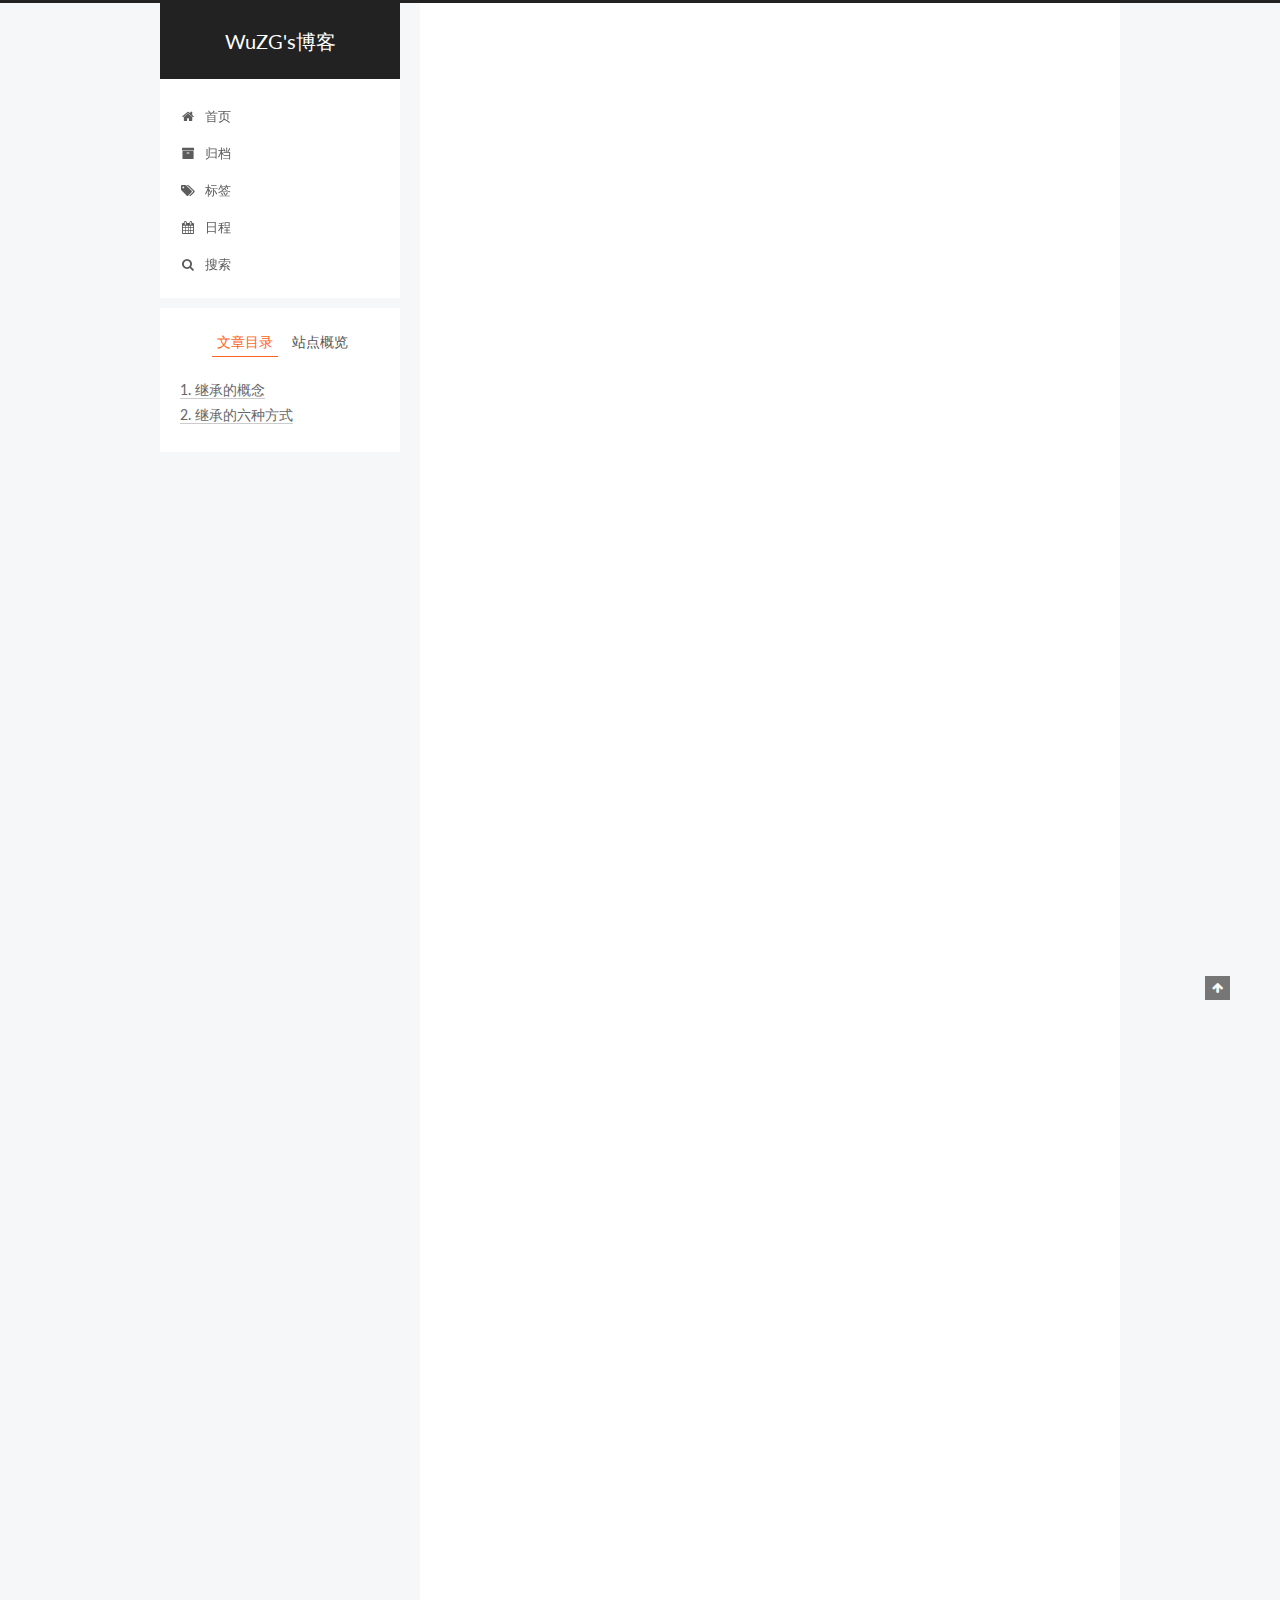
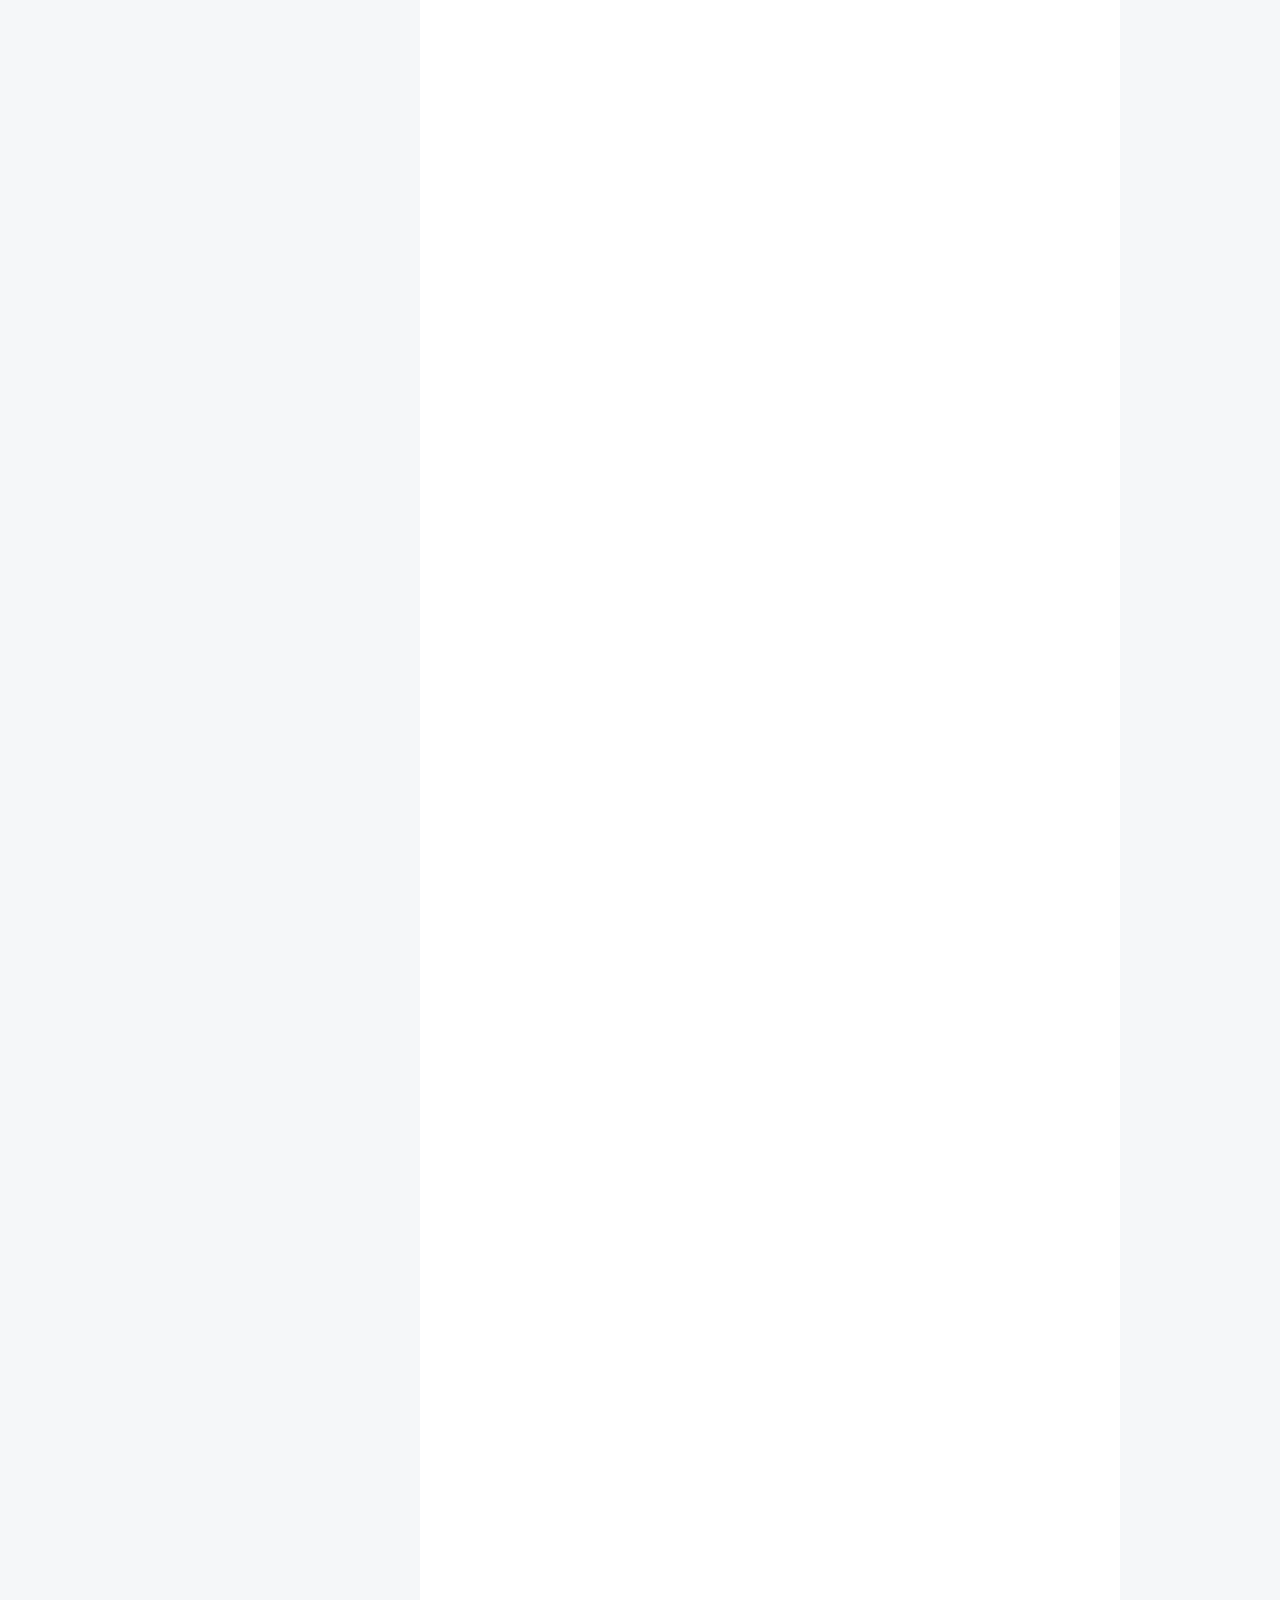
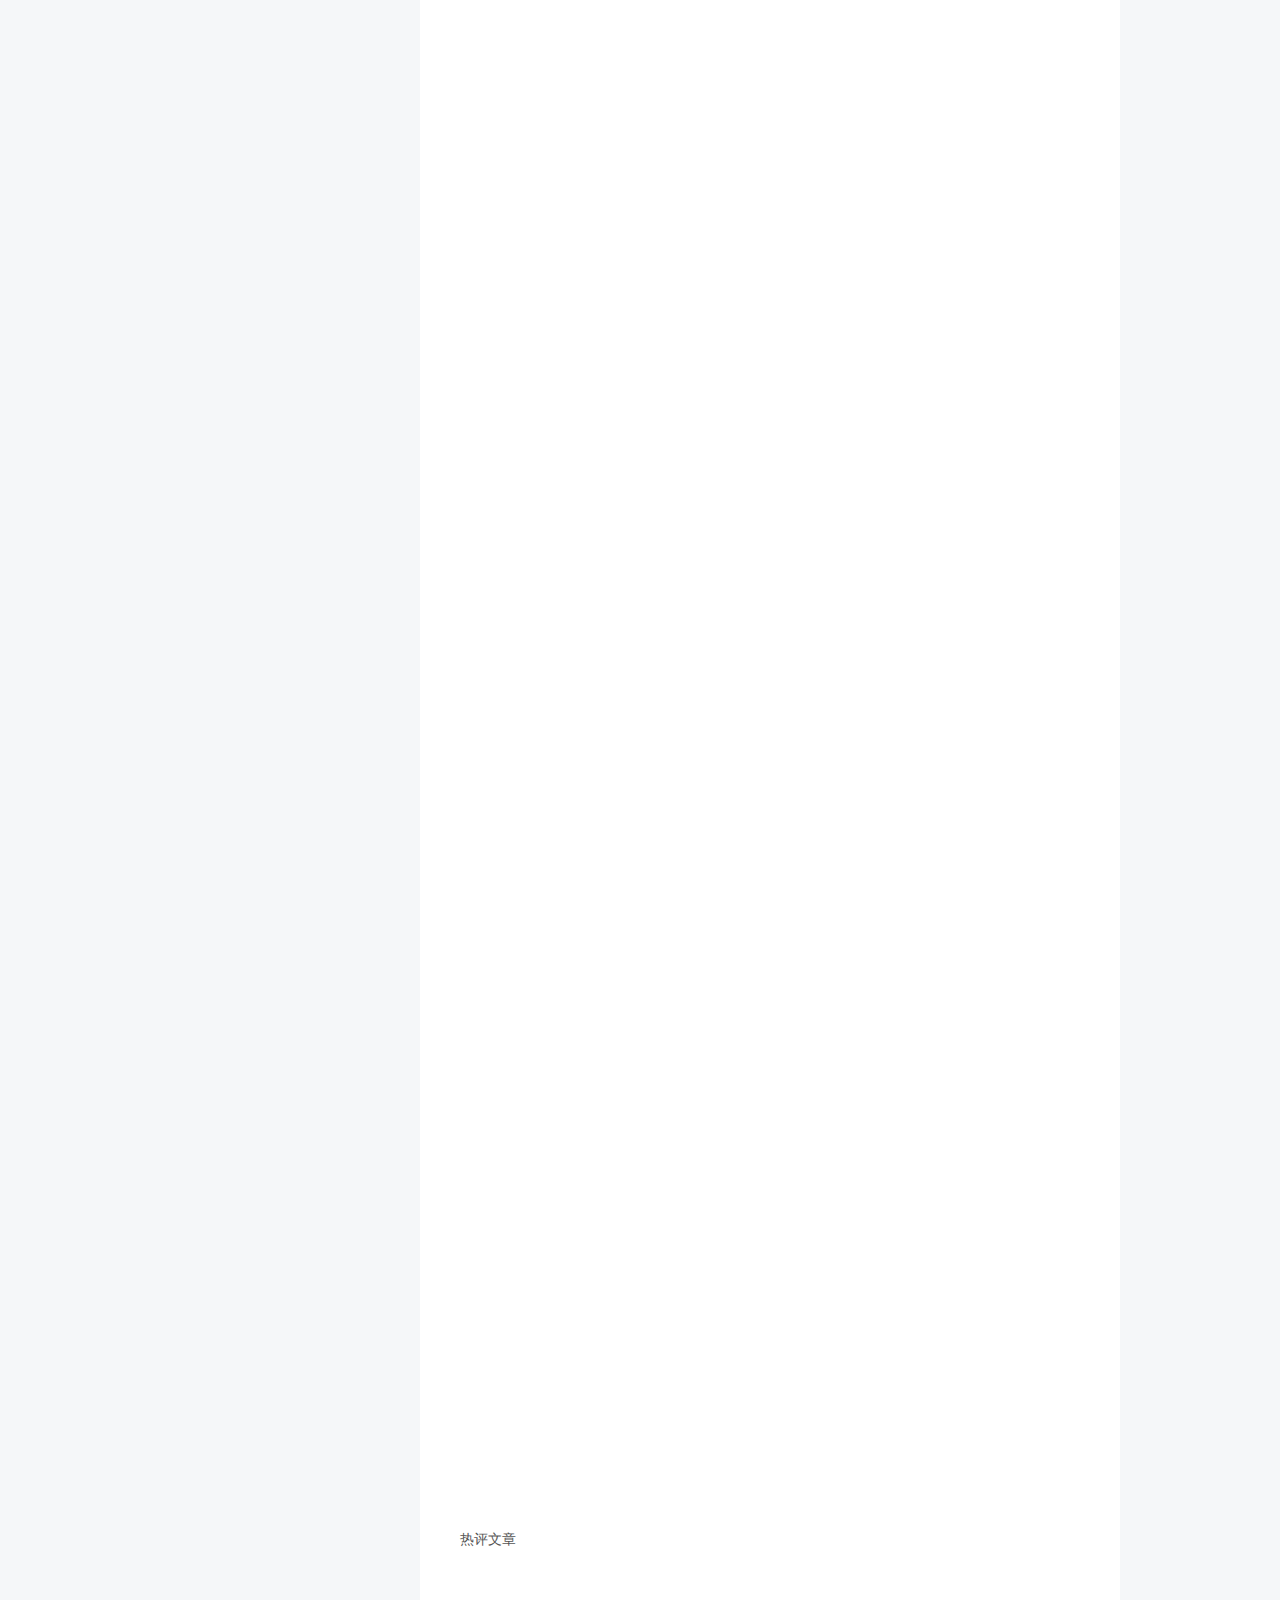
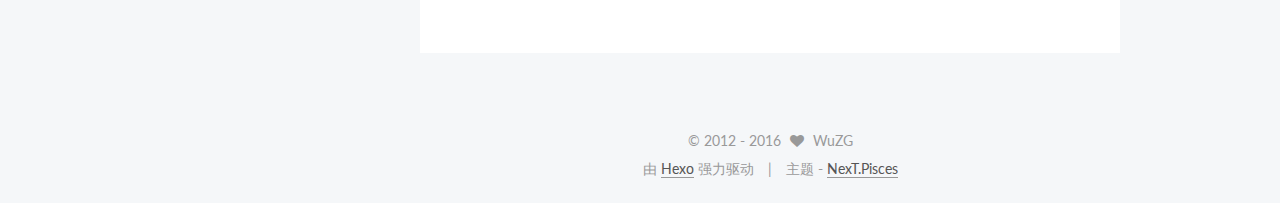
<file: 2013/10/05/面向对象那点事儿-继承/index.html>
<!doctype html>



  


<html class="theme-next pisces use-motion">
<head>
  <meta charset="UTF-8"/>
<meta http-equiv="X-UA-Compatible" content="IE=edge,chrome=1" />
<meta name="viewport" content="width=device-width, initial-scale=1, maximum-scale=1"/>



<meta http-equiv="Cache-Control" content="no-transform" />
<meta http-equiv="Cache-Control" content="no-siteapp" />












  
  
  <link href="/vendors/fancybox/source/jquery.fancybox.css?v=2.1.5" rel="stylesheet" type="text/css" />




  
  
  
  

  
    
    
  

  

  

  

  

  
    
    
    <link href="//fonts.googleapis.com/css?family=Lato:300,300italic,400,400italic,700,700italic&subset=latin,latin-ext" rel="stylesheet" type="text/css">
  






<link href="/vendors/font-awesome/css/font-awesome.min.css?v=4.4.0" rel="stylesheet" type="text/css" />

<link href="/css/main.css?v=5.0.2" rel="stylesheet" type="text/css" />


  <meta name="keywords" content="Hexo, NexT" />




  


  <link rel="alternate" href="/atom.xml" title="WuZG's博客" type="application/atom+xml" />




  <link rel="shortcut icon" type="image/x-icon" href="/favicon.ico?v=5.0.2" />






<meta name="description" content="继承的概念
  JS继承：将别人的东西拿来自己用

1234567891011function Student()&amp;#123;&amp;#125;Student.prototype.say=function()&amp;#123;&amp;#125;;var s1=new Student();s1.say();//继承关系：s1继承自原型对象——&amp;gt;s1.__proto__===原型对象//就像a继承自b——&amp;gt;">
<meta property="og:type" content="article">
<meta property="og:title" content="面向对象那点事儿-继承">
<meta property="og:url" content="http://yoursite.com/2013/10/05/面向对象那点事儿-继承/index.html">
<meta property="og:site_name" content="WuZG's博客">
<meta property="og:description" content="继承的概念
  JS继承：将别人的东西拿来自己用

1234567891011function Student()&amp;#123;&amp;#125;Student.prototype.say=function()&amp;#123;&amp;#125;;var s1=new Student();s1.say();//继承关系：s1继承自原型对象——&amp;gt;s1.__proto__===原型对象//就像a继承自b——&amp;gt;">
<meta property="og:updated_time" content="2016-11-04T17:52:20.583Z">
<meta name="twitter:card" content="summary">
<meta name="twitter:title" content="面向对象那点事儿-继承">
<meta name="twitter:description" content="继承的概念
  JS继承：将别人的东西拿来自己用

1234567891011function Student()&amp;#123;&amp;#125;Student.prototype.say=function()&amp;#123;&amp;#125;;var s1=new Student();s1.say();//继承关系：s1继承自原型对象——&amp;gt;s1.__proto__===原型对象//就像a继承自b——&amp;gt;">



<script type="text/javascript" id="hexo.configuration">
  var NexT = window.NexT || {};
  var CONFIG = {
    scheme: 'Pisces',
    sidebar: {"position":"left","display":"post"},
    fancybox: true,
    motion: true,
    duoshuo: {
      userId: '0',
      author: '博主'
    }
  };
</script>




  <link rel="canonical" href="http://yoursite.com/2013/10/05/面向对象那点事儿-继承/"/>


  <title> 面向对象那点事儿-继承 | WuZG's博客 </title>
</head>

<body itemscope itemtype="//schema.org/WebPage" lang="zh-Hans">

  










  
  
    
  

  <div class="container one-collumn sidebar-position-left page-post-detail ">
    <div class="headband"></div>

    <header id="header" class="header" itemscope itemtype="//schema.org/WPHeader">
      <div class="header-inner"><div class="site-meta ">
  

  <div class="custom-logo-site-title">
    <a href="/"  class="brand" rel="start">
      <span class="logo-line-before"><i></i></span>
      <span class="site-title">WuZG's博客</span>
      <span class="logo-line-after"><i></i></span>
    </a>
  </div>
  <p class="site-subtitle"></p>
</div>

<div class="site-nav-toggle">
  <button>
    <span class="btn-bar"></span>
    <span class="btn-bar"></span>
    <span class="btn-bar"></span>
  </button>
</div>

<nav class="site-nav">
  

  
    <ul id="menu" class="menu">
      
        
        <li class="menu-item menu-item-home">
          <a href="/" rel="section">
            
              <i class="menu-item-icon fa fa-fw fa-home"></i> <br />
            
            首页
          </a>
        </li>
      
        
        <li class="menu-item menu-item-archives">
          <a href="/archives" rel="section">
            
              <i class="menu-item-icon fa fa-fw fa-archive"></i> <br />
            
            归档
          </a>
        </li>
      
        
        <li class="menu-item menu-item-tags">
          <a href="/tags" rel="section">
            
              <i class="menu-item-icon fa fa-fw fa-tags"></i> <br />
            
            标签
          </a>
        </li>
      
        
        <li class="menu-item menu-item-schedule">
          <a href="/schedule" rel="section">
            
              <i class="menu-item-icon fa fa-fw fa-calendar"></i> <br />
            
            日程
          </a>
        </li>
      

      
        <li class="menu-item menu-item-search">
          
            <a href="javascript:;" class="popup-trigger">
          
            
              <i class="menu-item-icon fa fa-search fa-fw"></i> <br />
            
            搜索
          </a>
        </li>
      
    </ul>
  

  
    <div class="site-search">
      
  <div class="popup">
 <span class="search-icon fa fa-search"></span>
 <input type="text" id="local-search-input">
 <div id="local-search-result"></div>
 <span class="popup-btn-close">close</span>
</div>


    </div>
  
</nav>

 </div>
    </header>

    <main id="main" class="main">
      <div class="main-inner">
        <div class="content-wrap">
          <div id="content" class="content">
            

  <div id="posts" class="posts-expand">
    

  
  

  
  
  

  <article class="post post-type-normal " itemscope itemtype="//schema.org/Article">

    
      <header class="post-header">

        
        
          <h1 class="post-title" itemprop="name headline">
            
            
              
                面向对象那点事儿-继承
              
            
          </h1>
        

        <div class="post-meta">
          <span class="post-time">
            <span class="post-meta-item-icon">
              <i class="fa fa-calendar-o"></i>
            </span>
            <span class="post-meta-item-text">发表于</span>
            <time itemprop="dateCreated" datetime="2013-10-05T21:43:56+08:00" content="2013-10-05">
              2013-10-05
            </time>
          </span>

          

          
            
              <span class="post-comments-count">
                &nbsp; | &nbsp;
                <a href="/2013/10/05/面向对象那点事儿-继承/#comments" itemprop="discussionUrl">
                  <span class="post-comments-count ds-thread-count" data-thread-key="2013/10/05/面向对象那点事儿-继承/" itemprop="commentsCount"></span>
                </a>
              </span>
            
          

          

          
          
             <span id="/2013/10/05/面向对象那点事儿-继承/" class="leancloud_visitors" data-flag-title="面向对象那点事儿-继承">
               &nbsp; | &nbsp;
               <span class="post-meta-item-icon">
                 <i class="fa fa-eye"></i>
               </span>
               <span class="post-meta-item-text">阅读次数 </span>
               <span class="leancloud-visitors-count"></span>
              </span>
          

          
        </div>
      </header>
    


    <div class="post-body" itemprop="articleBody">

      
      

      
        <h2 id="继承的概念"><a href="#继承的概念" class="headerlink" title="继承的概念"></a>继承的概念</h2><blockquote>
<p>  JS继承：将别人的东西拿来自己用</p>
</blockquote>
<figure class="highlight js"><table><tr><td class="gutter"><pre><div class="line">1</div><div class="line">2</div><div class="line">3</div><div class="line">4</div><div class="line">5</div><div class="line">6</div><div class="line">7</div><div class="line">8</div><div class="line">9</div><div class="line">10</div><div class="line">11</div></pre></td><td class="code"><pre><div class="line"></div><div class="line"><span class="function"><span class="keyword">function</span> <span class="title">Student</span>(<span class="params"></span>)</span>&#123;&#125;</div><div class="line"></div><div class="line">Student.prototype.say=<span class="function"><span class="keyword">function</span>(<span class="params"></span>)</span>&#123;&#125;;</div><div class="line"></div><div class="line"><span class="keyword">var</span> s1=<span class="keyword">new</span> Student();</div><div class="line"></div><div class="line">s1.say();</div><div class="line"><span class="comment">//继承关系：s1继承自原型对象——&gt;s1.__proto__===原型对象</span></div><div class="line"></div><div class="line"><span class="comment">//就像a继承自b——&gt;a.__proto__===b</span></div></pre></td></tr></table></figure>
<h2 id="继承的六种方式"><a href="#继承的六种方式" class="headerlink" title="继承的六种方式"></a>继承的六种方式</h2><h3 id="扩展原型继承方式"><a href="#扩展原型继承方式" class="headerlink" title="扩展原型继承方式"></a>扩展原型继承方式</h3><blockquote>
<p>一个构造函数的prototype属性指向默认的原型对象，往默认的原型对象中添加属性、方法就可以为构造函数的实例提供共享的属性和方法</p>
</blockquote>
<figure class="highlight js"><table><tr><td class="gutter"><pre><div class="line">1</div><div class="line">2</div><div class="line">3</div><div class="line">4</div><div class="line">5</div><div class="line">6</div></pre></td><td class="code"><pre><div class="line"></div><div class="line"><span class="function"><span class="keyword">function</span> <span class="title">foo1</span>(<span class="params"></span>) </span>&#123;&#125;;</div><div class="line">foo1.prototype.getName = <span class="function"><span class="keyword">function</span> (<span class="params"></span>) </span>&#123; <span class="built_in">console</span>.log(<span class="string">"HELLO 1"</span>);&#125;;</div><div class="line"></div><div class="line"><span class="keyword">var</span> kk1 = <span class="keyword">new</span> foo1();</div><div class="line"><span class="built_in">console</span>.log(kk1.getName());</div></pre></td></tr></table></figure>
<a id="more"></a>
<h3 id="替换原型对象继承方式"><a href="#替换原型对象继承方式" class="headerlink" title="替换原型对象继承方式"></a>替换原型对象继承方式</h3><blockquote>
<p>需要往构造函数的原型对象中添加多个属性、方法，如果使用扩展原型对象实现继承，代码冗余（重复）</p>
<p>将构造函数的prototype属性指向一个全新的对象，在这个对象中添加属性、方法(要注意添加constructor属性，指向构造函数本身)</p>
</blockquote>
<figure class="highlight js"><table><tr><td class="gutter"><pre><div class="line">1</div><div class="line">2</div><div class="line">3</div><div class="line">4</div><div class="line">5</div><div class="line">6</div><div class="line">7</div><div class="line">8</div><div class="line">9</div><div class="line">10</div><div class="line">11</div><div class="line">12</div></pre></td><td class="code"><pre><div class="line"></div><div class="line"><span class="function"><span class="keyword">function</span> <span class="title">foo2</span>(<span class="params"></span>) </span>&#123;&#125;;</div><div class="line"></div><div class="line">foo2.prototype = &#123;</div><div class="line">    <span class="attr">constructor</span>:foo2,</div><div class="line">    <span class="attr">setName</span>:<span class="function"><span class="keyword">function</span> (<span class="params"></span>) </span>&#123;&#125;,</div><div class="line">    <span class="attr">getName</span>:<span class="function"><span class="keyword">function</span> (<span class="params"></span>) </span>&#123;</div><div class="line">        <span class="built_in">console</span>.log(<span class="string">"HELLO 2"</span>);</div><div class="line">    &#125;</div><div class="line">&#125;;</div><div class="line"><span class="keyword">var</span> kk2 = <span class="keyword">new</span> foo2();</div><div class="line"><span class="built_in">console</span>.log(kk2.getName());</div></pre></td></tr></table></figure>
<h3 id="混入继承方式"><a href="#混入继承方式" class="headerlink" title="混入继承方式"></a>混入继承方式</h3><blockquote>
<p>已知2个对象（o1,o2），需要将o1的功能拷贝到o2中。</p>
<p>实现方式：for…in遍历o1对象的属性，将其属性值赋值到o2中</p>
</blockquote>
<figure class="highlight js"><table><tr><td class="gutter"><pre><div class="line">1</div><div class="line">2</div><div class="line">3</div><div class="line">4</div><div class="line">5</div><div class="line">6</div><div class="line">7</div><div class="line">8</div><div class="line">9</div><div class="line">10</div><div class="line">11</div><div class="line">12</div><div class="line">13</div><div class="line">14</div><div class="line">15</div><div class="line">16</div><div class="line">17</div><div class="line">18</div><div class="line">19</div></pre></td><td class="code"><pre><div class="line"><span class="comment">//   封装方法</span></div><div class="line"><span class="function"><span class="keyword">function</span> <span class="title">mixin</span>(<span class="params">target,source</span>) </span>&#123;</div><div class="line"><span class="keyword">for</span>(<span class="keyword">var</span> key <span class="keyword">in</span> source)&#123;</div><div class="line">target[key] = source[key];</div><div class="line">&#125;</div><div class="line"><span class="keyword">return</span> target;</div><div class="line">&#125;</div><div class="line"></div><div class="line"></div><div class="line"><span class="keyword">var</span> o1 = &#123;<span class="attr">getName</span>:<span class="function"><span class="keyword">function</span> (<span class="params"></span>) </span>&#123;<span class="built_in">console</span>.log(<span class="string">"HELLO 3"</span>)&#125;&#125;;</div><div class="line"><span class="keyword">var</span> o2 = &#123;&#125;;</div><div class="line"></div><div class="line"><span class="keyword">for</span>(<span class="keyword">var</span> key <span class="keyword">in</span> o1)&#123;</div><div class="line">    o2[key] = o1[key];</div><div class="line">&#125;</div><div class="line"><span class="built_in">console</span>.log(o2.getName());</div><div class="line"></div><div class="line"><span class="keyword">var</span> kk3 = mixin(o2,o1);</div><div class="line"><span class="built_in">console</span>.log(kk3.getName());</div></pre></td></tr></table></figure>
<h3 id="原型-混入继承方式"><a href="#原型-混入继承方式" class="headerlink" title="原型+混入继承方式"></a>原型+混入继承方式</h3><blockquote>
<p> 利用混入继承的原理，向原型对象中添加属性、和方法——&gt;mixin(Person.prototype,{a:10,b:function(){})</p>
</blockquote>
<figure class="highlight plain"><table><tr><td class="gutter"><pre><div class="line">1</div><div class="line">2</div><div class="line">3</div><div class="line">4</div></pre></td><td class="code"><pre><div class="line">//  调用的封装函数同上mixin函数</div><div class="line">var o4 = &#123;getName:function () &#123; console.log(&quot;HELLO 4&quot;)&#125;&#125;;</div><div class="line">var kk4 = mixin(foo1.prototype,o4);</div><div class="line">console.log(kk4.getName());</div></pre></td></tr></table></figure>
<h3 id="经典继承方式"><a href="#经典继承方式" class="headerlink" title="经典继承方式"></a>经典继承方式</h3><blockquote>
<p>已知一个对象o，需要创建一个新的对象(o2)，这个新的对象继承自对象o</p>
<p>由于<strong>proto</strong>不是一个标准属性，不能出现在正式代码中，而且该属性也无法被修改</p>
<p>经典继承的使用场景：要创建一个对象（不需要关心构造函数）新对象需要继承自另一个指定的对象</p>
</blockquote>
<figure class="highlight plain"><table><tr><td class="gutter"><pre><div class="line">1</div><div class="line">2</div><div class="line">3</div><div class="line">4</div><div class="line">5</div><div class="line">6</div><div class="line">7</div></pre></td><td class="code"><pre><div class="line">var oo1 = &#123;getName:function () &#123;console.log(&quot;HELLO 5&quot;)&#125;&#125;;</div><div class="line">//必要代码</div><div class="line">function foo5() &#123;&#125;;</div><div class="line">foo5.prototype = oo1;</div><div class="line"></div><div class="line">var kk5 = new foo5();</div><div class="line">console.log(kk5.getName());</div></pre></td></tr></table></figure>
<blockquote>
<p>因为上面的必要代码是一定要有的，所以可以考虑将上面写法进行封装</p>
</blockquote>
<figure class="highlight plain"><table><tr><td class="gutter"><pre><div class="line">1</div><div class="line">2</div><div class="line">3</div><div class="line">4</div><div class="line">5</div><div class="line">6</div><div class="line">7</div><div class="line">8</div></pre></td><td class="code"><pre><div class="line">function create(o)&#123;</div><div class="line">function foo5()&#123;&#125;</div><div class="line">foo5.prototype=o;</div><div class="line"></div><div class="line">return new foo5();//返回的就是foo5的实例</div><div class="line">&#125;</div><div class="line"></div><div class="line">var kk5 = create(o);//kk5.__proto__===o</div></pre></td></tr></table></figure>
<blockquote>
<p>ES5（IE9以下版本不支持）：Object.create()的实现原理就是源自于经典继承</p>
</blockquote>
<figure class="highlight plain"><table><tr><td class="gutter"><pre><div class="line">1</div><div class="line">2</div></pre></td><td class="code"><pre><div class="line">//也可这样调用</div><div class="line">var kk5 = Object.create(o);//kk5也是继承自对象o的</div></pre></td></tr></table></figure>
<blockquote>
<p>在旧的浏览器中应用经典继承：</p>
<p>1、首先应该先检测浏览器是否支持Object.create(),所以一般要进行兼容处理</p>
</blockquote>
<figure class="highlight plain"><table><tr><td class="gutter"><pre><div class="line">1</div><div class="line">2</div><div class="line">3</div><div class="line">4</div><div class="line">5</div><div class="line">6</div><div class="line">7</div><div class="line">8</div></pre></td><td class="code"><pre><div class="line">if(typeof Object.create !==&quot;function&quot;)&#123;</div><div class="line">    Object.create=function(o)&#123;</div><div class="line">        function F()&#123;&#125;//一个任意的构造函数</div><div class="line">        F.prototype=o;//设置构造函数的原型对象</div><div class="line"></div><div class="line">        return new F();//返回的就是F的实例</div><div class="line">    &#125;;</div><div class="line">&#125;</div></pre></td></tr></table></figure>
<h3 id="借用构造函数继承方式"><a href="#借用构造函数继承方式" class="headerlink" title="借用构造函数继承方式"></a>借用构造函数继承方式</h3><blockquote>
<p>利用构造函数继承（结合call/apply）涉及两个构造函数，一个父类构造函数，一个子类构造函数</p>
<p>父类构造函数的所有功能都能被子类构造函数适用</p>
<p>注意：由于要借用父类构造函数，所以父类构造函数的功能要对子类对象通用</p>
</blockquote>
<figure class="highlight plain"><table><tr><td class="gutter"><pre><div class="line">1</div><div class="line">2</div><div class="line">3</div><div class="line">4</div><div class="line">5</div><div class="line">6</div><div class="line">7</div><div class="line">8</div><div class="line">9</div><div class="line">10</div><div class="line">11</div><div class="line">12</div></pre></td><td class="code"><pre><div class="line">function foo6(getName) &#123;</div><div class="line">    this.getName = getName;</div><div class="line">&#125;;</div><div class="line"></div><div class="line">function foo66(getName,ownName) &#123;</div><div class="line">    foo6.call(this,getName);</div><div class="line">    this.ownName = ownName;</div><div class="line">&#125;</div><div class="line"></div><div class="line">var kk6 = new  foo66(&quot;HELLO 6&quot;,&quot;tomas&quot;);</div><div class="line">console.log(kk6.getName);  //HELLO 6</div><div class="line">console.log(kk6.ownName);  //tomas</div></pre></td></tr></table></figure>
<blockquote>
<p>由于父构造函数对子构造函数来说，它的属性与方法都是可用的，那么问题出现了：当我自身也拥有和父构造函数一样的属性时，就会出现污染问题，而且这种场景常见，所以借用构造函数实现继承的方式不是首选。</p>
</blockquote>
<figure class="highlight plain"><table><tr><td class="gutter"><pre><div class="line">1</div><div class="line">2</div><div class="line">3</div><div class="line">4</div><div class="line">5</div><div class="line">6</div><div class="line">7</div><div class="line">8</div><div class="line">9</div><div class="line">10</div><div class="line">11</div><div class="line">12</div><div class="line">13</div><div class="line">14</div><div class="line">15</div><div class="line">16</div></pre></td><td class="code"><pre><div class="line">function f1(name,age,gender)&#123;</div><div class="line">    this.name=name;</div><div class="line">    this.age=age;</div><div class="line">    this.gender=&quot;男&quot;;</div><div class="line">&#125;</div><div class="line">function f2(name,age,length)&#123;</div><div class="line">    this.name=name;</div><div class="line">    this.age=age;</div><div class="line">    this.length=length;</div><div class="line">&#125;</div><div class="line"></div><div class="line">function f2(name,age,length)&#123;</div><div class="line">    f1.call(this,name,age);</div><div class="line">    this.length=length;</div><div class="line">&#125;</div><div class="line">var ff2=new f2(&quot;Janda&quot;,16,165);//此处ff2实例拥有name age, gender length这4个属性</div></pre></td></tr></table></figure>
      
    </div>

    <div>
      
        

      
    </div>

    <div>
      
        
  <div style="padding: 10px 0; margin: 20px auto; width: 90%; text-align: center;">
    <div>坚持原创技术分享，您的支持将鼓励我继续创作！</div>
    <button id="rewardButton" disable="enable" onclick="var qr = document.getElementById('QR'); if (qr.style.display === 'none') {qr.style.display='block';} else {qr.style.display='none'}">
      <span>赏</span>
    </button>
    <div id="QR" style="display: none;">
      
        <div id="wechat" style="display: inline-block">
          <img id="wechat_qr" src="/path/to/wechat.png" alt="WuZG WeChat Pay"/>
          <p>微信打赏</p>
        </div>
      
      
        <div id="alipay" style="display: inline-block">
          <img id="alipay_qr" src="/path/to/alipay.jpg" alt="WuZG Alipay"/>
          <p>支付宝打赏</p>
        </div>
      
    </div>
  </div>


      
    </div>

    <footer class="post-footer">
      

      
        <div class="post-nav">
          <div class="post-nav-next post-nav-item">
            
              <a href="/2013/10/04/面向对象那点事儿-原型链/" rel="next" title="面向对象那点事儿-原型链">
                <i class="fa fa-chevron-left"></i> 面向对象那点事儿-原型链
              </a>
            
          </div>

          <div class="post-nav-prev post-nav-item">
            
          </div>
        </div>
      

      
      
    </footer>
  </article>



    <div class="post-spread">
      
        <!-- JiaThis Button BEGIN -->
<div class="jiathis_style">
  <a class="jiathis_button_tsina"></a>
  <a class="jiathis_button_tqq"></a>
  <a class="jiathis_button_weixin"></a>
  <a class="jiathis_button_cqq"></a>
  <a class="jiathis_button_douban"></a>
  <a class="jiathis_button_renren"></a>
  <a class="jiathis_button_qzone"></a>
  <a class="jiathis_button_kaixin001"></a>
  <a class="jiathis_button_copy"></a>
  <a href="http://www.jiathis.com/share" class="jiathis jiathis_txt jiathis_separator jtico jtico_jiathis" target="_blank"></a>
  <a class="jiathis_counter_style"></a>
</div>
<script type="text/javascript" >
  var jiathis_config={
    hideMore:false
  }
</script>
<script type="text/javascript" src="http://v3.jiathis.com/code/jia.js" charset="utf-8"></script>
<!-- JiaThis Button END -->

      
    </div>
  </div>


          </div>
          

  <p>热评文章</p>
  <div class="ds-top-threads" data-range="weekly" data-num-items="4"></div>


          
  <div class="comments" id="comments">
    
      <div class="ds-thread" data-thread-key="2013/10/05/面向对象那点事儿-继承/"
           data-title="面向对象那点事儿-继承" data-url="http://yoursite.com/2013/10/05/面向对象那点事儿-继承/">
      </div>
    
  </div>


        </div>
        
          
  
  <div class="sidebar-toggle">
    <div class="sidebar-toggle-line-wrap">
      <span class="sidebar-toggle-line sidebar-toggle-line-first"></span>
      <span class="sidebar-toggle-line sidebar-toggle-line-middle"></span>
      <span class="sidebar-toggle-line sidebar-toggle-line-last"></span>
    </div>
  </div>

  <aside id="sidebar" class="sidebar">
    <div class="sidebar-inner">

      

      
        <ul class="sidebar-nav motion-element">
          <li class="sidebar-nav-toc sidebar-nav-active" data-target="post-toc-wrap" >
            文章目录
          </li>
          <li class="sidebar-nav-overview" data-target="site-overview">
            站点概览
          </li>
        </ul>
      

      <section class="site-overview sidebar-panel ">
        <div class="site-author motion-element" itemprop="author" itemscope itemtype="//schema.org/Person">
          <img class="site-author-image" itemprop="image"
               src="/images/avatar.jpg"
               alt="WuZG" />
          <p class="site-author-name" itemprop="name">WuZG</p>
          <p class="site-description motion-element" itemprop="description">学海无涯，且行且珍惜</p>
        </div>
        <nav class="site-state motion-element">
          <div class="site-state-item site-state-posts">
            <a href="/archives">
              <span class="site-state-item-count">3</span>
              <span class="site-state-item-name">日志</span>
            </a>
          </div>

          

          

        </nav>

        
          <div class="feed-link motion-element">
            <a href="/atom.xml" rel="alternate">
              <i class="fa fa-rss"></i>
              RSS
            </a>
          </div>
        

        <div class="links-of-author motion-element">
          
            
              <span class="links-of-author-item">
                <a href="https://github.com/" target="_blank" title="GitHub">
                  
                    <i class="fa fa-fw fa-github"></i>
                  
                  GitHub
                </a>
              </span>
            
              <span class="links-of-author-item">
                <a href="https://twitter.com/" target="_blank" title="Twitter">
                  
                    <i class="fa fa-fw fa-twitter"></i>
                  
                  Twitter
                </a>
              </span>
            
              <span class="links-of-author-item">
                <a href="http://weibo.com/" target="_blank" title="微博">
                  
                    <i class="fa fa-fw fa-globe"></i>
                  
                  微博
                </a>
              </span>
            
              <span class="links-of-author-item">
                <a href="http://douban.com/" target="_blank" title="豆瓣">
                  
                    <i class="fa fa-fw fa-globe"></i>
                  
                  豆瓣
                </a>
              </span>
            
              <span class="links-of-author-item">
                <a href="http://www.zhihu.com/" target="_blank" title="知乎">
                  
                    <i class="fa fa-fw fa-globe"></i>
                  
                  知乎
                </a>
              </span>
            
              <span class="links-of-author-item">
                <a href="http://www.tianya.cn/" target="_blank" title="天涯">
                  
                    <i class="fa fa-fw fa-globe"></i>
                  
                  天涯
                </a>
              </span>
            
          
        </div>

        
        

        
        

      </section>

      
        <section class="post-toc-wrap motion-element sidebar-panel sidebar-panel-active">
          <div class="post-toc">
            
              
            
            
              <div class="post-toc-content"><ol class="nav"><li class="nav-item nav-level-2"><a class="nav-link" href="#继承的概念"><span class="nav-number">1.</span> <span class="nav-text">继承的概念</span></a></li><li class="nav-item nav-level-2"><a class="nav-link" href="#继承的六种方式"><span class="nav-number">2.</span> <span class="nav-text">继承的六种方式</span></a><ol class="nav-child"><li class="nav-item nav-level-3"><a class="nav-link" href="#扩展原型继承方式"><span class="nav-number">2.1.</span> <span class="nav-text">扩展原型继承方式</span></a></li><li class="nav-item nav-level-3"><a class="nav-link" href="#替换原型对象继承方式"><span class="nav-number">2.2.</span> <span class="nav-text">替换原型对象继承方式</span></a></li><li class="nav-item nav-level-3"><a class="nav-link" href="#混入继承方式"><span class="nav-number">2.3.</span> <span class="nav-text">混入继承方式</span></a></li><li class="nav-item nav-level-3"><a class="nav-link" href="#原型-混入继承方式"><span class="nav-number">2.4.</span> <span class="nav-text">原型+混入继承方式</span></a></li><li class="nav-item nav-level-3"><a class="nav-link" href="#经典继承方式"><span class="nav-number">2.5.</span> <span class="nav-text">经典继承方式</span></a></li><li class="nav-item nav-level-3"><a class="nav-link" href="#借用构造函数继承方式"><span class="nav-number">2.6.</span> <span class="nav-text">借用构造函数继承方式</span></a></li></ol></li></ol></div>
            
          </div>
        </section>
      

    </div>
  </aside>


        
      </div>
    </main>

    <footer id="footer" class="footer">
      <div class="footer-inner">
        <div class="copyright" >
  
  &copy;  2012 - 
  <span itemprop="copyrightYear">2016</span>
  <span class="with-love">
    <i class="fa fa-heart"></i>
  </span>
  <span class="author" itemprop="copyrightHolder">WuZG</span>
</div>

<div class="powered-by">
  由 <a class="theme-link" href="https://hexo.io">Hexo</a> 强力驱动
</div>

<div class="theme-info">
  主题 -
  <a class="theme-link" href="https://github.com/iissnan/hexo-theme-next">
    NexT.Pisces
  </a>
</div>

        

        
      </div>
    </footer>

    <div class="back-to-top">
      <i class="fa fa-arrow-up"></i>
    </div>
  </div>

  

<script type="text/javascript">
  if (Object.prototype.toString.call(window.Promise) !== '[object Function]') {
    window.Promise = null;
  }
</script>









  



  
  <script type="text/javascript" src="/vendors/jquery/index.js?v=2.1.3"></script>

  
  <script type="text/javascript" src="/vendors/fastclick/lib/fastclick.min.js?v=1.0.6"></script>

  
  <script type="text/javascript" src="/vendors/jquery_lazyload/jquery.lazyload.js?v=1.9.7"></script>

  
  <script type="text/javascript" src="/vendors/velocity/velocity.min.js?v=1.2.1"></script>

  
  <script type="text/javascript" src="/vendors/velocity/velocity.ui.min.js?v=1.2.1"></script>

  
  <script type="text/javascript" src="/vendors/fancybox/source/jquery.fancybox.pack.js?v=2.1.5"></script>


  


  <script type="text/javascript" src="/js/src/utils.js?v=5.0.2"></script>

  <script type="text/javascript" src="/js/src/motion.js?v=5.0.2"></script>



  
  


  <script type="text/javascript" src="/js/src/affix.js?v=5.0.2"></script>

  <script type="text/javascript" src="/js/src/schemes/pisces.js?v=5.0.2"></script>



  
  <script type="text/javascript" src="/js/src/scrollspy.js?v=5.0.2"></script>
<script type="text/javascript" src="/js/src/post-details.js?v=5.0.2"></script>



  


  <script type="text/javascript" src="/js/src/bootstrap.js?v=5.0.2"></script>



  

  
    
  

  <script type="text/javascript">
    var duoshuoQuery = {short_name:"wuzg"};
    (function() {
      var ds = document.createElement('script');
      ds.type = 'text/javascript';ds.async = true;
      ds.id = 'duoshuo-script';
      ds.src = (document.location.protocol == 'https:' ? 'https:' : 'http:') + '//static.duoshuo.com/embed.js';
      ds.charset = 'UTF-8';
      (document.getElementsByTagName('head')[0]
      || document.getElementsByTagName('body')[0]).appendChild(ds);
    })();
  </script>

  
    
    <script src="/vendors/ua-parser-js/dist/ua-parser.min.js?v=0.7.9"></script>
    <script src="/js/src/hook-duoshuo.js"></script>
  






  
  
  <script type="text/javascript">
    // Popup Window;
    var isfetched = false;
    // Search DB path;
    var search_path = "search.xml";
    if (search_path.length == 0) {
       search_path = "search.xml";
    }
    var path = "/" + search_path;
    // monitor main search box;

    function proceedsearch() {
      $("body").append('<div class="popoverlay">').css('overflow', 'hidden');
      $('.popup').toggle();

    }
    // search function;
    var searchFunc = function(path, search_id, content_id) {
    'use strict';
    $.ajax({
        url: path,
        dataType: "xml",
        async: true,
        success: function( xmlResponse ) {
            // get the contents from search data
            isfetched = true;
            $('.popup').detach().appendTo('.header-inner');
            var datas = $( "entry", xmlResponse ).map(function() {
                return {
                    title: $( "title", this ).text(),
                    content: $("content",this).text(),
                    url: $( "url" , this).text()
                };
            }).get();
            var $input = document.getElementById(search_id);
            var $resultContent = document.getElementById(content_id);
            $input.addEventListener('input', function(){
                var matchcounts = 0;
                var str='<ul class=\"search-result-list\">';
                var keywords = this.value.trim().toLowerCase().split(/[\s\-]+/);
                $resultContent.innerHTML = "";
                if (this.value.trim().length > 1) {
                // perform local searching
                datas.forEach(function(data) {
                    var isMatch = false;
                    var content_index = [];
                    var data_title = data.title.trim().toLowerCase();
                    var data_content = data.content.trim().replace(/<[^>]+>/g,"").toLowerCase();
                    var data_url = decodeURIComponent(data.url);
                    var index_title = -1;
                    var index_content = -1;
                    var first_occur = -1;
                    // only match artiles with not empty titles and contents
                    if(data_title != '') {
                        keywords.forEach(function(keyword, i) {
                            index_title = data_title.indexOf(keyword);
                            index_content = data_content.indexOf(keyword);
                            if( index_title >= 0 || index_content >= 0 ){
                                isMatch = true;
								if (i == 0) {
                                    first_occur = index_content;
                                }
                            } 
							
                        });
                    }
                    // show search results
                    if (isMatch) {
                        matchcounts += 1;
                        str += "<li><a href='"+ data_url +"' class='search-result-title'>"+ data_title +"</a>";
                        var content = data.content.trim().replace(/<[^>]+>/g,"");
                        if (first_occur >= 0) {
                            // cut out 100 characters
                            var start = first_occur - 20;
                            var end = first_occur + 80;
                            if(start < 0){
                                start = 0;
                            }
                            if(start == 0){
                                end = 50;
                            }
                            if(end > content.length){
                                end = content.length;
                            }
                            var match_content = content.substring(start, end);
                            // highlight all keywords
                            keywords.forEach(function(keyword){
                                var regS = new RegExp(keyword, "gi");
                                match_content = match_content.replace(regS, "<b class=\"search-keyword\">"+keyword+"</b>");
                            });

                            str += "<p class=\"search-result\">" + match_content +"...</p>"
                        }
                        str += "</li>";
                    }
                })};
                str += "</ul>";
                if (matchcounts == 0) { str = '<div id="no-result"><i class="fa fa-frown-o fa-5x" /></div>' }
                if (keywords == "") { str = '<div id="no-result"><i class="fa fa-search fa-5x" /></div>' }
                $resultContent.innerHTML = str;
            });
            proceedsearch();
        }
    });}

    // handle and trigger popup window;
    $('.popup-trigger').click(function(e) {
      e.stopPropagation();
      if (isfetched == false) {
        searchFunc(path, 'local-search-input', 'local-search-result');
      } else {
        proceedsearch();
      };

    });

    $('.popup-btn-close').click(function(e){
      $('.popup').hide();
      $(".popoverlay").remove();
      $('body').css('overflow', '');
    });
    $('.popup').click(function(e){
      e.stopPropagation();
    });
  </script>


  
  <script type="text/x-mathjax-config">
    MathJax.Hub.Config({
      tex2jax: {
        inlineMath: [ ['$','$'], ["\\(","\\)"]  ],
        processEscapes: true,
        skipTags: ['script', 'noscript', 'style', 'textarea', 'pre', 'code']
      }
    });
  </script>

  <script type="text/x-mathjax-config">
    MathJax.Hub.Queue(function() {
      var all = MathJax.Hub.getAllJax(), i;
      for (i=0; i < all.length; i += 1) {
        all[i].SourceElement().parentNode.className += ' has-jax';
      }
    });
  </script>
  <script type="text/javascript" src="//cdn.mathjax.org/mathjax/latest/MathJax.js?config=TeX-AMS-MML_HTMLorMML"></script>


  

  
  <script src="https://cdn1.lncld.net/static/js/av-core-mini-0.6.1.js"></script>
  <script>AV.initialize("T2lrJqxUssGY5W6QGrl1F2g0-gzGzoHsz", "xN5tirHWabshgeBEFl5EVBpf");</script>
  <script>
    function showTime(Counter) {
      var query = new AV.Query(Counter);
      var entries = [];
      var $visitors = $(".leancloud_visitors");

      $visitors.each(function () {
        entries.push( $(this).attr("id").trim() );
      });

      query.containedIn('url', entries);
      query.find()
        .done(function (results) {
          var COUNT_CONTAINER_REF = '.leancloud-visitors-count';

          if (results.length === 0) {
            $visitors.find(COUNT_CONTAINER_REF).text(0);
            return;
          }

          for (var i = 0; i < results.length; i++) {
            var item = results[i];
            var url = item.get('url');
            var time = item.get('time');
            var element = document.getElementById(url);

            $(element).find(COUNT_CONTAINER_REF).text(time);
          }
          for(var i = 0; i < entries.length; i++) {
            var url = entries[i];
            var element = document.getElementById(url);
            var countSpan = $(element).find(COUNT_CONTAINER_REF);
            if( countSpan.text() == '') {
              countSpan.text(0);
            }
          }
        })
        .fail(function (object, error) {
          console.log("Error: " + error.code + " " + error.message);
        });
    }

    function addCount(Counter) {
      var $visitors = $(".leancloud_visitors");
      var url = $visitors.attr('id').trim();
      var title = $visitors.attr('data-flag-title').trim();
      var query = new AV.Query(Counter);

      query.equalTo("url", url);
      query.find({
        success: function(results) {
          if (results.length > 0) {
            var counter = results[0];
            counter.fetchWhenSave(true);
            counter.increment("time");
            counter.save(null, {
              success: function(counter) {
                var $element = $(document.getElementById(url));
                $element.find('.leancloud-visitors-count').text(counter.get('time'));
              },
              error: function(counter, error) {
                console.log('Failed to save Visitor num, with error message: ' + error.message);
              }
            });
          } else {
            var newcounter = new Counter();
            /* Set ACL */
            var acl = new AV.ACL();
            acl.setPublicReadAccess(true);
            acl.setPublicWriteAccess(true);
            newcounter.setACL(acl);
            /* End Set ACL */
            newcounter.set("title", title);
            newcounter.set("url", url);
            newcounter.set("time", 1);
            newcounter.save(null, {
              success: function(newcounter) {
                var $element = $(document.getElementById(url));
                $element.find('.leancloud-visitors-count').text(newcounter.get('time'));
              },
              error: function(newcounter, error) {
                console.log('Failed to create');
              }
            });
          }
        },
        error: function(error) {
          console.log('Error:' + error.code + " " + error.message);
        }
      });
    }

    $(function() {
      var Counter = AV.Object.extend("Counter");
      if ($('.leancloud_visitors').length == 1) {
        addCount(Counter);
      } else if ($('.post-title-link').length > 1) {
        showTime(Counter);
      }
    });
  </script>



  

  


</body>
</html>
</file>
<file: css/main.css>
/* normalize.css v3.0.2 | MIT License | git.io/normalize */
html {
  font-family: sans-serif; /* 1 */
  -ms-text-size-adjust: 100%; /* 2 */
  -webkit-text-size-adjust: 100%; /* 2 */
}
body {
  margin: 0;
}
article,
aside,
details,
figcaption,
figure,
footer,
header,
hgroup,
main,
menu,
nav,
section,
summary {
  display: block;
}
audio,
canvas,
progress,
video {
  display: inline-block; /* 1 */
  vertical-align: baseline; /* 2 */
}
audio:not([controls]) {
  display: none;
  height: 0;
}
[hidden],
template {
  display: none;
}
a {
  background-color: transparent;
}
a:active,
a:hover {
  outline: 0;
}
abbr[title] {
  border-bottom: 1px dotted;
}
b,
strong {
  font-weight: bold;
}
dfn {
  font-style: italic;
}
h1 {
  font-size: 2em;
  margin: 0.67em 0;
}
mark {
  background: #ff0;
  color: #000;
}
small {
  font-size: 80%;
}
sub,
sup {
  font-size: 75%;
  line-height: 0;
  position: relative;
  vertical-align: baseline;
}
sup {
  top: -0.5em;
}
sub {
  bottom: -0.25em;
}
img {
  border: 0;
}
svg:not(:root) {
  overflow: hidden;
}
figure {
  margin: 1em 40px;
}
hr {
  -moz-box-sizing: content-box;
  box-sizing: content-box;
  height: 0;
}
pre {
  overflow: auto;
}
code,
kbd,
pre,
samp {
  font-family: monospace, monospace;
  font-size: 1em;
}
button,
input,
optgroup,
select,
textarea {
  color: inherit; /* 1 */
  font: inherit; /* 2 */
  margin: 0; /* 3 */
}
button {
  overflow: visible;
}
button,
select {
  text-transform: none;
}
button,
html input[type="button"],
input[type="reset"],
input[type="submit"] {
  -webkit-appearance: button; /* 2 */
  cursor: pointer; /* 3 */
}
button[disabled],
html input[disabled] {
  cursor: default;
}
button::-moz-focus-inner,
input::-moz-focus-inner {
  border: 0;
  padding: 0;
}
input {
  line-height: normal;
}
input[type="checkbox"],
input[type="radio"] {
  box-sizing: border-box; /* 1 */
  padding: 0; /* 2 */
}
input[type="number"]::-webkit-inner-spin-button,
input[type="number"]::-webkit-outer-spin-button {
  height: auto;
}
input[type="search"] {
  -webkit-appearance: textfield; /* 1 */
  -moz-box-sizing: content-box;
  -webkit-box-sizing: content-box; /* 2 */
  box-sizing: content-box;
}
input[type="search"]::-webkit-search-cancel-button,
input[type="search"]::-webkit-search-decoration {
  -webkit-appearance: none;
}
fieldset {
  border: 1px solid #c0c0c0;
  margin: 0 2px;
  padding: 0.35em 0.625em 0.75em;
}
legend {
  border: 0; /* 1 */
  padding: 0; /* 2 */
}
textarea {
  overflow: auto;
}
optgroup {
  font-weight: bold;
}
table {
  border-collapse: collapse;
  border-spacing: 0;
}
td,
th {
  padding: 0;
}
::selection {
  background: #262a30;
  color: #fff;
}
body {
  position: relative;
  font-family: 'Lato', "PingFang SC", "Microsoft YaHei", sans-serif;
  font-size: 14px;
  line-height: 2;
  color: #555;
  background: #fff;
}
@media (max-width: 767px) {
  body {
    padding-right: 0 !important;
  }
}
@media (min-width: 768px) and (max-width: 991px) {
  body {
    padding-right: 0 !important;
  }
}
@media (min-width: 1600px) {
  body {
    font-size: 16px;
  }
}
h1,
h2,
h3,
h4,
h5,
h6 {
  margin: 0;
  padding: 0;
  font-weight: bold;
  line-height: 1.5;
  font-family: 'Lato', "PingFang SC", "Microsoft YaHei", sans-serif;
}
h2,
h3,
h4,
h5,
h6 {
  margin: 20px 0 15px;
}
h1 {
  font-size: 22px;
}
@media (max-width: 767px) {
  h1 {
    font-size: 18px;
  }
}
h2 {
  font-size: 20px;
}
@media (max-width: 767px) {
  h2 {
    font-size: 16px;
  }
}
h3 {
  font-size: 18px;
}
@media (max-width: 767px) {
  h3 {
    font-size: 14px;
  }
}
h4 {
  font-size: 16px;
}
@media (max-width: 767px) {
  h4 {
    font-size: 12px;
  }
}
h5 {
  font-size: 14px;
}
@media (max-width: 767px) {
  h5 {
    font-size: 10px;
  }
}
h6 {
  font-size: 12px;
}
@media (max-width: 767px) {
  h6 {
    font-size: 8px;
  }
}
p {
  margin: 0 0 25px 0;
}
a {
  color: #555;
  text-decoration: none;
  border-bottom: 1px solid #999;
  word-wrap: break-word;
}
a:hover {
  color: #222;
  border-bottom-color: #222;
}
ul {
  list-style: none;
}
blockquote {
  margin: 0;
  padding: 0;
}
img {
  display: block;
  margin: auto;
  max-width: 100%;
  height: auto;
}
hr {
  margin: 40px 0;
  height: 3px;
  border: none;
  background-color: #ddd;
  background-image: repeating-linear-gradient(-45deg, #fff, #fff 4px, transparent 4px, transparent 8px);
}
blockquote {
  padding: 0 15px;
  color: #666;
  border-left: 4px solid #ddd;
}
blockquote cite::before {
  content: "-";
  padding: 0 5px;
}
dt {
  font-weight: 700;
}
dd {
  margin: 0;
  padding: 0;
}
.text-left {
  text-align: left;
}
.text-center {
  text-align: center;
}
.text-right {
  text-align: right;
}
.text-justify {
  text-align: justify;
}
.text-nowrap {
  white-space: nowrap;
}
.text-lowercase {
  text-transform: lowercase;
}
.text-uppercase {
  text-transform: uppercase;
}
.text-capitalize {
  text-transform: capitalize;
}
.center-block {
  display: block;
  margin-left: auto;
  margin-right: auto;
}
.clearfix:before,
.clearfix:after {
  content: " ";
  display: table;
}
.clearfix:after {
  clear: both;
}
.pullquote {
  width: 45%;
}
.pullquote.left {
  float: left;
  margin-left: 5px;
  margin-right: 10px;
}
.pullquote.right {
  float: right;
  margin-left: 10px;
  margin-right: 5px;
}
.affix.affix.affix {
  position: fixed;
}
.translation {
  margin-top: -20px;
  font-size: 14px;
  color: #999;
}
.scrollbar-measure {
  width: 100px;
  height: 100px;
  overflow: scroll;
  position: absolute;
  top: -9999px;
}
.use-motion .motion-element {
  opacity: 0;
}
#local-search-input {
  padding: 3px;
  border: none;
  text-indent: 14px;
  border-radius: 0;
  width: 140px;
  outline: none;
  border-bottom: 1px solid #999;
  background: inherit;
  opacity: 0.5;
}
#local-search-input:focus {
  opacity: 1;
}
.search-icon {
  position: absolute;
  top: 9px;
}
table {
  margin: 20px 0;
  width: 100%;
  border-collapse: collapse;
  border-spacing: 0;
  border: 1px solid #ddd;
  font-size: 14px;
  table-layout: fixed;
  word-wrap: break-all;
}
table>tbody>tr:nth-of-type(odd) {
  background-color: #f9f9f9;
}
table>tbody>tr:hover {
  background-color: #f5f5f5;
}
caption,
th,
td {
  padding: 8px;
  text-align: left;
  vertical-align: middle;
  font-weight: normal;
}
th,
td {
  border-bottom: 3px solid #ddd;
  border-right: 1px solid #eee;
}
th {
  padding-bottom: 10px;
  font-weight: 700;
}
td {
  border-bottom-width: 1px;
}
html,
body {
  height: 100%;
}
.container {
  position: relative;
  min-height: 100%;
}
.header-inner {
  margin: 0 auto;
  padding: 100px 0 70px;
  width: 700px;
}
@media (min-width: 1600px) {
  .container .header-inner {
    width: 900px;
  }
}
.main {
  padding-bottom: 150px;
}
.main-inner {
  margin: 0 auto;
  width: 700px;
}
@media (min-width: 1600px) {
  .container .main-inner {
    width: 900px;
  }
}
.footer {
  position: absolute;
  left: 0;
  bottom: 0;
  width: 100%;
  min-height: 50px;
}
.footer-inner {
  box-sizing: border-box;
  margin: 20px auto;
  width: 700px;
}
@media (min-width: 1600px) {
  .container .footer-inner {
    width: 900px;
  }
}
pre,
.highlight {
  overflow: auto;
  margin: 20px 0;
  padding: 15px;
  font-size: 13px;
  color: #ccc;
  background: #2d2d2d;
  line-height: 1.6;
}
pre,
code {
  font-family: consolas, Menlo, "PingFang SC", "Microsoft YaHei", monospace;
}
code {
  padding: 2px 4px;
  word-wrap: break-all;
  color: #ccc;
  background: #2d2d2d;
  border-radius: 3px;
  font-size: 13px;
}
pre code {
  padding: 0;
  color: #ccc;
  background: none;
  text-shadow: none;
}
.highlight pre {
  border: none;
  margin: 0;
  padding: 1px;
}
.highlight table {
  margin: 0;
  width: auto;
  border: none;
}
.highlight td {
  border: none;
  padding: 0;
}
.highlight figcaption {
  font-size: 1em;
  color: #ccc;
  line-height: 1em;
  margin-bottom: 1em;
}
.highlight figcaption:before,
.highlight figcaption:after {
  content: " ";
  display: table;
}
.highlight figcaption:after {
  clear: both;
}
.highlight figcaption a {
  float: right;
  color: #ccc;
}
.highlight figcaption a:hover {
  border-bottom-color: #ccc;
}
.highlight .gutter pre {
  color: #666;
  text-align: right;
  padding-right: 20px;
}
.highlight .line {
  height: 20px;
}
.gutter {
  -webkit-user-select: none;
  -moz-user-select: none;
  -ms-user-select: none;
  user-select: none;
}
.gist table {
  width: auto;
}
.gist table td {
  border: none;
}
pre .deletion {
  background: #008000;
}
pre .addition {
  background: #800000;
}
pre .meta {
  color: #c9c;
}
pre .comment {
  color: #999;
}
pre .variable,
pre .attribute,
pre .tag,
pre .regexp,
pre .ruby .constant,
pre .xml .tag .title,
pre .xml .pi,
pre .xml .doctype,
pre .html .doctype,
pre .css .id,
pre .css .class,
pre .css .pseudo {
  color: #f2777a;
}
pre .number,
pre .preprocessor,
pre .built_in,
pre .literal,
pre .params,
pre .constant,
pre .command {
  color: #f99157;
}
pre .ruby .class .title,
pre .css .rules .attribute,
pre .string,
pre .value,
pre .inheritance,
pre .header,
pre .ruby .symbol,
pre .xml .cdata,
pre .special,
pre .number,
pre .formula {
  color: #9c9;
}
pre .title,
pre .css .hexcolor {
  color: #6cc;
}
pre .function,
pre .python .decorator,
pre .python .title,
pre .ruby .function .title,
pre .ruby .title .keyword,
pre .perl .sub,
pre .javascript .title,
pre .coffeescript .title {
  color: #69c;
}
pre .keyword,
pre .javascript .function {
  color: #c9c;
}
.full-image.full-image.full-image {
  border: none;
  max-width: 100%;
  width: auto;
  margin: 20px auto;
}
@media (min-width: 992px) {
  .full-image.full-image.full-image {
    max-width: none;
    width: 126%;
    margin: 0 -13%;
  }
}
.blockquote-center,
.page-home .post-type-quote blockquote,
.page-post-detail .post-type-quote blockquote {
  position: relative;
  margin: 40px 0;
  padding: 0;
  border-left: none;
  text-align: center;
}
.blockquote-center::before,
.page-home .post-type-quote blockquote::before,
.page-post-detail .post-type-quote blockquote::before,
.blockquote-center::after,
.page-home .post-type-quote blockquote::after,
.page-post-detail .post-type-quote blockquote::after {
  position: absolute;
  content: ' ';
  display: block;
  width: 100%;
  height: 24px;
  opacity: 0.2;
  background-repeat: no-repeat;
  background-position: 0 -6px;
  background-size: 22px 22px;
}
.blockquote-center::before,
.page-home .post-type-quote blockquote::before,
.page-post-detail .post-type-quote blockquote::before {
  top: -20px;
  background-image: url("../images/quote-l.svg");
  border-top: 1px solid #ccc;
}
.blockquote-center::after,
.page-home .post-type-quote blockquote::after,
.page-post-detail .post-type-quote blockquote::after {
  bottom: -20px;
  background-image: url("../images/quote-r.svg");
  border-bottom: 1px solid #ccc;
  background-position: 100% 8px;
}
.blockquote-center p,
.page-home .post-type-quote blockquote p,
.page-post-detail .post-type-quote blockquote p,
.blockquote-center div,
.page-home .post-type-quote blockquote div,
.page-post-detail .post-type-quote blockquote div {
  text-align: center;
}
.post .post-body .group-picture img {
  box-sizing: border-box;
  padding: 0 3px;
  border: none;
}
.post .group-picture-row {
  overflow: hidden;
  margin-top: 6px;
}
.post .group-picture-row:first-child {
  margin-top: 0;
}
.post .group-picture-column {
  float: left;
}
.page-post-detail .post-body .group-picture-column {
  float: none;
  margin-top: 10px;
  width: auto !important;
}
.page-post-detail .post-body .group-picture-column img {
  margin: 0 auto;
}
.page-archive .group-picture-container {
  overflow: hidden;
}
.page-archive .group-picture-row {
  float: left;
}
.page-archive .group-picture-row:first-child {
  margin-top: 6px;
}
.page-archive .group-picture-column {
  max-width: 150px;
  max-height: 150px;
}
.btn {
  display: inline-block;
  padding: 0 20px;
  font-size: 14px;
  color: #fff;
  background: #222;
  border: 2px solid #555;
  text-decoration: none;
  border-radius: 0;
  transition-property: background-color;
  transition-duration: 0.2s;
  transition-timing-function: ease-in-out;
  transition-delay: 0s;
}
.btn:hover,
.post-more-link .btn:hover {
  border-color: #222;
  color: #fff;
  background: #222;
}
.btn-bar {
  display: block;
  width: 22px;
  height: 2px;
  background: #555;
  border-radius: 1px;
}
.btn-bar+.btn-bar {
  margin-top: 4px;
}
.pagination {
  margin: 120px 0 40px;
  text-align: center;
  border-top: 1px solid #eee;
}
.page-number-basic,
.pagination .prev,
.pagination .next,
.pagination .page-number,
.pagination .space {
  display: inline-block;
  position: relative;
  top: -1px;
  margin: 0 10px;
  padding: 0 10px;
  line-height: 30px;
}
@media (max-width: 767px) {
  .page-number-basic,
  .pagination .prev,
  .pagination .next,
  .pagination .page-number,
  .pagination .space {
    margin: 0 5px;
  }
}
.pagination .prev,
.pagination .next,
.pagination .page-number {
  border-bottom: 0;
  border-top: 1px solid #eee;
  transition-property: border-color;
  transition-duration: 0.2s;
  transition-timing-function: ease-in-out;
  transition-delay: 0s;
}
.pagination .prev:hover,
.pagination .next:hover,
.pagination .page-number:hover {
  border-top-color: #222;
}
.pagination .space {
  padding: 0;
  margin: 0;
}
.pagination .prev {
  margin-left: 0;
}
.pagination .next {
  margin-right: 0;
}
.pagination .page-number.current {
  color: #fff;
  background: #ccc;
  border-top-color: #ccc;
}
@media (max-width: 767px) {
  .pagination {
    border-top: none;
  }
  .pagination .prev,
  .pagination .next,
  .pagination .page-number {
    margin-bottom: 10px;
    border-top: 0;
    border-bottom: 1px solid #eee;
  }
  .pagination .prev:hover,
  .pagination .next:hover,
  .pagination .page-number:hover {
    border-bottom-color: #222;
  }
}
.comments {
  margin: 60px 20px 0;
}
.tag-cloud {
  text-align: center;
}
.tag-cloud a {
  display: inline-block;
  margin: 10px;
}
.back-to-top {
  box-sizing: border-box;
  position: fixed;
  bottom: -100px;
  right: 50px;
  z-index: 1050;
  padding: 0 6px;
  width: 25px;
  background: #222;
  font-size: 12px;
  opacity: 0.6;
  color: #fff;
  cursor: pointer;
  text-align: center;
  -webkit-transform: translateZ(0);
  transition-property: bottom;
  transition-duration: 0.2s;
  transition-timing-function: ease-in-out;
  transition-delay: 0s;
}
@media (max-width: 767px) {
  .back-to-top {
    display: none;
  }
}
@media (min-width: 768px) and (max-width: 991px) {
  .back-to-top {
    display: none;
  }
}
.back-to-top.back-to-top-on {
  bottom: 40px;
}
.header {
  background: #fff;
}
.header-inner {
  position: relative;
}
.headband {
  height: 3px;
  background: #222;
}
.site-meta {
  margin: 0;
  text-align: center;
}
@media (max-width: 767px) {
  .site-meta {
    text-align: center;
  }
}
.brand {
  position: relative;
  display: inline-block;
  padding: 0 40px;
  color: #fff;
  background: #222;
  border-bottom: none;
}
.brand:hover {
  color: #fff;
}
.logo {
  display: inline-block;
  margin-right: 5px;
  line-height: 36px;
  vertical-align: top;
}
.site-title {
  display: inline-block;
  vertical-align: top;
  line-height: 36px;
  font-size: 20px;
  font-weight: normal;
  font-family: 'Lato', "PingFang SC", "Microsoft YaHei", sans-serif;
}
.site-subtitle {
  margin-top: 10px;
  font-size: 13px;
  color: #ddd;
}
.use-motion .brand {
  opacity: 0;
}
.use-motion .logo,
.use-motion .site-title,
.use-motion .site-subtitle {
  opacity: 0;
  position: relative;
  top: -10px;
}
.site-nav-toggle {
  display: none;
  position: absolute;
  top: 10px;
  left: 10px;
}
@media (max-width: 767px) {
  .site-nav-toggle {
    display: block;
  }
}
.site-nav-toggle button {
  margin-top: 2px;
  padding: 9px 10px;
  background: transparent;
  border: none;
}
@media (max-width: 767px) {
  .site-nav {
    display: none;
    margin: 0 -10px;
    padding: 0 10px;
    clear: both;
    border-top: 1px solid #ddd;
  }
}
@media (min-width: 768px) and (max-width: 991px) {
  .site-nav {
    display: block !important;
  }
}
@media (min-width: 992px) {
  .site-nav {
    display: block !important;
  }
}
.menu {
  margin-top: 20px;
  padding-left: 0;
  text-align: center;
}
.menu .menu-item {
  display: inline-block;
  margin: 0 10px;
}
@media screen and (max-width: 767px) {
  .menu .menu-item {
    margin-top: 10px;
  }
}
.menu .menu-item a {
  display: block;
  font-size: 13px;
  text-transform: capitalize;
  line-height: inherit;
  border-bottom: 1px solid transparent;
  transition-property: border-color;
  transition-duration: 0.2s;
  transition-timing-function: ease-in-out;
  transition-delay: 0s;
}
.menu .menu-item a:hover,
.menu-item-active a {
  border-bottom-color: #222;
}
.menu .menu-item .fa {
  margin-right: 5px;
}
.use-motion .menu-item {
  opacity: 0;
}
.post-body {
  font-family: 'Lato', "PingFang SC", "Microsoft YaHei", sans-serif;
}
@media (max-width: 767px) {
  .post-body {
    word-break: break-word;
  }
}
.post-body .fancybox img {
  display: block !important;
  margin: 0 auto;
  cursor: pointer;
  cursor: zoom-in;
  cursor: -webkit-zoom-in;
}
.post-body .image-caption,
.post-body .figure .caption {
  margin: 10px auto 15px;
  text-align: center;
  font-size: 14px;
  color: #999;
  font-weight: bold;
  line-height: 1;
}
.post-sticky-flag {
  display: inline-block;
  font-size: 16px;
  -ms-transform: rotate(30deg);
  -webkit-transform: rotate(30deg);
  -moz-transform: rotate(30deg);
  -ms-transform: rotate(30deg);
  -o-transform: rotate(30deg);
  transform: rotate(30deg);
}
.posts-expand {
  padding-top: 40px;
}
@media (max-width: 767px) {
  .posts-expand {
    margin: 0 20px;
  }
  .post-body pre,
  .post-body .highlight {
    padding: 10px;
  }
  .post-body pre .gutter pre,
  .post-body .highlight .gutter pre {
    padding-right: 10px;
  }
}
@media (min-width: 992px) {
  .posts-expand .post-body {
    text-align: justify;
  }
}
.posts-expand .post-body h2,
.posts-expand .post-body h3,
.posts-expand .post-body h4,
.posts-expand .post-body h5,
.posts-expand .post-body h6 {
  padding-top: 10px;
}
.posts-expand .post-body h2 .header-anchor,
.posts-expand .post-body h3 .header-anchor,
.posts-expand .post-body h4 .header-anchor,
.posts-expand .post-body h5 .header-anchor,
.posts-expand .post-body h6 .header-anchor {
  float: right;
  margin-left: 10px;
  color: #ccc;
  border-bottom-style: none;
  visibility: hidden;
}
.posts-expand .post-body h2 .header-anchor:hover,
.posts-expand .post-body h3 .header-anchor:hover,
.posts-expand .post-body h4 .header-anchor:hover,
.posts-expand .post-body h5 .header-anchor:hover,
.posts-expand .post-body h6 .header-anchor:hover {
  color: inherit;
}
.posts-expand .post-body h2:hover .header-anchor,
.posts-expand .post-body h3:hover .header-anchor,
.posts-expand .post-body h4:hover .header-anchor,
.posts-expand .post-body h5:hover .header-anchor,
.posts-expand .post-body h6:hover .header-anchor {
  visibility: visible;
}
.posts-expand .post-body ul li {
  list-style: circle;
}
.posts-expand .post-body img {
  box-sizing: border-box;
  margin: auto;
  padding: 3px;
  border: 1px solid #ddd;
}
.posts-expand .fancybox img {
  margin: 0 auto;
}
@media (max-width: 767px) {
  .posts-collapse {
    margin: 0 20px;
  }
  .posts-collapse .post-title,
  .posts-collapse .post-meta {
    display: block;
    width: auto;
    text-align: left;
  }
}
.posts-collapse {
  position: relative;
  z-index: 1010;
  margin-left: 55px;
}
.posts-collapse::after {
  content: " ";
  position: absolute;
  top: 20px;
  left: 0;
  margin-left: -2px;
  width: 4px;
  height: 100%;
  background: #f5f5f5;
  z-index: -1;
}
@media (max-width: 767px) {
  .posts-collapse {
    margin: 0 20px;
  }
}
.posts-collapse .collection-title {
  position: relative;
  margin: 60px 0;
}
.posts-collapse .collection-title h2 {
  margin-left: 20px;
}
.posts-collapse .collection-title small {
  color: #bbb;
}
.posts-collapse .collection-title::before {
  content: " ";
  position: absolute;
  left: 0;
  top: 50%;
  margin-left: -4px;
  margin-top: -4px;
  width: 8px;
  height: 8px;
  background: #bbb;
  border-radius: 50%;
}
.posts-collapse .post {
  margin: 30px 0;
}
.posts-collapse .post-header {
  position: relative;
  transition-duration: 0.2s;
  transition-timing-function: ease-in-out;
  transition-delay: 0s;
  transition-property: border;
  border-bottom: 1px dashed #ccc;
}
.posts-collapse .post-header::before {
  content: " ";
  position: absolute;
  left: 0;
  top: 12px;
  width: 6px;
  height: 6px;
  margin-left: -4px;
  background: #bbb;
  border-radius: 50%;
  border: 1px solid #fff;
  transition-duration: 0.2s;
  transition-timing-function: ease-in-out;
  transition-delay: 0s;
  transition-property: background;
}
.posts-collapse .post-header:hover {
  border-bottom-color: #666;
}
.posts-collapse .post-header:hover::before {
  background: #222;
}
.posts-collapse .post-meta {
  position: absolute;
  font-size: 12px;
  left: 20px;
  top: 5px;
}
.posts-collapse .post-comments-count {
  display: none;
}
.posts-collapse .post-title {
  margin-left: 60px;
  font-size: 16px;
  font-weight: normal;
  line-height: inherit;
}
.posts-collapse .post-title::after {
  margin-left: 3px;
  opacity: 0.6;
}
.posts-collapse .post-title a {
  color: #666;
  border-bottom: none;
}
.page-home .post-type-quote .post-header,
.page-post-detail .post-type-quote .post-header,
.page-home .post-type-quote .post-tags,
.page-post-detail .post-type-quote .post-tags {
  display: none;
}
.posts-expand .post-title {
  font-size: 26px;
  text-align: center;
  word-break: break-word;
  font-weight: 300;
}
@media (max-width: 767px) {
  .posts-expand .post-title {
    font-size: 22px;
  }
}
.posts-expand .post-title-link {
  display: inline-block;
  position: relative;
  color: #555;
  border-bottom: none;
  line-height: 1.2;
  vertical-align: top;
}
.posts-expand .post-title-link::before {
  content: "";
  position: absolute;
  width: 100%;
  height: 2px;
  bottom: 0;
  left: 0;
  background-color: #000;
  visibility: hidden;
  -webkit-transform: scaleX(0);
  -moz-transform: scaleX(0);
  -ms-transform: scaleX(0);
  -o-transform: scaleX(0);
  transform: scaleX(0);
  transition-duration: 0.2s;
  transition-timing-function: ease-in-out;
  transition-delay: 0s;
}
.posts-expand .post-title-link:hover::before {
  visibility: visible;
  -webkit-transform: scaleX(1);
  -moz-transform: scaleX(1);
  -ms-transform: scaleX(1);
  -o-transform: scaleX(1);
  transform: scaleX(1);
}
.posts-expand .post-title-link .fa {
  font-size: 16px;
}
.posts-expand .post-meta {
  margin: 3px 0 60px 0;
  color: #999;
  font-family: 'Lato', "PingFang SC", "Microsoft YaHei", sans-serif;
  font-size: 12px;
  text-align: center;
}
.posts-expand .post-meta .post-category-list {
  display: inline-block;
  margin: 0;
  padding: 3px;
}
.posts-expand .post-meta .post-category-list-link {
  color: #999;
}
.post-meta-item-icon {
  display: none;
  margin-right: 3px;
}
@media (min-width: 768px) and (max-width: 991px) {
  .post-meta-item-icon {
    display: inline-block;
  }
}
@media (max-width: 767px) {
  .post-meta-item-icon {
    display: inline-block;
  }
}
@media (min-width: 768px) and (max-width: 991px) {
  .post-meta-item-text {
    display: none;
  }
}
@media (max-width: 767px) {
  .post-meta-item-text {
    display: none;
  }
}
@media (max-width: 767px) {
  .posts-expand .post-comments-count {
    display: none;
  }
}
.post-more-link {
  margin-top: 50px;
}
.post-more-link .btn {
  color: #555;
  font-size: 14px;
  background: #fff;
  border-radius: 2px;
  line-height: 2;
}
.posts-expand .post-tags {
  margin-top: 40px;
  text-align: center;
}
.posts-expand .post-tags a {
  display: inline-block;
  margin-right: 10px;
  font-size: 13px;
}
.post-nav {
  overflow: hidden;
  margin-top: 60px;
  padding: 10px;
  white-space: nowrap;
  border-top: 1px solid #eee;
}
.post-nav-item {
  display: inline-block;
  width: 50%;
  white-space: normal;
}
.post-nav-item a {
  position: relative;
  display: inline-block;
  line-height: 25px;
  font-size: 14px;
  color: #555;
  border-bottom: none;
}
.post-nav-item a:hover {
  color: #222;
  border-bottom: none;
}
.post-nav-item a:active {
  top: 2px;
}
.post-nav-item a i {
  font-size: 12px;
}
.post-nav-prev {
  text-align: right;
}
.posts-expand .post-eof {
  display: block;
  margin: 80px auto 60px;
  width: 8%;
  height: 1px;
  background: #ccc;
  text-align: center;
}
.post:last-child .post-eof.post-eof.post-eof {
  display: none;
}
.post-gallery {
  display: table;
  table-layout: fixed;
  width: 100%;
  border-collapse: separate;
}
.post-gallery-row {
  display: table-row;
}
.post-gallery .post-gallery-img {
  display: table-cell;
  text-align: center;
  vertical-align: middle;
  border: none;
}
.post-gallery .post-gallery-img img {
  max-width: 100%;
  max-height: 100%;
  border: none;
}
.fancybox-close,
.fancybox-close:hover {
  border: none;
}
.sidebar {
  position: fixed;
  right: 0;
  top: 0;
  bottom: 0;
  width: 0;
  z-index: 1040;
  box-shadow: inset 0 2px 6px #000;
  background: #222;
  -webkit-transform: translateZ(0);
}
.sidebar a {
  color: #999;
  border-bottom-color: #555;
}
.sidebar a:hover {
  color: #eee;
}
@media (min-width: 768px) and (max-width: 991px) {
  .sidebar {
    display: none !important;
  }
}
@media (max-width: 767px) {
  .sidebar {
    display: none !important;
  }
}
.sidebar-inner {
  position: relative;
  padding: 20px 10px;
  color: #999;
  text-align: center;
}
.sidebar-toggle {
  position: fixed;
  right: 50px;
  bottom: 45px;
  width: 15px;
  height: 15px;
  padding: 5px;
  background: #222;
  line-height: 0;
  z-index: 1050;
  cursor: pointer;
  -webkit-transform: translateZ(0);
}
@media (min-width: 768px) and (max-width: 991px) {
  .sidebar-toggle {
    display: none;
  }
}
@media (max-width: 767px) {
  .sidebar-toggle {
    display: none;
  }
}
.sidebar-toggle-line {
  position: relative;
  display: inline-block;
  vertical-align: top;
  height: 2px;
  width: 100%;
  background: #fff;
  margin-top: 3px;
}
.sidebar-toggle-line:first-child {
  margin-top: 0;
}
.site-author-image {
  display: block;
  margin: 0 auto;
  padding: 2px;
  max-width: 120px;
  height: auto;
  border: 1px solid #eee;
}
.site-author-name {
  margin: 0;
  text-align: center;
  color: #222;
  font-weight: 600;
}
.site-description {
  margin-top: 0;
  text-align: center;
  font-size: 13px;
  color: #999;
}
.site-state {
  overflow: hidden;
  line-height: 1.4;
  white-space: nowrap;
  text-align: center;
}
.site-state-item {
  display: inline-block;
  padding: 0 15px;
  border-left: 1px solid #eee;
}
.site-state-item:first-child {
  border-left: none;
}
.site-state-item a {
  border-bottom: none;
}
.site-state-item-count {
  display: block;
  text-align: center;
  color: inherit;
  font-weight: 600;
  font-size: 16px;
}
.site-state-item-name {
  font-size: 13px;
  color: #999;
}
.feed-link {
  margin-top: 20px;
}
.feed-link a {
  display: inline-block;
  padding: 0 15px;
  color: #fc6423;
  border: 1px solid #fc6423;
  border-radius: 4px;
}
.feed-link a i {
  color: #fc6423;
  font-size: 14px;
}
.feed-link a:hover {
  color: #fff;
  background: #fc6423;
}
.feed-link a:hover i {
  color: #fff;
}
.links-of-author {
  margin-top: 20px;
}
.links-of-author a {
  display: inline-block;
  vertical-align: middle;
  margin-right: 10px;
  margin-bottom: 10px;
  border-bottom-color: #555;
  font-size: 13px;
}
.links-of-author a:before {
  display: inline-block;
  vertical-align: middle;
  margin-right: 3px;
  content: " ";
  width: 4px;
  height: 4px;
  border-radius: 50%;
  background: #62a19f;
}
.links-of-blogroll {
  font-size: 13px;
}
.links-of-blogroll-title {
  margin-top: 20px;
  font-size: 14px;
  font-weight: 600;
}
.links-of-blogroll-list {
  margin: 0;
  padding: 0;
}
.links-of-blogroll-item {
  padding: 2px 10px;
}
.sidebar-nav {
  margin: 0 0 20px;
  padding-left: 0;
}
.sidebar-nav li {
  display: inline-block;
  cursor: pointer;
  border-bottom: 1px solid transparent;
  font-size: 14px;
  color: #555;
}
.sidebar-nav li:hover {
  color: #fc6423;
}
.page-post-detail .sidebar-nav-toc {
  padding: 0 5px;
}
.page-post-detail .sidebar-nav-overview {
  margin-left: 10px;
}
.sidebar-nav .sidebar-nav-active {
  color: #fc6423;
  border-bottom-color: #fc6423;
}
.sidebar-nav .sidebar-nav-active:hover {
  color: #fc6423;
}
.sidebar-panel {
  display: none;
}
.sidebar-panel-active {
  display: block;
}
.post-toc-empty {
  font-size: 14px;
  color: #666;
}
.post-toc-wrap {
  overflow: hidden;
}
.post-toc {
  overflow: auto;
}
.post-toc ol {
  margin: 0;
  padding: 0 2px 5px 10px;
  text-align: left;
  list-style: none;
  font-size: 14px;
}
.post-toc ol > ol {
  padding-left: 0;
}
.post-toc ol a {
  transition-duration: 0.2s;
  transition-timing-function: ease-in-out;
  transition-delay: 0s;
  transition-property: all;
  color: #666;
  border-bottom-color: #ccc;
}
.post-toc ol a:hover {
  color: #000;
  border-bottom-color: #000;
}
.post-toc .nav-item {
  overflow: hidden;
  text-overflow: ellipsis;
  white-space: nowrap;
  line-height: 1.8;
}
.post-toc .nav .nav-child {
  display: none;
}
.post-toc .nav .active > .nav-child {
  display: block;
}
.post-toc .nav .active-current > .nav-child {
  display: block;
}
.post-toc .nav .active-current > .nav-child > .nav-item {
  display: block;
}
.post-toc .nav .active > a {
  color: #fc6423;
  border-bottom-color: #fc6423;
}
.post-toc .nav .active-current > a {
  color: #fc6423;
}
.post-toc .nav .active-current > a:hover {
  color: #fc6423;
}
.footer {
  font-size: 14px;
  color: #999;
}
.footer img {
  border: none;
}
.footer-inner {
  text-align: center;
}
.with-love {
  display: inline-block;
  margin: 0 5px;
}
.powered-by,
.theme-info {
  display: inline-block;
}
.powered-by {
  margin-right: 10px;
}
.powered-by::after {
  content: "|";
  padding-left: 10px;
}
.cc-license {
  margin-top: 10px;
  text-align: center;
}
.cc-license .cc-opacity {
  opacity: 0.7;
  border-bottom: none;
}
.cc-license .cc-opacity:hover {
  opacity: 0.9;
}
.cc-license img {
  display: inline-block;
}
.theme-next #ds-thread #ds-reset {
  color: #555;
}
.theme-next #ds-thread #ds-reset .ds-replybox {
  margin-bottom: 30px;
}
.theme-next #ds-thread #ds-reset .ds-replybox .ds-avatar,
.theme-next #ds-reset .ds-avatar img {
  box-shadow: none;
}
.theme-next #ds-thread #ds-reset .ds-textarea-wrapper {
  border-color: #c7d4e1;
  background: none;
  border-top-right-radius: 3px;
  border-top-left-radius: 3px;
}
.theme-next #ds-thread #ds-reset .ds-textarea-wrapper textarea {
  height: 60px;
}
.theme-next #ds-reset .ds-rounded-top {
  border-radius: 0;
}
.theme-next #ds-thread #ds-reset .ds-post-toolbar {
  box-sizing: border-box;
  border: 1px solid #c7d4e1;
  background: #f6f8fa;
}
.theme-next #ds-thread #ds-reset .ds-post-options {
  height: 40px;
  border: none;
  background: none;
}
.theme-next #ds-thread #ds-reset .ds-toolbar-buttons {
  top: 11px;
}
.theme-next #ds-thread #ds-reset .ds-sync {
  top: 5px;
}
.theme-next #ds-thread #ds-reset .ds-post-button {
  top: 4px;
  right: 5px;
  width: 90px;
  height: 30px;
  border: 1px solid #c5ced7;
  border-radius: 3px;
  background-image: linear-gradient(#fbfbfc, #f5f7f9);
  color: #60676d;
}
.theme-next #ds-thread #ds-reset .ds-post-button:hover {
  background-position: 0 -30px;
  color: #60676d;
}
.theme-next #ds-thread #ds-reset .ds-comments-info {
  padding: 10px 0;
}
.theme-next #ds-thread #ds-reset .ds-sort {
  display: none;
}
.theme-next #ds-thread #ds-reset li.ds-tab a.ds-current {
  border: none;
  background: #f6f8fa;
  color: #60676d;
}
.theme-next #ds-thread #ds-reset li.ds-tab a.ds-current:hover {
  background-color: #e9f0f7;
  color: #60676d;
}
.theme-next #ds-thread #ds-reset li.ds-tab a {
  border-radius: 2px;
  padding: 5px;
}
.theme-next #ds-thread #ds-reset .ds-login-buttons p {
  color: #999;
  line-height: 36px;
}
.theme-next #ds-thread #ds-reset .ds-login-buttons .ds-service-list li {
  height: 28px;
}
.theme-next #ds-thread #ds-reset .ds-service-list a {
  background: none;
  padding: 5px;
  border: 1px solid;
  border-radius: 3px;
  text-align: center;
}
.theme-next #ds-thread #ds-reset .ds-service-list a:hover {
  color: #fff;
  background: #666;
}
.theme-next #ds-thread #ds-reset .ds-service-list .ds-weibo {
  color: #fc9b00;
  border-color: #fc9b00;
}
.theme-next #ds-thread #ds-reset .ds-service-list .ds-weibo:hover {
  background: #fc9b00;
}
.theme-next #ds-thread #ds-reset .ds-service-list .ds-qq {
  color: #60a3ec;
  border-color: #60a3ec;
}
.theme-next #ds-thread #ds-reset .ds-service-list .ds-qq:hover {
  background: #60a3ec;
}
.theme-next #ds-thread #ds-reset .ds-service-list .ds-renren {
  color: #2e7ac4;
  border-color: #2e7ac4;
}
.theme-next #ds-thread #ds-reset .ds-service-list .ds-renren:hover {
  background: #2e7ac4;
}
.theme-next #ds-thread #ds-reset .ds-service-list .ds-douban {
  color: #37994c;
  border-color: #37994c;
}
.theme-next #ds-thread #ds-reset .ds-service-list .ds-douban:hover {
  background: #37994c;
}
.theme-next #ds-thread #ds-reset .ds-service-list .ds-kaixin {
  color: #fef20d;
  border-color: #fef20d;
}
.theme-next #ds-thread #ds-reset .ds-service-list .ds-kaixin:hover {
  background: #fef20d;
}
.theme-next #ds-thread #ds-reset .ds-service-list .ds-netease {
  color: #f00;
  border-color: #f00;
}
.theme-next #ds-thread #ds-reset .ds-service-list .ds-netease:hover {
  background: #f00;
}
.theme-next #ds-thread #ds-reset .ds-service-list .ds-sohu {
  color: #ffcb05;
  border-color: #ffcb05;
}
.theme-next #ds-thread #ds-reset .ds-service-list .ds-sohu:hover {
  background: #ffcb05;
}
.theme-next #ds-thread #ds-reset .ds-service-list .ds-baidu {
  color: #2831e0;
  border-color: #2831e0;
}
.theme-next #ds-thread #ds-reset .ds-service-list .ds-baidu:hover {
  background: #2831e0;
}
.theme-next #ds-thread #ds-reset .ds-service-list .ds-google {
  color: #166bec;
  border-color: #166bec;
}
.theme-next #ds-thread #ds-reset .ds-service-list .ds-google:hover {
  background: #166bec;
}
.theme-next #ds-thread #ds-reset .ds-service-list .ds-weixin {
  color: #00ce0d;
  border-color: #00ce0d;
}
.theme-next #ds-thread #ds-reset .ds-service-list .ds-weixin:hover {
  background: #00ce0d;
}
.theme-next #ds-thread #ds-reset .ds-service-list .ds-more-services {
  border: none;
}
.theme-next #ds-thread #ds-reset .ds-service-list .ds-more-services:hover {
  background: none;
}
.theme-next #ds-reset .duoshuo-ua-admin {
  display: inline-block;
  color: #f00;
}
.theme-next #ds-reset .duoshuo-ua-platform,
.theme-next #ds-reset .duoshuo-ua-browser {
  color: #ccc;
}
.theme-next #ds-reset .duoshuo-ua-platform .fa,
.theme-next #ds-reset .duoshuo-ua-browser .fa {
  display: inline-block;
  margin-right: 3px;
}
.theme-next #ds-reset .duoshuo-ua-separator {
  display: inline-block;
  margin-left: 5px;
}
.theme-next .this_ua {
  background-color: #ccc !important;
  border-radius: 4px;
  padding: 0 5px !important;
  margin: 1px 1px !important;
  border: 1px solid #bbb !important;
  color: #fff;
  display: inline-block !important;
}
.theme-next .this_ua.admin {
  background-color: #d9534f !important;
  border-color: #d9534f !important;
}
.theme-next .this_ua.platform.iOS,
.theme-next .this_ua.platform.Mac,
.theme-next .this_ua.platform.Windows {
  background-color: #39b3d7 !important;
  border-color: #46b8da !important;
}
.theme-next .this_ua.platform.Linux {
  background-color: #3a3a3a !important;
  border-color: #1f1f1f !important;
}
.theme-next .this_ua.platform.Android {
  background-color: #00c47d !important;
  border-color: #01b171 !important;
}
.theme-next .this_ua.browser.Mobile,
.theme-next .this_ua.browser.Chrome {
  background-color: #5cb85c !important;
  border-color: #4cae4c !important;
}
.theme-next .this_ua.browser.Firefox {
  background-color: #f0ad4e !important;
  border-color: #eea236 !important;
}
.theme-next .this_ua.browser.Maxthon,
.theme-next .this_ua.browser.IE {
  background-color: #428bca !important;
  border-color: #357ebd !important;
}
.theme-next .this_ua.browser.baidu,
.theme-next .this_ua.browser.UCBrowser,
.theme-next .this_ua.browser.Opera {
  background-color: #d9534f !important;
  border-color: #d43f3a !important;
}
.theme-next .this_ua.browser.Android,
.theme-next .this_ua.browser.QQBrowser {
  background-color: #78ace9 !important;
  border-color: #4cae4c !important;
}
.post-spread {
  margin-top: 20px;
  text-align: center;
}
.jiathis_style {
  display: inline-block;
}
.jiathis_style a {
  border: none;
}
.post-spread {
  margin-top: 20px;
  text-align: center;
}
.bdshare-slide-button-box a {
  border: none;
}
.bdsharebuttonbox {
  display: inline-block;
}
.bdsharebuttonbox a {
  border: none;
}
ul.search-result-list {
  padding-left: 0px;
  margin: 0px 5px 0px 8px;
}
p.search-result {
  border-bottom: 1px dashed #ccc;
  padding: 5px 0;
}
a.search-result-title {
  font-weight: bold;
}
a.search-result {
  border-bottom: transparent;
  display: block;
  white-space: nowrap;
  overflow: hidden;
  text-overflow: ellipsis;
}
.search-keyword {
  border-bottom: 1px dashed #f00;
  font-size: 14px;
  font-weight: bold;
  color: #f00;
}
#local-search-result {
  height: 88%;
  overflow: auto;
}
.popup {
  display: none;
  position: fixed;
  top: 10%;
  left: 50%;
  width: 700px;
  height: 80%;
  margin-left: -350px;
  padding: 3px 0 0 10px;
  background: #fff;
  color: #333;
  z-index: 9999;
  border-radius: 5px;
}
@media (max-width: 767px) {
  .popup {
    padding: 3px;
    top: 0;
    left: 0;
    margin: 0;
    width: 100%;
    height: 100%;
    border-radius: 0px;
  }
}
.popoverlay {
  position: fixed;
  width: 100%;
  height: 100%;
  top: 0px;
  left: 0px;
  z-index: 2080;
  background-color: rgba(0,0,0,0.3);
}
#local-search-input {
  margin-bottom: 10px;
  padding: 10px;
  width: 97%;
  font-size: 18px;
}
.popup .fa-search {
  padding-top: 8px;
}
.popup-btn-close {
  position: absolute;
  top: 6px;
  right: 14px;
  color: #4ebd79;
  font-size: 14px;
  font-weight: bold;
  text-transform: uppercase;
  cursor: pointer;
}
#no-result {
  position: absolute;
  left: 44%;
  top: 42%;
  color: #ccc;
}
.busuanzi-count:before {
  content: " ";
  float: left;
  width: 260px;
  min-height: 25px;
}
@media (min-width: 768px) and (max-width: 991px) {
  .busuanzi-count {
    width: auto;
  }
  .busuanzi-count:before {
    display: none;
  }
}
@media (max-width: 767px) {
  .busuanzi-count {
    width: auto;
  }
  .busuanzi-count:before {
    display: none;
  }
}
.site-uv,
.site-pv,
.page-pv {
  display: inline-block;
}
.site-uv .busuanzi-value,
.site-pv .busuanzi-value,
.page-pv .busuanzi-value {
  margin: 0 5px;
}
.site-uv {
  margin-right: 10px;
}
.site-uv::after {
  content: "|";
  padding-left: 10px;
}
.use-motion .post {
  opacity: 0;
}
.page-archive .archive-page-counter {
  position: relative;
  top: 3px;
  left: 20px;
}
@media (max-width: 767px) {
  .page-archive .archive-page-counter {
    top: 5px;
  }
}
.page-archive .posts-collapse .archive-move-on {
  position: absolute;
  top: 11px;
  left: 0;
  margin-left: -6px;
  width: 10px;
  height: 10px;
  opacity: 0.5;
  background: #555;
  border: 1px solid #fff;
  border-radius: 50%;
}
.category-all-page .category-all-title {
  text-align: center;
}
.category-all-page .category-all {
  margin-top: 20px;
}
.category-all-page .category-list {
  margin: 0;
  padding: 0;
  list-style: none;
}
.category-all-page .category-list-item {
  margin: 5px 10px;
}
.category-all-page .category-list-count {
  color: #bbb;
}
.category-all-page .category-list-count:before {
  display: inline;
  content: " (";
}
.category-all-page .category-list-count:after {
  display: inline;
  content: ") ";
}
.category-all-page .category-list-child {
  padding-left: 10px;
}
#schedule ul#event-list {
  padding-left: 30px;
}
#schedule ul#event-list hr {
  margin: 20px 0 45px 0 !important;
  background: #222;
}
#schedule ul#event-list hr:after {
  display: inline-block;
  content: 'NOW';
  background: #222;
  color: #fff;
  font-weight: bold;
  text-align: right;
  padding: 0 5px;
}
#schedule ul#event-list li.event {
  margin: 20px 0px;
  background: #f9f9f9;
  padding-left: 10px;
  min-height: 40px;
}
#schedule ul#event-list li.event h2.event-summary {
  margin: 0;
  padding-bottom: 3px;
}
#schedule ul#event-list li.event h2.event-summary:before {
  display: inline-block;
  font-family: FontAwesome;
  font-size: 8px;
  content: '\f111';
  vertical-align: middle;
  margin-right: 25px;
  color: #bbb;
}
#schedule ul#event-list li.event span.event-relative-time {
  display: inline-block;
  font-size: 12px;
  font-weight: 400;
  padding-left: 12px;
  color: #bbb;
}
#schedule ul#event-list li.event span.event-details {
  display: block;
  color: #bbb;
  margin-left: 56px;
  padding-top: 3px;
  padding-bottom: 6px;
  text-indent: -24px;
  line-height: 18px;
}
#schedule ul#event-list li.event span.event-details:before {
  text-indent: 0;
  display: inline-block;
  width: 14px;
  font-family: FontAwesome;
  text-align: center;
  margin-right: 9px;
  color: #bbb;
}
#schedule ul#event-list li.event span.event-details.event-location:before {
  content: '\f041';
}
#schedule ul#event-list li.event span.event-details.event-duration:before {
  content: '\f017';
}
#schedule ul#event-list li.event-past {
  background: #fcfcfc;
}
#schedule ul#event-list li.event-past > * {
  opacity: 0.6;
}
#schedule ul#event-list li.event-past h2.event-summary {
  color: #bbb;
}
#schedule ul#event-list li.event-past h2.event-summary:before {
  color: #dfdfdf;
}
#schedule ul#event-list li.event-now {
  background: #222;
  color: #fff;
  padding: 15px 0 15px 10px;
}
#schedule ul#event-list li.event-now h2.event-summary:before {
  -webkit-transform: scale(1.2);
  -moz-transform: scale(1.2);
  -ms-transform: scale(1.2);
  -o-transform: scale(1.2);
  transform: scale(1.2);
  color: #fff;
  animation: dot-flash 1s alternate infinite ease-in-out;
}
#schedule ul#event-list li.event-now * {
  color: #fff !important;
}
@-moz-keyframes dot-flash {
  from {
    opacity: 1;
    -webkit-transform: scale(1.1);
    -moz-transform: scale(1.1);
    -ms-transform: scale(1.1);
    -o-transform: scale(1.1);
    transform: scale(1.1);
  }
  to {
    opacity: 0;
    -webkit-transform: scale(1);
    -moz-transform: scale(1);
    -ms-transform: scale(1);
    -o-transform: scale(1);
    transform: scale(1);
  }
}
@-webkit-keyframes dot-flash {
  from {
    opacity: 1;
    -webkit-transform: scale(1.1);
    -moz-transform: scale(1.1);
    -ms-transform: scale(1.1);
    -o-transform: scale(1.1);
    transform: scale(1.1);
  }
  to {
    opacity: 0;
    -webkit-transform: scale(1);
    -moz-transform: scale(1);
    -ms-transform: scale(1);
    -o-transform: scale(1);
    transform: scale(1);
  }
}
@-o-keyframes dot-flash {
  from {
    opacity: 1;
    -webkit-transform: scale(1.1);
    -moz-transform: scale(1.1);
    -ms-transform: scale(1.1);
    -o-transform: scale(1.1);
    transform: scale(1.1);
  }
  to {
    opacity: 0;
    -webkit-transform: scale(1);
    -moz-transform: scale(1);
    -ms-transform: scale(1);
    -o-transform: scale(1);
    transform: scale(1);
  }
}
@keyframes dot-flash {
  from {
    opacity: 1;
    -webkit-transform: scale(1.1);
    -moz-transform: scale(1.1);
    -ms-transform: scale(1.1);
    -o-transform: scale(1.1);
    transform: scale(1.1);
  }
  to {
    opacity: 0;
    -webkit-transform: scale(1);
    -moz-transform: scale(1);
    -ms-transform: scale(1);
    -o-transform: scale(1);
    transform: scale(1);
  }
}
.page-post-detail .sidebar-toggle-line {
  background: #fc6423;
}
.page-post-detail .comments {
  overflow: hidden;
}
body {
  background: #f5f7f9;
}
@media (min-width: 992px) {
  .full-image.full-image.full-image {
    max-width: none;
    width: 118%;
    margin: 0 -9%;
  }
}
.header {
  position: relative;
  margin: 0 auto;
  width: 960px;
}
@media (min-width: 768px) and (max-width: 991px) {
  .header {
    width: auto;
  }
}
@media (max-width: 767px) {
  .header {
    width: auto;
  }
}
.header-inner {
  position: absolute;
  top: 0;
  overflow: hidden;
  padding: 0;
  width: 240px;
  background: #fff;
}
@media (min-width: 1600px) {
  .container .header-inner {
    width: 240px;
  }
}
@media (min-width: 768px) and (max-width: 991px) {
  .header-inner {
    position: relative;
    width: auto;
  }
}
@media (max-width: 767px) {
  .header-inner {
    position: relative;
    width: auto;
  }
}
.main:before,
.main:after {
  content: " ";
  display: table;
}
.main:after {
  clear: both;
}
@media (min-width: 768px) and (max-width: 991px) {
  .main {
    padding-bottom: 100px;
  }
}
@media (max-width: 767px) {
  .main {
    padding-bottom: 100px;
  }
}
.container .main-inner {
  width: 960px;
}
@media (min-width: 768px) and (max-width: 991px) {
  .container .main-inner {
    width: auto;
  }
}
@media (max-width: 767px) {
  .container .main-inner {
    width: auto;
  }
}
.content-wrap {
  float: right;
  box-sizing: border-box;
  padding: 40px;
  width: 700px;
  background: #fff;
  min-height: 700px;
}
@media (min-width: 768px) and (max-width: 991px) {
  .content-wrap {
    width: 100%;
    padding: 20px;
  }
}
@media (max-width: 767px) {
  .content-wrap {
    width: 100%;
    padding: 20px;
    min-height: auto;
  }
}
.sidebar {
  position: static;
  float: left;
  margin-top: 300px;
  width: 240px;
  background: #fff;
  box-shadow: none;
}
@media (min-width: 768px) and (max-width: 991px) {
  .sidebar {
    display: none;
  }
}
@media (max-width: 767px) {
  .sidebar {
    display: none;
  }
}
.sidebar-toggle {
  display: none;
}
.footer-inner {
  width: 960px;
}
.footer-inner:before {
  content: " ";
  float: left;
  width: 260px;
  min-height: 50px;
}
@media (min-width: 768px) and (max-width: 991px) {
  .footer-inner {
    width: auto;
  }
  .footer-inner:before {
    display: none;
  }
}
@media (max-width: 767px) {
  .footer-inner {
    width: auto;
  }
  .footer-inner:before {
    display: none;
  }
}
.sidebar-position-right .header-inner {
  right: 0;
}
.sidebar-position-right .content-wrap {
  float: left;
}
.sidebar-position-right .sidebar {
  float: right;
}
.sidebar-position-right .footer-inner:before {
  float: right;
}
.site-meta {
  padding: 20px 0;
  color: #fff;
  background: #222;
}
@media (min-width: 768px) and (max-width: 991px) {
  .site-meta {
    box-shadow: 0 0 16px rgba(0,0,0,0.5);
  }
}
@media (max-width: 767px) {
  .site-meta {
    box-shadow: 0 0 16px rgba(0,0,0,0.5);
  }
}
.brand {
  display: block;
  padding: 0;
  background: none;
}
.brand:hover {
  color: #fff;
}
.site-subtitle {
  margin: 0;
}
.site-search form {
  display: none;
}
.site-nav {
  border-top: none;
}
@media (min-width: 768px) and (max-width: 991px) {
  .site-nav {
    display: none !important;
  }
}
@media (min-width: 768px) and (max-width: 991px) {
  .site-nav-on {
    display: block !important;
  }
}
.menu .menu-item {
  display: block;
  margin: 0;
  list-style: none;
}
.menu .menu-item a {
  position: relative;
  box-sizing: border-box;
  padding: 5px 20px;
  text-align: left;
  line-height: inherit;
  transition-property: background-color;
  transition-duration: 0.2s;
  transition-timing-function: ease-in-out;
  transition-delay: 0s;
}
.menu .menu-item a:hover,
.menu-item-active a {
  background: #f9f9f9;
  border-bottom-color: #fff;
}
.menu .menu-item br {
  display: none;
}
.menu-item-active a:after {
  content: " ";
  position: absolute;
  top: 50%;
  margin-top: -3px;
  right: 15px;
  width: 6px;
  height: 6px;
  border-radius: 50%;
  background-color: #bbb;
}
.btn-bar {
  background-color: #fff;
}
.site-nav-toggle {
  top: 20px;
  left: 20px;
}
@media (min-width: 768px) and (max-width: 991px) {
  .site-nav-toggle {
    display: block;
  }
}
.use-motion .sidebar .motion-element {
  opacity: 1;
}
.sidebar {
  display: none;
  right: auto;
  bottom: auto;
  -webkit-transform: none;
}
.sidebar-inner {
  box-sizing: border-box;
  width: 240px;
  color: #555;
  background: #fff;
}
.sidebar-inner.affix {
  position: fixed;
  top: 0;
}
.site-overview {
  margin: 0 2px;
  text-align: left;
}
.site-author:before,
.site-author:after {
  content: " ";
  display: table;
}
.site-author:after {
  clear: both;
}
.sidebar a {
  color: #555;
}
.sidebar a:hover {
  color: #222;
}
.links-of-author-item a:before {
  display: none;
}
.links-of-author-item a {
  border-bottom: none;
  text-decoration: underline;
}
.feed-link {
  border-top: 1px dotted #ccc;
  border-bottom: 1px dotted #ccc;
  text-align: center;
}
.feed-link a {
  display: block;
  color: #fc6423;
  border: none;
}
.feed-link a:hover {
  background: none;
  color: #e34603;
}
.feed-link a:hover i {
  color: #e34603;
}
.links-of-author:before,
.links-of-author:after {
  content: " ";
  display: table;
}
.links-of-author:after {
  clear: both;
}
.links-of-author-item {
  float: left;
  margin: 5px 0 0;
  width: 50%;
}
.links-of-author-item a {
  box-sizing: border-box;
  display: inline-block;
  margin-right: 0;
  margin-bottom: 0;
  padding: 0 5px;
  overflow: hidden;
  white-space: nowrap;
  text-overflow: ellipsis;
}
.links-of-author-item a {
  display: block;
  text-decoration: none;
}
.links-of-author-item a:hover {
  border-radius: 4px;
  background: #eee;
}
.links-of-author-item .fa {
  margin-right: 2px;
  font-size: 16px;
}
.links-of-author-item .fa-globe {
  font-size: 15px;
}
.links-of-blogroll {
  margin-top: 20px;
  padding: 3px 0 0;
  border-top: 1px dotted #ccc;
}
.links-of-blogroll-title {
  margin-top: 0;
}
.links-of-blogroll-item {
  padding: 0;
}
.links-of-blogroll-inline:before,
.links-of-blogroll-inline:after {
  content: " ";
  display: table;
}
.links-of-blogroll-inline:after {
  clear: both;
}
.links-of-blogroll-inline .links-of-blogroll-item {
  float: left;
  margin: 5px 0 0;
  width: 50%;
}
.links-of-blogroll-inline .links-of-blogroll-item a {
  box-sizing: border-box;
  display: inline-block;
  margin-right: 0;
  margin-bottom: 0;
  padding: 0 5px;
  overflow: hidden;
  white-space: nowrap;
  text-overflow: ellipsis;
}
@media (max-width: 767px) {
  .post-body {
    text-align: justify;
  }
}
</file>
